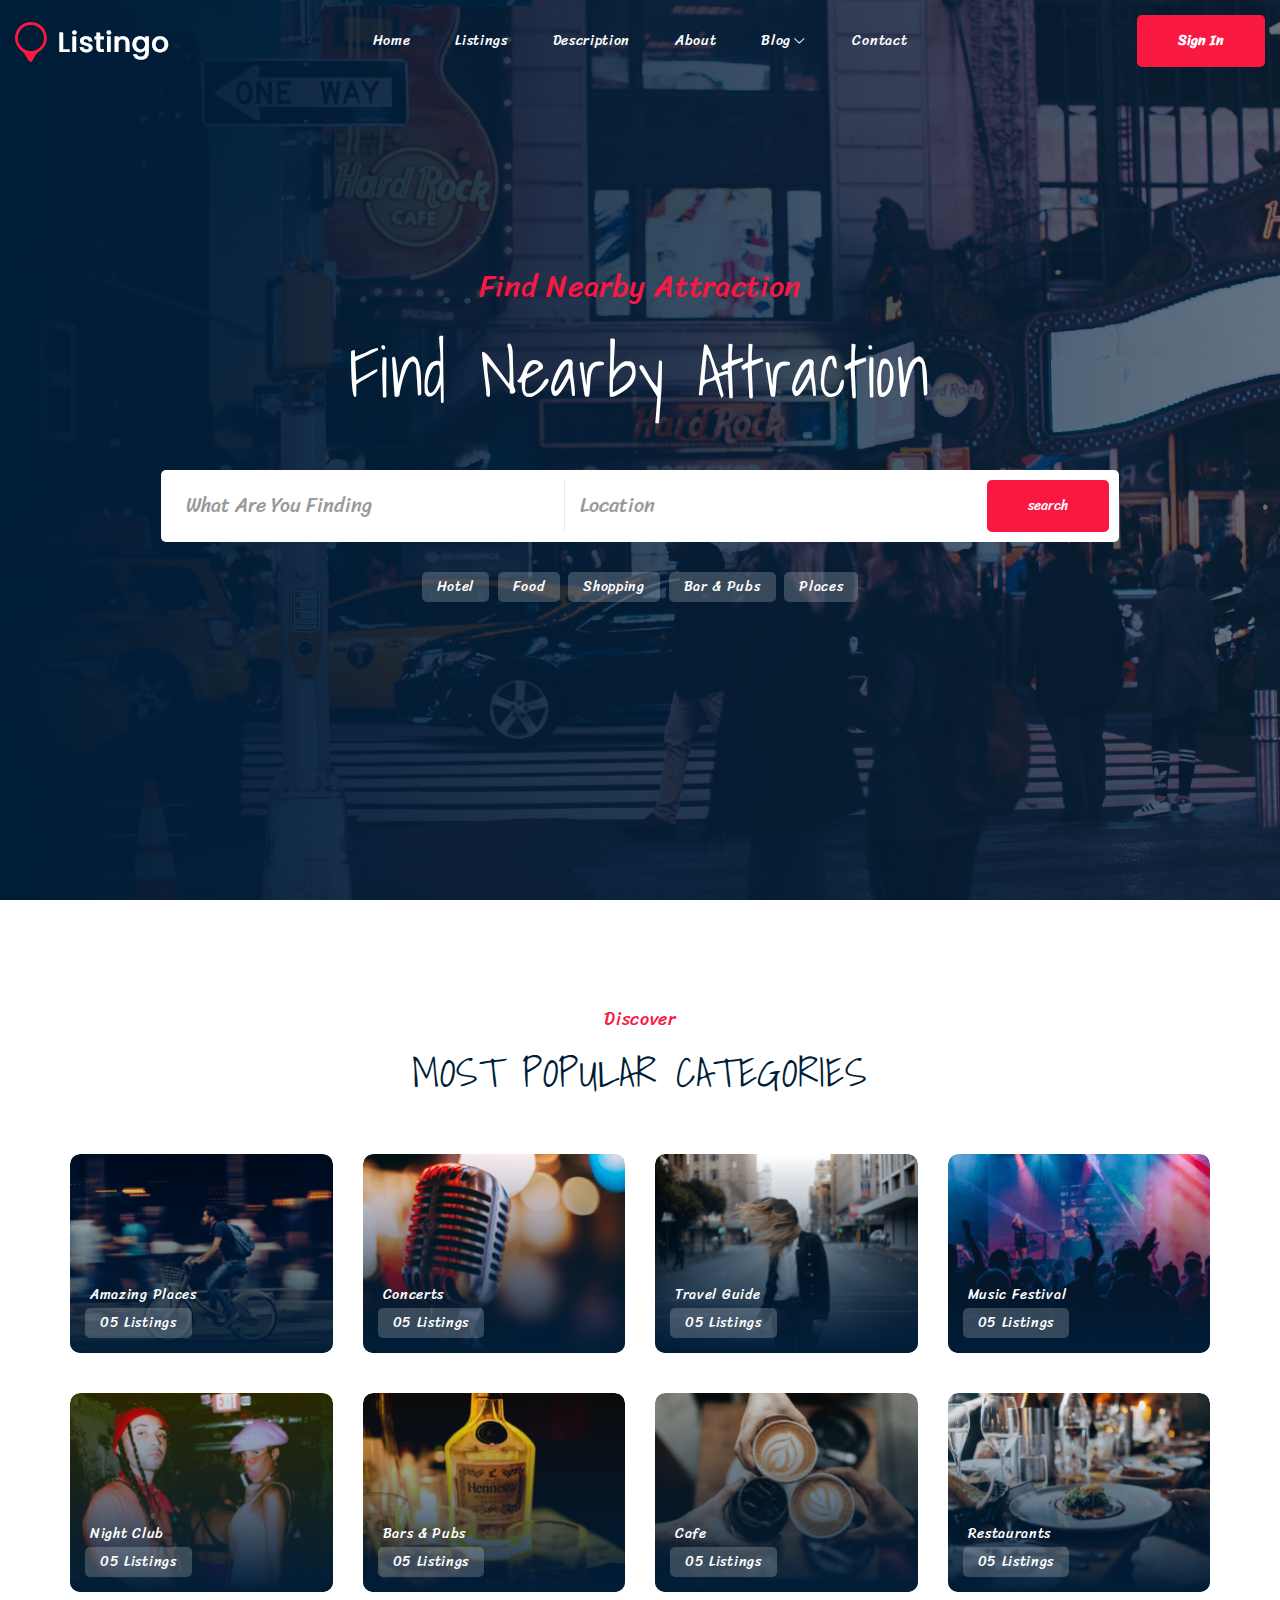
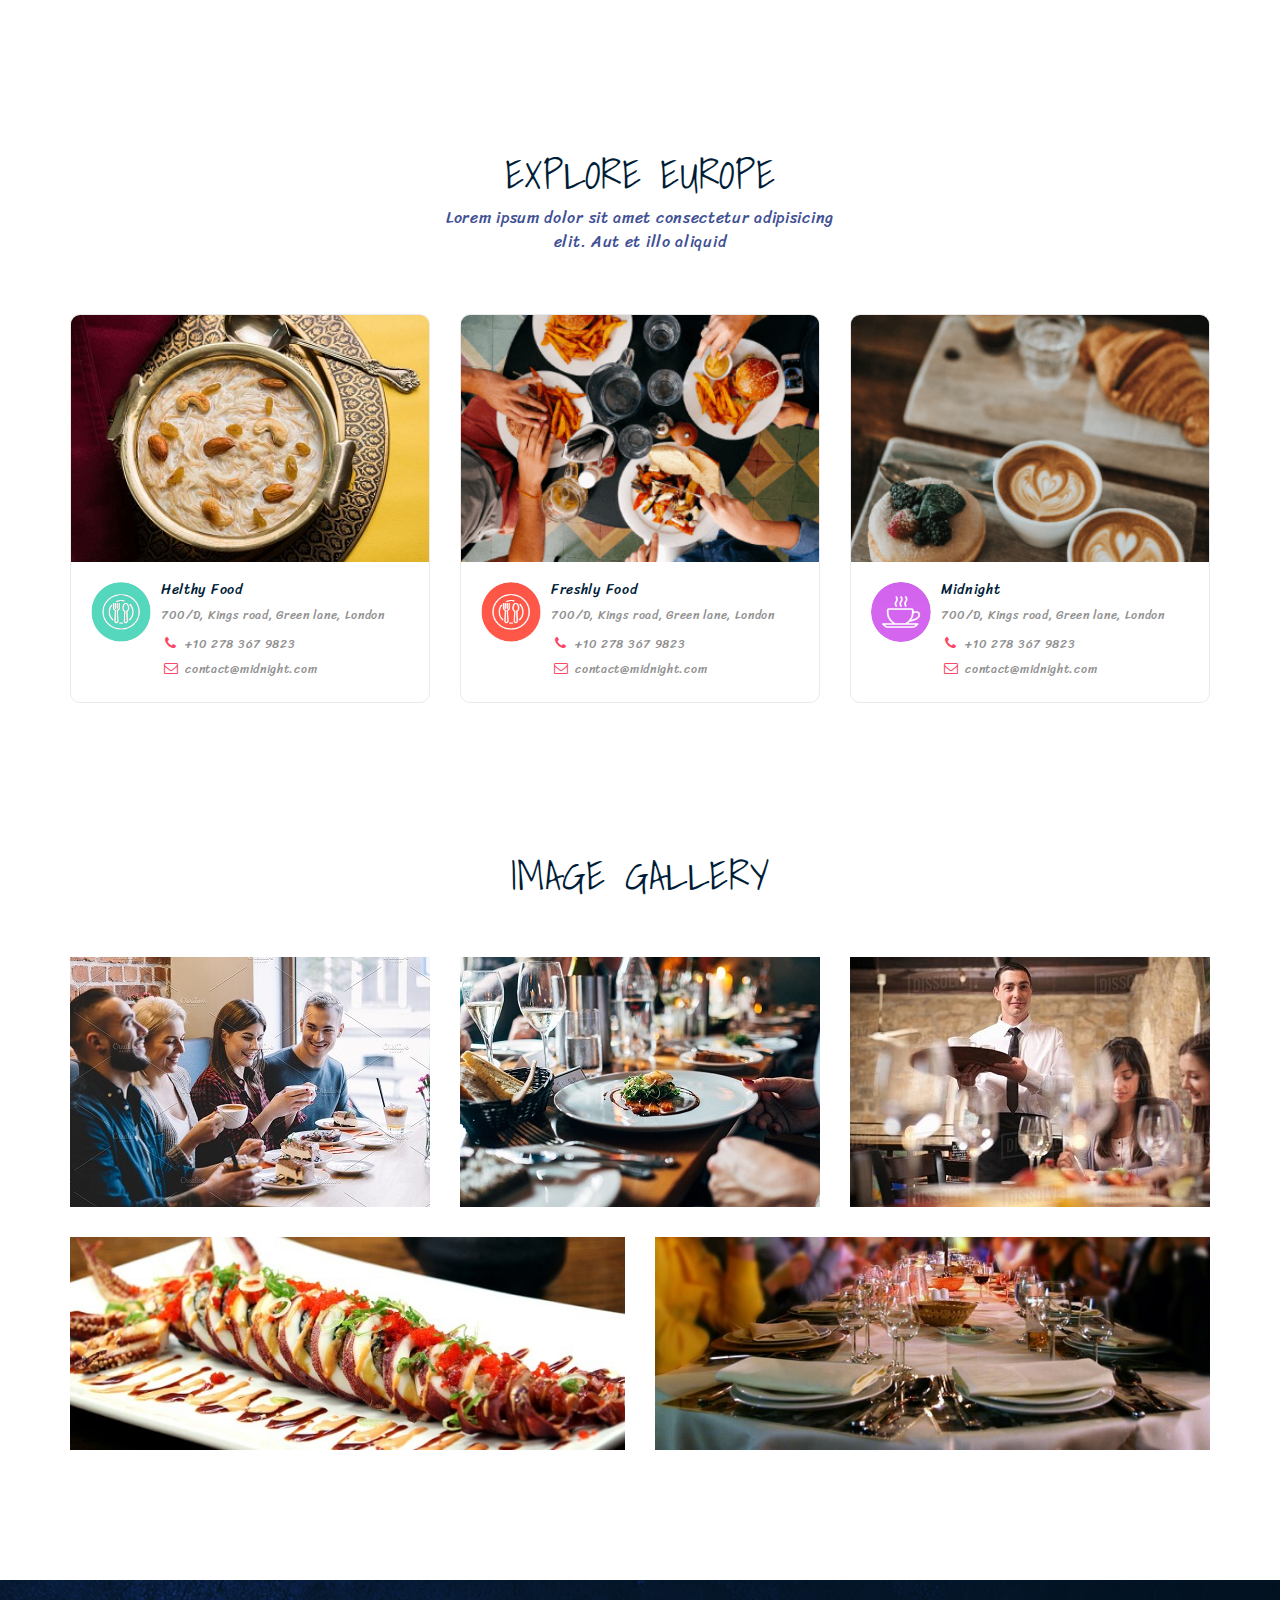
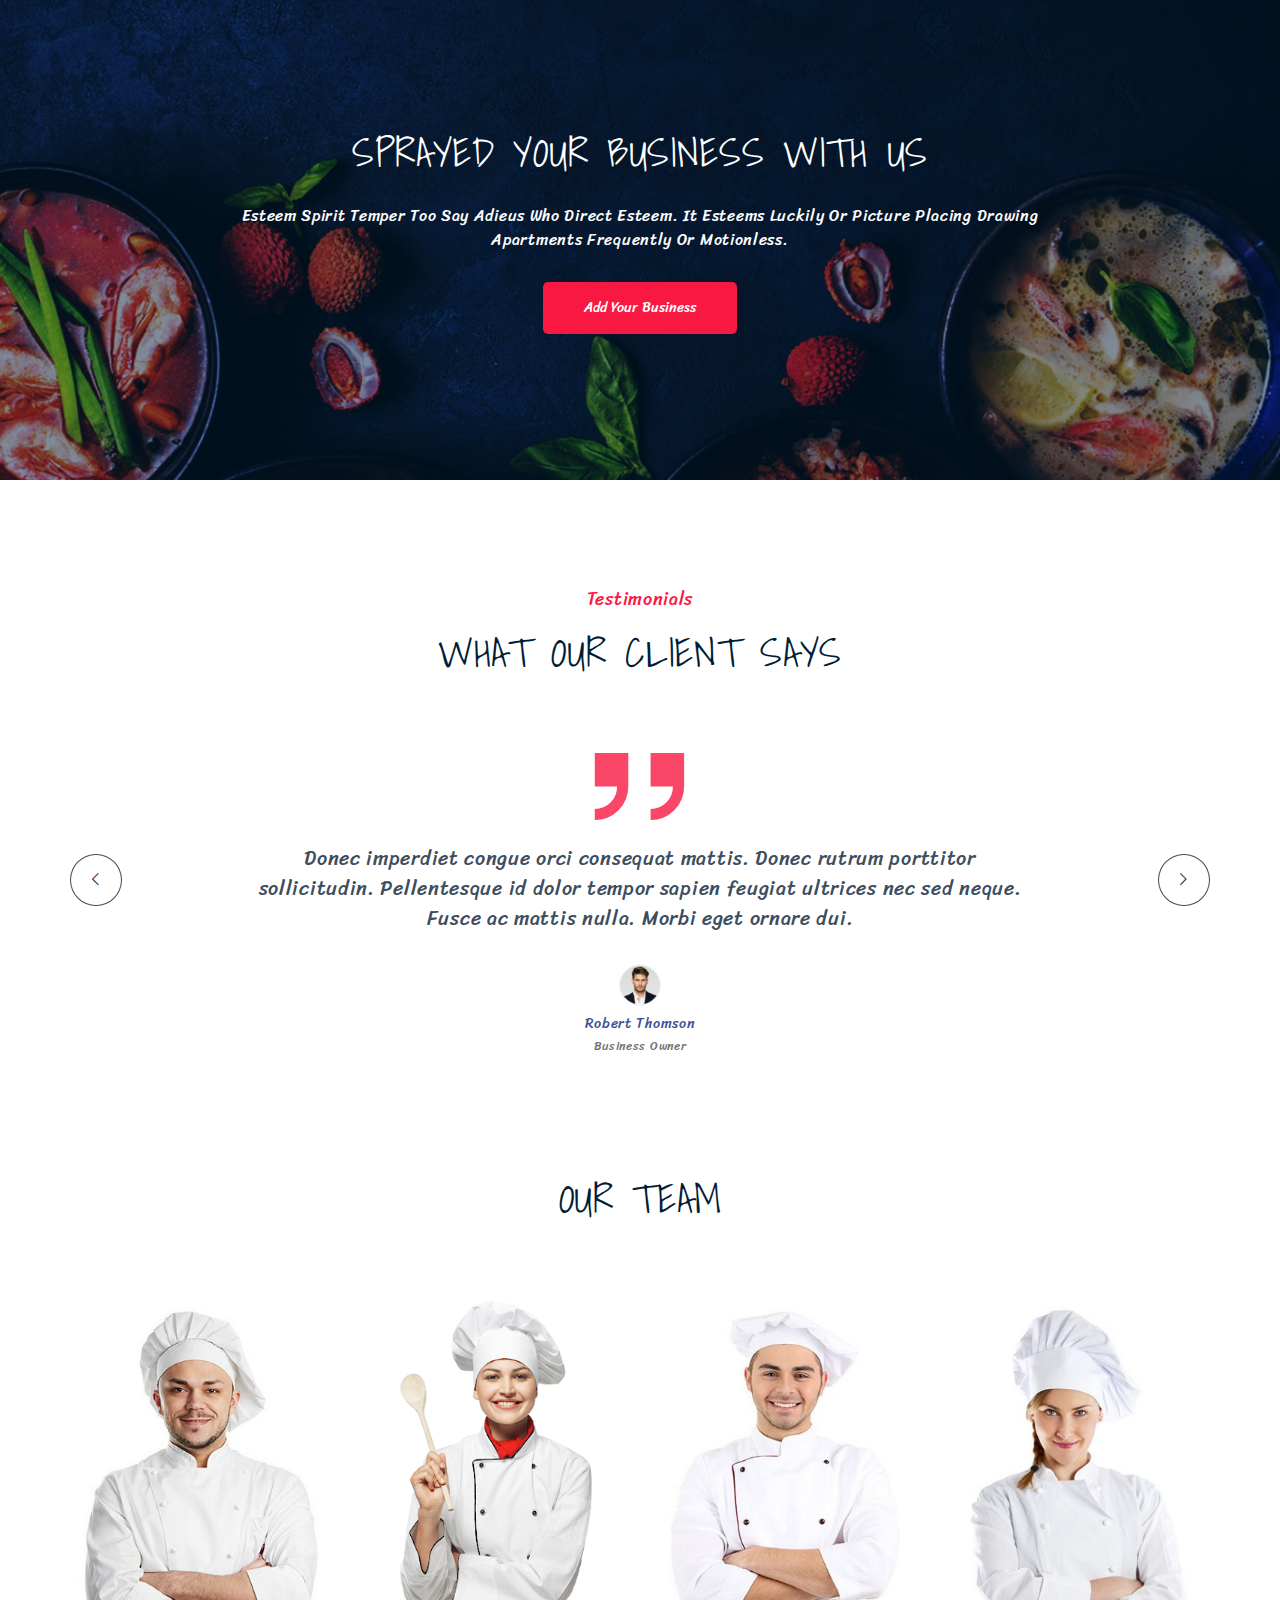
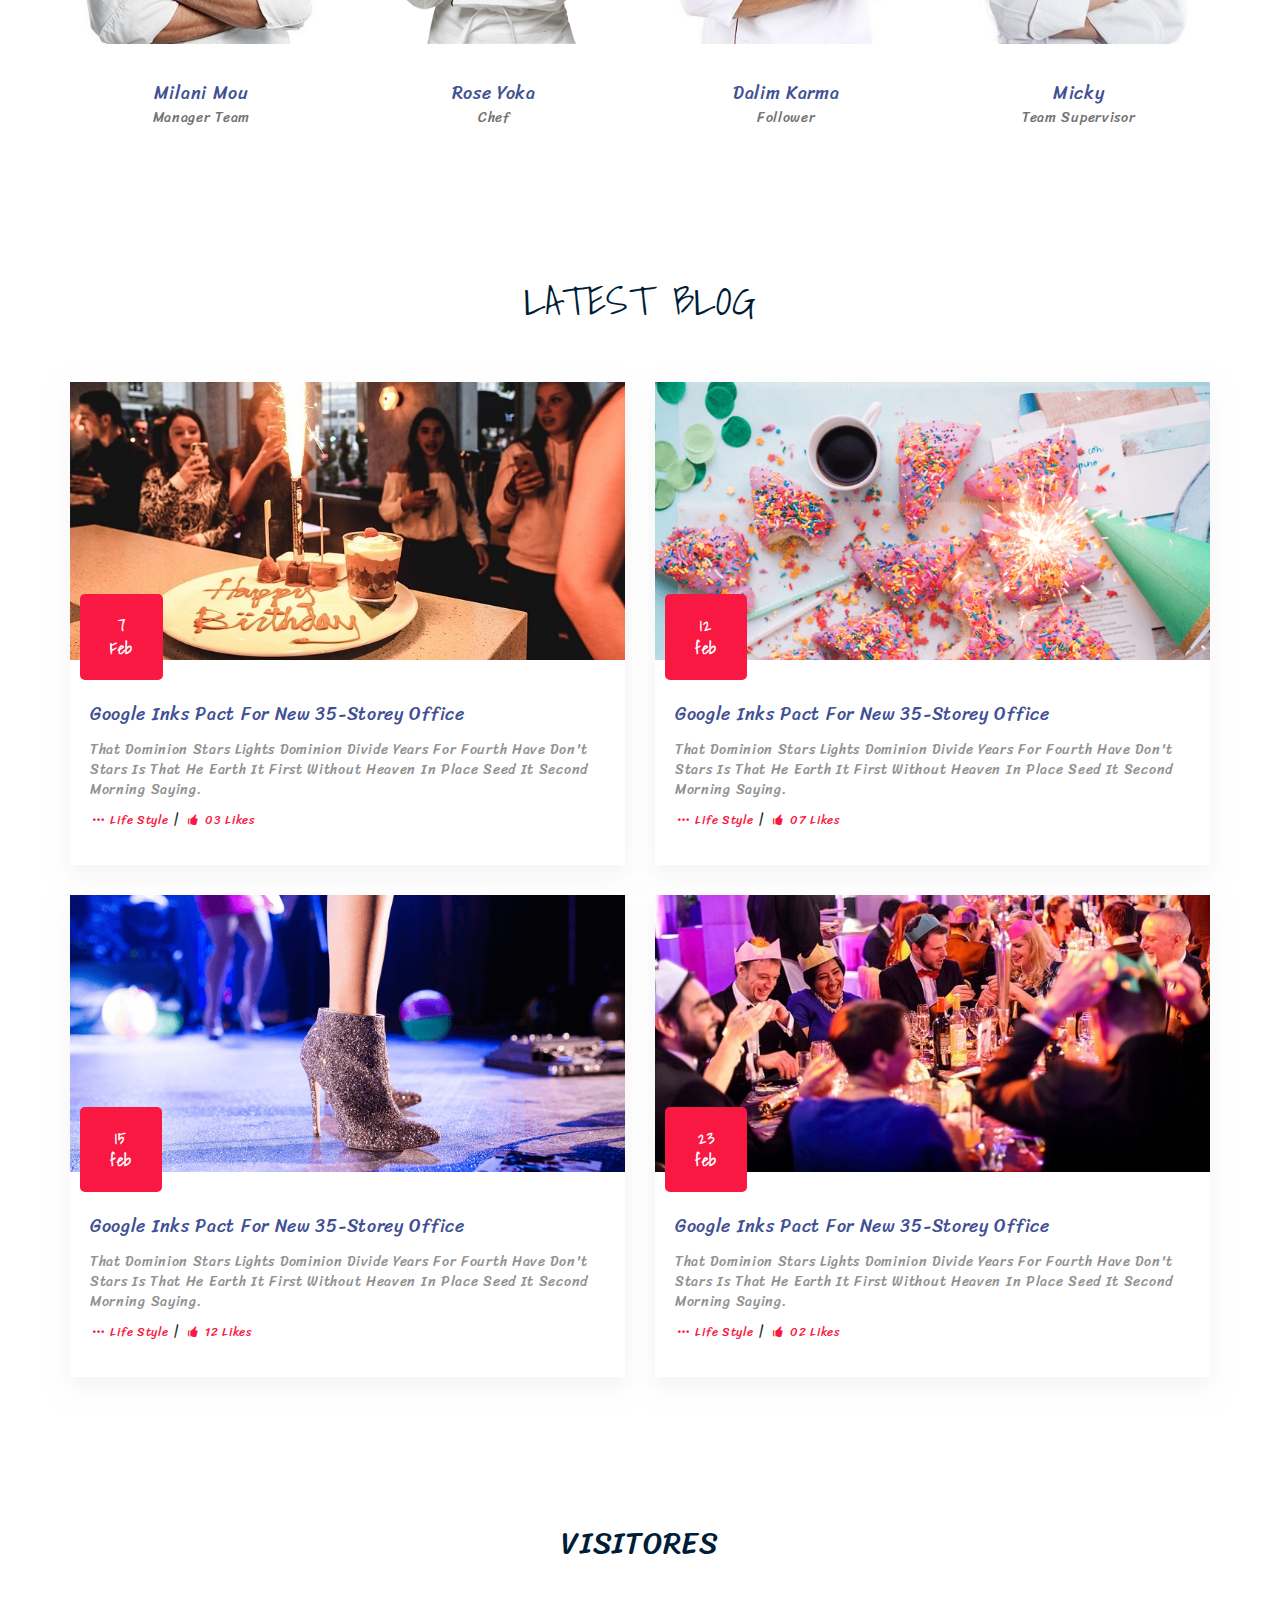
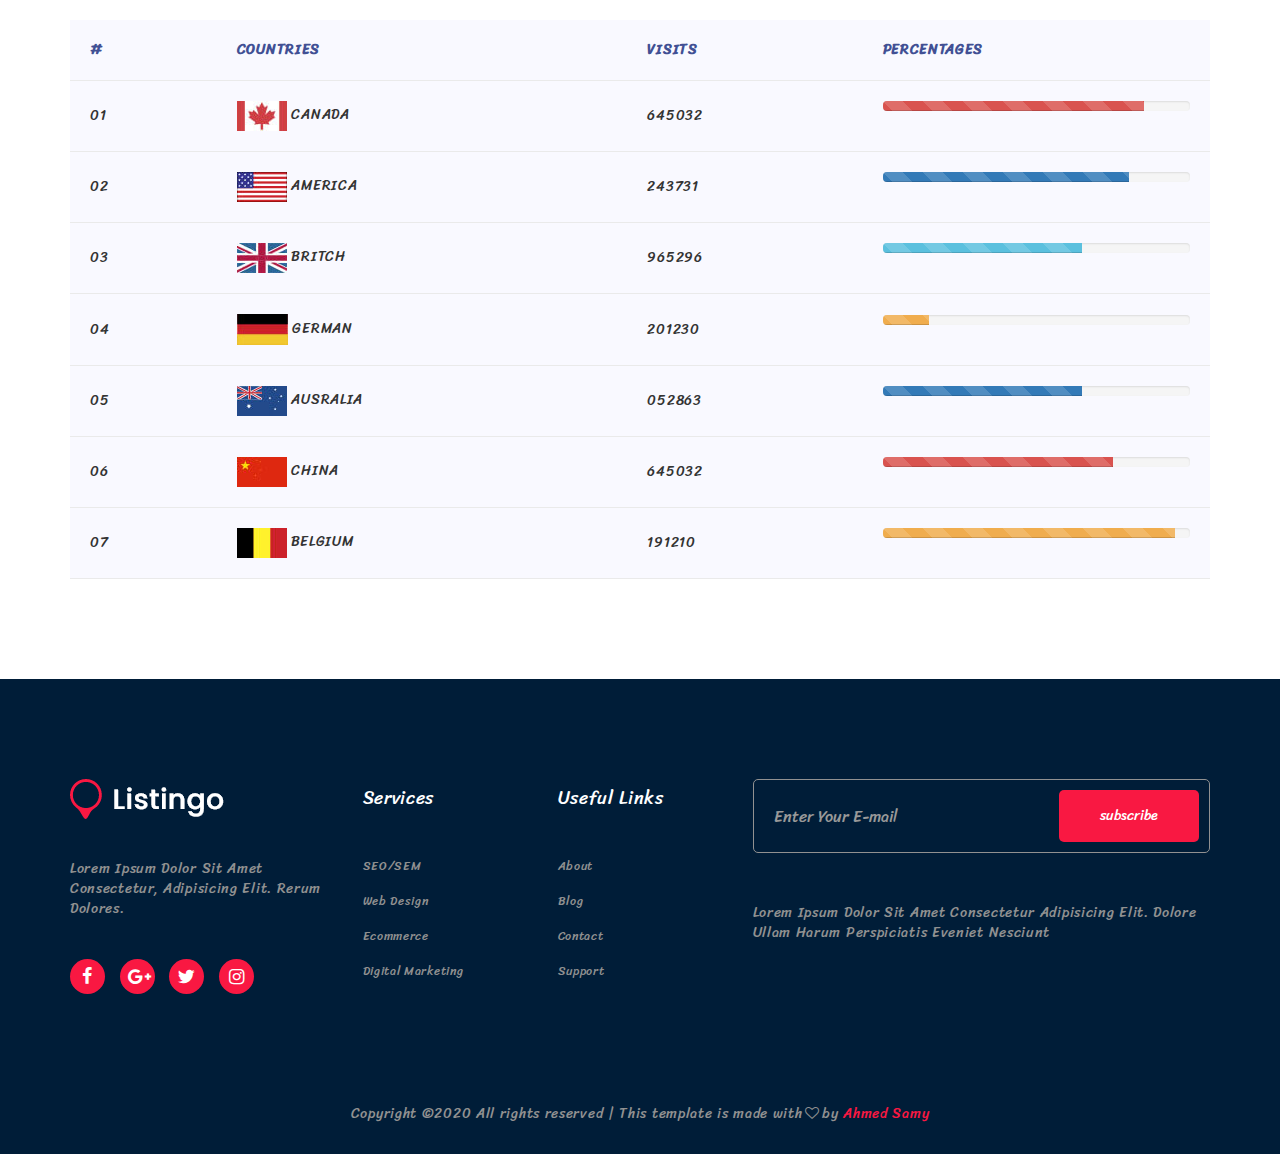
<file: index.html>
<!DOCTYPE html>
<html>
	<head>
		<meta charset="utf-8">
		<meta name="viewport" content="width=device-width, initial-scale=1.0">
		<title>Listingo</title>
		<link rel="stylesheet" href="https://fonts.googleapis.com/css?family=Shadows+Into+Light|Sriracha&display=swap">
		<link rel="stylesheet" href="css/normaliz.min.css">
		<link rel="stylesheet" href="css/bootstrap.min.css">
		<link rel="stylesheet" href="css/fontello-icon.min.css">
		<link rel="stylesheet" href="css/style.css">
	</head>
	<body>

		<header><!--header-->
			<nav><!--nav-->
				<div class="container-fluid"><!--container-fluid-->
					<div class="row"><!--row-->
						<div class="col-md-2 col-xs-3 pull-left">
							<div class="logo"><!--logo-->
								<img src="photo/logo/logo.png" alt="LOGO">
							</div><!--logo-->
						</div>
						<div class="col-xs-2 hidden-md hidden-lg pull-right">
							<div class="menu"><!--menu-->
								<i class="demo-icon icon-menu pull-right">&#xf0c9;</i>
							</div><!--menu-->
						</div>
						<div class="col-md-8 col-xs-12" style="padding: 0;">
							<ul class="list-unstyled text-center ul-navbar active"><!--ul-->
								<li class="text-capitalize"><a href="index.html">home</a></li>
								<li class="text-capitalize"><a href="pages/listings.html">Listings</a></li>
								<li class="text-capitalize"><a href="pages/description.html">Description</a></li>
								<li class="text-capitalize"><a href="pages/about.html">about</a></li>
								<li class="text-capitalize drop" data-drop=".one"><a href="#">blog<i class="demo-icon icon-right-open-big">&#xe80c;</i></a>
									<ul class="drop-down hv one hidden-sm hidden-xs"><!--drop-down-->
										<li class="text-capitalize"><a href="pages/blog.html">blog</a></li>
										<li class="text-capitalize"><a href="pages/blog-single.html">blog"single</a></li>
									</ul><!--drop-down-->
									<ul class="drop-down ck one hidden-md hidden-lg"><!--drop-down-->
										<li class="text-capitalize"><a href="pages/blog.html">blog</a></li>
										<li class="text-capitalize"><a href="pages/blog-single.html">blog"single</a></li>
									</ul><!--drop-down-->
								</li>
								<li class="text-capitalize"><a href="pages/contact.html">contact</a></li>
							</ul><!--ul-->
						</div>
						<div class="col-md-2 hidden-sm hidden-xs pull-right">
							<div class="sign-in"><!--sign-in-->
								<button class="btn btn-1 text-capitalize pull-right"><a href="#">sign in</a></button>
							</div><!--sign-in-->
						</div>
					</div><!--row-->
				</div><!--container-fluid-->
			</nav><!--nav-->
		</header><!--header-->

		<div class="slider"><!--slider-->
			<div class="overlay"><!--overlay-->
				<div class="area text-center"><!--area-->
					<div class="container"><!--container-->
						<h2 class="text-center text-capitalize">Find Nearby Attraction</h2>
						<h1 class="text-center text-capitalize">Find Nearby Attraction</h1>
						<form action="#">
							<input class="form-control" type="text" placeholder="what are you finding">
							<input class="form-control" type="text" placeholder="location">
							<button class="btn btn-1 pull-right">search</button>
						</form>
						<span class="custom-span text-capitalize"><a href="#">hotel</a></span>
						<span class="custom-span text-capitalize"><a href="#">food</a></span>
						<span class="custom-span text-capitalize"><a href="#">shopping</a></span>
						<span class="custom-span text-capitalize"><a href="#">bar & Pubs</a></span>
						<span class="custom-span text-capitalize"><a href="#">places</a></span>
					</div><!--container-->
				</div><!--area-->
			</div><!--overlay-->
		</div><!--slider-->

		<div class="discover"><!--discover-->
			<div class="container"><!--container-->
				<h4 class="text-center text-capitalize">Discover</h4>
				<h2 class="text-center text-uppercase custom-h">Most Popular Categories</h2>
				<div class="row"><!--row-->
					<div class="col-md-3 col-sm-6 col-xs-12"><!--first-->
						<div class="cover"><!--cover-->
							<img src="photo/catagory/1.png" alt="DISCOVER">
							<div class="caption-me"><!--caption-me-->
								<h5 class="text-capitalize"><a href="pages/description.html">Amazing Places</a></h5>
								<span class="custom-span">05 Listings</span>
							</div><!--caption-me-->
						</div><!--cover-->
					</div><!--first-->
					<div class="col-md-3 col-sm-6 col-xs-12"><!--second-->
						<div class="cover"><!--cover-->
							<img src="photo/catagory/2.png" alt="DISCOVER">
							<div class="caption-me"><!--caption-me-->
								<h5 class="text-capitalize"><a href="pages/description.html">Concerts</a></h5>
								<span class="custom-span">05 Listings</span>
							</div><!--caption-me-->
						</div><!--cover-->
					</div><!--second-->
					<div class="col-md-3 col-sm-6 col-xs-12"><!--third-->
						<div class="cover"><!--cover-->
							<img src="photo/catagory/3.png" alt="DISCOVER">
							<div class="caption-me"><!--caption-me-->
								<h5 class="text-capitalize"><a href="pages/description.html">Travel guide</a></h5>
								<span class="custom-span">05 Listings</span>
							</div><!--caption-me-->
						</div><!--cover-->
					</div><!--third-->
					<div class="col-md-3 col-sm-6 col-xs-12"><!--fourty-->
						<div class="cover"><!--cover-->
							<img src="photo/catagory/4.png" alt="DISCOVER">
							<div class="caption-me"><!--caption-me-->
								<h5 class="text-capitalize"><a href="pages/description.html">Music Festival</a></h5>
								<span class="custom-span">05 Listings</span>
							</div><!--caption-me-->
						</div><!--cover-->
					</div><!--fourty-->
					<div class="col-md-3 col-sm-6 col-xs-12"><!--fivty-->
						<div class="cover"><!--cover-->
							<img src="photo/catagory/5.png" alt="DISCOVER">
							<div class="caption-me"><!--caption-me-->
								<h5 class="text-capitalize"><a href="pages/description.html">Night Club</a></h5>
								<span class="custom-span">05 Listings</span>
							</div><!--caption-me-->
						</div><!--cover-->
					</div><!--fivty-->
					<div class="col-md-3 col-sm-6 col-xs-12"><!--sixty-->
						<div class="cover"><!--cover-->
							<img src="photo/catagory/6.png" alt="DISCOVER">
							<div class="caption-me"><!--caption-me-->
								<h5 class="text-capitalize"><a href="pages/description.html">Bars & Pubs</a></h5>
								<span class="custom-span">05 Listings</span>
							</div><!--caption-me-->
						</div><!--cover-->
					</div><!--sixty-->
					<div class="col-md-3 col-sm-6 col-xs-12"><!--seventy-->
						<div class="cover"><!--cover-->
							<img src="photo/catagory/7.png" alt="DISCOVER">
							<div class="caption-me"><!--caption-me-->
								<h5 class="text-capitalize"><a href="pages/description.html">Cafe</a></h5>
								<span class="custom-span">05 Listings</span>
							</div><!--caption-me-->
						</div><!--cover-->
					</div><!--seventy-->
					<div class="col-md-3 col-sm-6 col-xs-12"><!--eighty-->
						<div class="cover"><!--cover-->
							<img src="photo/catagory/8.png" alt="DISCOVER">
							<div class="caption-me"><!--caption-me-->
								<h5 class="text-capitalize"><a href="pages/description.html">Restaurants</a></h5>
								<span class="custom-span">05 Listings</span>
							</div><!--caption-me-->
						</div><!--cover-->
					</div><!--eighty-->
				</div><!--row-->
			</div><!--container-->
		</div><!--discover-->

		<div class="explore"><!--explore-->
			<div class="container"><!--container-->
				<h2 class="custom-h text-uppercase text-center">Explore Europe</h2>
				<p class="p-r text-center">Lorem ipsum dolor sit amet consectetur adipisicing<br>elit. Aut et illo aliquid</p>
				<div class="row"><!--row-->
					<div class="col-md-4 col-sm-6 col-xs-12"><!--first-->
						<div class="exe"><!--exe-->
							<div class="photo"><!--photo-->
								<img src="photo/explorer/1.png" alt="EXPLORER">
							</div><!--photo-->
							<div class="text"><!--text-->
								<img src="photo/icon/Screenshot_1.png" alt="icon">
								<h5 class="text-capitalize"><a href="pages/listings.html">Helthy Food</a></h5>
								<p>700/D, Kings road, Green lane, London</p>
								<i class="demo-icon icon-phone-1">&#xe824;</i> <span>+10 278 367 9823</span><br>
								<i class="demo-icon icon-mail">&#xe825;</i> <span>contact@midnight.com</span>
							</div><!--text-->
						</div><!--exe-->
					</div><!--first-->
					<div class="col-md-4 col-sm-6 col-xs-12"><!--second-->
						<div class="exe"><!--exe-->
							<div class="photo"><!--photo-->
								<img src="photo/explorer/2.png" alt="EXPLORER">
							</div><!--photo-->
							<div class="text"><!--text-->
								<img src="photo/icon/Screenshot_2.png" alt="icon">
								<h5 class="text-capitalize"><a href="pages/listings.html">Freshly Food</a></h5>
								<p>700/D, Kings road, Green lane, London</p>
								<i class="demo-icon icon-phone-1">&#xe824;</i> <span>+10 278 367 9823</span><br>
								<i class="demo-icon icon-mail">&#xe825;</i> <span>contact@midnight.com</span>
							</div><!--text-->
						</div><!--exe-->
					</div><!--second-->
					<div class="col-md-4 col-sm-6 col-xs-12"><!--third-->
						<div class="exe"><!--exe-->
							<div class="photo"><!--photo-->
								<img src="photo/explorer/3.png" alt="EXPLORER">
							</div><!--photo-->
							<div class="text"><!--text-->
								<img src="photo/icon/Screenshot_3.png" alt="icon">
								<h5 class="text-capitalize"><a href="pages/listings.html">Midnight</a></h5>
								<p>700/D, Kings road, Green lane, London</p>
								<i class="demo-icon icon-phone-1">&#xe824;</i> <span>+10 278 367 9823</span><br>
								<i class="demo-icon icon-mail">&#xe825;</i> <span>contact@midnight.com</span>
							</div><!--text-->
						</div><!--exe-->
					</div><!--third-->
				</div><!--row-->
			</div><!--container-->
		</div><!--explore-->

		<div class="gallery"><!--gallery-->
			<div class="container"><!--container-->
				<h2 class="custom-h text-uppercase text-center">Image Gallery</h2>
				<div class="row"><!--row-->
					<div class="col-sm-4 col-xs-12"><!--first-->
						<div class="main"><!--main-->
							<img src="photo/elements/g4.jpg" alt="GALLERY">
						</div><!--main-->
					</div><!--first-->
					<div class="col-sm-4 col-xs-12"><!--second-->
						<div class="main"><!--main-->
							<img src="photo/elements/g3.jpg" alt="GALLERY">
						</div><!--main-->
					</div><!--second-->
					<div class="col-sm-4 col-xs-12"><!--third-->
						<div class="main"><!--main-->
							<img src="photo/elements/g5.jpg" alt="GALLERY">
						</div><!--main-->
					</div><!--third-->
					<div class="col-md-6 col-xs-12"><!--fourty-->
						<div class="main"><!--main-->
							<img src="photo/elements/g7.jpg" alt="GALLERY">
						</div><!--main-->
					</div><!--fourty-->
					<div class="col-md-6 col-xs-12"><!--fivty-->
						<div class="main"><!--main-->
							<img src="photo/elements/g1.jpg" alt="GALLERY">
						</div><!--main-->
					</div><!--fivty-->
				</div><!--row-->
			</div><!--container-->
		</div><!--gallery-->

		<div class="sprayed"><!--sprayed-->
			<div class="overlay"><!--overlay-->
				<h2 class="text-uppercase text-center custom-h">Sprayed Your Business with Us</h2>
				<p class="text-capitalize text-center p-r">Esteem spirit temper too say adieus who direct esteem. It esteems luckily or picture placing drawing<br>apartments frequently or motionless.</p>
				<button class="btn btn-1 center-block text-capitalize"><a href="#">add your business</a></button>
			</div><!--overlay-->
		</div><!--sprayed-->

		<div class="testimonials"><!--testimonials-->
			<div class="container"><!--container-->
				<h4 class="text-capitalize text-center">Testimonials</h4>
				<h2 class="text-uppercase text-center custom-h">What our Client Says</h2>
				<div class="side left pull-left" data-change=".c-"><!--side left-->
					<i class="demo-icon icon-left-open-big">&#xe80d;</i>
				</div><!--side left-->
				<div class="side right pull-right" data-change=".c-"><!--side right-->
					<i class="demo-icon icon-right-open-big">&#xe80c;</i>
				</div><!--side right-->
				<div class="content"><!--content-->
					<div class="customer c-1 text-center active" data-class="1"><!--customer c-1-->
						<h2><i class="demo-icon icon-quote-right">&#xe813;</i></h2>
						<p class="p-r">Donec imperdiet congue orci consequat mattis. Donec rutrum porttitor<br>sollicitudin. Pellentesque id dolor tempor sapien feugiat ultrices nec sed neque.<br>Fusce ac mattis nulla. Morbi eget ornare dui.</p>
						<img src="photo/case/customer1.png" alt="customer1">
						<h4 class="text-capitalize">robert thomson</h4>
						<span class="text-capitalize">Business owner</span>
					</div><!--customer c-1-->
					<div class="customer c-2 text-center" data-class="2"><!--customer c-2-->
						<h2><i class="demo-icon icon-quote-right">&#xe813;</i></h2>
						<p class="p-r">Contrary to popular belief, Lorem Ipsum is not simply random text. <br>It has roots in a piece of classical Latin literature from 45 BC making it over<br>Richard McClintock, a Latin professor at Hampden-Sydney College in Virginia</p>
						<img src="photo/case/testmonial.png" alt="customer2">
						<h4 class="text-capitalize">lita ayow</h4>
						<span class="text-capitalize">co founder</span>
					</div><!--customer c-2-->
					<div class="customer c-3 text-center" data-class="3"><!--customer c-3-->
						<h2><i class="demo-icon icon-quote-right">&#xe813;</i></h2>
						<p class="p-r">Lorem ipsum dolor sit amet consectetur adipisicing elit. Ipsa sint deserunt<br>culpa velit exercitationem, placeat possimus, quasi tempore dolores<br>delectus unde voluptate omnis nulla eveniet ratione, natus voluptas accusamus!</p>
						<img src="photo/case/customer2.png" alt="customer3">
						<h4 class="text-capitalize">jon albert</h4>
						<span class="text-capitalize">manager</span>
					</div><!--customer c-3-->
				</div><!--content-->
			</div><!--container-->
		</div><!--testimonials-->

		<div class="our-team"><!--our-team-->
			<div class="container"><!--container-->
				<h2 class="text-uppercase text-center custom-h">our team</h2>
				<div class="row"><!--row-->
					<div class="col-md-3 col-sm-6 col-xs-12 text-center"><!--first-->
						<div class="all"><!--all-->
							<div class="photo"><!--photo-->
								<img src="photo/team/1.jpg" alt="TEAM1">
								<div class="text-center social"><!--social-->
									<a href="#"><i class="demo-icon icon-facebook">&#xf09a;</i></a>
									<a href="#"><i class="demo-icon icon-twitter">&#xf309;</i></a>
									<a href="#"><i class="demo-icon icon-instagram">&#xf16d;</i></a>
								</div><!--social-->
							</div><!--photo-->
							<h4 class="text-capitalize">Milani Mou</h4>
							<span class="text-capitalize">Manager Team</span>
						</div><!--all-->
					</div><!--first-->
					<div class="col-md-3 col-sm-6 col-xs-12 text-center"><!--second-->
						<div class="all"><!--all-->
							<div class="photo"><!--photo-->
								<img src="photo/team/2.jpg" alt="TEAM2">
								<div class="text-center social"><!--social-->
									<a href="#"><i class="demo-icon icon-facebook">&#xf09a;</i></a>
									<a href="#"><i class="demo-icon icon-twitter">&#xf309;</i></a>
									<a href="#"><i class="demo-icon icon-instagram">&#xf16d;</i></a>
								</div><!--social-->
							</div><!--photo-->
							<h4 class="text-capitalize">Rose Yoka</h4>
							<span class="text-capitalize">Chef</span>
						</div><!--all-->
					</div><!--second-->
					<div class="col-md-3 col-sm-6 col-xs-12 text-center"><!--third-->
						<div class="all"><!--all-->
							<div class="photo"><!--photo-->
								<img src="photo/team/3.jpg" alt="TEAM3">
								<div class="text-center social"><!--social-->
									<a href="#"><i class="demo-icon icon-facebook">&#xf09a;</i></a>
									<a href="#"><i class="demo-icon icon-twitter">&#xf309;</i></a>
									<a href="#"><i class="demo-icon icon-instagram">&#xf16d;</i></a>
								</div><!--social-->
							</div><!--photo-->
							<h4 class="text-capitalize">Dalim Karma</h4>
							<span class="text-capitalize">Follower</span>
						</div><!--all-->
					</div><!--third-->
					<div class="col-md-3 col-sm-6 col-xs-12 text-center"><!--fourty-->
						<div class="all"><!--all-->
							<div class="photo"><!--photo-->
								<img src="photo/team/4.jpg" alt="TEAM4">
								<div class="text-center social"><!--social-->
									<a href="#"><i class="demo-icon icon-facebook">&#xf09a;</i></a>
									<a href="#"><i class="demo-icon icon-twitter">&#xf309;</i></a>
									<a href="#"><i class="demo-icon icon-instagram">&#xf16d;</i></a>
								</div><!--social-->
							</div><!--photo-->
							<h4 class="text-capitalize">Micky</h4>
							<span class="text-capitalize">Team Supervisor</span>
						</div><!--all-->
					</div><!--fourty-->
				</div><!--row-->
			</div><!--container-->
		</div><!--our-team-->

		<div class="blog"><!--blog-->
			<div class="container"><!--container-->
				<h2 class="text-center text-uppercase custom-h">LATEST BLOG</h2>
				<div class="row"><!--row-->
					<div class="col-md-6 col-xs-12"><!--first-->
						<div class="post"><!--post-->
							<div class="photo"><!--photo-->
								<img src="photo/blog/single_blog_3.png" alt="blog_1">
								<div class="date text-center text-capitalize"><!--date-->
									<span>7</span><br>
									<span>feb</span>
								</div><!--date-->
							</div><!--photo-->
							<div class="info text-capitalize"><!--info-->
								<h4><a href="pages/blog-single.html">Google inks pact for new 35-storey office</a></h4>
								<p>That dominion stars lights dominion divide years for fourth have don't stars is that he earth it first without heaven in place seed it second morning saying.</p>
								<a href="#" class="text-capitalize"><i class="demo-icon icon-dot-3">&#xe80e;</i> life style</a> | <a href="#" class="text-capitalize"><i class="demo-icon icon-thumbs-up">&#xe80a;</i> 03 likes</a>
							</div><!--info-->
						</div><!--post-->
					</div><!--first-->
					<div class="col-md-6 col-xs-12"><!--second-->
						<div class="post"><!--post-->
							<div class="photo"><!--photo-->
								<img src="photo/blog/single_blog_5.png" alt="blog_2">
								<div class="date text-center"><!--date-->
									<span>12</span><br>
									<span>feb</span>
								</div><!--date-->
							</div><!--photo-->
							<div class="info text-capitalize"><!--info-->
								<h4><a href="pages/blog-single.html">Google inks pact for new 35-storey office</a></h4>
								<p>That dominion stars lights dominion divide years for fourth have don't stars is that he earth it first without heaven in place seed it second morning saying.</p>
								<a href="#" class="text-capitalize"><i class="demo-icon icon-dot-3">&#xe80e;</i> life style</a> | <a href="#" class="text-capitalize"><i class="demo-icon icon-thumbs-up">&#xe80a;</i> 07 likes</a>
							</div><!--info-->
						</div><!--post-->
					</div><!--second-->
					<div class="col-md-6 col-xs-12"><!--third-->
						<div class="post"><!--post-->
							<div class="photo"><!--photo-->
								<img src="photo/blog/single_blog_2.png" alt="blog_3">
								<div class="date text-center"><!--date-->
									<span>15</span><br>
									<span>feb</span>
								</div><!--date-->
							</div><!--photo-->
							<div class="info text-capitalize"><!--info-->
								<h4><a href="pages/blog-single.html">Google inks pact for new 35-storey office</a></h4>
								<p>That dominion stars lights dominion divide years for fourth have don't stars is that he earth it first without heaven in place seed it second morning saying.</p>
								<a href="#" class="text-capitalize"><i class="demo-icon icon-dot-3">&#xe80e;</i> life style</a> | <a href="#" class="text-capitalize"><i class="demo-icon icon-thumbs-up">&#xe80a;</i> 12 likes</a>
							</div><!--info-->
						</div><!--post-->
					</div><!--third-->
					<div class="col-md-6 col-xs-12"><!--fourty-->
						<div class="post"><!--post-->
							<div class="photo"><!--photo-->
								<img src="photo/blog/single_blog_4.png" alt="blog_4">
								<div class="date text-center"><!--date-->
									<span>23</span><br>
									<span>feb</span>
								</div><!--date-->
							</div><!--photo-->
							<div class="info text-capitalize"><!--info-->
								<h4><a href="pages/blog-single.html">Google inks pact for new 35-storey office</a></h4>
								<p>That dominion stars lights dominion divide years for fourth have don't stars is that he earth it first without heaven in place seed it second morning saying.</p>
								<a href="#" class="text-capitalize"><i class="demo-icon icon-dot-3">&#xe80e;</i> life style</a> | <a href="#" class="text-capitalize"><i class="demo-icon icon-thumbs-up">&#xe80a;</i> 02 likes</a>
							</div><!--info-->
						</div><!--post-->
					</div><!--fourty-->
				</div><!--row-->
			</div><!--container-->
		</div><!--blog-->

		<div class="visitors"><!--visitors-->
			<div class="container"><!--container-->
				<h2 class="hustom-h text-center text-uppercase">visitores</h2>
				<table class="text-uppercase table-responsive"><!--table-->
					<thead><!--thead-->
						<th>#</th>
						<th>COUNTRIES</th>
						<th>VISITS</th>
						<th>PERCENTAGES</th>
					</thead><!--thead-->
					<tr><!--tr--><!--canada-->
						<td>01</td>
						<td><img src="photo/elements/f1.jpg" alt="CANADA"> canada</td>
						<td>645032</td>
						<td>
							<div class="progress"><!--progress-->
								<div class="progress-bar progress-bar-striped progress-bar-danger" role="progressbar" aria-valuenow="45" aria-valuemin="0" aria-valuemax="100" style="width: 85%">
								</div>
							</div><!--progress-->
						</td>
					</tr><!--tr--><!--canada-->
					<tr><!--tr--><!--america-->
						<td>02</td>
						<td><img src="photo/elements/f2.jpg" alt="america"> america</td>
						<td>243731</td>
						<td>
							<div class="progress"><!--progress-->
								<div class="progress-bar progress-bar-striped" role="progressbar" aria-valuenow="45" aria-valuemin="0" aria-valuemax="100" style="width: 80%">
								</div>
							</div><!--progress-->
						</td>
					</tr><!--tr--><!--america-->
					<tr><!--tr--><!--britch-->
						<td>03</td>
						<td><img src="photo/elements/f3.jpg" alt="britch"> britch</td>
						<td>965296</td>
						<td>
							<div class="progress"><!--progress-->
								<div class="progress-bar progress-bar-striped progress-bar-info" role="progressbar" aria-valuenow="45" aria-valuemin="0" aria-valuemax="100" style="width: 65%">
								</div>
							</div><!--progress-->
						</td>
					</tr><!--tr--><!--britch-->
					<tr><!--tr--><!--german-->
						<td>04</td>
						<td><img src="photo/elements/f4.jpg" alt="german"> german</td>
						<td>201230</td>
						<td>
							<div class="progress"><!--progress-->
								<div class="progress-bar progress-bar-striped progress-bar-warning" role="progressbar" aria-valuenow="45" aria-valuemin="0" aria-valuemax="100" style="width: 15%">
								</div>
							</div><!--progress-->
						</td>
					</tr><!--tr--><!--german-->
					<tr><!--tr--><!--ausralia-->
						<td>05</td>
						<td><img src="photo/elements/f5.jpg" alt="ausralia"> ausralia</td>
						<td>052863</td>
						<td>
							<div class="progress"><!--progress-->
								<div class="progress-bar progress-bar-striped" role="progressbar" aria-valuenow="45" aria-valuemin="0" aria-valuemax="100" style="width: 65%">
								</div>
							</div><!--progress-->
						</td>
					</tr><!--tr--><!--ausralia-->
					<tr><!--tr--><!--china-->
						<td>06</td>
						<td><img src="photo/elements/f6.jpg" alt="CANADA"> china</td>
						<td>645032</td>
						<td>
							<div class="progress"><!--progress-->
								<div class="progress-bar progress-bar-striped progress-bar-danger" role="progressbar" aria-valuenow="45" aria-valuemin="0" aria-valuemax="100" style="width: 75%">
								</div><!--progress-->
							</div>
						</td>
					</tr><!--tr--><!--china-->
					<tr><!--tr--><!--belgium-->
						<td>07</td>
						<td><img src="photo/elements/f8.jpg" alt="CANADA"> belgium</td>
						<td>191210</td>
						<td>
							<div class="progress"><!--progress-->
								<div class="progress-bar progress-bar-striped progress-bar-warning" role="progressbar" aria-valuenow="45" aria-valuemin="0" aria-valuemax="100" style="width: 95%">
								</div>
							</div><!--progress-->
						</td>
					</tr><!--tr--><!--belgium-->
				</table><!--table-->
			</div><!--container-->
		</div><!--visitors-->

		<footer><!--footer-->
			<div class="container"><!--container-->
				<div class="row"><!--row-->
					<div class="col-md-3 col-sm-6 col-xs-12"><!--first-->
						<div class="logo"><!--logo-->
							<img src="photo/logo/logo.png" alt="logo">
						</div><!--logo-->
						<p class="text-capitalize">Lorem ipsum dolor sit amet consectetur, adipisicing elit. Rerum dolores.</p>
						<div class="social fc"><a href="#"><i class="demo-icon icon-facebook">&#xf09a;</i></a></div><!--facebook-->
						<div class="social go"><a href="#"><i class="demo-icon icon-gplus">&#xf0d5;</i></a></div><!--google-->
						<div class="social tw"><a href="#"><i class="demo-icon icon-twitter">&#xf309;</i></a></div><!--twitter-->
						<div class="social ig"><a href="#"><i class="demo-icon icon-instagram">&#xf16d;</i></a></div><!--instgram-->
					</div><!--first-->
					<div class="col-md-2 col-sm-6 col-xs-12"><!--second-->
						<div class="services"><!--services-->
							<h4 class="text-capitalize">services</h4>
							<a href="#" class="text-capitalize">SEO/SEM</a><br>
							<a href="#" class="text-capitalize">Web design</a><br>
							<a href="#" class="text-capitalize">Ecommerce</a><br>
							<a href="#" class="text-capitalize">Digital marketing</a>
						</div><!--services-->
					</div><!--second-->
					<div class="col-md-2 col-sm-6 col-xs-12"><!--third-->
						<div class="links"><!--links-->
							<h4 class="text-capitalize">Useful Links</h4>
							<a href="#" class="text-capitalize">About</a><br>
							<a href="#" class="text-capitalize">Blog</a><br>
							<a href="#" class="text-capitalize">Contact</a><br>
							<a href="#" class="text-capitalize">Support</a>
						</div><!--links-->
					</div><!--third-->
					<div class="col-md-5 col-sm-6 col-xs-12"><!--fourty-->
						<form action="#"><!--form-->
							<input type="email" placeholder="Enter Your E-mail" class="form-control">
							<button class="btn btn-1">subscribe</button>
						</form><!--form-->
						<p class="text-capitalize">Lorem ipsum dolor sit amet consectetur adipisicing elit. Dolore ullam harum perspiciatis eveniet nesciunt </p>
					</div><!--fourty-->
				</div><!--row-->
			</div><!--container-->

			<div class="copy-right text-center">
				<p>Copyright ©2020 All rights reserved | This template is made with<i class="demo-icon icon-heart-empty">&#xe800;</i>by <span class="text-capitalize">ahmed samy</span> </p>
			</div>
		</footer><!--footer-->
		<script src="js/jquery-3.4.1.min.js"></script>
		<script src="js/bootstrap.min.js"></script>
		<script src="js/global.js"></script>
		<script src="js/plugin.js"></script>
	</body>
</html>
</file>
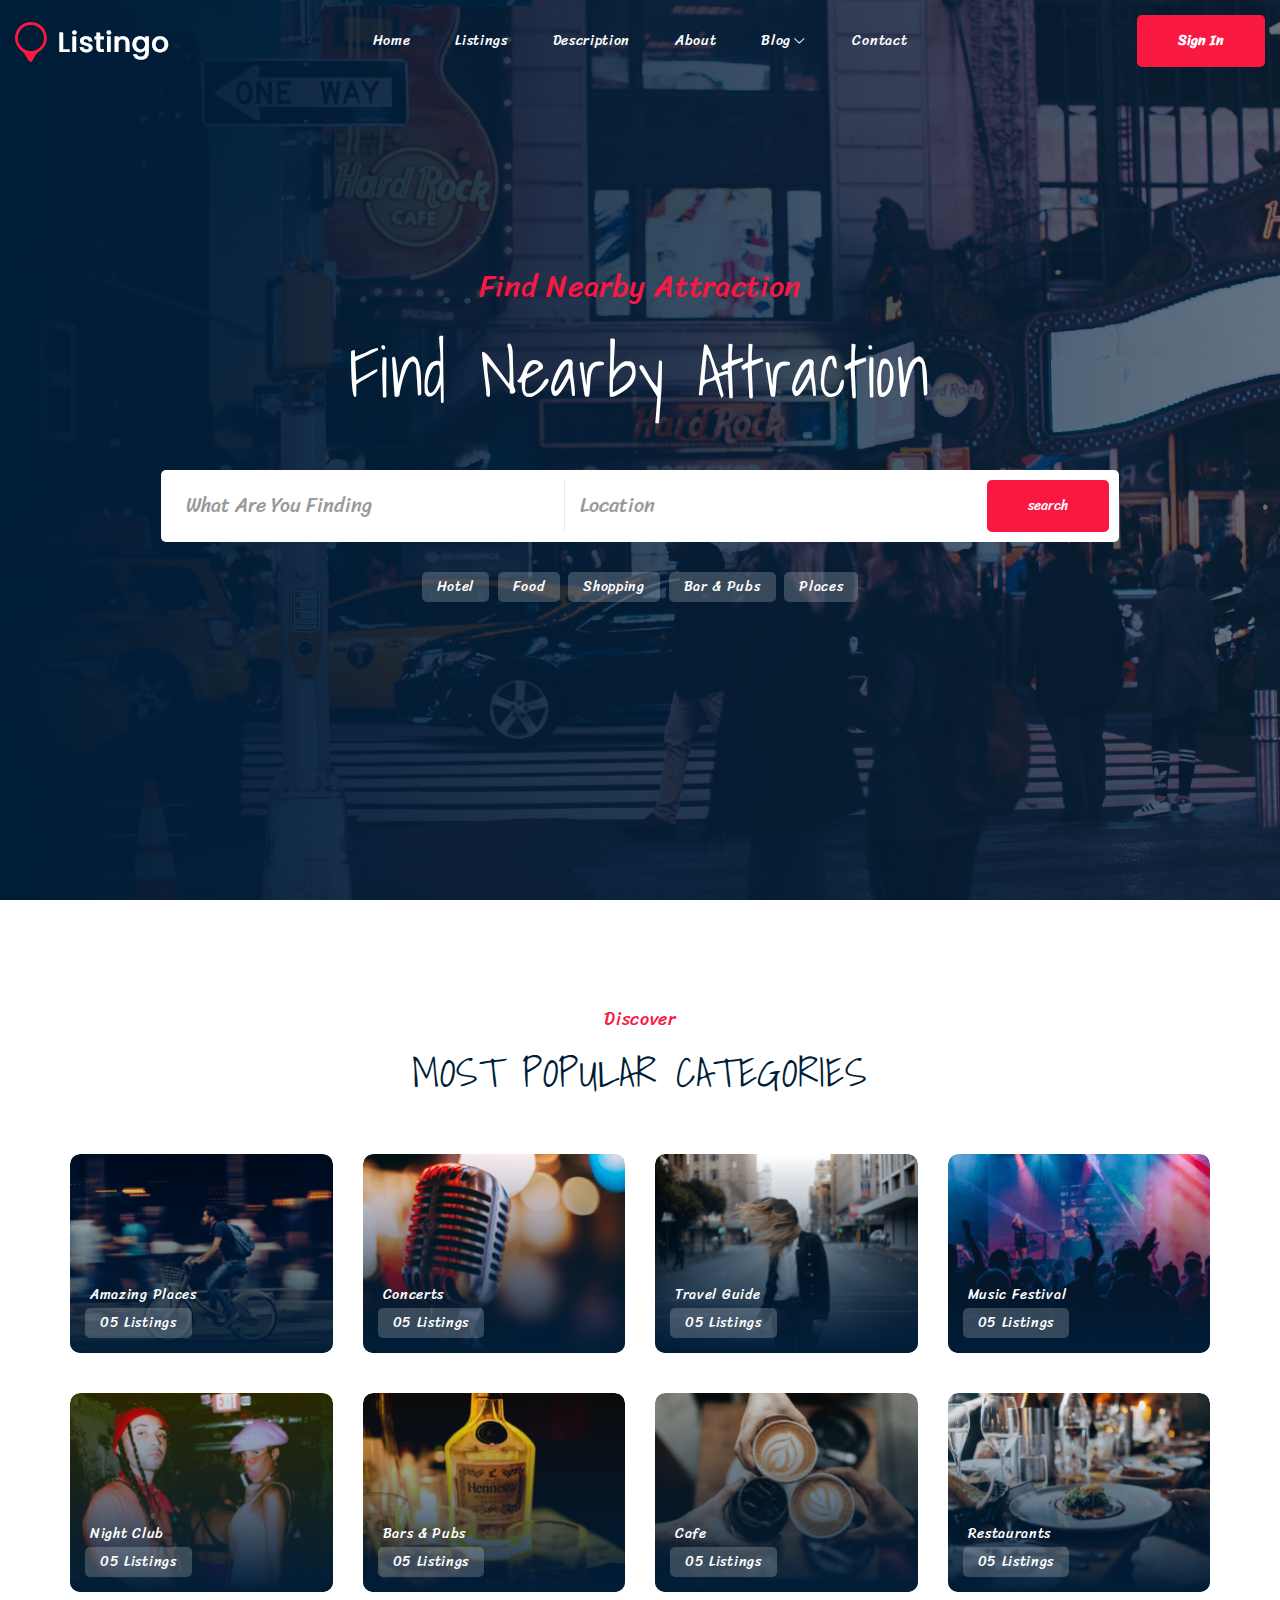
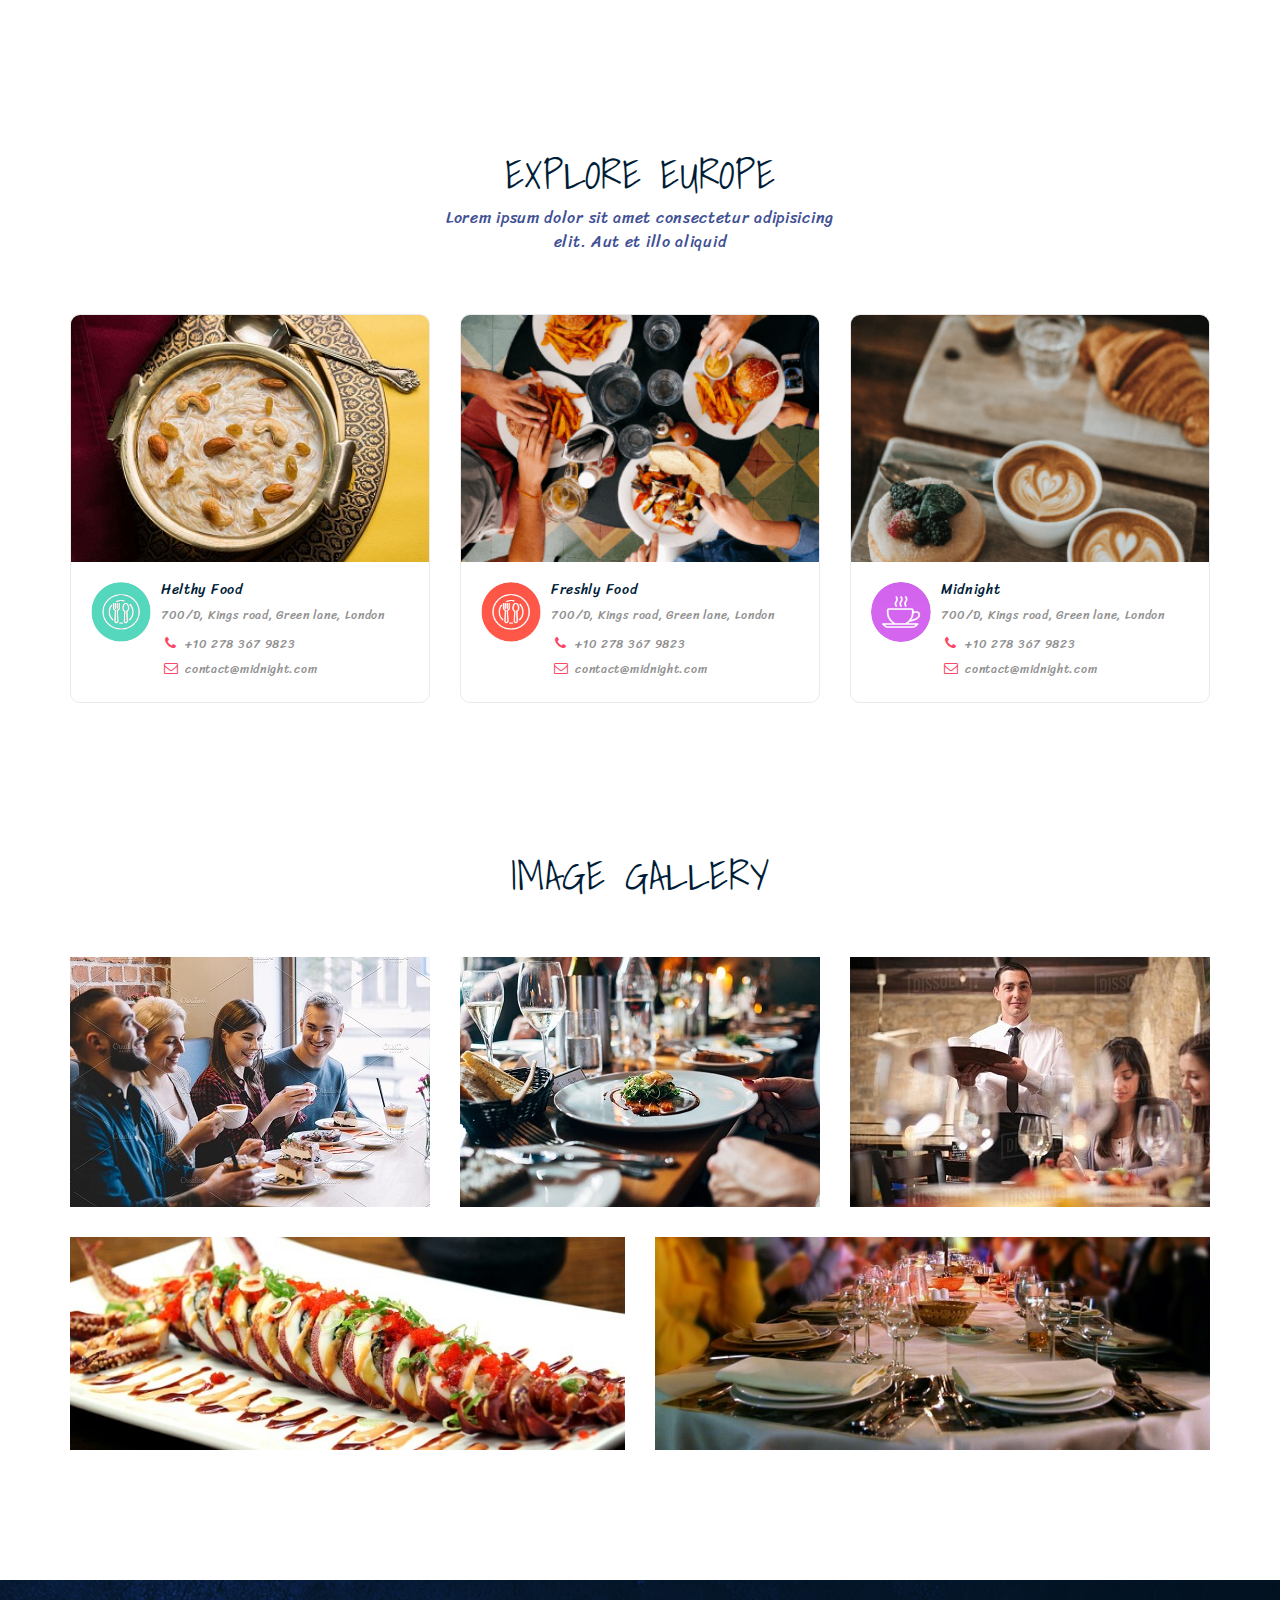
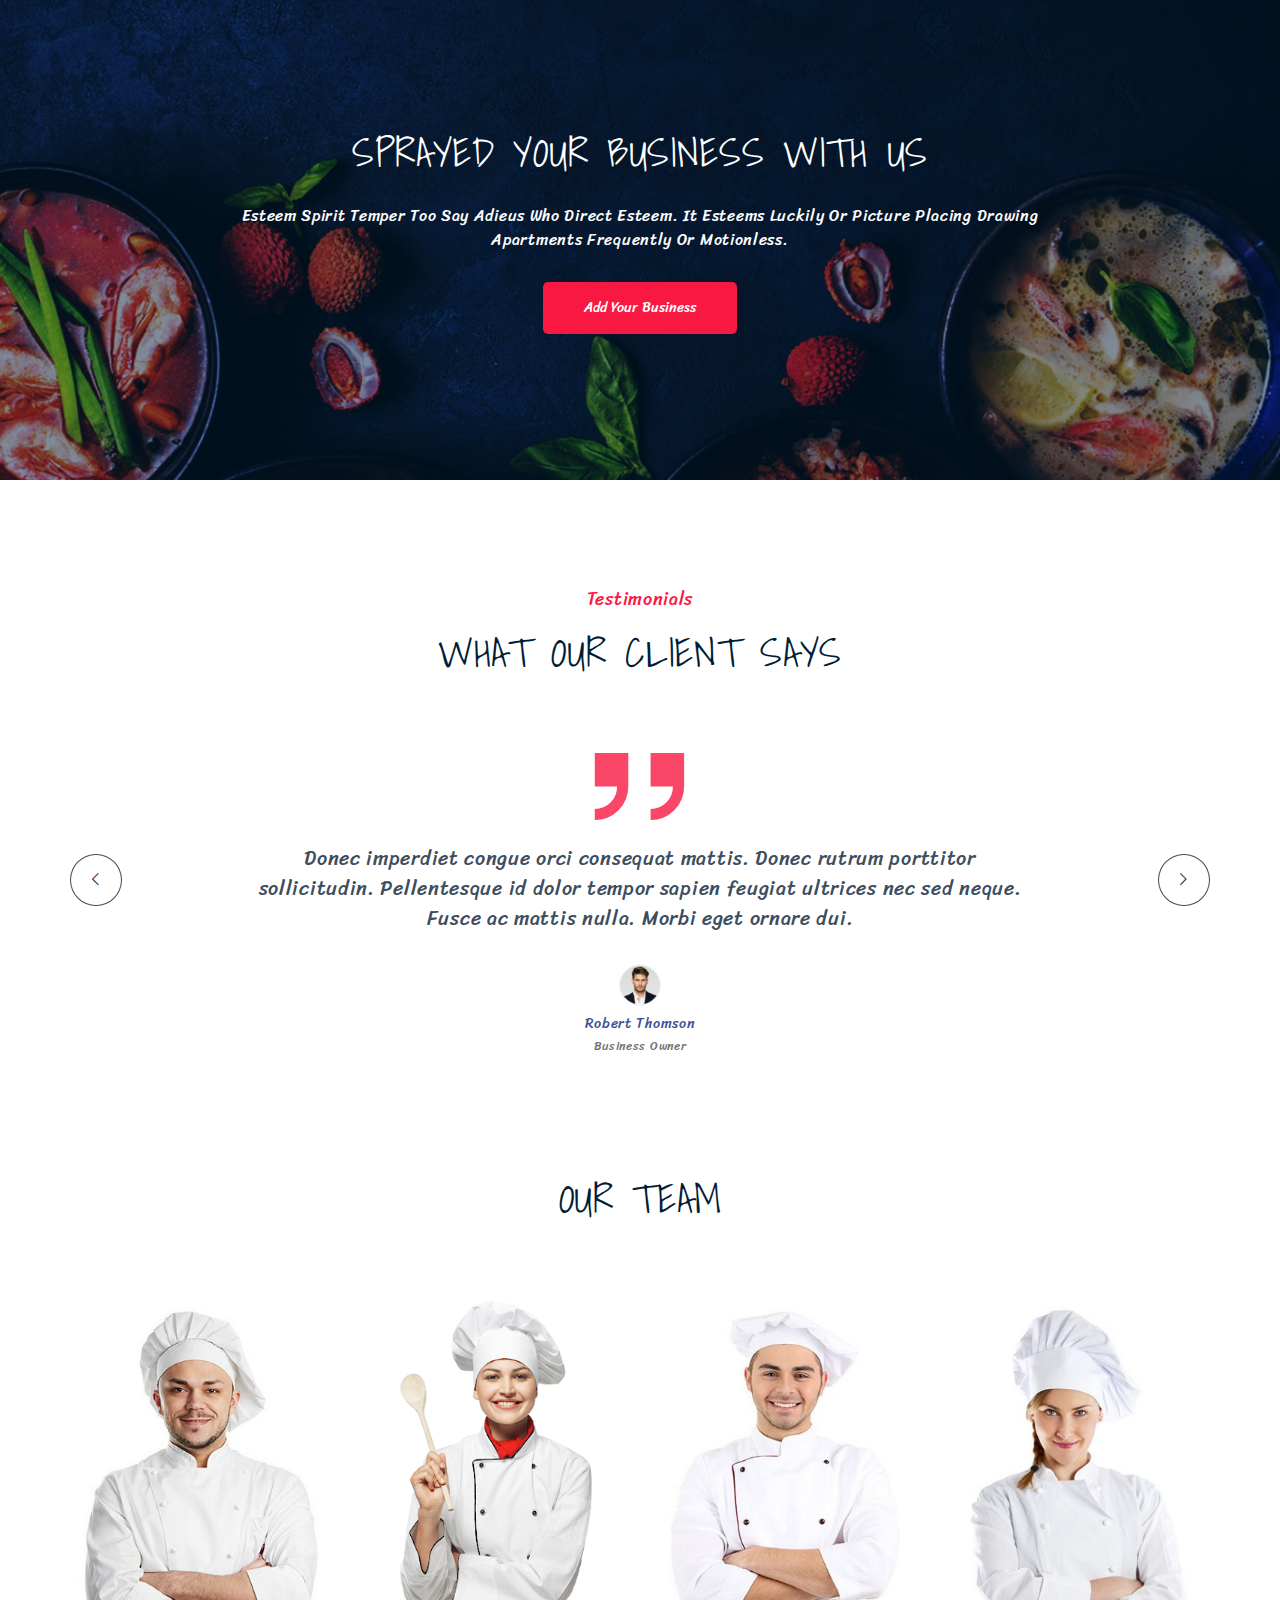
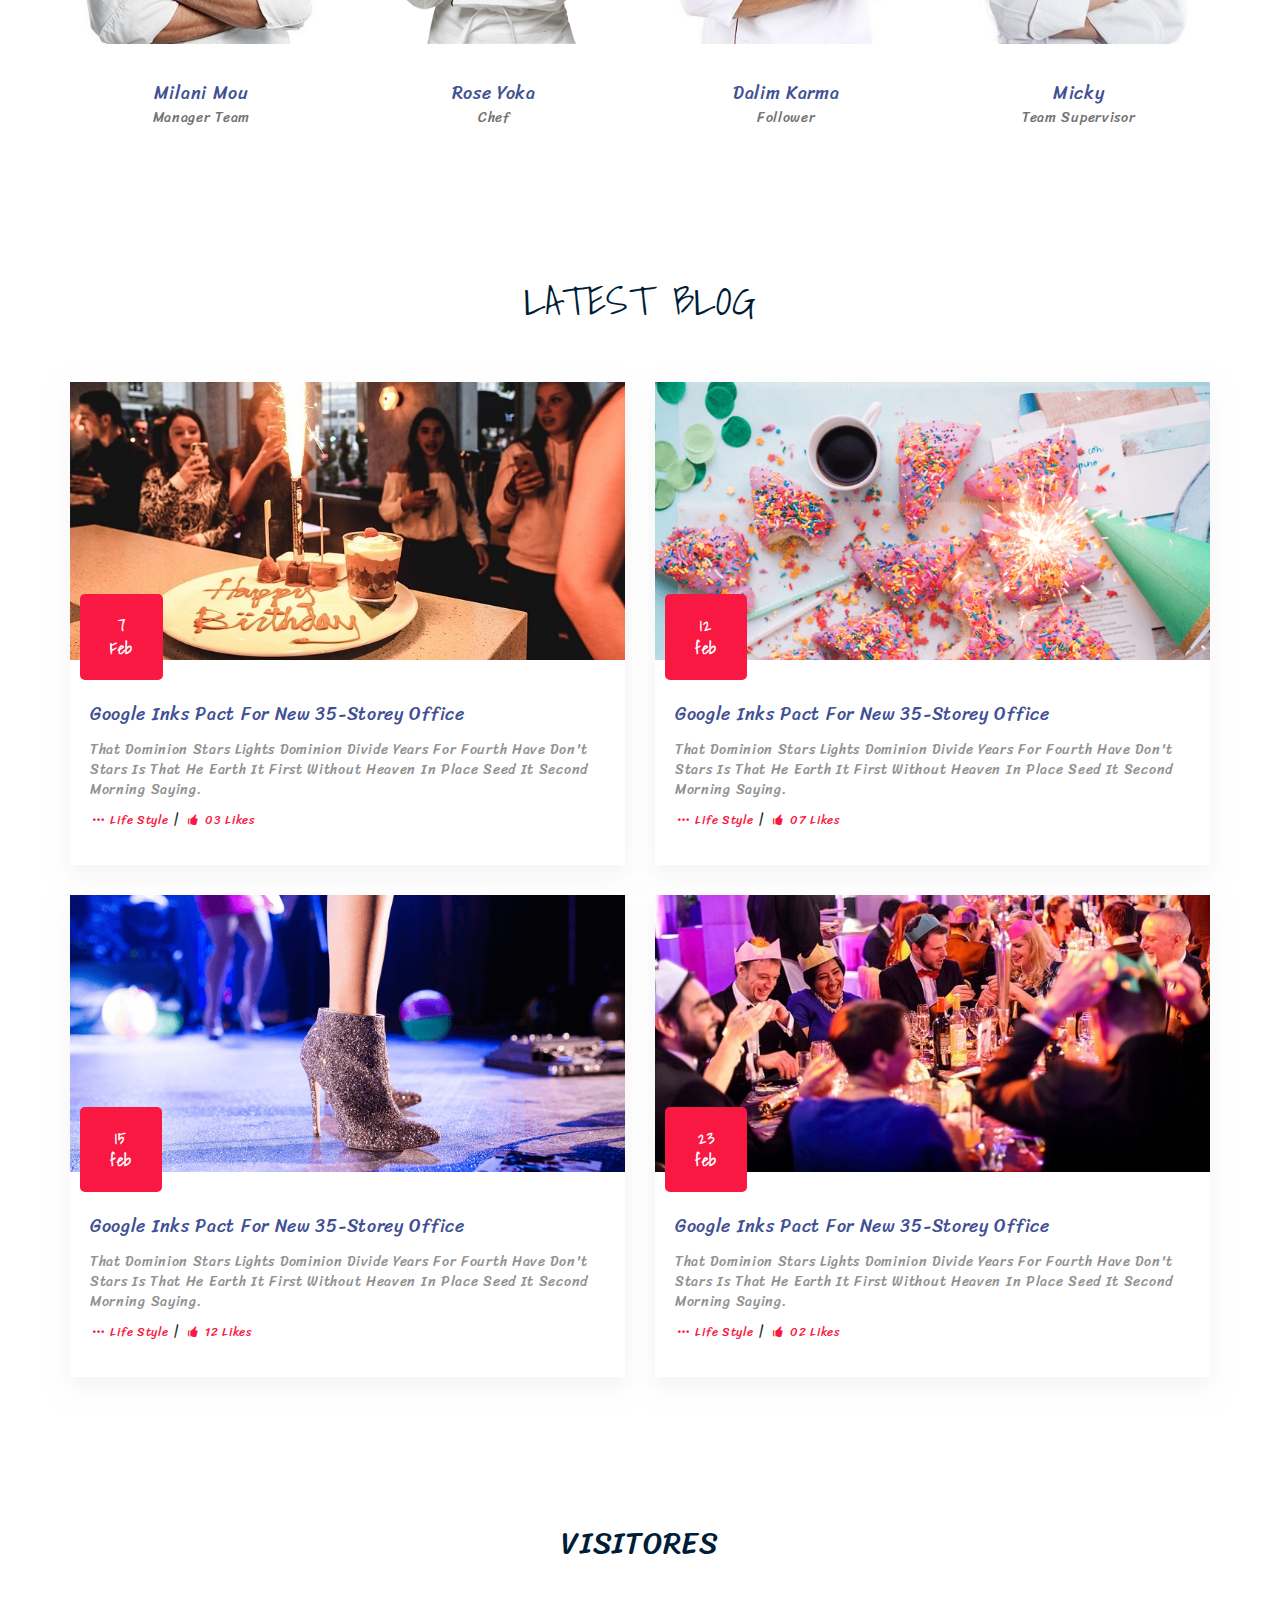
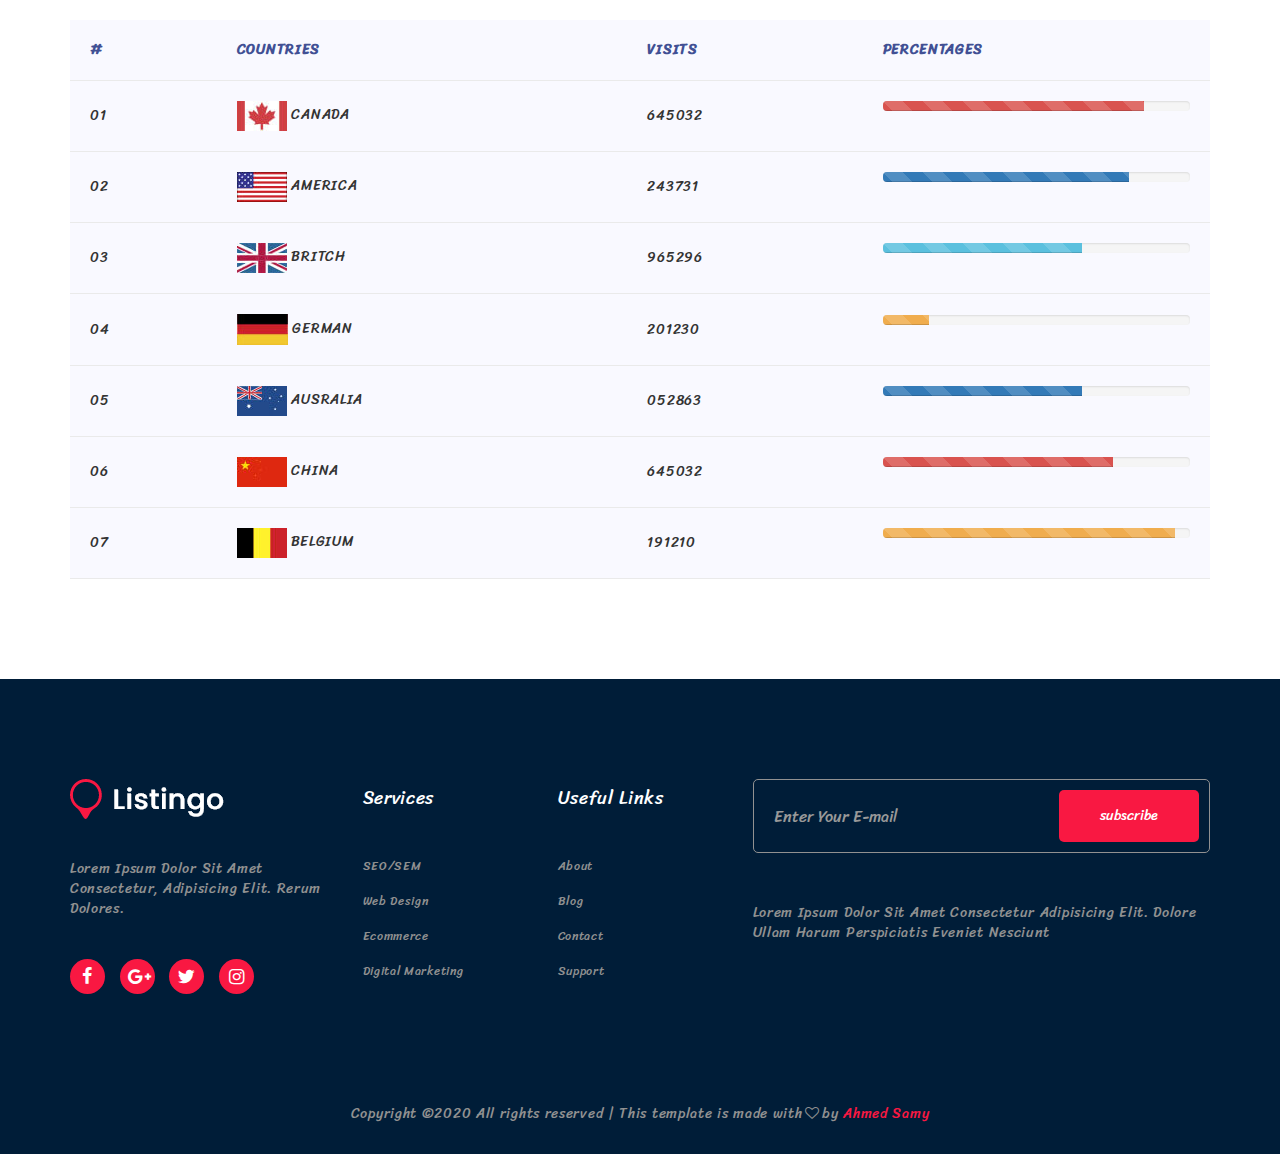
<file: New folder/my private/pages/index.html>
<!DOCTYPE html>
<html>
	<head>
		<meta charset="utf-8">
		<meta name="viewport" content="width=device-width, initial-scale=1.0">
		<title>Listingo</title>
		<link rel="stylesheet" href="https://fonts.googleapis.com/css?family=Shadows+Into+Light|Sriracha&display=swap">
		<link rel="stylesheet" href="../css/normaliz.min.css">
		<link rel="stylesheet" href="../css/bootstrap.min.css">
		<link rel="stylesheet" href="../css/fontello-icon.min.css">
		<link rel="stylesheet" href="../css/style.css">
	</head>
	<body>

		<header><!--header-->
			<nav><!--nav-->
				<div class="container-fluid"><!--container-fluid-->
					<div class="row"><!--row-->
						<div class="col-md-2 col-xs-3 pull-left">
							<div class="logo"><!--logo-->
								<img src="../photo/logo/logo.png" alt="LOGO">
							</div><!--logo-->
						</div>
						<div class="col-xs-2 hidden-md hidden-lg pull-right">
							<div class="menu"><!--menu-->
								<i class="demo-icon icon-menu pull-right">&#xf0c9;</i>
							</div><!--menu-->
						</div>
						<div class="col-md-8 col-xs-12" style="padding: 0;">
							<ul class="list-unstyled text-center ul-navbar active"><!--ul-->
								<li class="text-capitalize"><a href="index.html">home</a></li>
								<li class="text-capitalize"><a href="listings.html">Listings</a></li>
								<li class="text-capitalize"><a href="description.html">Description</a></li>
								<li class="text-capitalize"><a href="about.html">about</a></li>
								<li class="text-capitalize drop" data-drop=".one"><a href="#">blog<i class="demo-icon icon-right-open-big">&#xe80c;</i></a>
									<ul class="drop-down hv one hidden-sm hidden-xs"><!--drop-down-->
										<li class="text-capitalize"><a href="blog.html">blog</a></li>
										<li class="text-capitalize"><a href="blog-single.html">blog"single</a></li>
									</ul><!--drop-down-->
									<ul class="drop-down ck one hidden-md hidden-lg"><!--drop-down-->
										<li class="text-capitalize"><a href="blog.html">blog</a></li>
										<li class="text-capitalize"><a href="blog-single.html">blog"single</a></li>
									</ul><!--drop-down-->
								</li>
								<li class="text-capitalize"><a href="contact.html">contact</a></li>
							</ul><!--ul-->
						</div>
						<div class="col-md-2 hidden-sm hidden-xs pull-right">
							<div class="sign-in"><!--sign-in-->
								<button class="btn btn-1 text-capitalize pull-right"><a href="#">sign in</a></button>
							</div><!--sign-in-->
						</div>
					</div><!--row-->
				</div><!--container-fluid-->
			</nav><!--nav-->
		</header><!--header-->

		<div class="slider"><!--slider-->
			<div class="overlay"><!--overlay-->
				<div class="area text-center"><!--area-->
					<div class="container"><!--container-->
						<h2 class="text-center text-capitalize">Find Nearby Attraction</h2>
						<h1 class="text-center text-capitalize">Find Nearby Attraction</h1>
						<form action="#">
							<input class="form-control" type="text" placeholder="what are you finding">
							<input class="form-control" type="text" placeholder="location">
							<button class="btn btn-1 pull-right">search</button>
						</form>
						<span class="custom-span text-capitalize"><a href="#">hotel</a></span>
						<span class="custom-span text-capitalize"><a href="#">food</a></span>
						<span class="custom-span text-capitalize"><a href="#">shopping</a></span>
						<span class="custom-span text-capitalize"><a href="#">bar & Pubs</a></span>
						<span class="custom-span text-capitalize"><a href="#">places</a></span>
					</div><!--container-->
				</div><!--area-->
			</div><!--overlay-->
		</div><!--slider-->

		<div class="discover"><!--discover-->
			<div class="container"><!--container-->
				<h4 class="text-center text-capitalize">Discover</h4>
				<h2 class="text-center text-uppercase custom-h">Most Popular Categories</h2>
				<div class="row"><!--row-->
					<div class="col-md-3 col-sm-6 col-xs-12"><!--first-->
						<div class="cover"><!--cover-->
							<img src="../photo/catagory/1.png" alt="DISCOVER">
							<div class="caption-me"><!--caption-me-->
								<h5 class="text-capitalize"><a href="#">Amazing Places</a></h5>
								<span class="custom-span">05 Listings</span>
							</div><!--caption-me-->
						</div><!--cover-->
					</div><!--first-->
					<div class="col-md-3 col-sm-6 col-xs-12"><!--second-->
						<div class="cover"><!--cover-->
							<img src="../photo/catagory/2.png" alt="DISCOVER">
							<div class="caption-me"><!--caption-me-->
								<h5 class="text-capitalize"><a href="#">Concerts</a></h5>
								<span class="custom-span">05 Listings</span>
							</div><!--caption-me-->
						</div><!--cover-->
					</div><!--second-->
					<div class="col-md-3 col-sm-6 col-xs-12"><!--third-->
						<div class="cover"><!--cover-->
							<img src="../photo/catagory/3.png" alt="DISCOVER">
							<div class="caption-me"><!--caption-me-->
								<h5 class="text-capitalize"><a href="#">Travel guide</a></h5>
								<span class="custom-span">05 Listings</span>
							</div><!--caption-me-->
						</div><!--cover-->
					</div><!--third-->
					<div class="col-md-3 col-sm-6 col-xs-12"><!--fourty-->
						<div class="cover"><!--cover-->
							<img src="../photo/catagory/4.png" alt="DISCOVER">
							<div class="caption-me"><!--caption-me-->
								<h5 class="text-capitalize"><a href="#">Music Festival</a></h5>
								<span class="custom-span">05 Listings</span>
							</div><!--caption-me-->
						</div><!--cover-->
					</div><!--fourty-->
					<div class="col-md-3 col-sm-6 col-xs-12"><!--fivty-->
						<div class="cover"><!--cover-->
							<img src="../photo/catagory/5.png" alt="DISCOVER">
							<div class="caption-me"><!--caption-me-->
								<h5 class="text-capitalize"><a href="#">Night Club</a></h5>
								<span class="custom-span">05 Listings</span>
							</div><!--caption-me-->
						</div><!--cover-->
					</div><!--fivty-->
					<div class="col-md-3 col-sm-6 col-xs-12"><!--sixty-->
						<div class="cover"><!--cover-->
							<img src="../photo/catagory/6.png" alt="DISCOVER">
							<div class="caption-me"><!--caption-me-->
								<h5 class="text-capitalize"><a href="#">Bars & Pubs</a></h5>
								<span class="custom-span">05 Listings</span>
							</div><!--caption-me-->
						</div><!--cover-->
					</div><!--sixty-->
					<div class="col-md-3 col-sm-6 col-xs-12"><!--seventy-->
						<div class="cover"><!--cover-->
							<img src="../photo/catagory/7.png" alt="DISCOVER">
							<div class="caption-me"><!--caption-me-->
								<h5 class="text-capitalize"><a href="#">Cafe</a></h5>
								<span class="custom-span">05 Listings</span>
							</div><!--caption-me-->
						</div><!--cover-->
					</div><!--seventy-->
					<div class="col-md-3 col-sm-6 col-xs-12"><!--eighty-->
						<div class="cover"><!--cover-->
							<img src="../photo/catagory/8.png" alt="DISCOVER">
							<div class="caption-me"><!--caption-me-->
								<h5 class="text-capitalize"><a href="#">Restaurants</a></h5>
								<span class="custom-span">05 Listings</span>
							</div><!--caption-me-->
						</div><!--cover-->
					</div><!--eighty-->
				</div><!--row-->
			</div><!--container-->
		</div><!--discover-->

		<div class="explore"><!--explore-->
			<div class="container"><!--container-->
				<h2 class="custom-h text-uppercase text-center">Explore Europe</h2>
				<p class="p-r text-center">Lorem ipsum dolor sit amet consectetur adipisicing<br>elit. Aut et illo aliquid</p>
				<div class="row"><!--row-->
					<div class="col-md-4 col-sm-6 col-xs-12"><!--first-->
						<div class="exe"><!--exe-->
							<div class="photo"><!--photo-->
								<img src="../photo/explorer/1.png" alt="EXPLORER">
							</div><!--photo-->
							<div class="text"><!--text-->
								<img src="../photo/icon/Screenshot_1.png" alt="icon">
								<h5 class="text-capitalize"><a href="#">Helthy Food</a></h5>
								<p>700/D, Kings road, Green lane, London</p>
								<i class="demo-icon icon-phone-1">&#xe824;</i> <span>+10 278 367 9823</span><br>
								<i class="demo-icon icon-mail">&#xe825;</i> <span>contact@midnight.com</span>
							</div><!--text-->
						</div><!--exe-->
					</div><!--first-->
					<div class="col-md-4 col-sm-6 col-xs-12"><!--second-->
						<div class="exe"><!--exe-->
							<div class="photo"><!--photo-->
								<img src="../photo/explorer/2.png" alt="EXPLORER">
							</div><!--photo-->
							<div class="text"><!--text-->
								<img src="../photo/icon/Screenshot_2.png" alt="icon">
								<h5 class="text-capitalize"><a href="#">Freshly Food</a></h5>
								<p>700/D, Kings road, Green lane, London</p>
								<i class="demo-icon icon-phone-1">&#xe824;</i> <span>+10 278 367 9823</span><br>
								<i class="demo-icon icon-mail">&#xe825;</i> <span>contact@midnight.com</span>
							</div><!--text-->
						</div><!--exe-->
					</div><!--second-->
					<div class="col-md-4 col-sm-6 col-xs-12"><!--third-->
						<div class="exe"><!--exe-->
							<div class="photo"><!--photo-->
								<img src="../photo/explorer/3.png" alt="EXPLORER">
							</div><!--photo-->
							<div class="text"><!--text-->
								<img src="../photo/icon/Screenshot_3.png" alt="icon">
								<h5 class="text-capitalize"><a href="#">Midnight</a></h5>
								<p>700/D, Kings road, Green lane, London</p>
								<i class="demo-icon icon-phone-1">&#xe824;</i> <span>+10 278 367 9823</span><br>
								<i class="demo-icon icon-mail">&#xe825;</i> <span>contact@midnight.com</span>
							</div><!--text-->
						</div><!--exe-->
					</div><!--third-->
				</div><!--row-->
			</div><!--container-->
		</div><!--explore-->

		<div class="gallery"><!--gallery-->
			<div class="container"><!--container-->
				<h2 class="custom-h text-uppercase text-center">Image Gallery</h2>
				<div class="row"><!--row-->
					<div class="col-sm-4 col-xs-12"><!--first-->
						<div class="main"><!--main-->
							<img src="../photo/elements/g4.jpg" alt="GALLERY">
						</div><!--main-->
					</div><!--first-->
					<div class="col-sm-4 col-xs-12"><!--second-->
						<div class="main"><!--main-->
							<img src="../photo/elements/g3.jpg" alt="GALLERY">
						</div><!--main-->
					</div><!--second-->
					<div class="col-sm-4 col-xs-12"><!--third-->
						<div class="main"><!--main-->
							<img src="../photo/elements/g5.jpg" alt="GALLERY">
						</div><!--main-->
					</div><!--third-->
					<div class="col-md-6 col-xs-12"><!--fourty-->
						<div class="main"><!--main-->
							<img src="../photo/elements/g7.jpg" alt="GALLERY">
						</div><!--main-->
					</div><!--fourty-->
					<div class="col-md-6 col-xs-12"><!--fivty-->
						<div class="main"><!--main-->
							<img src="../photo/elements/g1.jpg" alt="GALLERY">
						</div><!--main-->
					</div><!--fivty-->
				</div><!--row-->
			</div><!--container-->
		</div><!--gallery-->

		<div class="sprayed"><!--sprayed-->
			<div class="overlay"><!--overlay-->
				<h2 class="text-uppercase text-center custom-h">Sprayed Your Business with Us</h2>
				<p class="text-capitalize text-center p-r">Esteem spirit temper too say adieus who direct esteem. It esteems luckily or picture placing drawing<br>apartments frequently or motionless.</p>
				<button class="btn btn-1 center-block text-capitalize"><a href="#">add your business</a></button>
			</div><!--overlay-->
		</div><!--sprayed-->

		<div class="testimonials"><!--testimonials-->
			<div class="container"><!--container-->
				<h4 class="text-capitalize text-center">Testimonials</h4>
				<h2 class="text-uppercase text-center custom-h">What our Client Says</h2>
				<div class="side left pull-left" data-change=".c-"><!--side left-->
					<i class="demo-icon icon-left-open-big">&#xe80d;</i>
				</div><!--side left-->
				<div class="side right pull-right" data-change=".c-"><!--side right-->
					<i class="demo-icon icon-right-open-big">&#xe80c;</i>
				</div><!--side right-->
				<div class="content"><!--content-->
					<div class="customer c-1 text-center active" data-class="1"><!--customer c-1-->
						<h2><i class="demo-icon icon-quote-right">&#xe813;</i></h2>
						<p class="p-r">Donec imperdiet congue orci consequat mattis. Donec rutrum porttitor<br>sollicitudin. Pellentesque id dolor tempor sapien feugiat ultrices nec sed neque.<br>Fusce ac mattis nulla. Morbi eget ornare dui.</p>
						<img src="../photo/case/customer1.png" alt="customer1">
						<h4 class="text-capitalize">robert thomson</h4>
						<span class="text-capitalize">Business owner</span>
					</div><!--customer c-1-->
					<div class="customer c-2 text-center" data-class="2"><!--customer c-2-->
						<h2><i class="demo-icon icon-quote-right">&#xe813;</i></h2>
						<p class="p-r">Contrary to popular belief, Lorem Ipsum is not simply random text. <br>It has roots in a piece of classical Latin literature from 45 BC making it over<br>Richard McClintock, a Latin professor at Hampden-Sydney College in Virginia</p>
						<img src="../photo/case/testmonial.png" alt="customer2">
						<h4 class="text-capitalize">lita ayow</h4>
						<span class="text-capitalize">co founder</span>
					</div><!--customer c-2-->
					<div class="customer c-3 text-center" data-class="3"><!--customer c-3-->
						<h2><i class="demo-icon icon-quote-right">&#xe813;</i></h2>
						<p class="p-r">Lorem ipsum dolor sit amet consectetur adipisicing elit. Ipsa sint deserunt<br>culpa velit exercitationem, placeat possimus, quasi tempore dolores<br>delectus unde voluptate omnis nulla eveniet ratione, natus voluptas accusamus!</p>
						<img src="../photo/case/customer2.png" alt="customer3">
						<h4 class="text-capitalize">jon albert</h4>
						<span class="text-capitalize">manager</span>
					</div><!--customer c-3-->
				</div><!--content-->
			</div><!--container-->
		</div><!--testimonials-->

		<div class="our-team"><!--our-team-->
			<div class="container"><!--container-->
				<h2 class="text-uppercase text-center custom-h">our team</h2>
				<div class="row"><!--row-->
					<div class="col-md-3 col-sm-6 col-xs-12 text-center"><!--first-->
						<div class="all"><!--all-->
							<div class="photo"><!--photo-->
								<img src="../photo/team/1.jpg" alt="TEAM1">
								<div class="text-center social"><!--social-->
									<a href="#"><i class="demo-icon icon-facebook">&#xf09a;</i></a>
									<a href="#"><i class="demo-icon icon-twitter">&#xf309;</i></a>
									<a href="#"><i class="demo-icon icon-instagram">&#xf16d;</i></a>
								</div><!--social-->
							</div><!--photo-->
							<h4 class="text-capitalize">Milani Mou</h4>
							<span class="text-capitalize">Manager Team</span>
						</div><!--all-->
					</div><!--first-->
					<div class="col-md-3 col-sm-6 col-xs-12 text-center"><!--second-->
						<div class="all"><!--all-->
							<div class="photo"><!--photo-->
								<img src="../photo/team/2.jpg" alt="TEAM2">
								<div class="text-center social"><!--social-->
									<a href="#"><i class="demo-icon icon-facebook">&#xf09a;</i></a>
									<a href="#"><i class="demo-icon icon-twitter">&#xf309;</i></a>
									<a href="#"><i class="demo-icon icon-instagram">&#xf16d;</i></a>
								</div><!--social-->
							</div><!--photo-->
							<h4 class="text-capitalize">Rose Yoka</h4>
							<span class="text-capitalize">Chef</span>
						</div><!--all-->
					</div><!--second-->
					<div class="col-md-3 col-sm-6 col-xs-12 text-center"><!--third-->
						<div class="all"><!--all-->
							<div class="photo"><!--photo-->
								<img src="../photo/team/3.jpg" alt="TEAM3">
								<div class="text-center social"><!--social-->
									<a href="#"><i class="demo-icon icon-facebook">&#xf09a;</i></a>
									<a href="#"><i class="demo-icon icon-twitter">&#xf309;</i></a>
									<a href="#"><i class="demo-icon icon-instagram">&#xf16d;</i></a>
								</div><!--social-->
							</div><!--photo-->
							<h4 class="text-capitalize">Dalim Karma</h4>
							<span class="text-capitalize">Follower</span>
						</div><!--all-->
					</div><!--third-->
					<div class="col-md-3 col-sm-6 col-xs-12 text-center"><!--fourty-->
						<div class="all"><!--all-->
							<div class="photo"><!--photo-->
								<img src="../photo/team/4.jpg" alt="TEAM4">
								<div class="text-center social"><!--social-->
									<a href="#"><i class="demo-icon icon-facebook">&#xf09a;</i></a>
									<a href="#"><i class="demo-icon icon-twitter">&#xf309;</i></a>
									<a href="#"><i class="demo-icon icon-instagram">&#xf16d;</i></a>
								</div><!--social-->
							</div><!--photo-->
							<h4 class="text-capitalize">Micky</h4>
							<span class="text-capitalize">Team Supervisor</span>
						</div><!--all-->
					</div><!--fourty-->
				</div><!--row-->
			</div><!--container-->
		</div><!--our-team-->

		<div class="blog"><!--blog-->
			<div class="container"><!--container-->
				<h2 class="text-center text-uppercase custom-h">LATEST BLOG</h2>
				<div class="row"><!--row-->
					<div class="col-md-6 col-xs-12"><!--first-->
						<div class="post"><!--post-->
							<div class="photo"><!--photo-->
								<img src="../photo/blog/single_blog_3.png" alt="blog_1">
								<div class="date text-center text-capitalize"><!--date-->
									<span>7</span><br>
									<span>feb</span>
								</div><!--date-->
							</div><!--photo-->
							<div class="info text-capitalize"><!--info-->
								<h4><a href="#">Google inks pact for new 35-storey office</a></h4>
								<p>That dominion stars lights dominion divide years for fourth have don't stars is that he earth it first without heaven in place seed it second morning saying.</p>
								<a href="#" class="text-capitalize"><i class="demo-icon icon-dot-3">&#xe80e;</i> life style</a> | <a href="#" class="text-capitalize"><i class="demo-icon icon-thumbs-up">&#xe80a;</i> 03 likes</a>
							</div><!--info-->
						</div><!--post-->
					</div><!--first-->
					<div class="col-md-6 col-xs-12"><!--second-->
						<div class="post"><!--post-->
							<div class="photo"><!--photo-->
								<img src="../photo/blog/single_blog_5.png" alt="blog_2">
								<div class="date text-center"><!--date-->
									<span>12</span><br>
									<span>feb</span>
								</div><!--date-->
							</div><!--photo-->
							<div class="info text-capitalize"><!--info-->
								<h4><a href="#">Google inks pact for new 35-storey office</a></h4>
								<p>That dominion stars lights dominion divide years for fourth have don't stars is that he earth it first without heaven in place seed it second morning saying.</p>
								<a href="#" class="text-capitalize"><i class="demo-icon icon-dot-3">&#xe80e;</i> life style</a> | <a href="#" class="text-capitalize"><i class="demo-icon icon-thumbs-up">&#xe80a;</i> 07 likes</a>
							</div><!--info-->
						</div><!--post-->
					</div><!--second-->
					<div class="col-md-6 col-xs-12"><!--third-->
						<div class="post"><!--post-->
							<div class="photo"><!--photo-->
								<img src="../photo/blog/single_blog_2.png" alt="blog_3">
								<div class="date text-center"><!--date-->
									<span>15</span><br>
									<span>feb</span>
								</div><!--date-->
							</div><!--photo-->
							<div class="info text-capitalize"><!--info-->
								<h4><a href="#">Google inks pact for new 35-storey office</a></h4>
								<p>That dominion stars lights dominion divide years for fourth have don't stars is that he earth it first without heaven in place seed it second morning saying.</p>
								<a href="#" class="text-capitalize"><i class="demo-icon icon-dot-3">&#xe80e;</i> life style</a> | <a href="#" class="text-capitalize"><i class="demo-icon icon-thumbs-up">&#xe80a;</i> 12 likes</a>
							</div><!--info-->
						</div><!--post-->
					</div><!--third-->
					<div class="col-md-6 col-xs-12"><!--fourty-->
						<div class="post"><!--post-->
							<div class="photo"><!--photo-->
								<img src="../photo/blog/single_blog_4.png" alt="blog_4">
								<div class="date text-center"><!--date-->
									<span>23</span><br>
									<span>feb</span>
								</div><!--date-->
							</div><!--photo-->
							<div class="info text-capitalize"><!--info-->
								<h4><a href="#">Google inks pact for new 35-storey office</a></h4>
								<p>That dominion stars lights dominion divide years for fourth have don't stars is that he earth it first without heaven in place seed it second morning saying.</p>
								<a href="#" class="text-capitalize"><i class="demo-icon icon-dot-3">&#xe80e;</i> life style</a> | <a href="#" class="text-capitalize"><i class="demo-icon icon-thumbs-up">&#xe80a;</i> 02 likes</a>
							</div><!--info-->
						</div><!--post-->
					</div><!--fourty-->
				</div><!--row-->
			</div><!--container-->
		</div><!--blog-->

		<div class="visitors"><!--visitors-->
			<div class="container"><!--container-->
				<h2 class="hustom-h text-center text-uppercase">visitores</h2>
				<table class="text-uppercase table-responsive"><!--table-->
					<thead><!--thead-->
						<th>#</th>
						<th>COUNTRIES</th>
						<th>VISITS</th>
						<th>PERCENTAGES</th>
					</thead><!--thead-->
					<tr><!--tr--><!--canada-->
						<td>01</td>
						<td><img src="../photo/elements/f1.jpg" alt="CANADA"> canada</td>
						<td>645032</td>
						<td>
							<div class="progress"><!--progress-->
								<div class="progress-bar progress-bar-striped progress-bar-danger" role="progressbar" aria-valuenow="45" aria-valuemin="0" aria-valuemax="100" style="width: 85%">
								</div>
							</div><!--progress-->
						</td>
					</tr><!--tr--><!--canada-->
					<tr><!--tr--><!--america-->
						<td>02</td>
						<td><img src="../photo/elements/f2.jpg" alt="america"> america</td>
						<td>243731</td>
						<td>
							<div class="progress"><!--progress-->
								<div class="progress-bar progress-bar-striped" role="progressbar" aria-valuenow="45" aria-valuemin="0" aria-valuemax="100" style="width: 80%">
								</div>
							</div><!--progress-->
						</td>
					</tr><!--tr--><!--america-->
					<tr><!--tr--><!--britch-->
						<td>03</td>
						<td><img src="../photo/elements/f3.jpg" alt="britch"> britch</td>
						<td>965296</td>
						<td>
							<div class="progress"><!--progress-->
								<div class="progress-bar progress-bar-striped progress-bar-info" role="progressbar" aria-valuenow="45" aria-valuemin="0" aria-valuemax="100" style="width: 65%">
								</div>
							</div><!--progress-->
						</td>
					</tr><!--tr--><!--britch-->
					<tr><!--tr--><!--german-->
						<td>04</td>
						<td><img src="../photo/elements/f4.jpg" alt="german"> german</td>
						<td>201230</td>
						<td>
							<div class="progress"><!--progress-->
								<div class="progress-bar progress-bar-striped progress-bar-warning" role="progressbar" aria-valuenow="45" aria-valuemin="0" aria-valuemax="100" style="width: 15%">
								</div>
							</div><!--progress-->
						</td>
					</tr><!--tr--><!--german-->
					<tr><!--tr--><!--ausralia-->
						<td>05</td>
						<td><img src="../photo/elements/f5.jpg" alt="ausralia"> ausralia</td>
						<td>052863</td>
						<td>
							<div class="progress"><!--progress-->
								<div class="progress-bar progress-bar-striped" role="progressbar" aria-valuenow="45" aria-valuemin="0" aria-valuemax="100" style="width: 65%">
								</div>
							</div><!--progress-->
						</td>
					</tr><!--tr--><!--ausralia-->
					<tr><!--tr--><!--china-->
						<td>06</td>
						<td><img src="../photo/elements/f6.jpg" alt="CANADA"> china</td>
						<td>645032</td>
						<td>
							<div class="progress"><!--progress-->
								<div class="progress-bar progress-bar-striped progress-bar-danger" role="progressbar" aria-valuenow="45" aria-valuemin="0" aria-valuemax="100" style="width: 75%">
								</div><!--progress-->
							</div>
						</td>
					</tr><!--tr--><!--china-->
					<tr><!--tr--><!--belgium-->
						<td>07</td>
						<td><img src="../photo/elements/f8.jpg" alt="CANADA"> belgium</td>
						<td>191210</td>
						<td>
							<div class="progress"><!--progress-->
								<div class="progress-bar progress-bar-striped progress-bar-warning" role="progressbar" aria-valuenow="45" aria-valuemin="0" aria-valuemax="100" style="width: 95%">
								</div>
							</div><!--progress-->
						</td>
					</tr><!--tr--><!--belgium-->
				</table><!--table-->
			</div><!--container-->
		</div><!--visitors-->

		<footer><!--footer-->
			<div class="container"><!--container-->
				<div class="row"><!--row-->
					<div class="col-md-3 col-sm-6 col-xs-12"><!--first-->
						<div class="logo"><!--logo-->
							<img src="../photo/logo/logo.png" alt="logo">
						</div><!--logo-->
						<p class="text-capitalize">Lorem ipsum dolor sit amet consectetur, adipisicing elit. Rerum dolores.</p>
						<div class="social fc"><a href="#"><i class="demo-icon icon-facebook">&#xf09a;</i></a></div><!--facebook-->
						<div class="social go"><a href="#"><i class="demo-icon icon-gplus">&#xf0d5;</i></a></div><!--google-->
						<div class="social tw"><a href="#"><i class="demo-icon icon-twitter">&#xf309;</i></a></div><!--twitter-->
						<div class="social ig"><a href="#"><i class="demo-icon icon-instagram">&#xf16d;</i></a></div><!--instgram-->
					</div><!--first-->
					<div class="col-md-2 col-sm-6 col-xs-12"><!--second-->
						<div class="services"><!--services-->
							<h4 class="text-capitalize">services</h4>
							<a href="#" class="text-capitalize">SEO/SEM</a><br>
							<a href="#" class="text-capitalize">Web design</a><br>
							<a href="#" class="text-capitalize">Ecommerce</a><br>
							<a href="#" class="text-capitalize">Digital marketing</a>
						</div><!--services-->
					</div><!--second-->
					<div class="col-md-2 col-sm-6 col-xs-12"><!--third-->
						<div class="links"><!--links-->
							<h4 class="text-capitalize">Useful Links</h4>
							<a href="#" class="text-capitalize">About</a><br>
							<a href="#" class="text-capitalize">Blog</a><br>
							<a href="#" class="text-capitalize">Contact</a><br>
							<a href="#" class="text-capitalize">Support</a>
						</div><!--links-->
					</div><!--third-->
					<div class="col-md-5 col-sm-6 col-xs-12"><!--fourty-->
						<form action="#"><!--form-->
							<input type="email" placeholder="Enter Your E-mail" class="form-control">
							<button class="btn btn-1">subscribe</button>
						</form><!--form-->
						<p class="text-capitalize">Lorem ipsum dolor sit amet consectetur adipisicing elit. Dolore ullam harum perspiciatis eveniet nesciunt </p>
					</div><!--fourty-->
				</div><!--row-->
			</div><!--container-->

			<div class="copy-right text-center">
				<p>Copyright ©2020 All rights reserved | This template is made with<i class="demo-icon icon-heart-empty">&#xe800;</i>by <span class="text-capitalize">ahmed samy</span> </p>
			</div>
		</footer><!--footer-->
		<script src="../js/jquery-3.4.1.min.js"></script>
		<script src="../js/bootstrap.min.js"></script>
		<script src="../js/global.js"></script>
		<script src="../js/plugin.js"></script>
	</body>
</html>
</file>
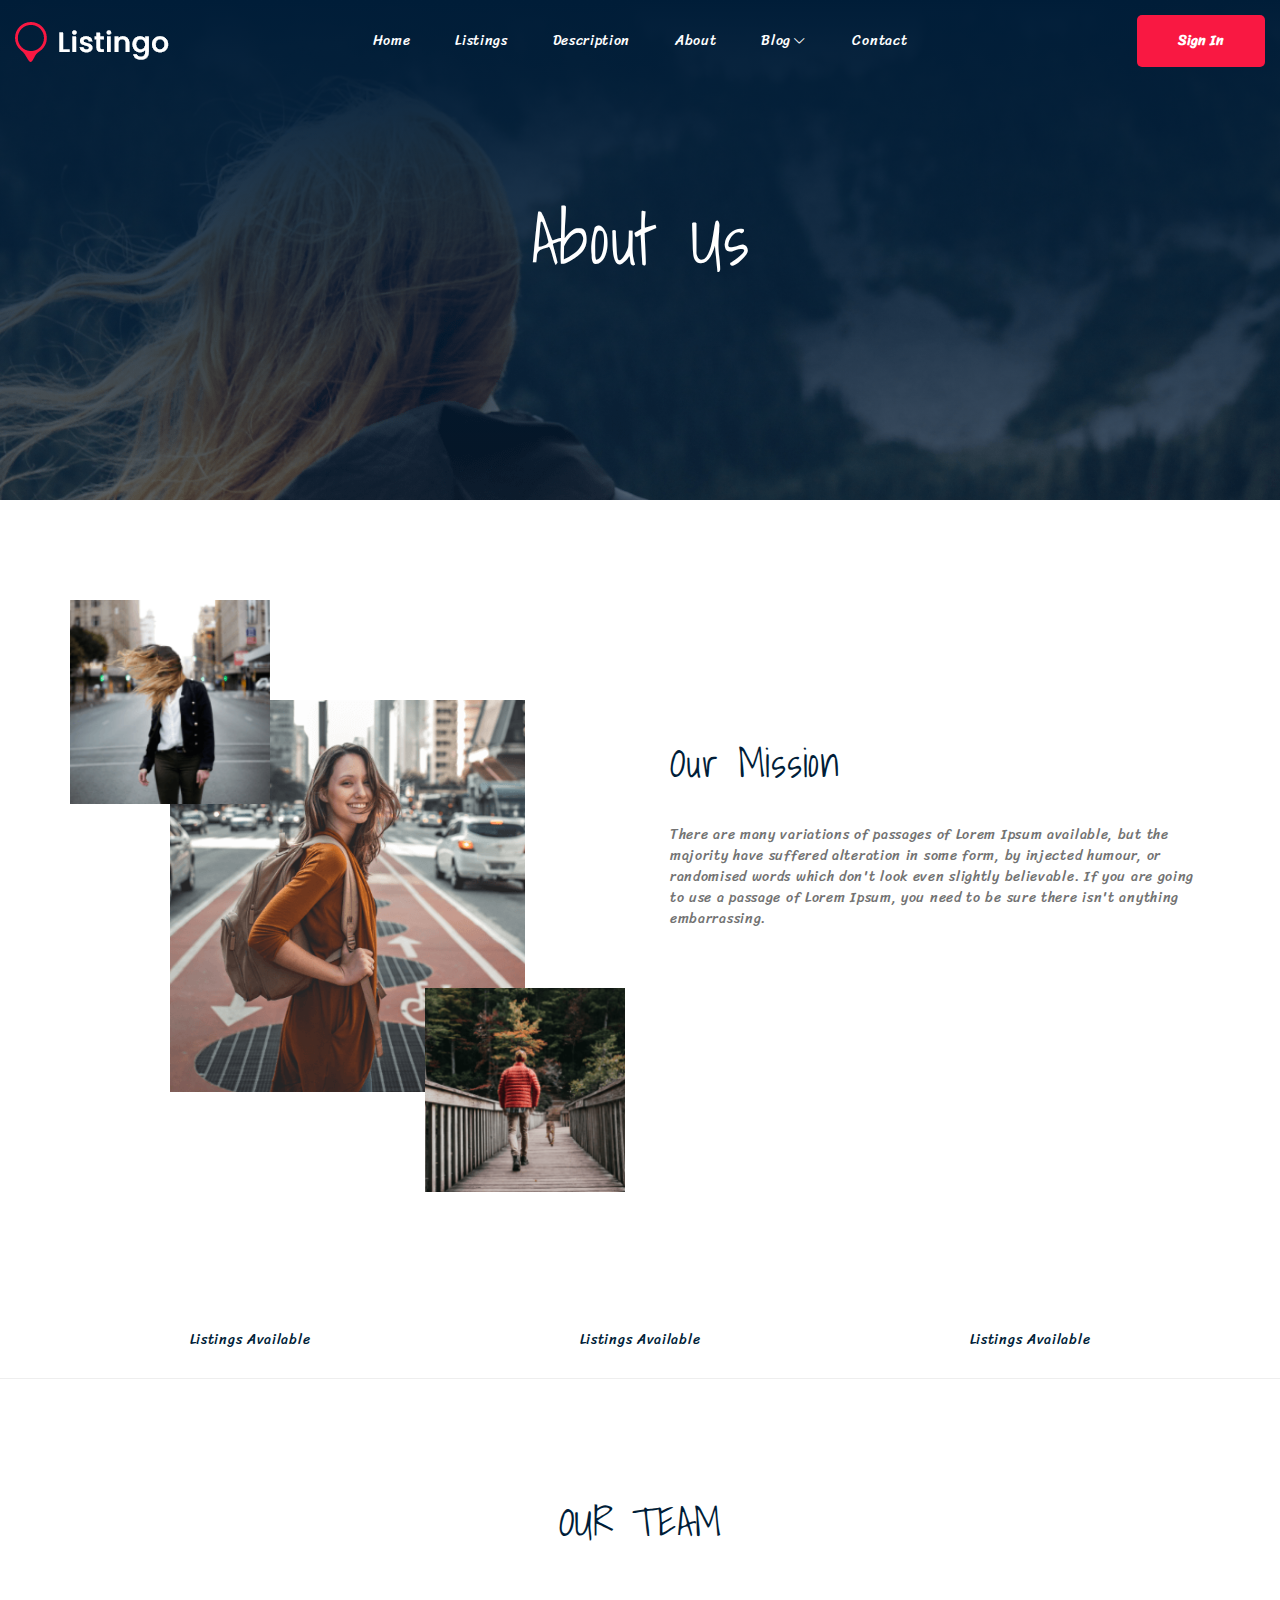
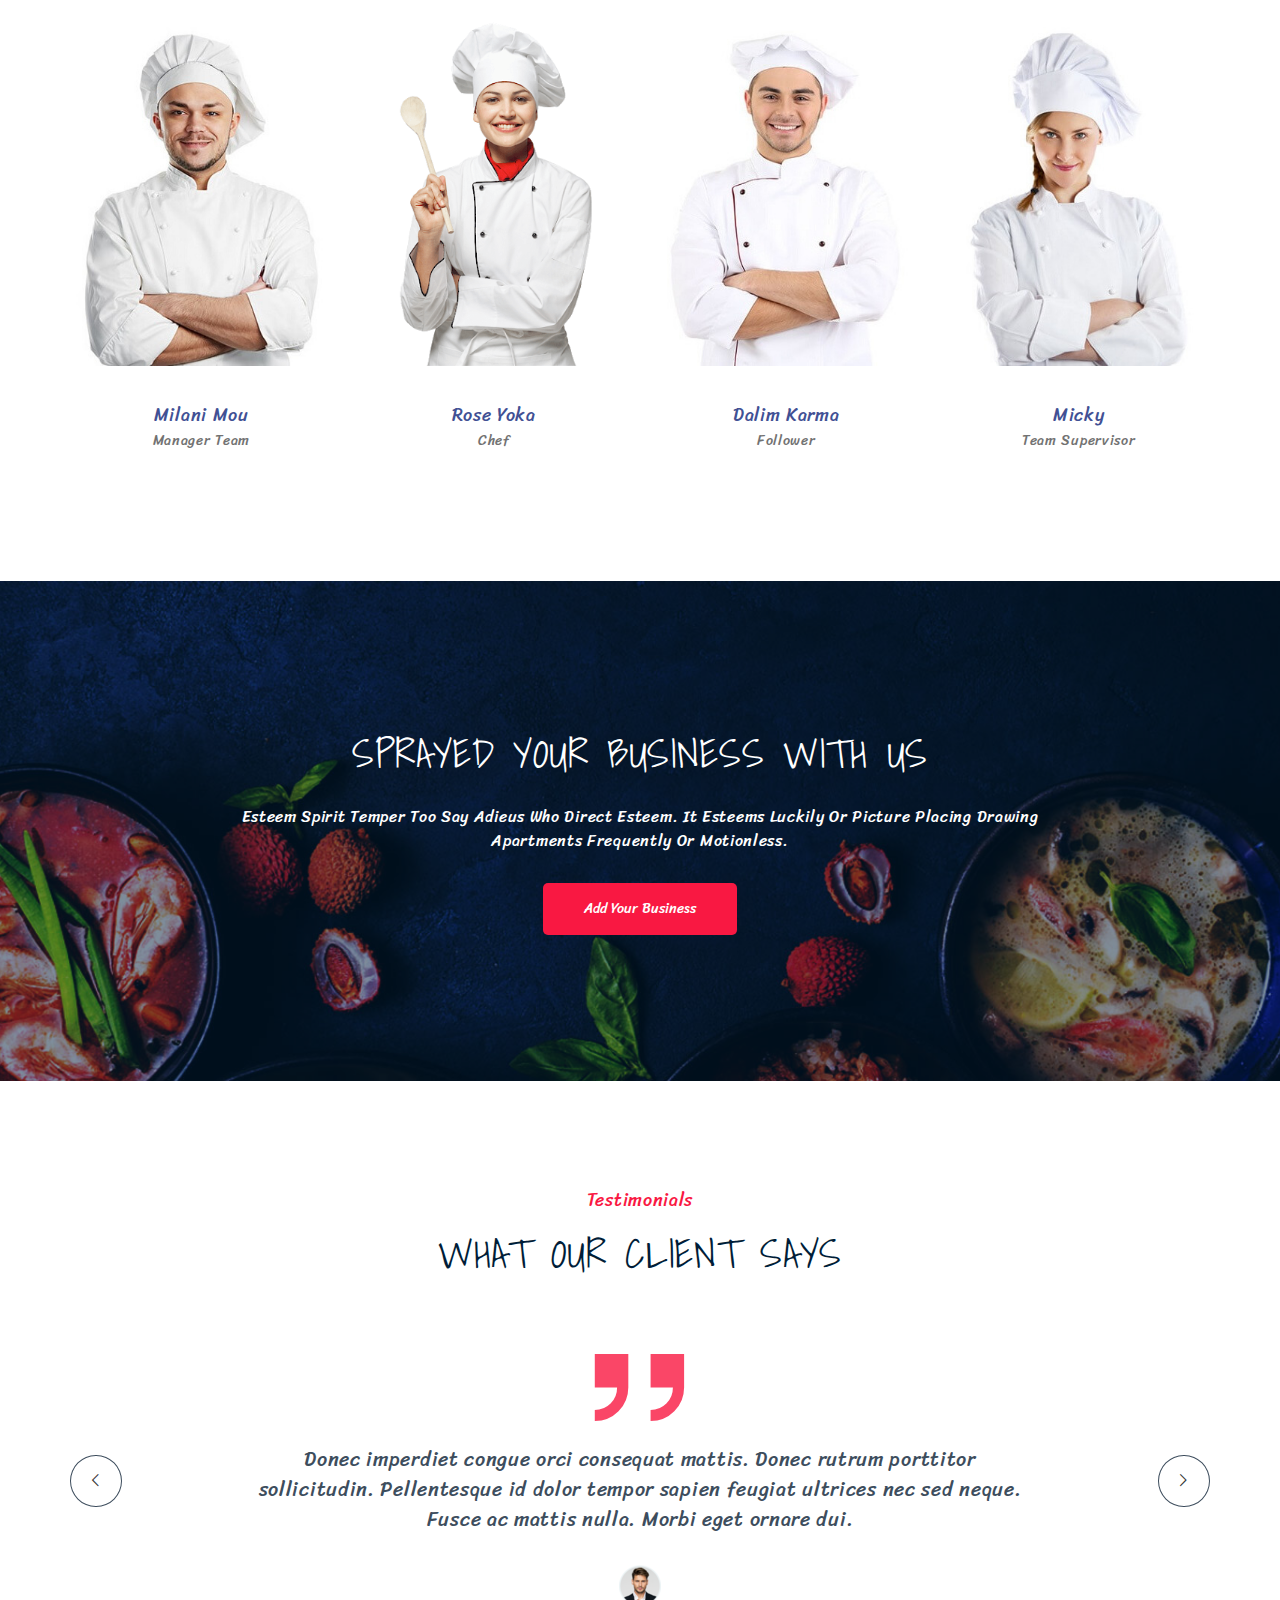
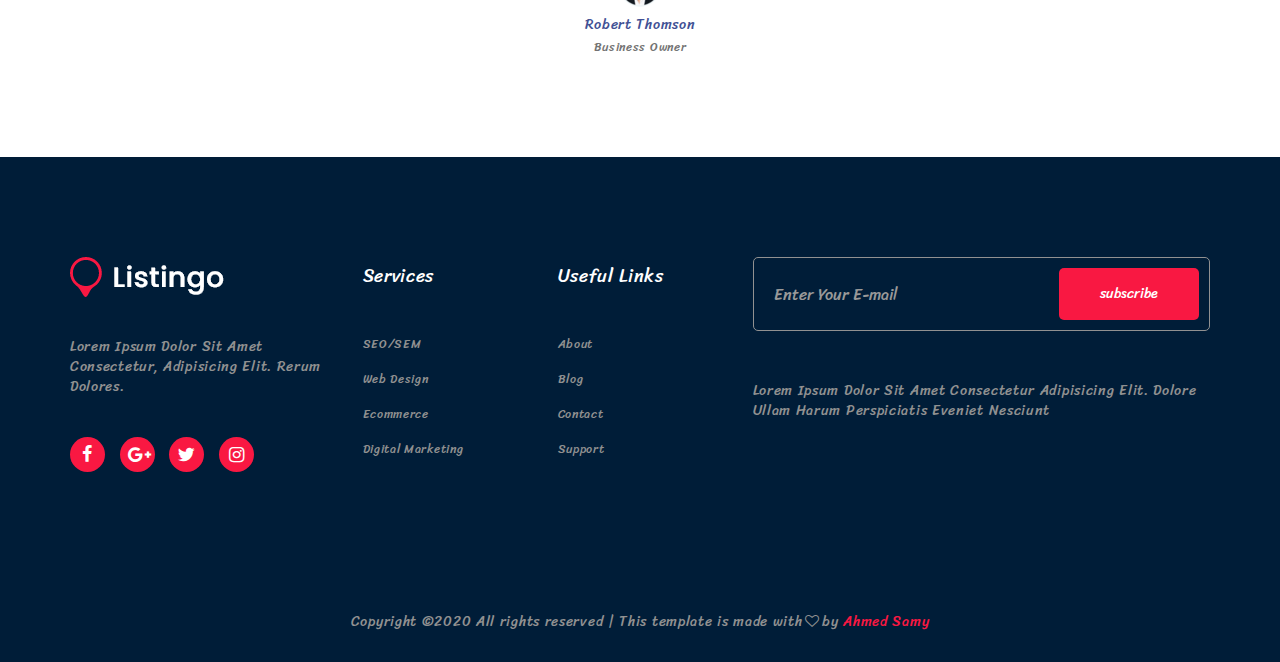
<file: pages/about.html>
<!DOCTYPE html>
<html>
	<head>
		<meta charset="utf-8">
		<meta name="viewport" content="width=device-width, initial-scale=1.0">
		<title>Listingo - About</title>
		<link rel="stylesheet" href="https://fonts.googleapis.com/css?family=Shadows+Into+Light|Sriracha&display=swap">
		<link rel="stylesheet" href="../css/normaliz.min.css">
		<link rel="stylesheet" href="../css/bootstrap.min.css">
		<link rel="stylesheet" href="../css/fontello-icon.min.css">
		<link rel="stylesheet" href="../css/about.css">
	</head>
	<body>

		<header><!--header-->
			<nav><!--nav-->
				<div class="container-fluid"><!--container-fluid-->
					<div class="row"><!--row-->
						<div class="col-md-2 col-xs-3 pull-left">
							<div class="logo"><!--logo-->
								<img src="../photo/logo/logo.png" alt="LOGO">
							</div><!--logo-->
						</div>
						<div class="col-xs-2 hidden-md hidden-lg pull-right">
							<div class="menu"><!--menu-->
								<i class="demo-icon icon-menu pull-right">&#xf0c9;</i>
							</div><!--menu-->
						</div>
						<div class="col-md-8 col-xs-12" style="padding: 0;">
							<ul class="list-unstyled text-center ul-navbar active"><!--ul-->
								<li class="text-capitalize"><a href="../index.html">home</a></li>
								<li class="text-capitalize"><a href="listings.html">Listings</a></li>
								<li class="text-capitalize"><a href="description.html">Description</a></li>
								<li class="text-capitalize"><a href="about.html">about</a></li>
								<li class="text-capitalize drop" data-drop=".one"><a href="#">blog<i class="demo-icon icon-right-open-big">&#xe80c;</i></a>
									<ul class="drop-down hv one hidden-sm hidden-xs"><!--drop-down-->
										<li class="text-capitalize"><a href="blog.html">blog</a></li>
										<li class="text-capitalize"><a href="blog-single.html">blog"single</a></li>
									</ul><!--drop-down-->
									<ul class="drop-down ck one hidden-md hidden-lg"><!--drop-down-->
										<li class="text-capitalize"><a href="blog.html">blog</a></li>
										<li class="text-capitalize"><a href="blog-single.html">blog"single</a></li>
									</ul><!--drop-down-->
								</li>
								<li class="text-capitalize"><a href="contact.html">contact</a></li>
							</ul><!--ul-->
						</div>
						<div class="col-md-2 hidden-sm hidden-xs pull-right">
							<div class="sign-in"><!--sign-in-->
								<button class="btn btn-1 text-capitalize pull-right"><a href="#">sign in</a></button>
							</div><!--sign-in-->
						</div>
					</div><!--row-->
				</div><!--container-fluid-->
			</nav><!--nav-->
		</header><!--header-->

		<div class="slider"><!--slider-->
			<div class="overlay"><!--overlay-->
				<div class="area"><!--area-->
					<h1 class="text-center text-capitalize custom-h">About Us</h1>
				</div><!--area-->
			</div><!--overlay-->
		</div><!--slider-->

		<div class="mission"><!--mission-->
			<div class="container"><!--container-->
				<div class="row"><!--row-->
					<div class="col-md-6 col-xs-12"><!--first-->
						<div class="photo"><!--photo-->
							<img src="../photo/about/about_big.png" alt="mission"> <!--this need to change-->
							<img src="../photo/about/small_2.png" alt="mission"> <!--this need to change-->
							<img src="../photo/about/small_1.png" alt="mission"> <!--this need to change-->
						</div><!--photo-->
					</div><!--first-->
					<div class="col-md-6 col-xs-12"><!--second-->
						<div class="text"><!--text-->
							<h2 class="text-capitalize custom-h">Our Mission</h2>
							<p>There are many variations of passages of Lorem Ipsum available, but the majority have suffered alteration in some form, by injected humour, or randomised words which don't look even slightly believable. If you are going to use a passage of Lorem Ipsum, you need to be sure there isn't anything embarrassing.</p>
						</div><!--text-->
					</div><!--second-->
				</div><!--row-->
			</div><!--container-->
		</div><!--mission-->

		<div class="counter"><!--counter-->
			<div class="container"><!--container-->
				<div class="row"><!--row-->
					<div class="col-md-4  col-sm-6 col-xs-12"><!--first-->
						<div class="count one text-center"><!--count-->
							<h2 class="text-capitalize custom"></h2>
							<h5 class="text-capitalize">Listings Available</h5>
						</div><!--count-->
					</div><!--first-->
					<div class="col-md-4  col-sm-6 col-xs-12"><!--second-->
						<div class="count two text-center"><!--count-->
							<h2 class="text-capitalize custom"></h2>
							<h5 class="text-capitalize">Listings Available</h5>
						</div><!--count-->
					</div><!--second-->
					<div class="col-md-4  col-sm-12 col-xs-12"><!--third-->
						<div class="count three text-center"><!--count-->
							<h2 class="text-capitalize custom"></h2>
							<h5 class="text-capitalize">Listings Available</h5>
						</div><!--count-->
					</div><!--third-->
				</div><!--row-->
			</div><!--container-->
		</div><!--counter-->

		<hr>

		<div class="our-team"><!--our-team-->
			<div class="container"><!--container-->
				<h2 class="text-uppercase text-center custom-h">our team</h2>
				<div class="row"><!--row-->
					<div class="col-md-3 col-sm-6 col-xs-12 text-center"><!--first-->
						<div class="all"><!--all-->
							<div class="photo"><!--photo-->
								<img src="../photo/team/1.jpg" alt="TEAM1">
								<div class="text-center social"><!--social-->
									<a href="#"><i class="demo-icon icon-facebook">&#xf09a;</i></a>
									<a href="#"><i class="demo-icon icon-twitter">&#xf309;</i></a>
									<a href="#"><i class="demo-icon icon-instagram">&#xf16d;</i></a>
								</div><!--social-->
							</div><!--photo-->
							<h4 class="text-capitalize">Milani Mou</h4>
							<span class="text-capitalize">Manager Team</span>
						</div><!--all-->
					</div><!--first-->
					<div class="col-md-3 col-sm-6 col-xs-12 text-center"><!--second-->
						<div class="all"><!--all-->
							<div class="photo"><!--photo-->
								<img src="../photo/team/2.jpg" alt="TEAM2">
								<div class="text-center social"><!--social-->
									<a href="#"><i class="demo-icon icon-facebook">&#xf09a;</i></a>
									<a href="#"><i class="demo-icon icon-twitter">&#xf309;</i></a>
									<a href="#"><i class="demo-icon icon-instagram">&#xf16d;</i></a>
								</div><!--social-->
							</div><!--photo-->
							<h4 class="text-capitalize">Rose Yoka</h4>
							<span class="text-capitalize">Chef</span>
						</div><!--all-->
					</div><!--second-->
					<div class="col-md-3 col-sm-6 col-xs-12 text-center"><!--third-->
						<div class="all"><!--all-->
							<div class="photo"><!--photo-->
								<img src="../photo/team/3.jpg" alt="TEAM3">
								<div class="text-center social"><!--social-->
									<a href="#"><i class="demo-icon icon-facebook">&#xf09a;</i></a>
									<a href="#"><i class="demo-icon icon-twitter">&#xf309;</i></a>
									<a href="#"><i class="demo-icon icon-instagram">&#xf16d;</i></a>
								</div><!--social-->
							</div><!--photo-->
							<h4 class="text-capitalize">Dalim Karma</h4>
							<span class="text-capitalize">Follower</span>
						</div><!--all-->
					</div><!--third-->
					<div class="col-md-3 col-sm-6 col-xs-12 text-center"><!--fourty-->
						<div class="all"><!--all-->
							<div class="photo"><!--photo-->
								<img src="../photo/team/4.jpg" alt="TEAM4">
								<div class="text-center social"><!--social-->
									<a href="#"><i class="demo-icon icon-facebook">&#xf09a;</i></a>
									<a href="#"><i class="demo-icon icon-twitter">&#xf309;</i></a>
									<a href="#"><i class="demo-icon icon-instagram">&#xf16d;</i></a>
								</div><!--social-->
							</div><!--photo-->
							<h4 class="text-capitalize">Micky</h4>
							<span class="text-capitalize">Team Supervisor</span>
						</div><!--all-->
					</div><!--fourty-->
				</div><!--row-->
			</div><!--container-->
		</div><!--our-team-->

		<div class="sprayed"><!--sprayed-->
			<div class="overlay"><!--overlay-->
				<h2 class="text-uppercase text-center custom-h">Sprayed Your Business with Us</h2>
				<p class="text-capitalize text-center p-r">Esteem spirit temper too say adieus who direct esteem. It esteems luckily or picture placing drawing<br>apartments frequently or motionless.</p>
				<button class="btn btn-1 center-block text-capitalize"><a href="#">add your business</a></button>
			</div><!--overlay-->
		</div><!--sprayed-->

		<div class="testimonials"><!--testimonials-->
			<div class="container"><!--container-->
				<h4 class="text-capitalize text-center">Testimonials</h4>
				<h2 class="text-uppercase text-center custom-h">What our Client Says</h2>
				<div class="side left pull-left" data-change=".c-"><!--side left-->
					<i class="demo-icon icon-left-open-big">&#xe80d;</i>
				</div><!--side left-->
				<div class="side right pull-right" data-change=".c-"><!--side right-->
					<i class="demo-icon icon-right-open-big">&#xe80c;</i>
				</div><!--side right-->
				<div class="content"><!--content-->
					<div class="customer c-1 text-center active" data-class="1"><!--customer c-1-->
						<h2><i class="demo-icon icon-quote-right">&#xe813;</i></h2>
						<p class="p-r">Donec imperdiet congue orci consequat mattis. Donec rutrum porttitor<br>sollicitudin. Pellentesque id dolor tempor sapien feugiat ultrices nec sed neque.<br>Fusce ac mattis nulla. Morbi eget ornare dui.</p>
						<img src="../photo/case/customer1.png" alt="customer1">
						<h4 class="text-capitalize">robert thomson</h4>
						<span class="text-capitalize">Business owner</span>
					</div><!--customer c-1-->
					<div class="customer c-2 text-center" data-class="2"><!--customer c-2-->
						<h2><i class="demo-icon icon-quote-right">&#xe813;</i></h2>
						<p class="p-r">Contrary to popular belief, Lorem Ipsum is not simply random text. <br>It has roots in a piece of classical Latin literature from 45 BC making it over<br>Richard McClintock, a Latin professor at Hampden-Sydney College in Virginia</p>
						<img src="../photo/case/testmonial.png" alt="customer2">
						<h4 class="text-capitalize">lita ayow</h4>
						<span class="text-capitalize">co founder</span>
					</div><!--customer c-2-->
					<div class="customer c-3 text-center" data-class="3"><!--customer c-3-->
						<h2><i class="demo-icon icon-quote-right">&#xe813;</i></h2>
						<p class="p-r">Lorem ipsum dolor sit amet consectetur adipisicing elit. Ipsa sint deserunt<br>culpa velit exercitationem, placeat possimus, quasi tempore dolores<br>delectus unde voluptate omnis nulla eveniet ratione, natus voluptas accusamus!</p>
						<img src="../photo/case/customer2.png" alt="customer3">
						<h4 class="text-capitalize">jon albert</h4>
						<span class="text-capitalize">manager</span>
					</div><!--customer c-3-->
				</div><!--content-->
			</div><!--container-->
		</div><!--testimonials-->

		<footer><!--footer-->
			<div class="container"><!--container-->
				<div class="row"><!--row-->
					<div class="col-md-3 col-sm-6 col-xs-12" style="margin-bottom: 30px"><!--first-->
						<div class="logo"><!--logo-->
							<img src="../photo/logo/logo.png" alt="logo">
						</div><!--logo-->
						<p class="text-capitalize">Lorem ipsum dolor sit amet consectetur, adipisicing elit. Rerum dolores.</p>
						<div class="social fc"><a href="#"><i class="demo-icon icon-facebook">&#xf09a;</i></a></div><!--facebook-->
						<div class="social go"><a href="#"><i class="demo-icon icon-gplus">&#xf0d5;</i></a></div><!--google-->
						<div class="social tw"><a href="#"><i class="demo-icon icon-twitter">&#xf309;</i></a></div><!--twitter-->
						<div class="social ig"><a href="#"><i class="demo-icon icon-instagram">&#xf16d;</i></a></div><!--instgram-->
					</div><!--first-->
					<div class="col-md-2 col-sm-6 col-xs-12" style="margin-bottom: 30px"><!--second-->
						<div class="services"><!--services-->
							<h4 class="text-capitalize">services</h4>
							<a href="#" class="text-capitalize">SEO/SEM</a><br>
							<a href="#" class="text-capitalize">Web design</a><br>
							<a href="#" class="text-capitalize">Ecommerce</a><br>
							<a href="#" class="text-capitalize">Digital marketing</a>
						</div><!--services-->
					</div><!--second-->
					<div class="col-md-2 col-sm-6 col-xs-12" style="margin-bottom: 30px"><!--third-->
						<div class="links"><!--links-->
							<h4 class="text-capitalize">Useful Links</h4>
							<a href="#" class="text-capitalize">About</a><br>
							<a href="#" class="text-capitalize">Blog</a><br>
							<a href="#" class="text-capitalize">Contact</a><br>
							<a href="#" class="text-capitalize">Support</a>
						</div><!--links-->
					</div><!--third-->
					<div class="col-md-5 col-sm-6 col-xs-12" style="margin-bottom: 30px"><!--fourty-->
						<form action="#"><!--form-->
							<input type="email" placeholder="Enter Your E-mail" class="form-control">
							<button class="btn btn-1">subscribe</button>
						</form><!--form-->
						<p class="text-capitalize">Lorem ipsum dolor sit amet consectetur adipisicing elit. Dolore ullam harum perspiciatis eveniet nesciunt </p>
					</div><!--fourty-->
				</div><!--row-->
			</div><!--container-->

			<div class="copy-right text-center">
				<p>Copyright ©2020 All rights reserved | This template is made with<i class="demo-icon icon-heart-empty">&#xe800;</i>by <span class="text-capitalize">ahmed samy</span> </p>
			</div>
		</footer><!--footer-->
		<script src="../js/jquery-3.4.1.min.js"></script>
		<script src="../js/bootstrap.min.js"></script>
		<script src="../js/global.js"></script>
		<script src="../js/about.js"></script>
	</body>
</html>
</file>
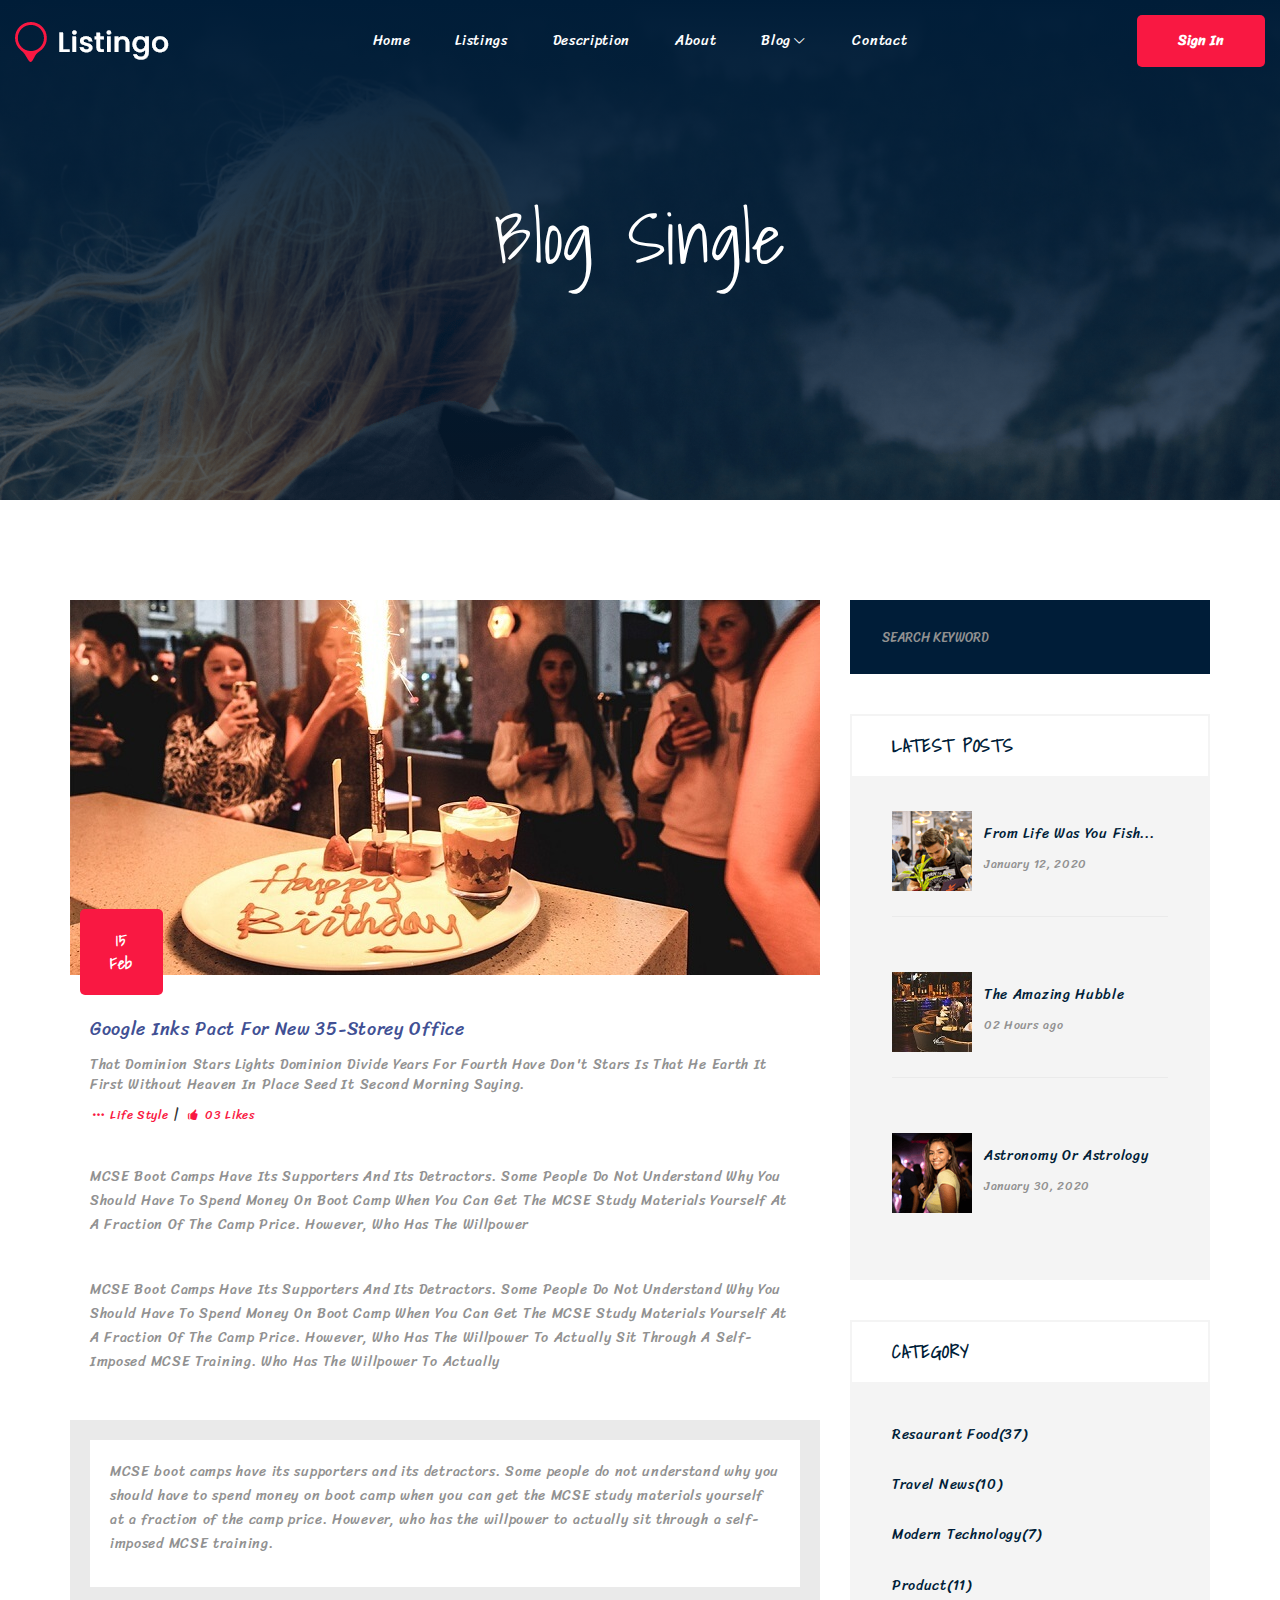
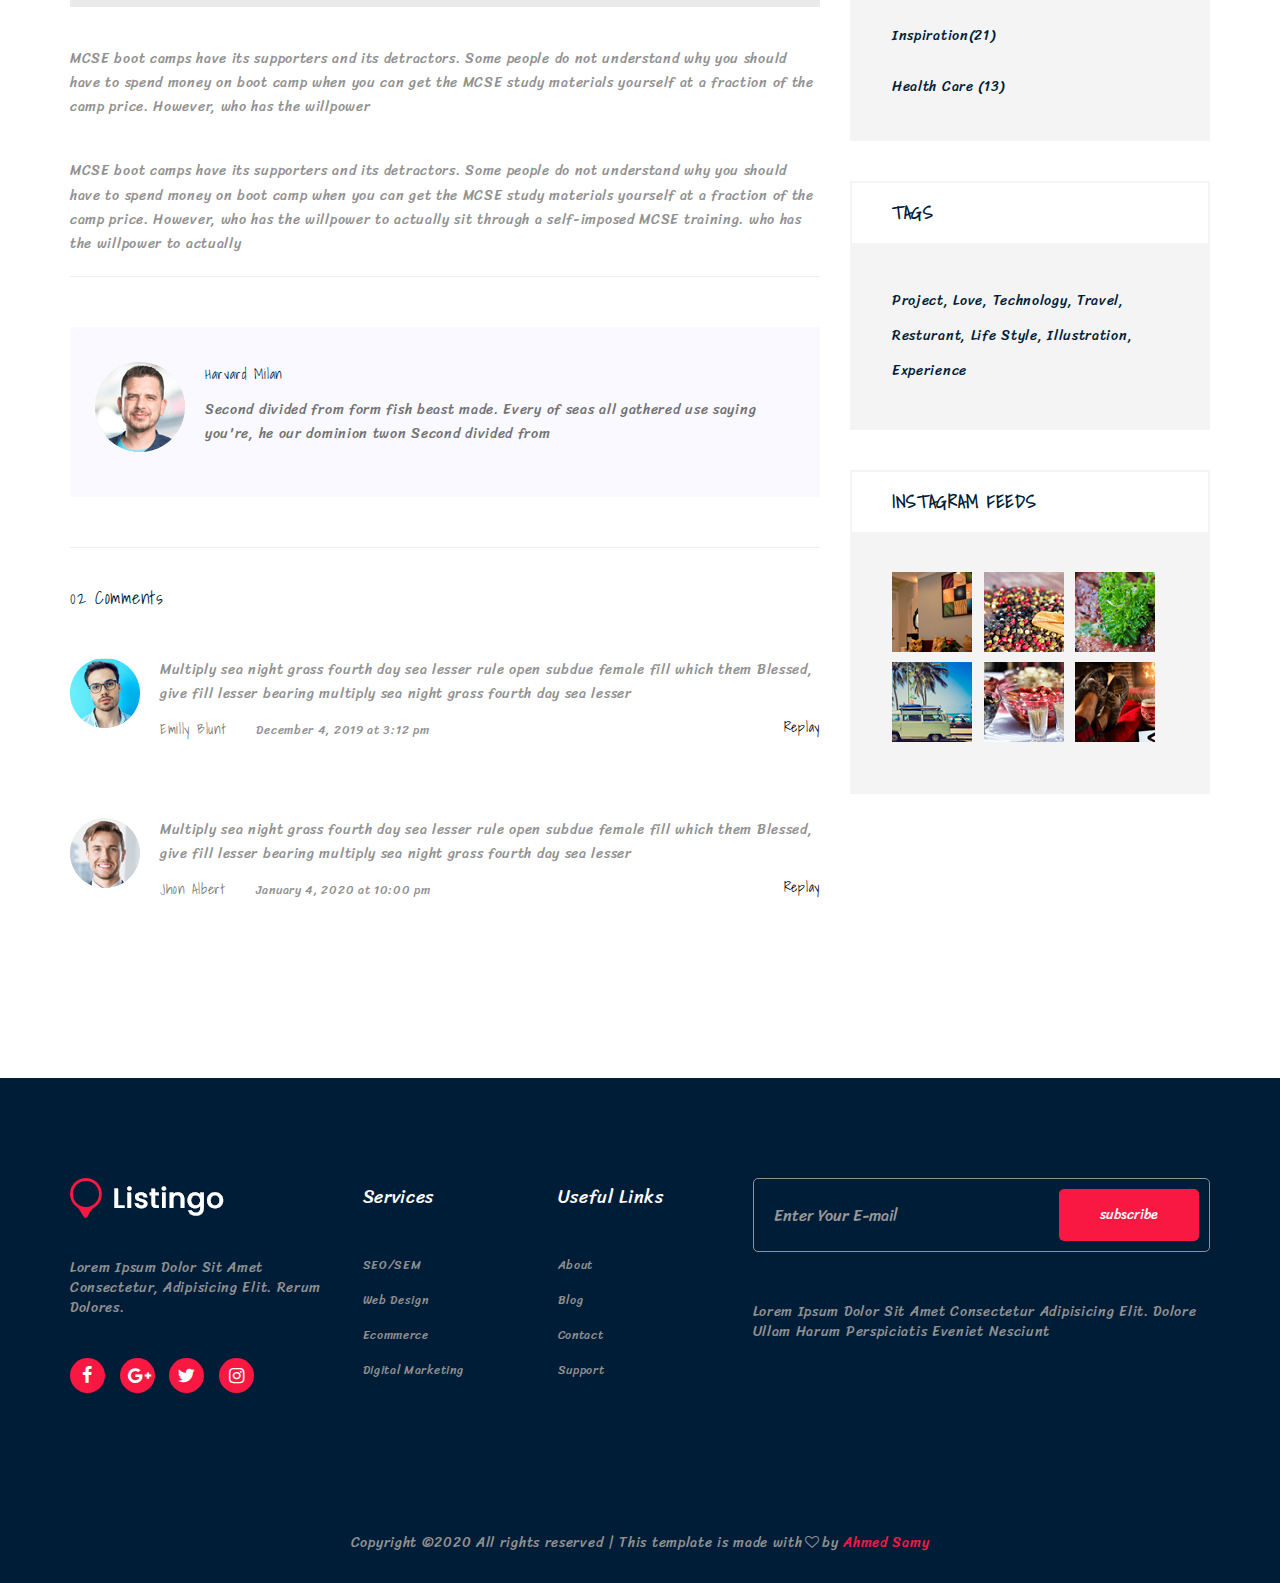
<file: pages/blog-single.html>
<!DOCTYPE html>
<html>
	<head>
		<meta charset="utf-8">
		<meta name="viewport" content="width=device-width, initial-scale=1.0">
		<title>Listingo - Blog</title>
		<link rel="stylesheet" href="https://fonts.googleapis.com/css?family=Shadows+Into+Light|Sriracha&display=swap">
		<link rel="stylesheet" href="../css/normaliz.min.css">
		<link rel="stylesheet" href="../css/bootstrap.min.css">
		<link rel="stylesheet" href="../css/fontello-icon.min.css">
		<link rel="stylesheet" href="../css/blog-single.css">
	</head>
	<body>

		<header><!--header-->
			<nav><!--nav-->
				<div class="container-fluid"><!--container-fluid-->
					<div class="row"><!--row-->
						<div class="col-md-2 col-xs-3 pull-left">
							<div class="logo"><!--logo-->
								<img src="../photo/logo/logo.png" alt="LOGO">
							</div><!--logo-->
						</div>
						<div class="col-xs-2 hidden-md hidden-lg pull-right">
							<div class="menu"><!--menu-->
								<i class="demo-icon icon-menu pull-right">&#xf0c9;</i>
							</div><!--menu-->
						</div>
						<div class="col-md-8 col-xs-12" style="padding: 0;">
							<ul class="list-unstyled text-center ul-navbar active"><!--ul-->
								<li class="text-capitalize"><a href="../index.html">home</a></li>
								<li class="text-capitalize"><a href="listings.html">Listings</a></li>
								<li class="text-capitalize"><a href="description.html">Description</a></li>
								<li class="text-capitalize"><a href="about.html">about</a></li>
								<li class="text-capitalize drop" data-drop=".one"><a href="#">blog<i class="demo-icon icon-right-open-big">&#xe80c;</i></a>
									<ul class="drop-down hv one hidden-sm hidden-xs"><!--drop-down-->
										<li class="text-capitalize"><a href="blog.html">blog</a></li>
										<li class="text-capitalize"><a href="blog-single.html">blog"single</a></li>
									</ul><!--drop-down-->
									<ul class="drop-down ck one hidden-md hidden-lg"><!--drop-down-->
										<li class="text-capitalize"><a href="blog.html">blog</a></li>
										<li class="text-capitalize"><a href="blog-single.html">blog"single</a></li>
									</ul><!--drop-down-->
								</li>
								<li class="text-capitalize"><a href="contact.html">contact</a></li>
							</ul><!--ul-->
						</div>
						<div class="col-md-2 hidden-sm hidden-xs pull-right">
							<div class="sign-in"><!--sign-in-->
								<button class="btn btn-1 text-capitalize pull-right"><a href="#">sign in</a></button>
							</div><!--sign-in-->
						</div>
					</div><!--row-->
				</div><!--container-fluid-->
			</nav><!--nav-->
		</header><!--header-->

		<div class="slider"><!--slider-->
			<div class="overlay"><!--overlay-->
				<div class="area"><!--area-->
					<h1 class="text-center text-capitalize custom-h">Blog Single</h1>
				</div><!--area-->
			</div><!--overlay-->
		</div><!--slider-->

		<div class="blog-single"><!--blog-single-->
			<div class="container"><!--container-->
				<div class="row"><!--row-->
					<div class="col-md-8 col-xs-12"><!--first-->

						<div class="post"><!--post--><!--one-->
							<div class="photo"><!--photo-->
								<img src="../photo/blog/single_blog_3.png" alt="blog_1">
								<div class="date text-center text-capitalize"><!--date-->
									<span>15</span><br>
									<span>feb</span>
								</div><!--date-->
							</div><!--photo-->
							<div class="info text-capitalize"><!--info-->
								<h4><a href="#">Google inks pact for new 35-storey office</a></h4>
								<p>That dominion stars lights dominion divide years for fourth have don't stars is that he earth it first without heaven in place seed it second morning saying.</p>
								<a href="#" class="text-capitalize"><i class="demo-icon icon-dot-3">&#xe80e;</i> life style</a> | <a href="#" class="text-capitalize"><i class="demo-icon icon-thumbs-up">&#xe80a;</i> 03 likes</a>
								<p>MCSE boot camps have its supporters and its detractors. Some people do not understand why you should have to spend money on boot camp when you can get the MCSE study materials yourself at a fraction of the camp price. However, who has the willpower</p>
								<p>MCSE boot camps have its supporters and its detractors. Some people do not understand why you should have to spend money on boot camp when you can get the MCSE study materials yourself at a fraction of the camp price. However, who has the willpower to actually sit through a self-imposed MCSE training. who has the willpower to actually</p>
							</div><!--info-->
							<div class="quets"><!--quets-->
								<p>MCSE boot camps have its supporters and its detractors. Some people do not understand why you should have to spend money on boot camp when you can get the MCSE study materials yourself at a fraction of the camp price. However, who has the willpower to actually sit through a self-imposed MCSE training.</p>
							</div><!--quets-->
							<div class="lorem"><!--lorem-->
								<p>MCSE boot camps have its supporters and its detractors. Some people do not understand why you should have to spend money on boot camp when you can get the MCSE study materials yourself at a fraction of the camp price. However, who has the willpower</p>
								<p>MCSE boot camps have its supporters and its detractors. Some people do not understand why you should have to spend money on boot camp when you can get the MCSE study materials yourself at a fraction of the camp price. However, who has the willpower to actually sit through a self-imposed MCSE training. who has the willpower to actually</p>
							</div><!--lorem-->
							<hr>
							<div class="customer"><!--customer-->
								<div><!--div-->
									<img src="../photo/blog/author.png" alt="customer">
									<h5 class="text-capitalize"><a href="#">Harvard milan</a></h5>
									<p>Second divided from form fish beast made. Every of seas all gathered use saying you're, he our dominion twon Second divided from</p>
								</div><!--div-->
							</div><!--customer-->
							<hr>
							<div class="comments"><!--comments-->
								<h4>02 Comments</h4>
								<div class="comment one"><!--comment one-->
									<img src="../photo/blog/comment_1.png" alt="comment">
									<p>Multiply sea night grass fourth day sea lesser rule open subdue female fill which them Blessed, give fill lesser bearing multiply sea night grass fourth day sea lesser</p>
									<h5><a href="#">Emilly Blunt</a></h5>
									<span>December 4, 2019 at 3:12 pm</span>
									<a href="#">Replay</a>
								</div><!--comment one-->
								<div class="comment two"><!--comment two-->
									<img src="../photo/blog/comment_2.png" alt="comment">
									<p>Multiply sea night grass fourth day sea lesser rule open subdue female fill which them Blessed, give fill lesser bearing multiply sea night grass fourth day sea lesser</p>
									<h5><a href="#">Jhon Albert</a></h5>
									<span>January 4, 2020 at 10:00 pm</span>
									<a href="#">Replay</a>
								</div><!--comment two-->
							</div><!--comments-->
						</div><!--post--><!--one-->

					</div><!--first-->
					<div class="col-md-4 col-xs-12"><!--second-->
						<div class="sidebar"><!--sidebar-->
							<aside><!--aside-->
								<form class="search" id="search" action="#"><!--form-->
									<input type="search" placeholder="SEARCH KEYWORD" class="form-control">
								</form><!--form-->
								<section class="section-one"><!--scetion-one-->
									<div class="header"><!--header-->
										<h4 class="text-uppercase">LATEST POSTS</h4>
									</div><!--header-->
									<div class="body"><!--body-->
										<div class="post one"><!--post one-->
											<img src="../photo/blog/post_1.png" alt="blog">
											<h5 class="text-capitalize"><a href="#">From life was you fish...</a></h5>
											<p>January 12, 2020</p>
										</div><!--post one-->
	
										<div class="post two"><!--post two-->
											<img src="../photo/blog/post_2.png" alt="blog">
											<h5 class="text-capitalize"><a href="#">The Amazing Hubble</a></h5>
											<p>02 Hours ago</p>
										</div><!--post two-->
	
										<div class="post three"><!--post three-->
											<img src="../photo/blog/post_3.png" alt="blog">
											<h5 class="text-capitalize"><a href="#">Astronomy Or Astrology</a></h5>
											<p>January 30, 2020</p>
										</div><!--post three-->
									</div><!--body-->
								</section><!--scetion-one-->
								<section class="section-two"><!--scetion-two-->
									<div class="header"><!--header-->
										<h4 class="text-uppercase">Category</h4>
									</div><!--header-->
									<div class="body"><!--body-->
										<h5 class="text-capitalize"><a href="#">Resaurant food(37)</a></h5>
										<h5 class="text-capitalize"><a href="#">Travel news(10)</a></h5>
										<h5 class="text-capitalize"><a href="#">Modern technology(7)</a></h5>
										<h5 class="text-capitalize"><a href="#">product(11)</a></h5>
										<h5 class="text-capitalize"><a href="#">Inspiration(21)</a></h5>
										<h5 class="text-capitalize"><a href="#">Health Care (13)</a></h5>
									</div><!--body-->
								</section><!--scetion-two-->
								<section class="section-three"><!--scetion-three-->
									<div class="header"><!--header-->
										<h4 class="text-uppercase">TAGS</h4>
									</div><!--header-->
									<div class="body"><!--body-->
										<h5 class="text-capitalize"><a href="#">project, </a></h5>
										<h5 class="text-capitalize"><a href="#">love, </a></h5>
										<h5 class="text-capitalize"><a href="#">Technology, </a></h5>
										<h5 class="text-capitalize"><a href="#">travel, </a></h5>
										<h5 class="text-capitalize"><a href="#">resturant, </a></h5>
										<h5 class="text-capitalize"><a href="#">life style, </a></h5>
										<h5 class="text-capitalize"><a href="#">illustration, </a></h5>
										<h5 class="text-capitalize"><a href="#">Experience</a></h5>
									</div><!--body-->
								</section><!--scetion-three-->
								<section class="section-four"><!--section-four-->
									<div class="header"><!--header-->
										<h4 class="text-uppercase">Instagram Feeds</h4>
									</div><!--header-->
									<div class="body"><!--body-->
										<a href="#"><img src="../photo/blog/post_4.png" alt="IMG-INSTAGRAM" class="float-left"></a>
										<a href="#"><img src="../photo/blog/post_5.png" alt="IMG-INSTAGRAM" class="float-left"></a>
										<a href="#"><img src="../photo/blog/post_7.png" alt="IMG-INSTAGRAM" class="float-left"></a>
										<a href="#"><img src="../photo/blog/post_9.png" alt="IMG-INSTAGRAM" class="float-left"></a>
										<a href="#"><img src="../photo/blog/post_10.png" alt="IMG-INSTAGRAM" class="float-left"></a>
										<a href="#"><img src="../photo/blog/post_11.png" alt="IMG-INSTAGRAM" class="float-left"></a>
									</div><!--body-->
								</section><!--section-four-->
							</aside><!--aside-->	
						</div><!--sidebar-->
					</div><!--second-->
				</div><!--row-->
			</div><!--container-->
		</div><!--blog-single-->

		<footer><!--footer-->
			<div class="container"><!--container-->
				<div class="row"><!--row-->
					<div class="col-md-3 col-sm-6 col-xs-12" style="margin-bottom: 30px"><!--first-->
						<div class="logo"><!--logo-->
							<img src="../photo/logo/logo.png" alt="logo">
						</div><!--logo-->
						<p class="text-capitalize">Lorem ipsum dolor sit amet consectetur, adipisicing elit. Rerum dolores.</p>
						<div class="social fc"><a href="#"><i class="demo-icon icon-facebook">&#xf09a;</i></a></div><!--facebook-->
						<div class="social go"><a href="#"><i class="demo-icon icon-gplus">&#xf0d5;</i></a></div><!--google-->
						<div class="social tw"><a href="#"><i class="demo-icon icon-twitter">&#xf309;</i></a></div><!--twitter-->
						<div class="social ig"><a href="#"><i class="demo-icon icon-instagram">&#xf16d;</i></a></div><!--instgram-->
					</div><!--first-->
					<div class="col-md-2 col-sm-6 col-xs-12" style="margin-bottom: 30px"><!--second-->
						<div class="services"><!--services-->
							<h4 class="text-capitalize">services</h4>
							<a href="#" class="text-capitalize">SEO/SEM</a><br>
							<a href="#" class="text-capitalize">Web design</a><br>
							<a href="#" class="text-capitalize">Ecommerce</a><br>
							<a href="#" class="text-capitalize">Digital marketing</a>
						</div><!--services-->
					</div><!--second-->
					<div class="col-md-2 col-sm-6 col-xs-12" style="margin-bottom: 30px"><!--third-->
						<div class="links"><!--links-->
							<h4 class="text-capitalize">Useful Links</h4>
							<a href="#" class="text-capitalize">About</a><br>
							<a href="#" class="text-capitalize">Blog</a><br>
							<a href="#" class="text-capitalize">Contact</a><br>
							<a href="#" class="text-capitalize">Support</a>
						</div><!--links-->
					</div><!--third-->
					<div class="col-md-5 col-sm-6 col-xs-12" style="margin-bottom: 30px"><!--fourty-->
						<form action="#"><!--form-->
							<input type="email" placeholder="Enter Your E-mail" class="form-control">
							<button class="btn btn-1">subscribe</button>
						</form><!--form-->
						<p class="text-capitalize">Lorem ipsum dolor sit amet consectetur adipisicing elit. Dolore ullam harum perspiciatis eveniet nesciunt </p>
					</div><!--fourty-->
				</div><!--row-->
			</div><!--container-->

			<div class="copy-right text-center">
				<p>Copyright ©2020 All rights reserved | This template is made with<i class="demo-icon icon-heart-empty">&#xe800;</i>by <span class="text-capitalize">ahmed samy</span> </p>
			</div>
		</footer><!--footer-->
		<script src="../js/jquery-3.4.1.min.js"></script>
		<script src="../js/bootstrap.min.js"></script>
		<script src="../js/global.js"></script>
	</body>
</html>
</file>
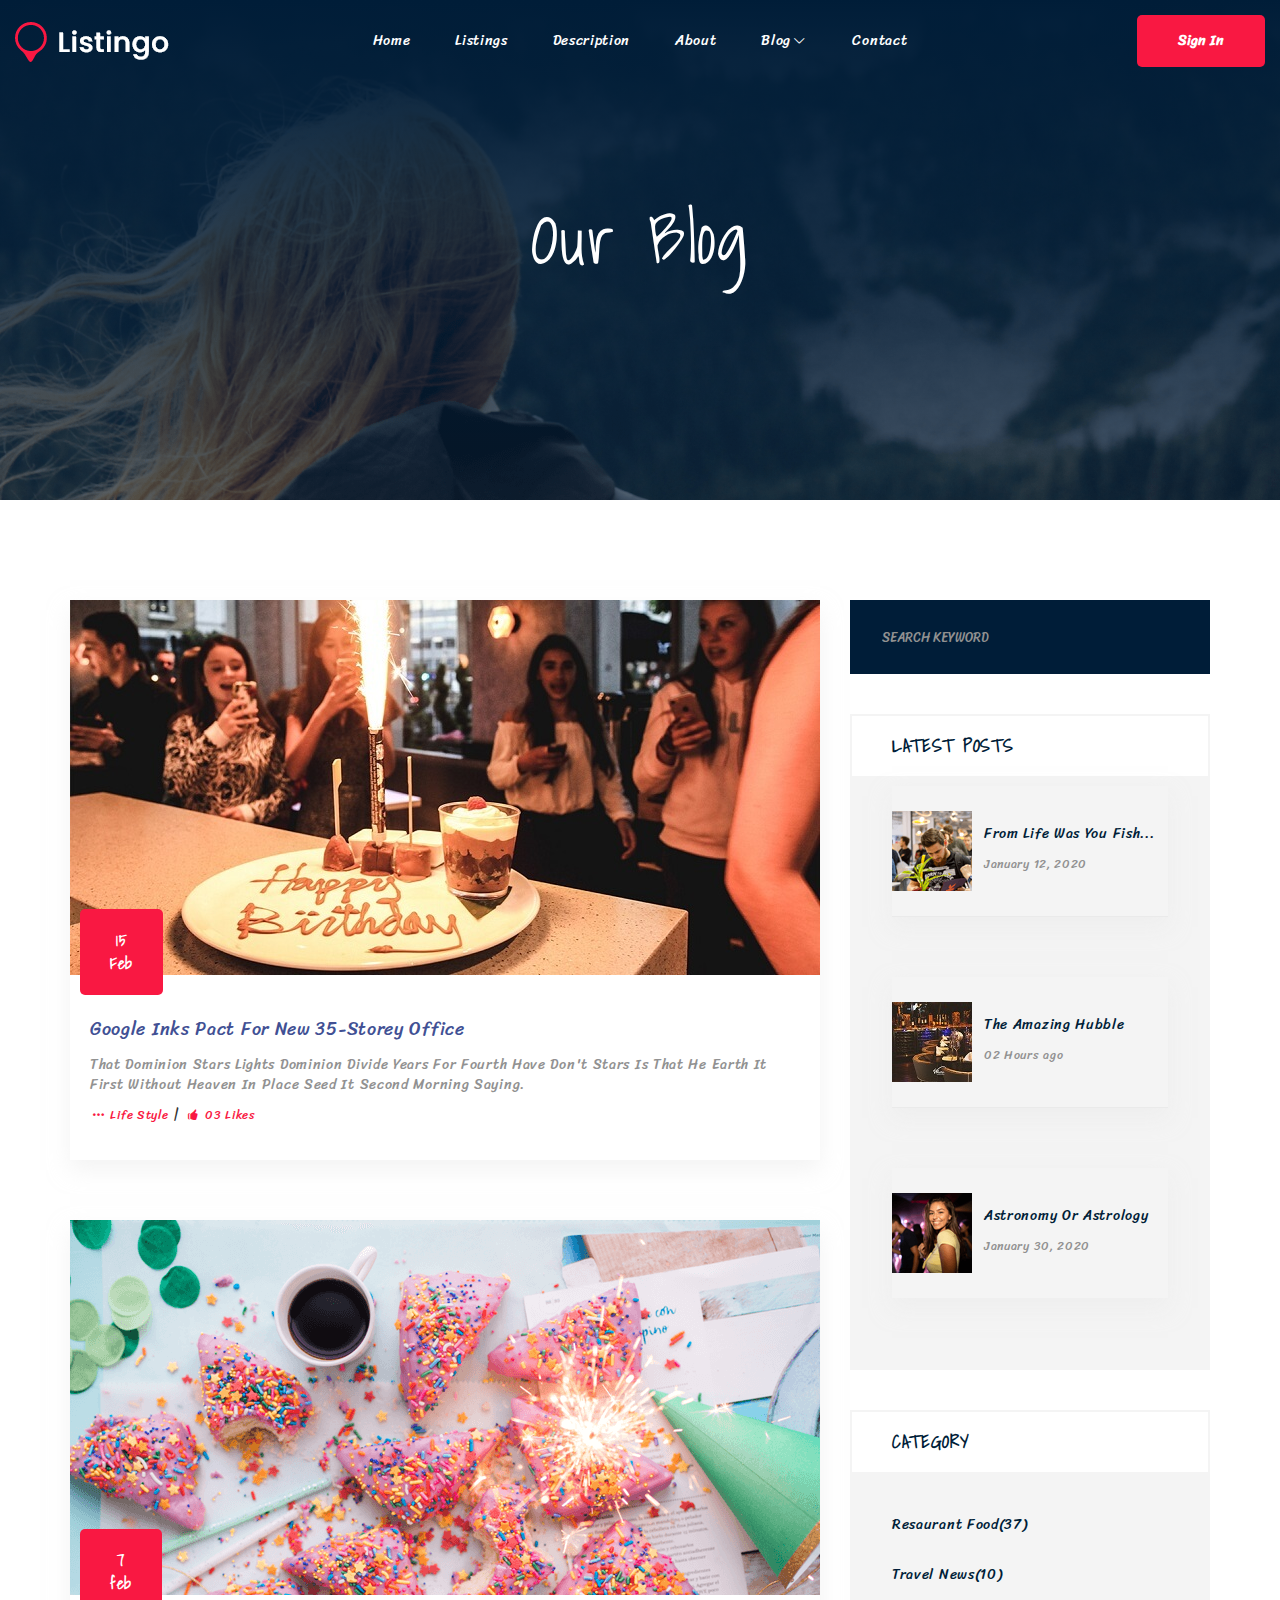
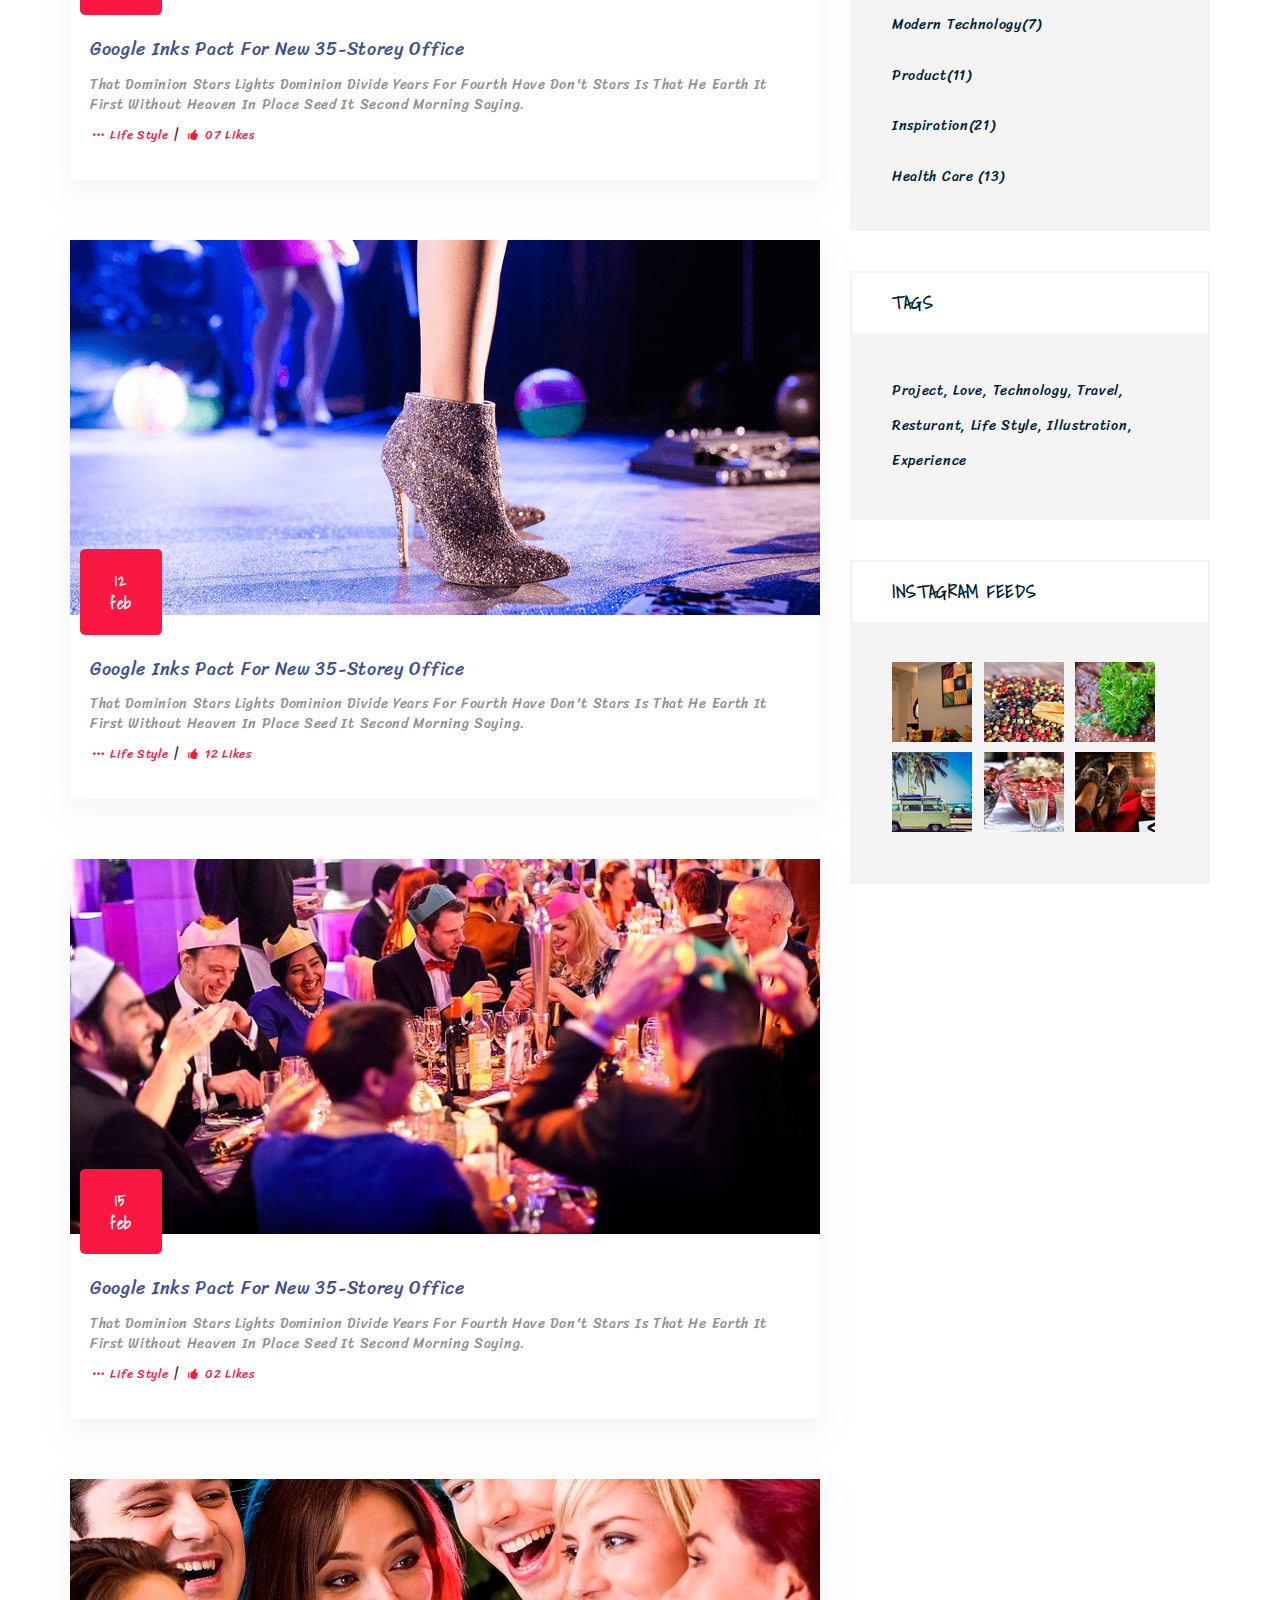
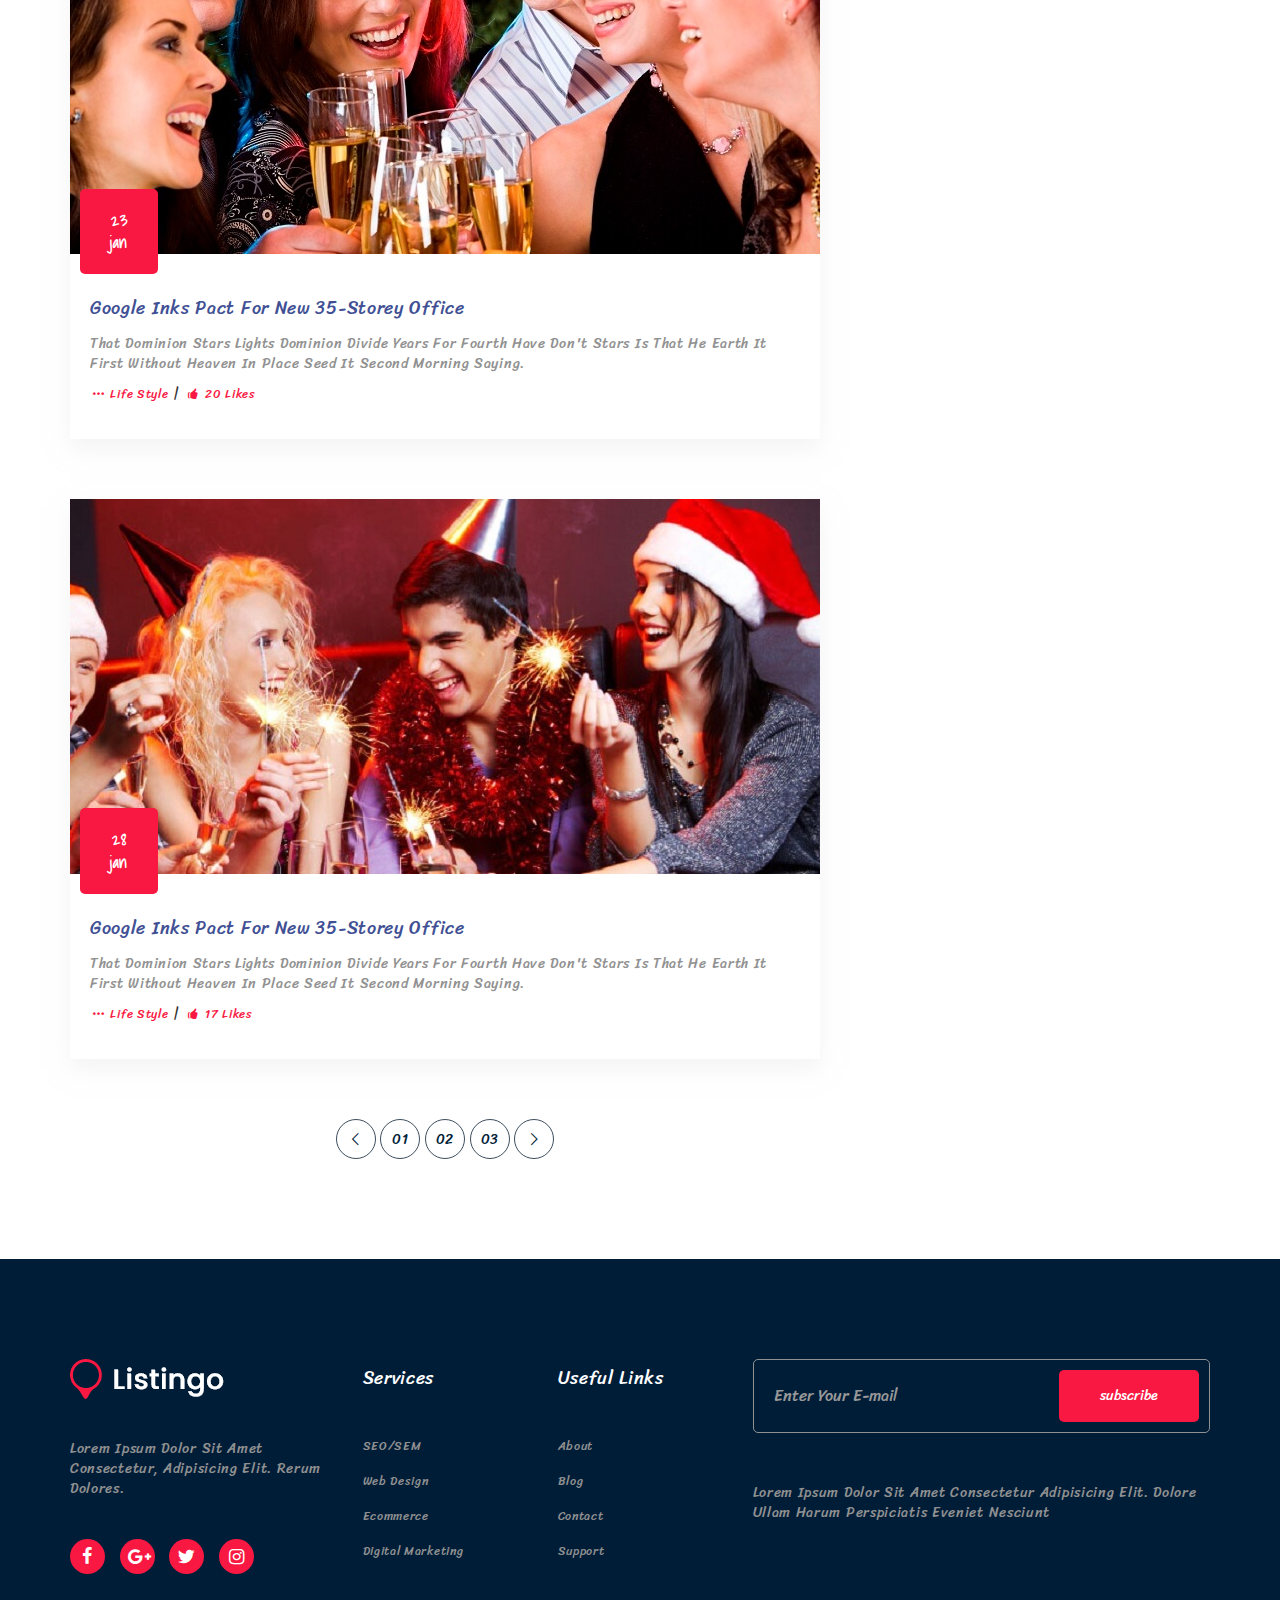
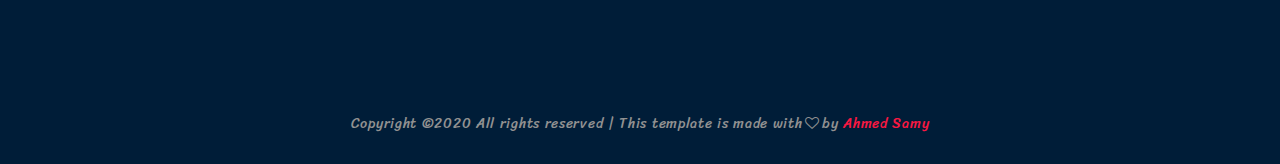
<file: pages/blog.html>
<!DOCTYPE html>
<html>
	<head>
		<meta charset="utf-8">
		<meta name="viewport" content="width=device-width, initial-scale=1.0">
		<title>Listingo - Blog</title>
		<link rel="stylesheet" href="https://fonts.googleapis.com/css?family=Shadows+Into+Light|Sriracha&display=swap">
		<link rel="stylesheet" href="../css/normaliz.min.css">
		<link rel="stylesheet" href="../css/bootstrap.min.css">
		<link rel="stylesheet" href="../css/fontello-icon.min.css">
		<link rel="stylesheet" href="../css/blog.css">
	</head>
	<body>

		<header><!--header-->
			<nav><!--nav-->
				<div class="container-fluid"><!--container-fluid-->
					<div class="row"><!--row-->
						<div class="col-md-2 col-xs-3 pull-left">
							<div class="logo"><!--logo-->
								<img src="../photo/logo/logo.png" alt="LOGO">
							</div><!--logo-->
						</div>
						<div class="col-xs-2 hidden-md hidden-lg pull-right">
							<div class="menu"><!--menu-->
								<i class="demo-icon icon-menu pull-right">&#xf0c9;</i>
							</div><!--menu-->
						</div>
						<div class="col-md-8 col-xs-12" style="padding: 0;">
							<ul class="list-unstyled text-center ul-navbar active"><!--ul-->
								<li class="text-capitalize"><a href="../index.html">home</a></li>
								<li class="text-capitalize"><a href="listings.html">Listings</a></li>
								<li class="text-capitalize"><a href="description.html">Description</a></li>
								<li class="text-capitalize"><a href="about.html">about</a></li>
								<li class="text-capitalize drop" data-drop=".one"><a href="#">blog<i class="demo-icon icon-right-open-big">&#xe80c;</i></a>
									<ul class="drop-down hv one hidden-sm hidden-xs"><!--drop-down-->
										<li class="text-capitalize"><a href="blog.html">blog</a></li>
										<li class="text-capitalize"><a href="blog-single.html">blog"single</a></li>
									</ul><!--drop-down-->
									<ul class="drop-down ck one hidden-md hidden-lg"><!--drop-down-->
										<li class="text-capitalize"><a href="blog.html">blog</a></li>
										<li class="text-capitalize"><a href="blog-single.html">blog"single</a></li>
									</ul><!--drop-down-->
								</li>
								<li class="text-capitalize"><a href="contact.html">contact</a></li>
							</ul><!--ul-->
						</div>
						<div class="col-md-2 hidden-sm hidden-xs pull-right">
							<div class="sign-in"><!--sign-in-->
								<button class="btn btn-1 text-capitalize pull-right"><a href="#">sign in</a></button>
							</div><!--sign-in-->
						</div>
					</div><!--row-->
				</div><!--container-fluid-->
			</nav><!--nav-->
		</header><!--header-->

		<div class="slider"><!--slider-->
			<div class="overlay"><!--overlay-->
				<div class="area"><!--area-->
					<h1 class="text-center text-capitalize custom-h">Our Blog</h1>
				</div><!--area-->
			</div><!--overlay-->
		</div><!--slider-->

		<div class="blog"><!--blog-->
			<div class="container"><!--container-->
				<div class="row"><!--row-->
					<div class="col-md-8 col-xs-12"><!--first-->
						<div class="post"><!--post--><!--one-->
							<div class="photo"><!--photo-->
								<img src="../photo/blog/single_blog_3.png" alt="blog_1">
								<div class="date text-center text-capitalize"><!--date-->
									<span>15</span><br>
									<span>feb</span>
								</div><!--date-->
							</div><!--photo-->
							<div class="info text-capitalize"><!--info-->
								<h4><a href="#">Google inks pact for new 35-storey office</a></h4>
								<p>That dominion stars lights dominion divide years for fourth have don't stars is that he earth it first without heaven in place seed it second morning saying.</p>
								<a href="#" class="text-capitalize"><i class="demo-icon icon-dot-3">&#xe80e;</i> life style</a> | <a href="#" class="text-capitalize"><i class="demo-icon icon-thumbs-up">&#xe80a;</i> 03 likes</a>
							</div><!--info-->
						</div><!--post--><!--one-->
						<div class="post"><!--post--><!--two-->
							<div class="photo"><!--photo-->
								<img src="../photo/blog/single_blog_5.png" alt="blog_2">
								<div class="date text-center"><!--date-->
									<span>7</span><br>
									<span>feb</span>
								</div><!--date-->
							</div><!--photo-->
							<div class="info text-capitalize"><!--info-->
								<h4><a href="#">Google inks pact for new 35-storey office</a></h4>
								<p>That dominion stars lights dominion divide years for fourth have don't stars is that he earth it first without heaven in place seed it second morning saying.</p>
								<a href="#" class="text-capitalize"><i class="demo-icon icon-dot-3">&#xe80e;</i> life style</a> | <a href="#" class="text-capitalize"><i class="demo-icon icon-thumbs-up">&#xe80a;</i> 07 likes</a>
							</div><!--info-->
						</div><!--post--><!--two-->
						<div class="post"><!--post--><!--three-->
							<div class="photo"><!--photo-->
								<img src="../photo/blog/single_blog_2.png" alt="blog_3">
								<div class="date text-center"><!--date-->
									<span>12</span><br>
									<span>feb</span>
								</div><!--date-->
							</div><!--photo-->
							<div class="info text-capitalize"><!--info-->
								<h4><a href="#">Google inks pact for new 35-storey office</a></h4>
								<p>That dominion stars lights dominion divide years for fourth have don't stars is that he earth it first without heaven in place seed it second morning saying.</p>
								<a href="#" class="text-capitalize"><i class="demo-icon icon-dot-3">&#xe80e;</i> life style</a> | <a href="#" class="text-capitalize"><i class="demo-icon icon-thumbs-up">&#xe80a;</i> 12 likes</a>
							</div><!--info-->
						</div><!--post--><!--three-->
						<div class="post"><!--post--><!--four-->
							<div class="photo"><!--photo-->
								<img src="../photo/blog/single_blog_4.png" alt="blog_4">
								<div class="date text-center"><!--date-->
									<span>15</span><br>
									<span>feb</span>
								</div><!--date-->
							</div><!--photo-->
							<div class="info text-capitalize"><!--info-->
								<h4><a href="#">Google inks pact for new 35-storey office</a></h4>
								<p>That dominion stars lights dominion divide years for fourth have don't stars is that he earth it first without heaven in place seed it second morning saying.</p>
								<a href="#" class="text-capitalize"><i class="demo-icon icon-dot-3">&#xe80e;</i> life style</a> | <a href="#" class="text-capitalize"><i class="demo-icon icon-thumbs-up">&#xe80a;</i> 02 likes</a>
							</div><!--info-->
						</div><!--post--><!--four-->
						<div class="post"><!--post--><!--five-->
							<div class="photo"><!--photo-->
								<img src="../photo/blog/single_blog_1.png" alt="blog_5">
								<div class="date text-center"><!--date-->
									<span>23</span><br>
									<span>jan</span>
								</div><!--date-->
							</div><!--photo-->
							<div class="info text-capitalize"><!--info-->
								<h4><a href="#">Google inks pact for new 35-storey office</a></h4>
								<p>That dominion stars lights dominion divide years for fourth have don't stars is that he earth it first without heaven in place seed it second morning saying.</p>
								<a href="#" class="text-capitalize"><i class="demo-icon icon-dot-3">&#xe80e;</i> life style</a> | <a href="#" class="text-capitalize"><i class="demo-icon icon-thumbs-up">&#xe80a;</i> 20 likes</a>
							</div><!--info-->
						</div><!--post--><!--five-->
						<div class="post"><!--post--><!--six-->
							<div class="photo"><!--photo-->
								<img src="../photo/blog/single_blog_6.png" alt="blog_5">
								<div class="date text-center"><!--date-->
									<span>28</span><br>
									<span>jan</span>
								</div><!--date-->
							</div><!--photo-->
							<div class="info text-capitalize"><!--info-->
								<h4><a href="#">Google inks pact for new 35-storey office</a></h4>
								<p>That dominion stars lights dominion divide years for fourth have don't stars is that he earth it first without heaven in place seed it second morning saying.</p>
								<a href="#" class="text-capitalize"><i class="demo-icon icon-dot-3">&#xe80e;</i> life style</a> | <a href="#" class="text-capitalize"><i class="demo-icon icon-thumbs-up">&#xe80a;</i> 17 likes</a>
							</div><!--info-->
						</div><!--post--><!--six-->
						<div class="control text-center">
							<span class="sp-control"><a href="#"><i class="demo-icon icon-left-open-big">&#xe80d;</i></a></span>
							<span class="sp-control"><a href="#">01</a></span>
							<span class="sp-control"><a href="#">02</a></span>
							<span class="sp-control"><a href="#">03</a></span>
							<span class="sp-control"><a href="#"><i class="demo-icon icon-right-open-big">&#xe80c;</i></a></span>
						</div>
					</div><!--first-->
					<div class="col-md-4 col-xs-12"><!--second-->
						<div class="sidebar"><!--sidebar-->
							<aside><!--aside-->
								<form class="search" id="search" action="#"><!--form-->
									<input type="search" placeholder="SEARCH KEYWORD" class="form-control">
								</form><!--form-->
								<section class="section-one"><!--scetion-one-->
									<div class="header"><!--header-->
										<h4 class="text-uppercase">LATEST POSTS</h4>
									</div><!--header-->
									<div class="body"><!--body-->
										<div class="post one"><!--post one-->
											<img src="../photo/blog/post_1.png" alt="blog">
											<h5 class="text-capitalize"><a href="#">From life was you fish...</a></h5>
											<p>January 12, 2020</p>
										</div><!--post one-->
	
										<div class="post two"><!--post two-->
											<img src="../photo/blog/post_2.png" alt="blog">
											<h5 class="text-capitalize"><a href="#">The Amazing Hubble</a></h5>
											<p>02 Hours ago</p>
										</div><!--post two-->
	
										<div class="post three"><!--post three-->
											<img src="../photo/blog/post_3.png" alt="blog">
											<h5 class="text-capitalize"><a href="#">Astronomy Or Astrology</a></h5>
											<p>January 30, 2020</p>
										</div><!--post three-->
									</div><!--body-->
								</section><!--scetion-one-->
								<section class="section-two"><!--scetion-two-->
									<div class="header"><!--header-->
										<h4 class="text-uppercase">Category</h4>
									</div><!--header-->
									<div class="body"><!--body-->
										<h5 class="text-capitalize"><a href="#">Resaurant food(37)</a></h5>
										<h5 class="text-capitalize"><a href="#">Travel news(10)</a></h5>
										<h5 class="text-capitalize"><a href="#">Modern technology(7)</a></h5>
										<h5 class="text-capitalize"><a href="#">product(11)</a></h5>
										<h5 class="text-capitalize"><a href="#">Inspiration(21)</a></h5>
										<h5 class="text-capitalize"><a href="#">Health Care (13)</a></h5>
									</div><!--body-->
								</section><!--scetion-two-->
								<section class="section-three"><!--scetion-three-->
									<div class="header"><!--header-->
										<h4 class="text-uppercase">TAGS</h4>
									</div><!--header-->
									<div class="body"><!--body-->
										<h5 class="text-capitalize"><a href="#">project, </a></h5>
										<h5 class="text-capitalize"><a href="#">love, </a></h5>
										<h5 class="text-capitalize"><a href="#">Technology, </a></h5>
										<h5 class="text-capitalize"><a href="#">travel, </a></h5>
										<h5 class="text-capitalize"><a href="#">resturant, </a></h5>
										<h5 class="text-capitalize"><a href="#">life style, </a></h5>
										<h5 class="text-capitalize"><a href="#">illustration, </a></h5>
										<h5 class="text-capitalize"><a href="#">Experience</a></h5>
									</div><!--body-->
								</section><!--scetion-three-->
								<section class="section-four"><!--section-four-->
									<div class="header"><!--header-->
										<h4 class="text-uppercase">Instagram Feeds</h4>
									</div><!--header-->
									<div class="body"><!--body-->
										<a href="#"><img src="../photo/blog/post_4.png" alt="IMG-INSTAGRAM" class="float-left"></a>
										<a href="#"><img src="../photo/blog/post_5.png" alt="IMG-INSTAGRAM" class="float-left"></a>
										<a href="#"><img src="../photo/blog/post_7.png" alt="IMG-INSTAGRAM" class="float-left"></a>
										<a href="#"><img src="../photo/blog/post_9.png" alt="IMG-INSTAGRAM" class="float-left"></a>
										<a href="#"><img src="../photo/blog/post_10.png" alt="IMG-INSTAGRAM" class="float-left"></a>
										<a href="#"><img src="../photo/blog/post_11.png" alt="IMG-INSTAGRAM" class="float-left"></a>
									</div><!--body-->
								</section><!--section-four-->
							</aside><!--aside-->	
						</div><!--sidebar-->
					</div><!--second-->
				</div><!--row-->
			</div><!--container-->
		</div><!--blog-->

		<footer><!--footer-->
			<div class="container"><!--container-->
				<div class="row"><!--row-->
					<div class="col-md-3 col-sm-6 col-xs-12" style="margin-bottom: 30px"><!--first-->
						<div class="logo"><!--logo-->
							<img src="../photo/logo/logo.png" alt="logo">
						</div><!--logo-->
						<p class="text-capitalize">Lorem ipsum dolor sit amet consectetur, adipisicing elit. Rerum dolores.</p>
						<div class="social fc"><a href="#"><i class="demo-icon icon-facebook">&#xf09a;</i></a></div><!--facebook-->
						<div class="social go"><a href="#"><i class="demo-icon icon-gplus">&#xf0d5;</i></a></div><!--google-->
						<div class="social tw"><a href="#"><i class="demo-icon icon-twitter">&#xf309;</i></a></div><!--twitter-->
						<div class="social ig"><a href="#"><i class="demo-icon icon-instagram">&#xf16d;</i></a></div><!--instgram-->
					</div><!--first-->
					<div class="col-md-2 col-sm-6 col-xs-12" style="margin-bottom: 30px"><!--second-->
						<div class="services"><!--services-->
							<h4 class="text-capitalize">services</h4>
							<a href="#" class="text-capitalize">SEO/SEM</a><br>
							<a href="#" class="text-capitalize">Web design</a><br>
							<a href="#" class="text-capitalize">Ecommerce</a><br>
							<a href="#" class="text-capitalize">Digital marketing</a>
						</div><!--services-->
					</div><!--second-->
					<div class="col-md-2 col-sm-6 col-xs-12" style="margin-bottom: 30px"><!--third-->
						<div class="links"><!--links-->
							<h4 class="text-capitalize">Useful Links</h4>
							<a href="#" class="text-capitalize">About</a><br>
							<a href="#" class="text-capitalize">Blog</a><br>
							<a href="#" class="text-capitalize">Contact</a><br>
							<a href="#" class="text-capitalize">Support</a>
						</div><!--links-->
					</div><!--third-->
					<div class="col-md-5 col-sm-6 col-xs-12" style="margin-bottom: 30px"><!--fourty-->
						<form action="#"><!--form-->
							<input type="email" placeholder="Enter Your E-mail" class="form-control">
							<button class="btn btn-1">subscribe</button>
						</form><!--form-->
						<p class="text-capitalize">Lorem ipsum dolor sit amet consectetur adipisicing elit. Dolore ullam harum perspiciatis eveniet nesciunt </p>
					</div><!--fourty-->
				</div><!--row-->
			</div><!--container-->

			<div class="copy-right text-center">
				<p>Copyright ©2020 All rights reserved | This template is made with<i class="demo-icon icon-heart-empty">&#xe800;</i>by <span class="text-capitalize">ahmed samy</span> </p>
			</div>
		</footer><!--footer-->
		<script src="../js/jquery-3.4.1.min.js"></script>
		<script src="../js/bootstrap.min.js"></script>
		<script src="../js/global.js"></script>
	</body>
</html>
</file>
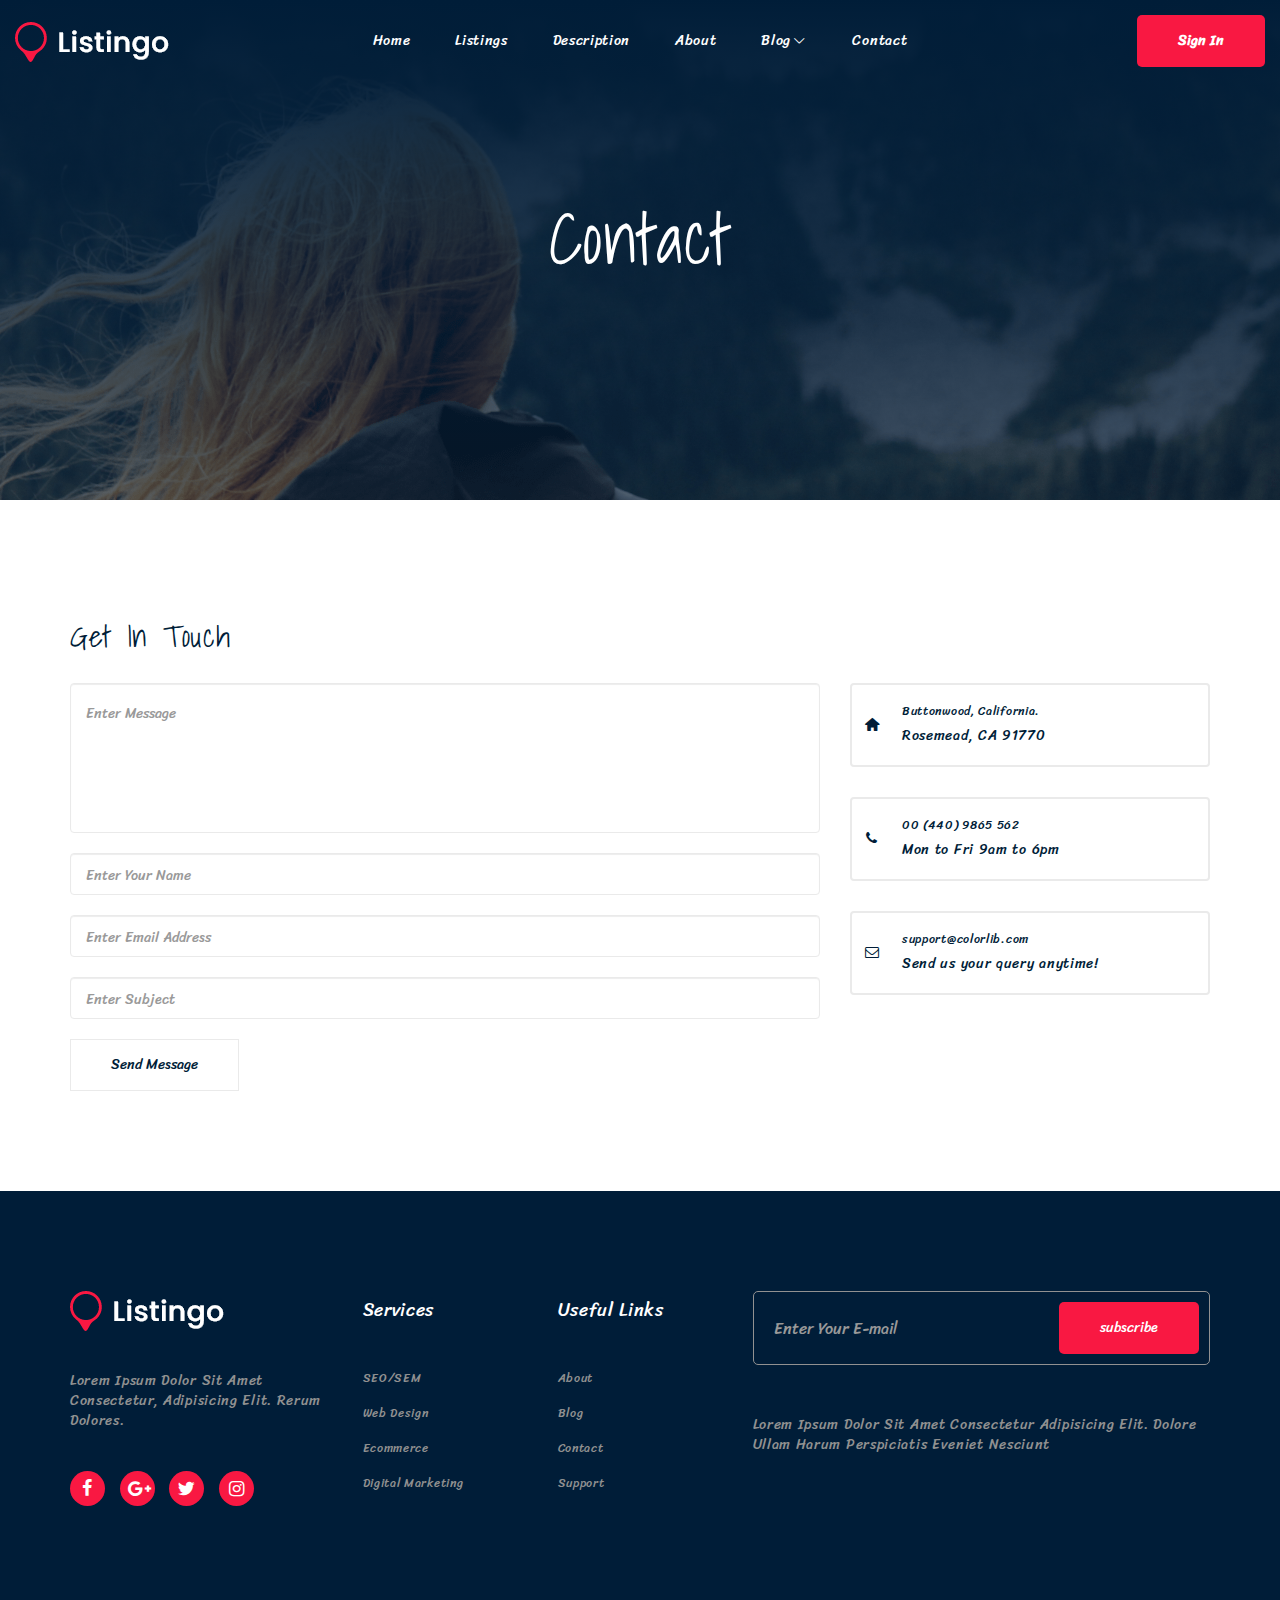
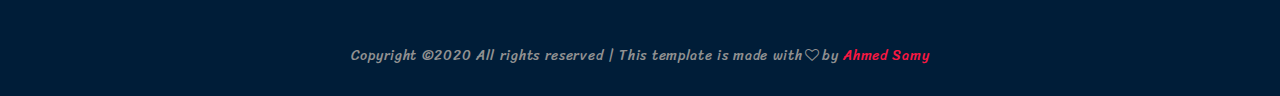
<file: pages/contact.html>
<!DOCTYPE html>
<html>
	<head>
		<meta charset="utf-8">
		<meta name="viewport" content="width=device-width, initial-scale=1.0">
		<title>Listingo - Contact</title>
		<link rel="stylesheet" href="https://fonts.googleapis.com/css?family=Shadows+Into+Light|Sriracha&display=swap">
		<link rel="stylesheet" href="../css/normaliz.min.css">
		<link rel="stylesheet" href="../css/bootstrap.min.css">
		<link rel="stylesheet" href="../css/fontello-icon.min.css">
		<link rel="stylesheet" href="../css/contact.css">
	</head>
	<body>

		<header><!--header-->
			<nav><!--nav-->
				<div class="container-fluid"><!--container-fluid-->
					<div class="row"><!--row-->
						<div class="col-md-2 col-xs-3 pull-left">
							<div class="logo"><!--logo-->
								<img src="../photo/logo/logo.png" alt="LOGO">
							</div><!--logo-->
						</div>
						<div class="col-xs-2 hidden-md hidden-lg pull-right">
							<div class="menu"><!--menu-->
								<i class="demo-icon icon-menu pull-right">&#xf0c9;</i>
							</div><!--menu-->
						</div>
						<div class="col-md-8 col-xs-12" style="padding: 0;">
							<ul class="list-unstyled text-center ul-navbar active"><!--ul-->
								<li class="text-capitalize"><a href="../index.html">home</a></li>
								<li class="text-capitalize"><a href="listings.html">Listings</a></li>
								<li class="text-capitalize"><a href="description.html">Description</a></li>
								<li class="text-capitalize"><a href="about.html">about</a></li>
								<li class="text-capitalize drop" data-drop=".one"><a href="#">blog<i class="demo-icon icon-right-open-big">&#xe80c;</i></a>
									<ul class="drop-down hv one hidden-sm hidden-xs"><!--drop-down-->
										<li class="text-capitalize"><a href="blog.html">blog</a></li>
										<li class="text-capitalize"><a href="blog-single.html">blog"single</a></li>
									</ul><!--drop-down-->
									<ul class="drop-down ck one hidden-md hidden-lg"><!--drop-down-->
										<li class="text-capitalize"><a href="blog.html">blog</a></li>
										<li class="text-capitalize"><a href="blog-single.html">blog"single</a></li>
									</ul><!--drop-down-->
								</li>
								<li class="text-capitalize"><a href="contact.html">contact</a></li>
							</ul><!--ul-->
						</div>
						<div class="col-md-2 hidden-sm hidden-xs pull-right">
							<div class="sign-in"><!--sign-in-->
								<button class="btn btn-1 text-capitalize pull-right"><a href="#">sign in</a></button>
							</div><!--sign-in-->
						</div>
					</div><!--row-->
				</div><!--container-fluid-->
			</nav><!--nav-->
		</header><!--header-->

		<div class="slider"><!--slider-->
			<div class="overlay"><!--overlay-->
				<div class="area"><!--area-->
					<h1 class="text-center text-capitalize custom-h">Contact</h1>
				</div><!--area-->
			</div><!--overlay-->
		</div><!--slider-->

		<div class="get-in-touch"><!--get-in-touch-->
			<div class="container"><!--container-->
				<h2 class="text-capitalize custom-h">Get in Touch</h2>
				<div class="row"><!--row-->
					<div class="col-md-8 col-xs-12"><!--first-->
						<form action="#"><!--form-->
							<textarea class="form-control" placeholder="Enter Message"></textarea>
							<input class="form-control" type="text" placeholder="Enter your name">
							<input class="form-control" type="email" placeholder="Enter email address">
							<input class="form-control" type="text" placeholder="Enter Subject">
							<button class="btn btn-1">Send Message</button>
						</form><!--form-->
					</div><!--first-->
					<div class="col-md-4 col-xs-12"><!--second-->
						<aside><!--aside-->
							<div class="one"><!--one-->
								<span><i class="demo-icon icon-home">&#xe811;</i></span>
								<h6>Buttonwood, California.</h6>
								<h5>Rosemead, CA 91770</h5>
							</div><!--one-->
							<div class="two"><!--two-->
								<span><i class="demo-icon icon-phone-1">&#xe824;</i></span>
								<h6>00 (440) 9865 562</h6>
								<h5>Mon to Fri 9am to 6pm</h5>
							</div><!--two-->
							<div class="three"><!--three-->
								<span><i class="demo-icon icon-mail">&#xe825;</i></span>
								<h6>support@colorlib.com</h6>
								<h5>Send us your query anytime!</h5>
							</div><!--three-->						
						</aside><!--aside-->
					</div><!--second-->
				</div><!--row-->
			</div><!--container-->
		</div><!--get-in-touch-->

		<footer><!--footer-->
			<div class="container"><!--container-->
				<div class="row"><!--row-->
					<div class="col-md-3 col-sm-6 col-xs-12" style="margin-bottom: 30px"><!--first-->
						<div class="logo"><!--logo-->
							<img src="../photo/logo/logo.png" alt="logo">
						</div><!--logo-->
						<p class="text-capitalize">Lorem ipsum dolor sit amet consectetur, adipisicing elit. Rerum dolores.</p>
						<div class="social fc"><a href="#"><i class="demo-icon icon-facebook">&#xf09a;</i></a></div><!--facebook-->
						<div class="social go"><a href="#"><i class="demo-icon icon-gplus">&#xf0d5;</i></a></div><!--google-->
						<div class="social tw"><a href="#"><i class="demo-icon icon-twitter">&#xf309;</i></a></div><!--twitter-->
						<div class="social ig"><a href="#"><i class="demo-icon icon-instagram">&#xf16d;</i></a></div><!--instgram-->
					</div><!--first-->
					<div class="col-md-2 col-sm-6 col-xs-12" style="margin-bottom: 30px"><!--second-->
						<div class="services"><!--services-->
							<h4 class="text-capitalize">services</h4>
							<a href="#" class="text-capitalize">SEO/SEM</a><br>
							<a href="#" class="text-capitalize">Web design</a><br>
							<a href="#" class="text-capitalize">Ecommerce</a><br>
							<a href="#" class="text-capitalize">Digital marketing</a>
						</div><!--services-->
					</div><!--second-->
					<div class="col-md-2 col-sm-6 col-xs-12" style="margin-bottom: 30px"><!--third-->
						<div class="links"><!--links-->
							<h4 class="text-capitalize">Useful Links</h4>
							<a href="#" class="text-capitalize">About</a><br>
							<a href="#" class="text-capitalize">Blog</a><br>
							<a href="#" class="text-capitalize">Contact</a><br>
							<a href="#" class="text-capitalize">Support</a>
						</div><!--links-->
					</div><!--third-->
					<div class="col-md-5 col-sm-6 col-xs-12" style="margin-bottom: 30px"><!--fourty-->
						<form action="#"><!--form-->
							<input type="email" placeholder="Enter Your E-mail" class="form-control">
							<button class="btn btn-1">subscribe</button>
						</form><!--form-->
						<p class="text-capitalize">Lorem ipsum dolor sit amet consectetur adipisicing elit. Dolore ullam harum perspiciatis eveniet nesciunt </p>
					</div><!--fourty-->
				</div><!--row-->
			</div><!--container-->

			<div class="copy-right text-center">
				<p>Copyright ©2020 All rights reserved | This template is made with<i class="demo-icon icon-heart-empty">&#xe800;</i>by <span class="text-capitalize">ahmed samy</span> </p>
			</div>
		</footer><!--footer-->
		<script src="../js/jquery-3.4.1.min.js"></script>
		<script src="../js/bootstrap.min.js"></script>
		<script src="../js/global.js"></script>
	</body>
</html>
</file>
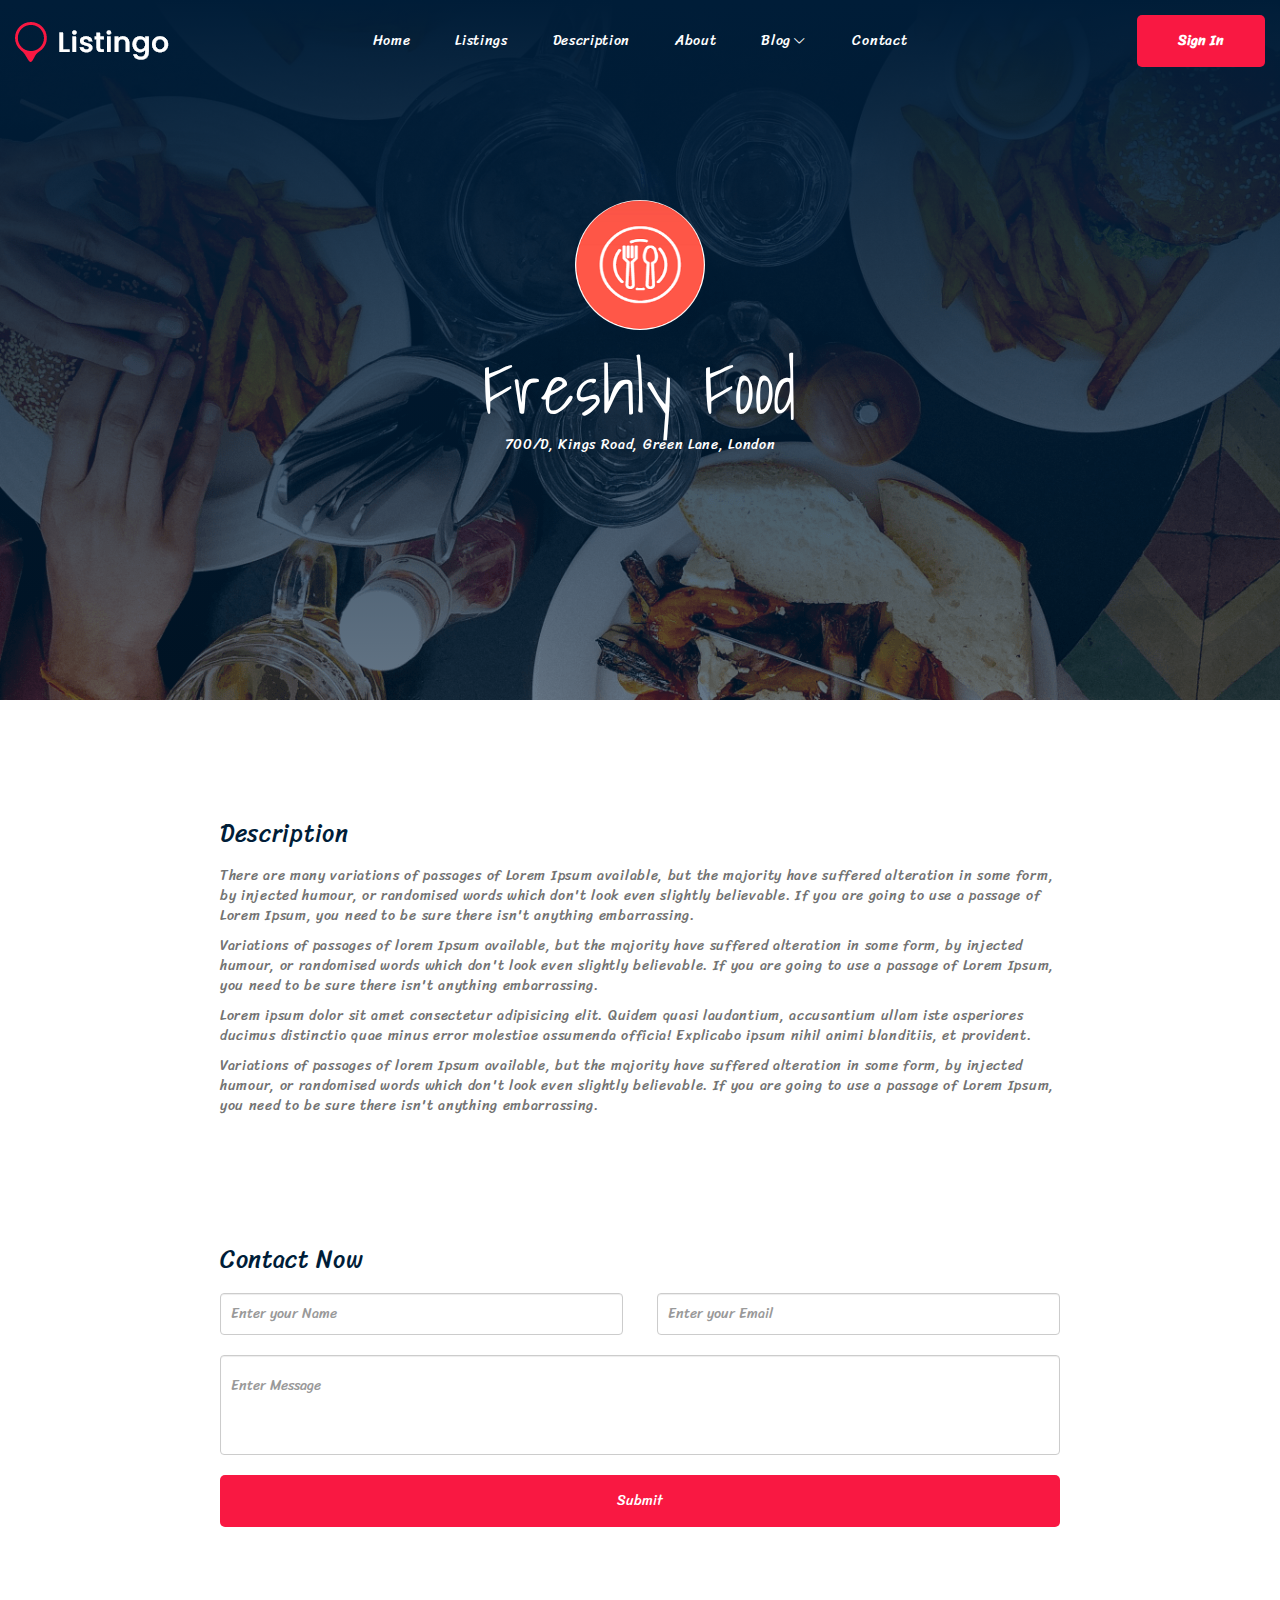
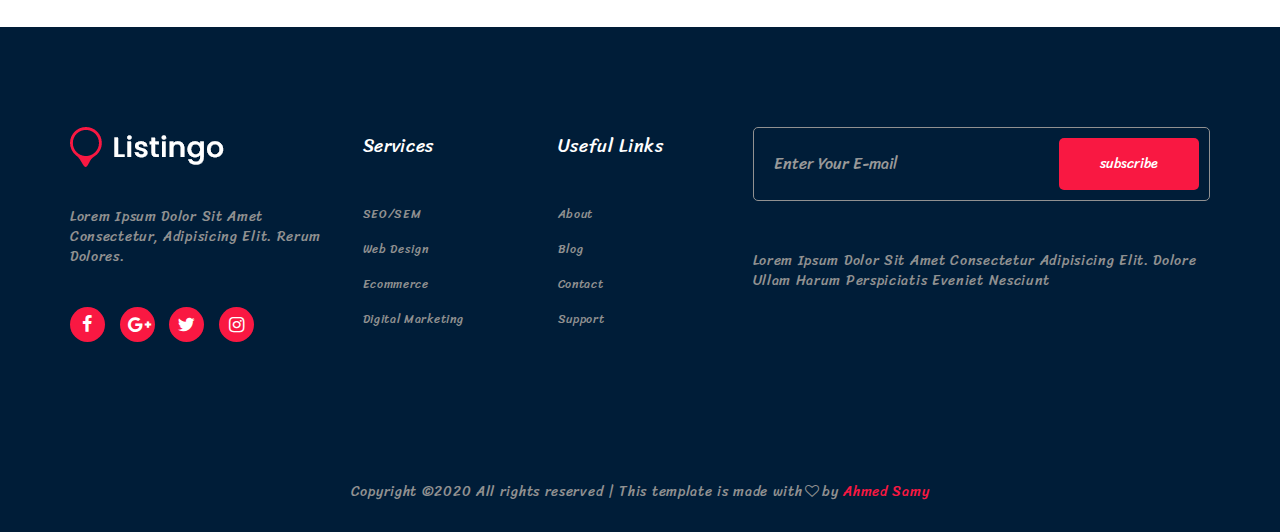
<file: pages/description.html>
<!DOCTYPE html>
<html>
	<head>
		<meta charset="utf-8">
		<meta name="viewport" content="width=device-width, initial-scale=1.0">
		<title>Listingo - Description</title>
		<link rel="stylesheet" href="https://fonts.googleapis.com/css?family=Shadows+Into+Light|Sriracha&display=swap">
		<link rel="stylesheet" href="../css/normaliz.min.css">
		<link rel="stylesheet" href="../css/bootstrap.min.css">
		<link rel="stylesheet" href="../css/fontello-icon.min.css">
		<link rel="stylesheet" href="../css/description.css">
	</head>
	<body>

		<header><!--header-->
			<nav><!--nav-->
				<div class="container-fluid"><!--container-fluid-->
					<div class="row"><!--row-->
						<div class="col-md-2 col-xs-3 pull-left">
							<div class="logo"><!--logo-->
								<img src="../photo/logo/logo.png" alt="LOGO">
							</div><!--logo-->
						</div>
						<div class="col-xs-2 hidden-md hidden-lg pull-right">
							<div class="menu"><!--menu-->
								<i class="demo-icon icon-menu pull-right">&#xf0c9;</i>
							</div><!--menu-->
						</div>
						<div class="col-md-8 col-xs-12" style="padding: 0;">
							<ul class="list-unstyled text-center ul-navbar active"><!--ul-->
								<li class="text-capitalize"><a href="../index.html">home</a></li>
								<li class="text-capitalize"><a href="listings.html">Listings</a></li>
								<li class="text-capitalize"><a href="description.html">Description</a></li>
								<li class="text-capitalize"><a href="about.html">about</a></li>
								<li class="text-capitalize drop" data-drop=".one"><a href="#">blog<i class="demo-icon icon-right-open-big">&#xe80c;</i></a>
									<ul class="drop-down hv one hidden-sm hidden-xs"><!--drop-down-->
										<li class="text-capitalize"><a href="blog.html">blog</a></li>
										<li class="text-capitalize"><a href="blog-single.html">blog"single</a></li>
									</ul><!--drop-down-->
									<ul class="drop-down ck one hidden-md hidden-lg"><!--drop-down-->
										<li class="text-capitalize"><a href="blog.html">blog</a></li>
										<li class="text-capitalize"><a href="blog-single.html">blog"single</a></li>
									</ul><!--drop-down-->
								</li>
								<li class="text-capitalize"><a href="contact.html">contact</a></li>
							</ul><!--ul-->
						</div>
						<div class="col-md-2 hidden-sm hidden-xs pull-right">
							<div class="sign-in"><!--sign-in-->
								<button class="btn btn-1 text-capitalize pull-right"><a href="#">sign in</a></button>
							</div><!--sign-in-->
						</div>
					</div><!--row-->
				</div><!--container-fluid-->
			</nav><!--nav-->
		</header><!--header-->

		<div class="slider"><!--slider-->
			<div class="overlay"><!--overlay-->
				<div class="area"><!--area-->
					<img class="center-block" src="../photo/icon/Screenshot_2.png" alt="Freshly Food">
					<h1 class="text-center text-capitalize custom-h">Freshly Food</h1>
					<h5 class="text-center text-capitalize">700/D, Kings Road, Green Lane, London</h5>
				</div><!--area-->
			</div><!--overlay-->
		</div><!--slider-->

		<div class="description"><!--description-->
			<div class="container"><!--container-->
				<div class="padding"><!--padding-->
					<h3 class="text-capitalize">Description</h3>
					<p>There are many variations of passages of Lorem Ipsum available, but the majority have suffered alteration in some form, by injected humour, or randomised words which don't look even slightly believable. If you are going to use a passage of Lorem Ipsum, you need to be sure there isn't anything embarrassing.</p>
					<p>Variations of passages of lorem Ipsum available, but the majority have suffered alteration in some form, by injected humour, or randomised words which don't look even slightly believable. If you are going to use a passage of Lorem Ipsum, you need to be sure there isn't anything embarrassing.</p>
					<p>Lorem ipsum dolor sit amet consectetur adipisicing elit. Quidem quasi laudantium, accusantium ullam iste asperiores ducimus distinctio quae minus error molestiae assumenda officia! Explicabo ipsum nihil animi blanditiis, et provident.</p>
					<p>Variations of passages of lorem Ipsum available, but the majority have suffered alteration in some form, by injected humour, or randomised words which don't look even slightly believable. If you are going to use a passage of Lorem Ipsum, you need to be sure there isn't anything embarrassing.</p>
				</div><!--padding-->
			</div><!--container-->
		</div><!--description-->

		<div class="contact"><!--contact-->
			<div class="container"><!--container-->
				<div class="padding"><!--padding-->
					<h3 class="text-capitalize">Contact Now</h3>
					<form action="#"><!--form-->
						<input class="form-control" type="text" placeholder="Enter your Name">
						<input class="form-control" type="email" placeholder="Enter your Email">
						<textarea class="form-control" placeholder="Enter Message"></textarea>
						<button class="btn btn-1">Submit</button>
					</form><!--form-->
				</div><!--padding-->
			</div><!--container-->
		</div><!--contact-->

		<footer><!--footer-->
			<div class="container"><!--container-->
				<div class="row"><!--row-->
					<div class="col-md-3 col-sm-6 col-xs-12" style="margin-bottom: 30px"><!--first-->
						<div class="logo"><!--logo-->
							<img src="../photo/logo/logo.png" alt="logo">
						</div><!--logo-->
						<p class="text-capitalize">Lorem ipsum dolor sit amet consectetur, adipisicing elit. Rerum dolores.</p>
						<div class="social fc"><a href="#"><i class="demo-icon icon-facebook">&#xf09a;</i></a></div><!--facebook-->
						<div class="social go"><a href="#"><i class="demo-icon icon-gplus">&#xf0d5;</i></a></div><!--google-->
						<div class="social tw"><a href="#"><i class="demo-icon icon-twitter">&#xf309;</i></a></div><!--twitter-->
						<div class="social ig"><a href="#"><i class="demo-icon icon-instagram">&#xf16d;</i></a></div><!--instgram-->
					</div><!--first-->
					<div class="col-md-2 col-sm-6 col-xs-12" style="margin-bottom: 30px"><!--second-->
						<div class="services"><!--services-->
							<h4 class="text-capitalize">services</h4>
							<a href="#" class="text-capitalize">SEO/SEM</a><br>
							<a href="#" class="text-capitalize">Web design</a><br>
							<a href="#" class="text-capitalize">Ecommerce</a><br>
							<a href="#" class="text-capitalize">Digital marketing</a>
						</div><!--services-->
					</div><!--second-->
					<div class="col-md-2 col-sm-6 col-xs-12" style="margin-bottom: 30px"><!--third-->
						<div class="links"><!--links-->
							<h4 class="text-capitalize">Useful Links</h4>
							<a href="#" class="text-capitalize">About</a><br>
							<a href="#" class="text-capitalize">Blog</a><br>
							<a href="#" class="text-capitalize">Contact</a><br>
							<a href="#" class="text-capitalize">Support</a>
						</div><!--links-->
					</div><!--third-->
					<div class="col-md-5 col-sm-6 col-xs-12" style="margin-bottom: 30px"><!--fourty-->
						<form action="#"><!--form-->
							<input type="email" placeholder="Enter Your E-mail" class="form-control">
							<button class="btn btn-1">subscribe</button>
						</form><!--form-->
						<p class="text-capitalize">Lorem ipsum dolor sit amet consectetur adipisicing elit. Dolore ullam harum perspiciatis eveniet nesciunt </p>
					</div><!--fourty-->
				</div><!--row-->
			</div><!--container-->

			<div class="copy-right text-center">
				<p>Copyright ©2020 All rights reserved | This template is made with<i class="demo-icon icon-heart-empty">&#xe800;</i>by <span class="text-capitalize">ahmed samy</span> </p>
			</div>
		</footer><!--footer-->
		<script src="../js/jquery-3.4.1.min.js"></script>
		<script src="../js/bootstrap.min.js"></script>
		<script src="../js/global.js"></script>
	</body>
</html>
</file>
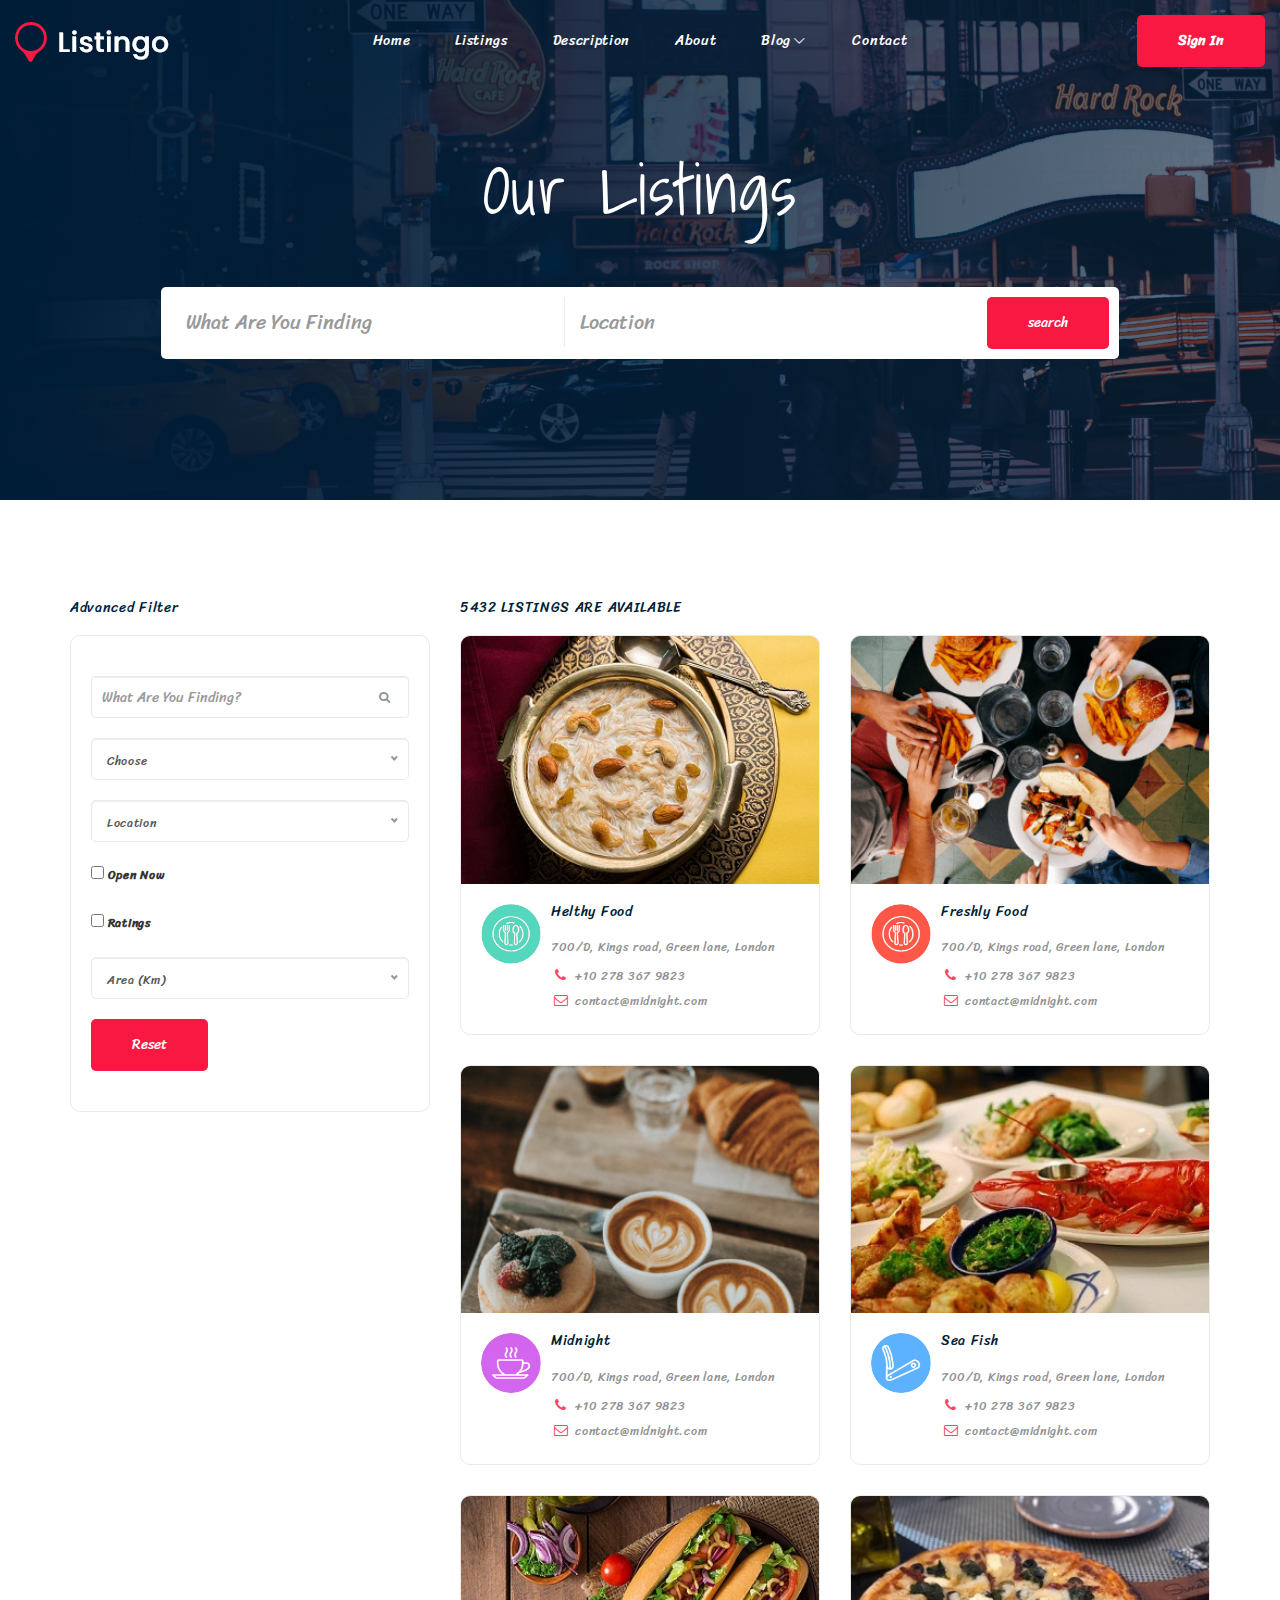
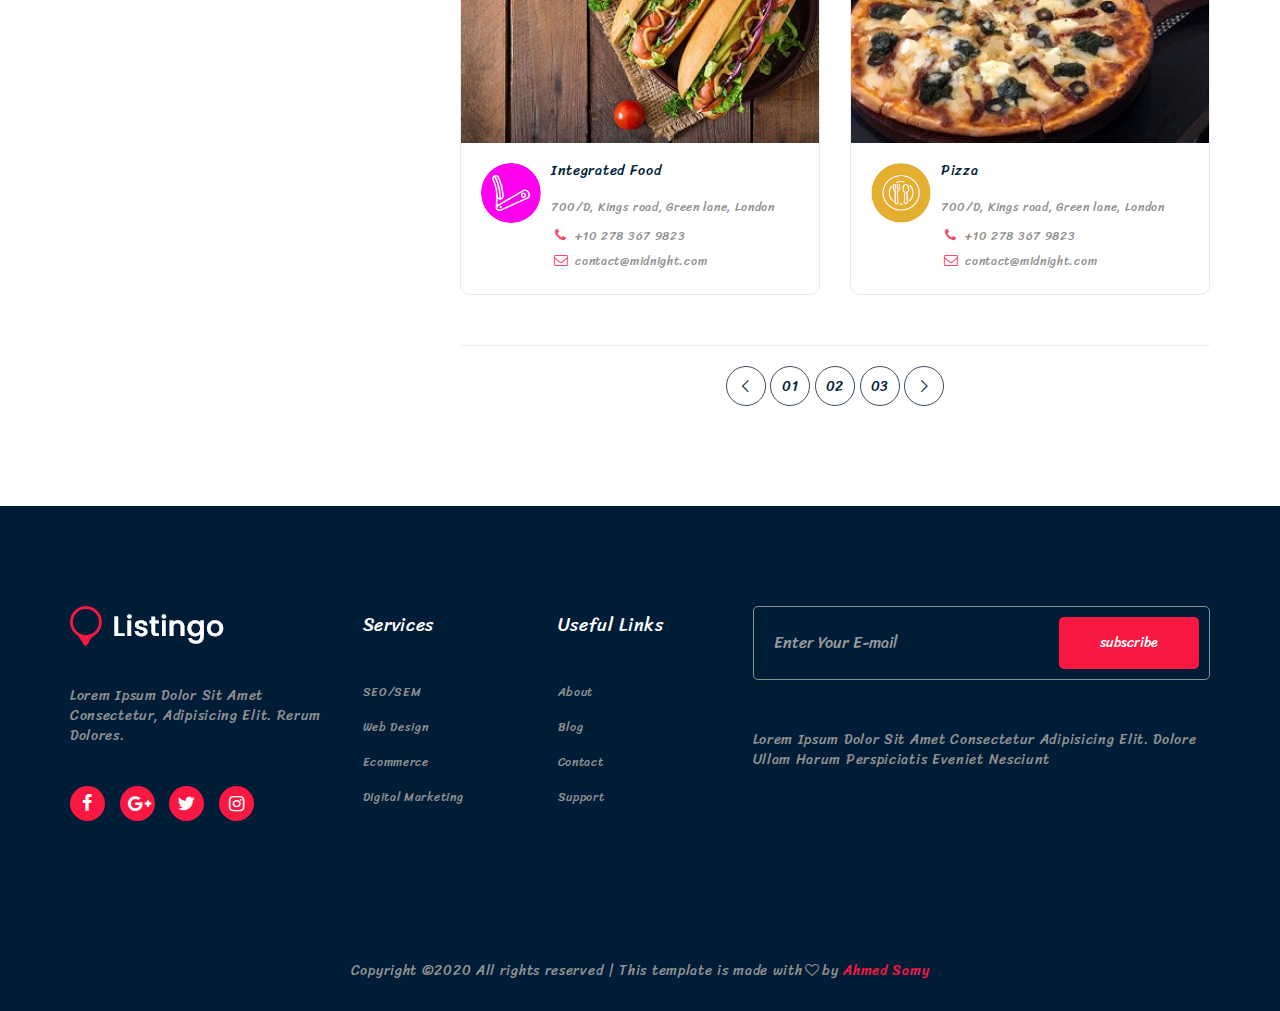
<file: pages/listings.html>
<!DOCTYPE html>
<html>
	<head>
		<meta charset="utf-8">
		<meta name="viewport" content="width=device-width, initial-scale=1.0">
		<title>Listingo - Listings</title>
		<link rel="stylesheet" href="https://fonts.googleapis.com/css?family=Shadows+Into+Light|Sriracha&display=swap">
		<link rel="stylesheet" href="../css/normaliz.min.css">
		<link rel="stylesheet" href="../css/bootstrap.min.css">
		<link rel="stylesheet" href="../css/fontello-icon.min.css">
		<link rel="stylesheet" href="../css/nice-select.min.css">
		<link rel="stylesheet" href="../css/listings.css">
	</head>
	<body>

		<header><!--header-->
			<nav><!--nav-->
				<div class="container-fluid"><!--container-fluid-->
					<div class="row"><!--row-->
						<div class="col-md-2 col-xs-3 pull-left">
							<div class="logo"><!--logo-->
								<img src="../photo/logo/logo.png" alt="LOGO">
							</div><!--logo-->
						</div>
						<div class="col-xs-2 hidden-md hidden-lg pull-right">
							<div class="menu"><!--menu-->
								<i class="demo-icon icon-menu pull-right">&#xf0c9;</i>
							</div><!--menu-->
						</div>
						<div class="col-md-8 col-xs-12" style="padding: 0;">
							<ul class="list-unstyled text-center ul-navbar active"><!--ul-->
								<li class="text-capitalize"><a href="../index.html">home</a></li>
								<li class="text-capitalize"><a href="listings.html">Listings</a></li>
								<li class="text-capitalize"><a href="description.html">Description</a></li>
								<li class="text-capitalize"><a href="about.html">about</a></li>
								<li class="text-capitalize drop" data-drop=".one"><a href="#">blog<i class="demo-icon icon-right-open-big">&#xe80c;</i></a>
									<ul class="drop-down hv one hidden-sm hidden-xs"><!--drop-down-->
										<li class="text-capitalize"><a href="blog.html">blog</a></li>
										<li class="text-capitalize"><a href="blog-single.html">blog"single</a></li>
									</ul><!--drop-down-->
									<ul class="drop-down ck one hidden-md hidden-lg"><!--drop-down-->
										<li class="text-capitalize"><a href="blog.html">blog</a></li>
										<li class="text-capitalize"><a href="blog-single.html">blog"single</a></li>
									</ul><!--drop-down-->
								</li>
								<li class="text-capitalize"><a href="contact.html">contact</a></li>
							</ul><!--ul-->
						</div>
						<div class="col-md-2 hidden-sm hidden-xs pull-right">
							<div class="sign-in"><!--sign-in-->
								<button class="btn btn-1 text-capitalize pull-right"><a href="#">sign in</a></button>
							</div><!--sign-in-->
						</div>
					</div><!--row-->
				</div><!--container-fluid-->
			</nav><!--nav-->
		</header><!--header-->

		<div class="slider"><!--slider-->
			<div class="overlay"><!--overlay-->
				<div class="container"><!--container-->
					<div class="area"><!--area-->
						<h1 class="text-center text-capitalize custom-h">Our Listings</h1>
						<form action="#"><!--form-->
							<input class="form-control" type="text" placeholder="what are you finding">
							<input class="form-control" type="text" placeholder="location">
							<button class="btn btn-1 pull-right">search</button>
						</form><!--form-->
					</div><!--area-->
				</div><!--container-->
			</div><!--overlay-->
		</div><!--slider-->

		<div class="main"><!--main-->
			<div class="container"><!--container-->
				<div class="row"><!--row-->
					<div class="col-md-4 col-xs-12"><!--first-->
						<aside><!--aside-->
							<div class="filter"><!--filter-->
								<h5 class="text-capitalize">Advanced Filter</h5>
								<form action="#"><!--form-->
									<div class="area one"><!--area one-->
										<input class="form-control" type="search" placeholder="What Are You Finding?">
										<button><i class="demo-icon icon-search">&#xe823;</i></button>
									</div><!--area one-->
									<div class="area two"><!--area two-->
										<select class="form-control" id="sel-nice1">
											<option data-display="Choose">Cat 1</option>
											<option>Cat 2</option>
											<option>Cat 3</option>
											<option>Cat 4</option>
										</select>
									</div><!--area two-->
									<div class="area three"><!--area three-->
										<select class="form-control" id="sel-nice2">
											<option data-display="Location">USA</option>
											<option>Africa</option>
											<option>Canada</option>
										</select>
									</div><!--area three-->
									<div class="area four"><!--area four-->
										<input type="checkbox" id="check1">
										<label for="check1">Open Now</label>
									</div><!--area four-->
									<div class="area five"><!--area five-->
										<input type="checkbox" id="check2">
										<label for="check2">Ratings</label>
									</div><!--area five-->
									<div class="area six"><!--area six-->
										<select class="form-control" id="sel-nice3" style="display: block;">
											<option data-display="Area (Km)">1 Km</option>
											<option>2 Km</option>
											<option>3 Km</option>
										</select>
									</div><!--area six-->
									<div class="area seven"><!--area seven-->
										<input type="reset" value="Reset" class="btn btn-1">
									</div><!--area seven-->
								</form><!--form-->
							</div><!--filter-->
						</aside><!--aside-->
					</div><!--first-->
					<div class="col-md-8 col-xs-12"><!--second-->
						<div class="explore"><!--explore-->
							<h5 class="text-uppercase">5432 Listings are available</h5>
							<div class="row"><!--row-->
								<div class="col-sm-6 col-xs-12"><!--first-->
									<div class="exe"><!--exe-->
										<div class="photo"><!--photo-->
											<img src="../photo/explorer/1.png" alt="EXPLORER">
										</div><!--photo-->
										<div class="text"><!--text-->
											<img src="../photo/icon/Screenshot_1.png" alt="icon">
											<h5 class="text-capitalize"><a href="#">Helthy Food</a></h5>
											<p>700/D, Kings road, Green lane, London</p>
											<i class="demo-icon icon-phone-1">&#xe824;</i> <span>+10 278 367 9823</span><br>
											<i class="demo-icon icon-mail">&#xe825;</i> <span>contact@midnight.com</span>
										</div><!--text-->
									</div><!--exe-->
								</div><!--first-->
								<div class="col-sm-6 col-xs-12"><!--second-->
									<div class="exe"><!--exe-->
										<div class="photo"><!--photo-->
											<img src="../photo/explorer/2.png" alt="EXPLORER">
										</div><!--photo-->
										<div class="text"><!--text-->
											<img src="../photo/icon/Screenshot_2.png" alt="icon">
											<h5 class="text-capitalize"><a href="#">Freshly Food</a></h5>
											<p>700/D, Kings road, Green lane, London</p>
											<i class="demo-icon icon-phone-1">&#xe824;</i> <span>+10 278 367 9823</span><br>
											<i class="demo-icon icon-mail">&#xe825;</i> <span>contact@midnight.com</span>
										</div><!--text-->
									</div><!--exe-->
								</div><!--second-->
								<div class="col-sm-6 col-xs-12"><!--third-->
									<div class="exe"><!--exe-->
										<div class="photo"><!--photo-->
											<img src="../photo/explorer/3.png" alt="EXPLORER">
										</div><!--photo-->
										<div class="text"><!--text-->
											<img src="../photo/icon/Screenshot_3.png" alt="icon">
											<h5 class="text-capitalize"><a href="#">Midnight</a></h5>
											<p>700/D, Kings road, Green lane, London</p>
											<i class="demo-icon icon-phone-1">&#xe824;</i> <span>+10 278 367 9823</span><br>
											<i class="demo-icon icon-mail">&#xe825;</i> <span>contact@midnight.com</span>
										</div><!--text-->
									</div><!--exe-->
								</div><!--third-->
								<div class="col-sm-6 col-xs-12"><!--fourty-->
									<div class="exe"><!--exe-->
										<div class="photo"><!--photo-->
											<img src="../photo/explorer/4.png" alt="EXPLORER">
										</div><!--photo-->
										<div class="text"><!--text-->
											<img src="../photo/icon/Screenshot_4.png" alt="icon">
											<h5 class="text-capitalize"><a href="#">Sea Fish</a></h5>
											<p>700/D, Kings road, Green lane, London</p>
											<i class="demo-icon icon-phone-1">&#xe824;</i> <span>+10 278 367 9823</span><br>
											<i class="demo-icon icon-mail">&#xe825;</i> <span>contact@midnight.com</span>
										</div><!--text-->
									</div><!--exe-->
								</div><!--fourty-->
								<div class="col-sm-6 col-xs-12"><!--fivty-->
									<div class="exe"><!--exe-->
										<div class="photo"><!--photo-->
											<img src="../photo/explorer/5.png" alt="EXPLORER">
										</div><!--photo-->
										<div class="text"><!--text-->
											<img src="../photo/icon/Screenshot_5.png" alt="icon">
											<h5 class="text-capitalize"><a href="#">Integrated food</a></h5>
											<p>700/D, Kings road, Green lane, London</p>
											<i class="demo-icon icon-phone-1">&#xe824;</i> <span>+10 278 367 9823</span><br>
											<i class="demo-icon icon-mail">&#xe825;</i> <span>contact@midnight.com</span>
										</div><!--text-->
									</div><!--exe-->
								</div><!--fivty-->
								<div class="col-sm-6 col-xs-12"><!--sixty-->
									<div class="exe"><!--exe-->
										<div class="photo"><!--photo-->
											<img src="../photo/explorer/6.png" alt="EXPLORER">
										</div><!--photo-->
										<div class="text"><!--text-->
											<img src="../photo/icon/Screenshot_6.png" alt="icon">
											<h5 class="text-capitalize"><a href="#">Pizza</a></h5>
											<p>700/D, Kings road, Green lane, London</p>
											<i class="demo-icon icon-phone-1">&#xe824;</i> <span>+10 278 367 9823</span><br>
											<i class="demo-icon icon-mail">&#xe825;</i> <span>contact@midnight.com</span>
										</div><!--text-->
									</div><!--exe-->
								</div><!--sixty-->
							</div><!--row-->
							<hr>
							<div class="control text-center">
								<span class="sp-control"><a href="#"><i class="demo-icon icon-left-open-big">&#xe80d;</i></a></span>
								<span class="sp-control"><a href="#">01</a></span>
								<span class="sp-control"><a href="#">02</a></span>
								<span class="sp-control"><a href="#">03</a></span>
								<span class="sp-control"><a href="#"><i class="demo-icon icon-right-open-big">&#xe80c;</i></a></span>
							</div>
						</div><!--explore-->				
					</div><!--second-->
				</div><!--row-->
			</div><!--container-->
		</div><!--main-->

		<footer><!--footer-->
			<div class="container"><!--container-->
				<div class="row"><!--row-->
					<div class="col-md-3 col-sm-6 col-xs-12" style="margin-bottom: 30px"><!--first-->
						<div class="logo"><!--logo-->
							<img src="../photo/logo/logo.png" alt="logo">
						</div><!--logo-->
						<p class="text-capitalize">Lorem ipsum dolor sit amet consectetur, adipisicing elit. Rerum dolores.</p>
						<div class="social fc"><a href="#"><i class="demo-icon icon-facebook">&#xf09a;</i></a></div><!--facebook-->
						<div class="social go"><a href="#"><i class="demo-icon icon-gplus">&#xf0d5;</i></a></div><!--google-->
						<div class="social tw"><a href="#"><i class="demo-icon icon-twitter">&#xf309;</i></a></div><!--twitter-->
						<div class="social ig"><a href="#"><i class="demo-icon icon-instagram">&#xf16d;</i></a></div><!--instgram-->
					</div><!--first-->
					<div class="col-md-2 col-sm-6 col-xs-12" style="margin-bottom: 30px"><!--second-->
						<div class="services"><!--services-->
							<h4 class="text-capitalize">services</h4>
							<a href="#" class="text-capitalize">SEO/SEM</a><br>
							<a href="#" class="text-capitalize">Web design</a><br>
							<a href="#" class="text-capitalize">Ecommerce</a><br>
							<a href="#" class="text-capitalize">Digital marketing</a>
						</div><!--services-->
					</div><!--second-->
					<div class="col-md-2 col-sm-6 col-xs-12" style="margin-bottom: 30px"><!--third-->
						<div class="links"><!--links-->
							<h4 class="text-capitalize">Useful Links</h4>
							<a href="#" class="text-capitalize">About</a><br>
							<a href="#" class="text-capitalize">Blog</a><br>
							<a href="#" class="text-capitalize">Contact</a><br>
							<a href="#" class="text-capitalize">Support</a>
						</div><!--links-->
					</div><!--third-->
					<div class="col-md-5 col-sm-6 col-xs-12" style="margin-bottom: 30px"><!--fourty-->
						<form action="#"><!--form-->
							<input type="email" placeholder="Enter Your E-mail" class="form-control">
							<button class="btn btn-1">subscribe</button>
						</form><!--form-->
						<p class="text-capitalize">Lorem ipsum dolor sit amet consectetur adipisicing elit. Dolore ullam harum perspiciatis eveniet nesciunt </p>
					</div><!--fourty-->
				</div><!--row-->
			</div><!--container-->

			<div class="copy-right text-center">
				<p>Copyright ©2020 All rights reserved | This template is made with<i class="demo-icon icon-heart-empty">&#xe800;</i>by <span class="text-capitalize">ahmed samy</span> </p>
			</div>
		</footer><!--footer-->
		<script src="../js/jquery-3.4.1.min.js"></script>
		<script src="../js/bootstrap.min.js"></script>
		<script src="../js/jquery.nice-select.min.js"></script>
		<script src="../js/global.js"></script>
		<script src="../js/listings.js"></script>
	</body>
</html>
</file>
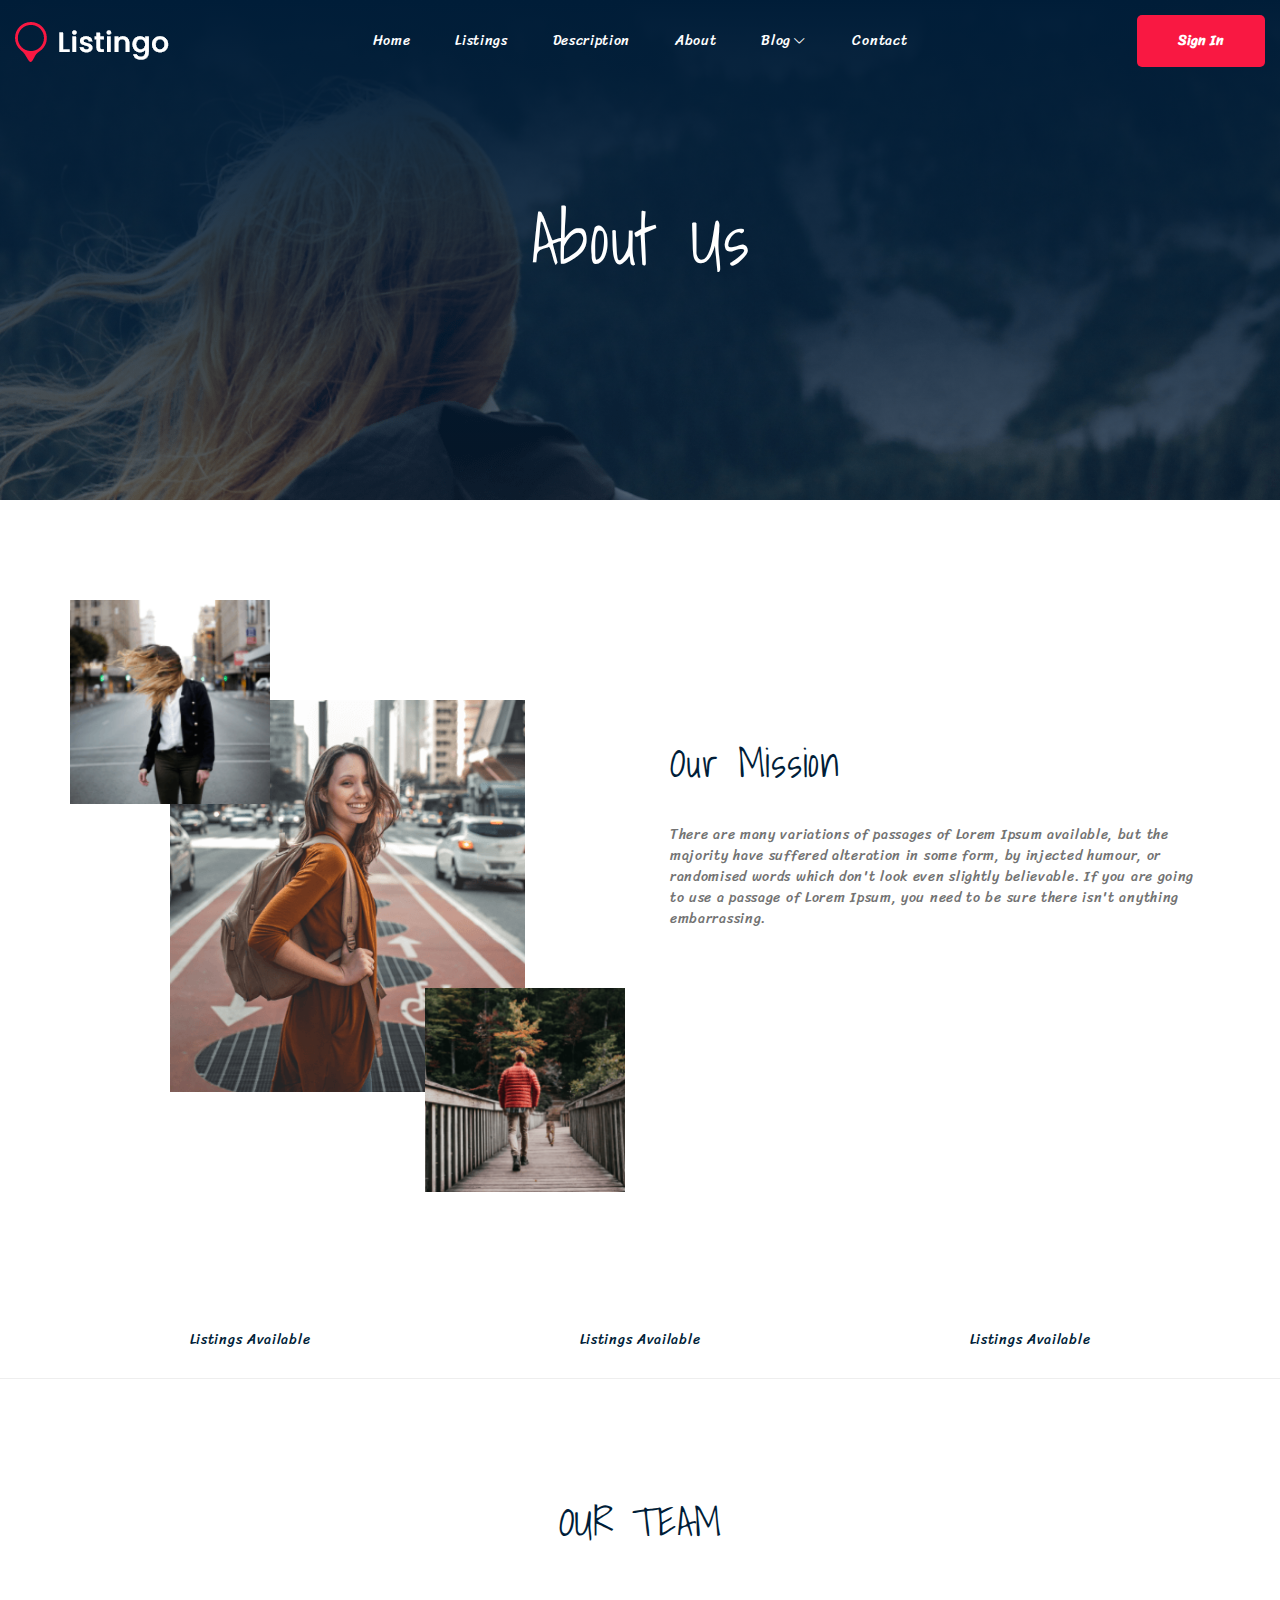
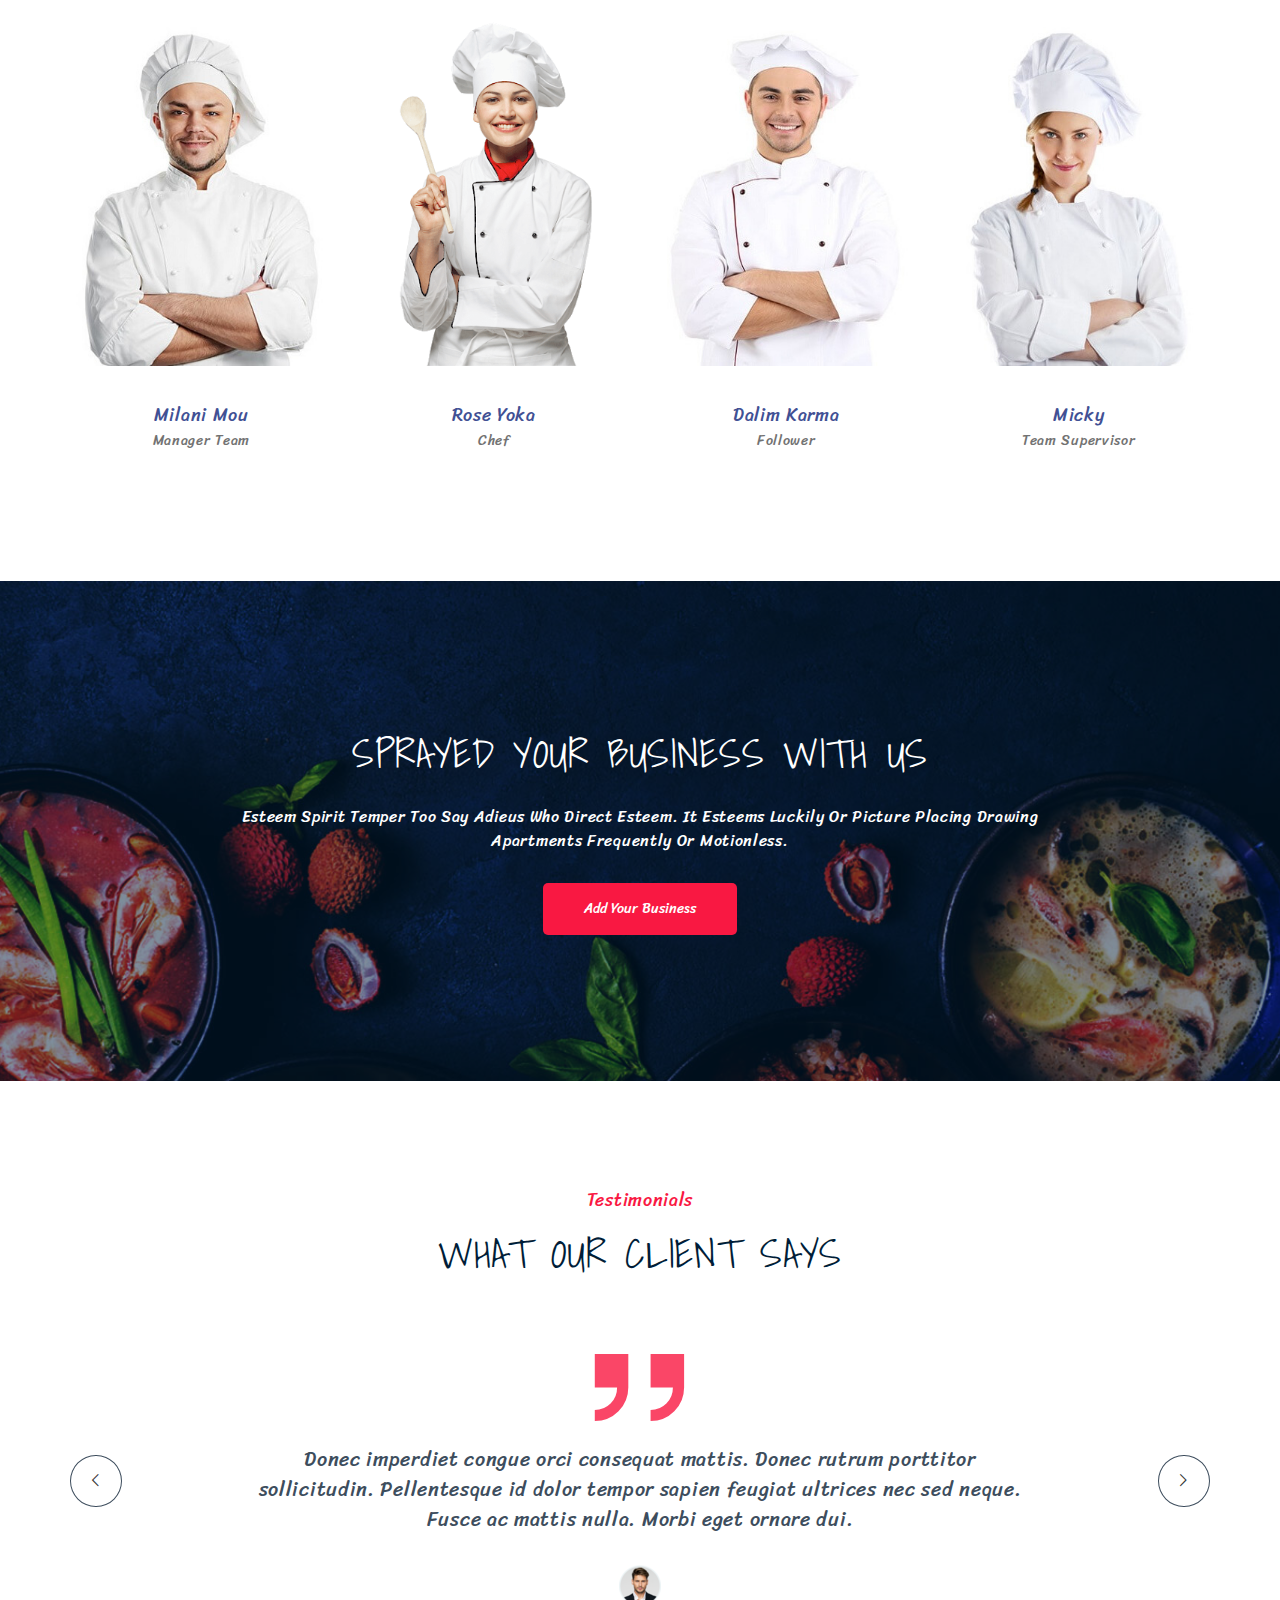
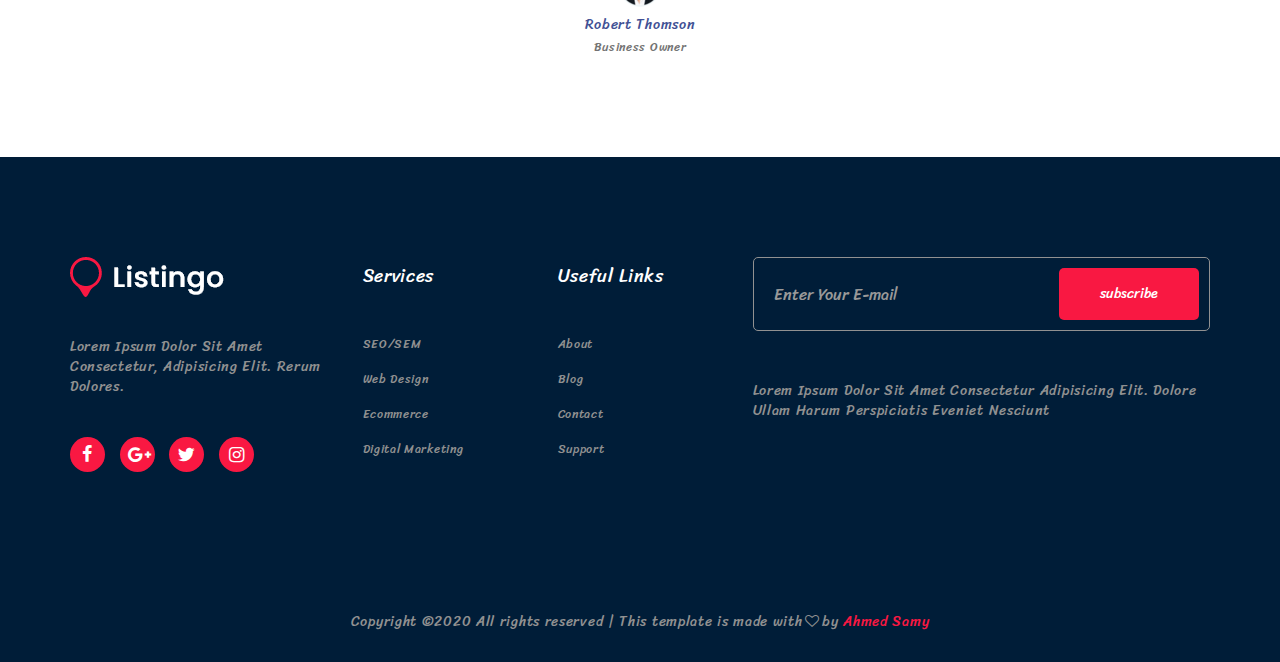
<file: New folder/my private/pages/about.html>
<!DOCTYPE html>
<html>
	<head>
		<meta charset="utf-8">
		<meta name="viewport" content="width=device-width, initial-scale=1.0">
		<title>Listingo - About</title>
		<link rel="stylesheet" href="https://fonts.googleapis.com/css?family=Shadows+Into+Light|Sriracha&display=swap">
		<link rel="stylesheet" href="../css/normaliz.min.css">
		<link rel="stylesheet" href="../css/bootstrap.min.css">
		<link rel="stylesheet" href="../css/fontello-icon.min.css">
		<link rel="stylesheet" href="../css/about.css">
	</head>
	<body>

		<header><!--header-->
			<nav><!--nav-->
				<div class="container-fluid"><!--container-fluid-->
					<div class="row"><!--row-->
						<div class="col-md-2 col-xs-3 pull-left">
							<div class="logo"><!--logo-->
								<img src="../photo/logo/logo.png" alt="LOGO">
							</div><!--logo-->
						</div>
						<div class="col-xs-2 hidden-md hidden-lg pull-right">
							<div class="menu"><!--menu-->
								<i class="demo-icon icon-menu pull-right">&#xf0c9;</i>
							</div><!--menu-->
						</div>
						<div class="col-md-8 col-xs-12" style="padding: 0;">
							<ul class="list-unstyled text-center ul-navbar active"><!--ul-->
								<li class="text-capitalize"><a href="index.html">home</a></li>
								<li class="text-capitalize"><a href="listings.html">Listings</a></li>
								<li class="text-capitalize"><a href="description.html">Description</a></li>
								<li class="text-capitalize"><a href="about.html">about</a></li>
								<li class="text-capitalize drop" data-drop=".one"><a href="#">blog<i class="demo-icon icon-right-open-big">&#xe80c;</i></a>
									<ul class="drop-down hv one hidden-sm hidden-xs"><!--drop-down-->
										<li class="text-capitalize"><a href="blog.html">blog</a></li>
										<li class="text-capitalize"><a href="blog-single.html">blog"single</a></li>
									</ul><!--drop-down-->
									<ul class="drop-down ck one hidden-md hidden-lg"><!--drop-down-->
										<li class="text-capitalize"><a href="blog.html">blog</a></li>
										<li class="text-capitalize"><a href="blog-single.html">blog"single</a></li>
									</ul><!--drop-down-->
								</li>
								<li class="text-capitalize"><a href="contact.html">contact</a></li>
							</ul><!--ul-->
						</div>
						<div class="col-md-2 hidden-sm hidden-xs pull-right">
							<div class="sign-in"><!--sign-in-->
								<button class="btn btn-1 text-capitalize pull-right"><a href="#">sign in</a></button>
							</div><!--sign-in-->
						</div>
					</div><!--row-->
				</div><!--container-fluid-->
			</nav><!--nav-->
		</header><!--header-->

		<div class="slider"><!--slider-->
			<div class="overlay"><!--overlay-->
				<div class="area"><!--area-->
					<h1 class="text-center text-capitalize custom-h">About Us</h1>
				</div><!--area-->
			</div><!--overlay-->
		</div><!--slider-->

		<div class="mission"><!--mission-->
			<div class="container"><!--container-->
				<div class="row"><!--row-->
					<div class="col-md-6 col-xs-12"><!--first-->
						<div class="photo"><!--photo-->
							<img src="../photo/about/about_big.png" alt="mission"> <!--this need to change-->
							<img src="../photo/about/small_2.png" alt="mission"> <!--this need to change-->
							<img src="../photo/about/small_1.png" alt="mission"> <!--this need to change-->
						</div><!--photo-->
					</div><!--first-->
					<div class="col-md-6 col-xs-12"><!--second-->
						<div class="text"><!--text-->
							<h2 class="text-capitalize custom-h">Our Mission</h2>
							<p>There are many variations of passages of Lorem Ipsum available, but the majority have suffered alteration in some form, by injected humour, or randomised words which don't look even slightly believable. If you are going to use a passage of Lorem Ipsum, you need to be sure there isn't anything embarrassing.</p>
						</div><!--text-->
					</div><!--second-->
				</div><!--row-->
			</div><!--container-->
		</div><!--mission-->

		<div class="counter"><!--counter-->
			<div class="container"><!--container-->
				<div class="row"><!--row-->
					<div class="col-md-4  col-sm-6 col-xs-12"><!--first-->
						<div class="count one text-center"><!--count-->
							<h2 class="text-capitalize custom"></h2>
							<h5 class="text-capitalize">Listings Available</h5>
						</div><!--count-->
					</div><!--first-->
					<div class="col-md-4  col-sm-6 col-xs-12"><!--second-->
						<div class="count two text-center"><!--count-->
							<h2 class="text-capitalize custom"></h2>
							<h5 class="text-capitalize">Listings Available</h5>
						</div><!--count-->
					</div><!--second-->
					<div class="col-md-4  col-sm-12 col-xs-12"><!--third-->
						<div class="count three text-center"><!--count-->
							<h2 class="text-capitalize custom"></h2>
							<h5 class="text-capitalize">Listings Available</h5>
						</div><!--count-->
					</div><!--third-->
				</div><!--row-->
			</div><!--container-->
		</div><!--counter-->

		<hr>

		<div class="our-team"><!--our-team-->
			<div class="container"><!--container-->
				<h2 class="text-uppercase text-center custom-h">our team</h2>
				<div class="row"><!--row-->
					<div class="col-md-3 col-sm-6 col-xs-12 text-center"><!--first-->
						<div class="all"><!--all-->
							<div class="photo"><!--photo-->
								<img src="../photo/team/1.jpg" alt="TEAM1">
								<div class="text-center social"><!--social-->
									<a href="#"><i class="demo-icon icon-facebook">&#xf09a;</i></a>
									<a href="#"><i class="demo-icon icon-twitter">&#xf309;</i></a>
									<a href="#"><i class="demo-icon icon-instagram">&#xf16d;</i></a>
								</div><!--social-->
							</div><!--photo-->
							<h4 class="text-capitalize">Milani Mou</h4>
							<span class="text-capitalize">Manager Team</span>
						</div><!--all-->
					</div><!--first-->
					<div class="col-md-3 col-sm-6 col-xs-12 text-center"><!--second-->
						<div class="all"><!--all-->
							<div class="photo"><!--photo-->
								<img src="../photo/team/2.jpg" alt="TEAM2">
								<div class="text-center social"><!--social-->
									<a href="#"><i class="demo-icon icon-facebook">&#xf09a;</i></a>
									<a href="#"><i class="demo-icon icon-twitter">&#xf309;</i></a>
									<a href="#"><i class="demo-icon icon-instagram">&#xf16d;</i></a>
								</div><!--social-->
							</div><!--photo-->
							<h4 class="text-capitalize">Rose Yoka</h4>
							<span class="text-capitalize">Chef</span>
						</div><!--all-->
					</div><!--second-->
					<div class="col-md-3 col-sm-6 col-xs-12 text-center"><!--third-->
						<div class="all"><!--all-->
							<div class="photo"><!--photo-->
								<img src="../photo/team/3.jpg" alt="TEAM3">
								<div class="text-center social"><!--social-->
									<a href="#"><i class="demo-icon icon-facebook">&#xf09a;</i></a>
									<a href="#"><i class="demo-icon icon-twitter">&#xf309;</i></a>
									<a href="#"><i class="demo-icon icon-instagram">&#xf16d;</i></a>
								</div><!--social-->
							</div><!--photo-->
							<h4 class="text-capitalize">Dalim Karma</h4>
							<span class="text-capitalize">Follower</span>
						</div><!--all-->
					</div><!--third-->
					<div class="col-md-3 col-sm-6 col-xs-12 text-center"><!--fourty-->
						<div class="all"><!--all-->
							<div class="photo"><!--photo-->
								<img src="../photo/team/4.jpg" alt="TEAM4">
								<div class="text-center social"><!--social-->
									<a href="#"><i class="demo-icon icon-facebook">&#xf09a;</i></a>
									<a href="#"><i class="demo-icon icon-twitter">&#xf309;</i></a>
									<a href="#"><i class="demo-icon icon-instagram">&#xf16d;</i></a>
								</div><!--social-->
							</div><!--photo-->
							<h4 class="text-capitalize">Micky</h4>
							<span class="text-capitalize">Team Supervisor</span>
						</div><!--all-->
					</div><!--fourty-->
				</div><!--row-->
			</div><!--container-->
		</div><!--our-team-->

		<div class="sprayed"><!--sprayed-->
			<div class="overlay"><!--overlay-->
				<h2 class="text-uppercase text-center custom-h">Sprayed Your Business with Us</h2>
				<p class="text-capitalize text-center p-r">Esteem spirit temper too say adieus who direct esteem. It esteems luckily or picture placing drawing<br>apartments frequently or motionless.</p>
				<button class="btn btn-1 center-block text-capitalize"><a href="#">add your business</a></button>
			</div><!--overlay-->
		</div><!--sprayed-->

		<div class="testimonials"><!--testimonials-->
			<div class="container"><!--container-->
				<h4 class="text-capitalize text-center">Testimonials</h4>
				<h2 class="text-uppercase text-center custom-h">What our Client Says</h2>
				<div class="side left pull-left" data-change=".c-"><!--side left-->
					<i class="demo-icon icon-left-open-big">&#xe80d;</i>
				</div><!--side left-->
				<div class="side right pull-right" data-change=".c-"><!--side right-->
					<i class="demo-icon icon-right-open-big">&#xe80c;</i>
				</div><!--side right-->
				<div class="content"><!--content-->
					<div class="customer c-1 text-center active" data-class="1"><!--customer c-1-->
						<h2><i class="demo-icon icon-quote-right">&#xe813;</i></h2>
						<p class="p-r">Donec imperdiet congue orci consequat mattis. Donec rutrum porttitor<br>sollicitudin. Pellentesque id dolor tempor sapien feugiat ultrices nec sed neque.<br>Fusce ac mattis nulla. Morbi eget ornare dui.</p>
						<img src="../photo/case/customer1.png" alt="customer1">
						<h4 class="text-capitalize">robert thomson</h4>
						<span class="text-capitalize">Business owner</span>
					</div><!--customer c-1-->
					<div class="customer c-2 text-center" data-class="2"><!--customer c-2-->
						<h2><i class="demo-icon icon-quote-right">&#xe813;</i></h2>
						<p class="p-r">Contrary to popular belief, Lorem Ipsum is not simply random text. <br>It has roots in a piece of classical Latin literature from 45 BC making it over<br>Richard McClintock, a Latin professor at Hampden-Sydney College in Virginia</p>
						<img src="../photo/case/testmonial.png" alt="customer2">
						<h4 class="text-capitalize">lita ayow</h4>
						<span class="text-capitalize">co founder</span>
					</div><!--customer c-2-->
					<div class="customer c-3 text-center" data-class="3"><!--customer c-3-->
						<h2><i class="demo-icon icon-quote-right">&#xe813;</i></h2>
						<p class="p-r">Lorem ipsum dolor sit amet consectetur adipisicing elit. Ipsa sint deserunt<br>culpa velit exercitationem, placeat possimus, quasi tempore dolores<br>delectus unde voluptate omnis nulla eveniet ratione, natus voluptas accusamus!</p>
						<img src="../photo/case/customer2.png" alt="customer3">
						<h4 class="text-capitalize">jon albert</h4>
						<span class="text-capitalize">manager</span>
					</div><!--customer c-3-->
				</div><!--content-->
			</div><!--container-->
		</div><!--testimonials-->

		<footer><!--footer-->
			<div class="container"><!--container-->
				<div class="row"><!--row-->
					<div class="col-md-3 col-sm-6 col-xs-12" style="margin-bottom: 30px"><!--first-->
						<div class="logo"><!--logo-->
							<img src="../photo/logo/logo.png" alt="logo">
						</div><!--logo-->
						<p class="text-capitalize">Lorem ipsum dolor sit amet consectetur, adipisicing elit. Rerum dolores.</p>
						<div class="social fc"><a href="#"><i class="demo-icon icon-facebook">&#xf09a;</i></a></div><!--facebook-->
						<div class="social go"><a href="#"><i class="demo-icon icon-gplus">&#xf0d5;</i></a></div><!--google-->
						<div class="social tw"><a href="#"><i class="demo-icon icon-twitter">&#xf309;</i></a></div><!--twitter-->
						<div class="social ig"><a href="#"><i class="demo-icon icon-instagram">&#xf16d;</i></a></div><!--instgram-->
					</div><!--first-->
					<div class="col-md-2 col-sm-6 col-xs-12" style="margin-bottom: 30px"><!--second-->
						<div class="services"><!--services-->
							<h4 class="text-capitalize">services</h4>
							<a href="#" class="text-capitalize">SEO/SEM</a><br>
							<a href="#" class="text-capitalize">Web design</a><br>
							<a href="#" class="text-capitalize">Ecommerce</a><br>
							<a href="#" class="text-capitalize">Digital marketing</a>
						</div><!--services-->
					</div><!--second-->
					<div class="col-md-2 col-sm-6 col-xs-12" style="margin-bottom: 30px"><!--third-->
						<div class="links"><!--links-->
							<h4 class="text-capitalize">Useful Links</h4>
							<a href="#" class="text-capitalize">About</a><br>
							<a href="#" class="text-capitalize">Blog</a><br>
							<a href="#" class="text-capitalize">Contact</a><br>
							<a href="#" class="text-capitalize">Support</a>
						</div><!--links-->
					</div><!--third-->
					<div class="col-md-5 col-sm-6 col-xs-12" style="margin-bottom: 30px"><!--fourty-->
						<form action="#"><!--form-->
							<input type="email" placeholder="Enter Your E-mail" class="form-control">
							<button class="btn btn-1">subscribe</button>
						</form><!--form-->
						<p class="text-capitalize">Lorem ipsum dolor sit amet consectetur adipisicing elit. Dolore ullam harum perspiciatis eveniet nesciunt </p>
					</div><!--fourty-->
				</div><!--row-->
			</div><!--container-->

			<div class="copy-right text-center">
				<p>Copyright ©2020 All rights reserved | This template is made with<i class="demo-icon icon-heart-empty">&#xe800;</i>by <span class="text-capitalize">ahmed samy</span> </p>
			</div>
		</footer><!--footer-->
		<script src="../js/jquery-3.4.1.min.js"></script>
		<script src="../js/bootstrap.min.js"></script>
		<script src="../js/global.js"></script>
		<script src="../js/about.js"></script>
	</body>
</html>
</file>
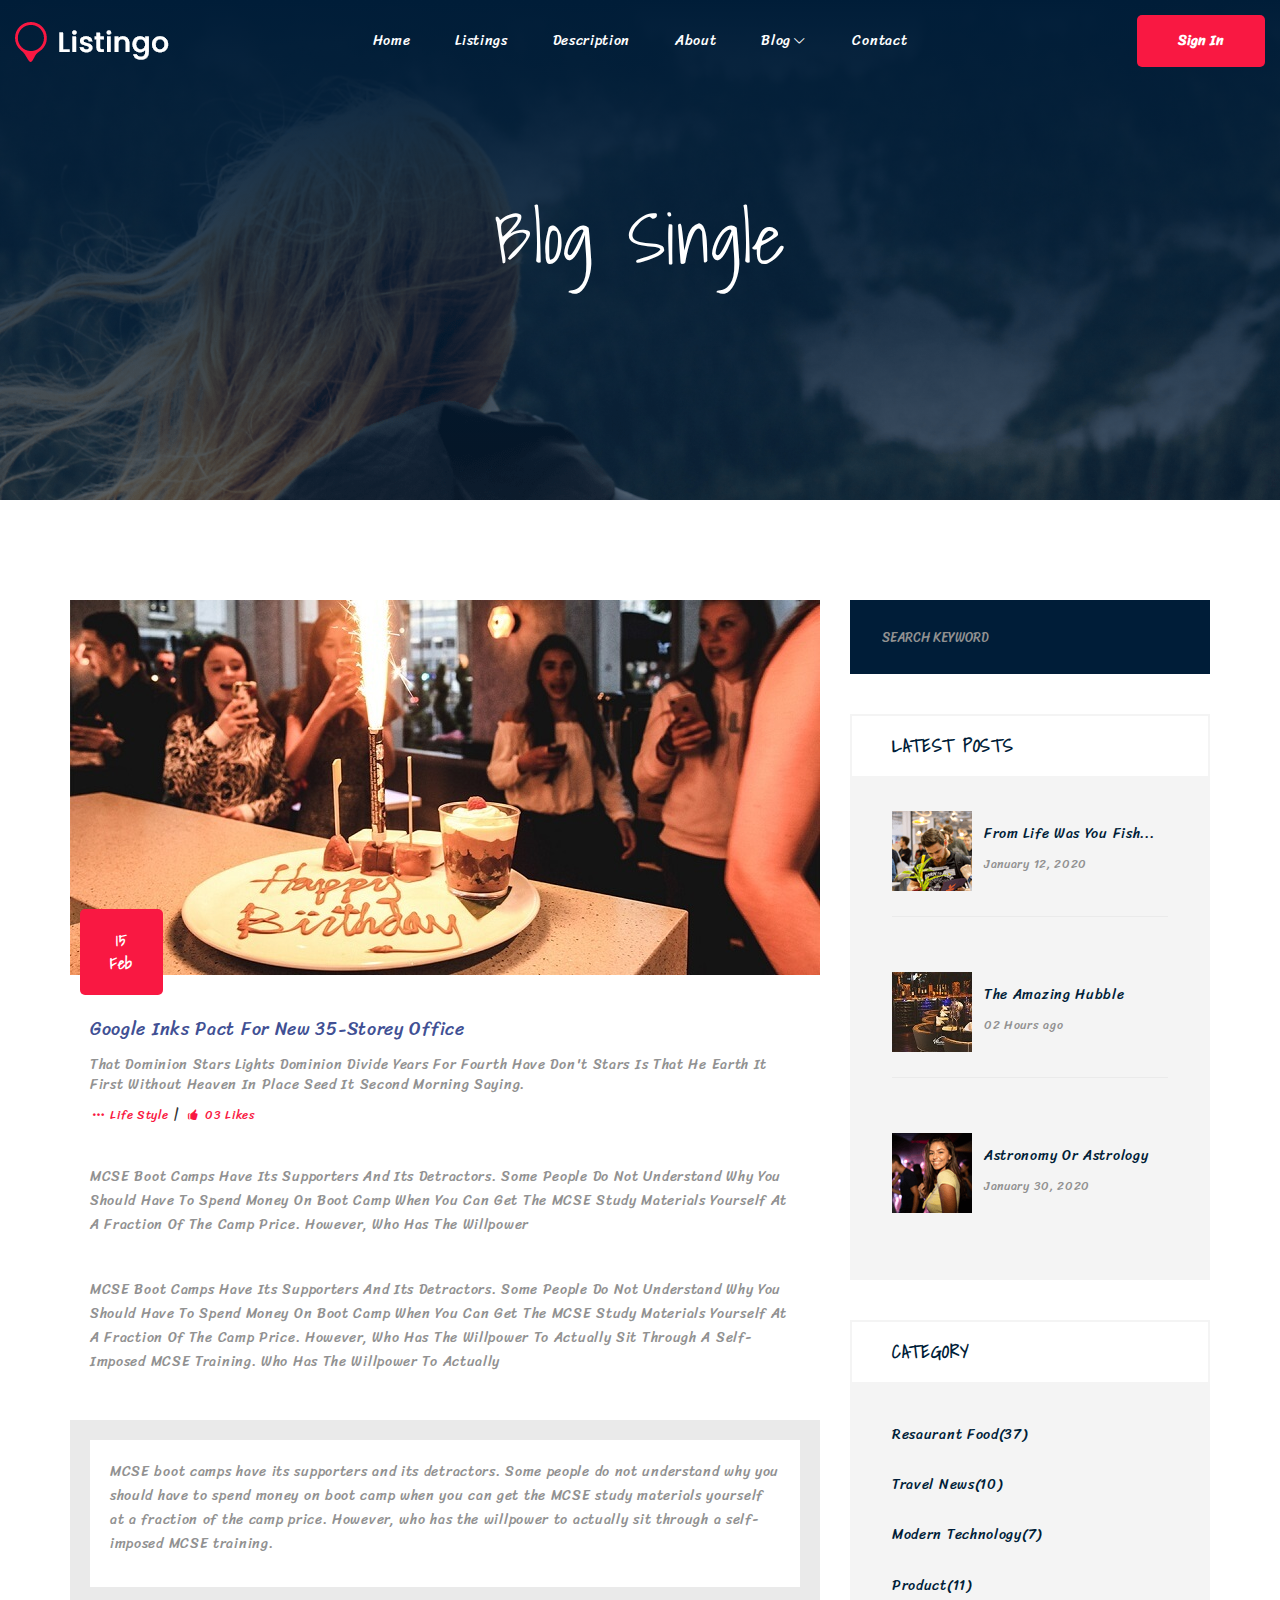
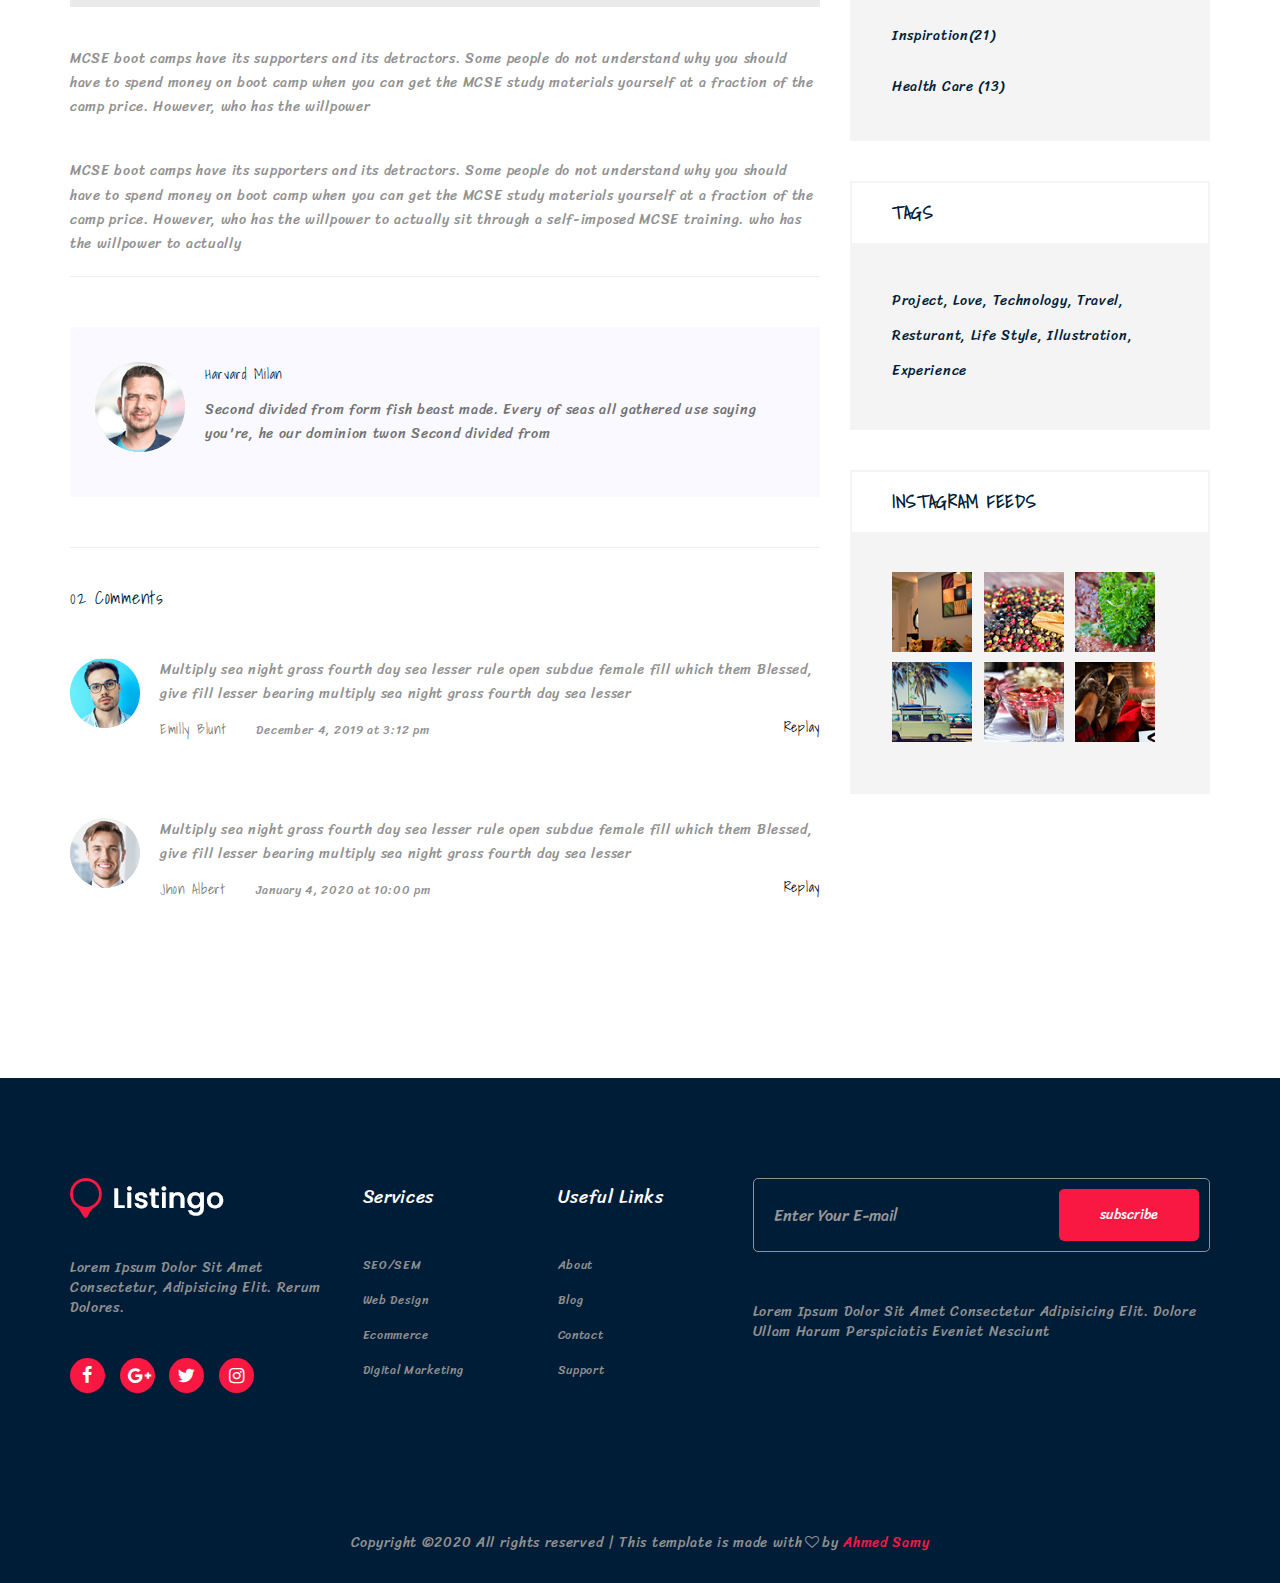
<file: New folder/my private/pages/blog-single.html>
<!DOCTYPE html>
<html>
	<head>
		<meta charset="utf-8">
		<meta name="viewport" content="width=device-width, initial-scale=1.0">
		<title>Listingo - Blog</title>
		<link rel="stylesheet" href="https://fonts.googleapis.com/css?family=Shadows+Into+Light|Sriracha&display=swap">
		<link rel="stylesheet" href="../css/normaliz.min.css">
		<link rel="stylesheet" href="../css/bootstrap.min.css">
		<link rel="stylesheet" href="../css/fontello-icon.min.css">
		<link rel="stylesheet" href="../css/blog-single.css">
	</head>
	<body>

		<header><!--header-->
			<nav><!--nav-->
				<div class="container-fluid"><!--container-fluid-->
					<div class="row"><!--row-->
						<div class="col-md-2 col-xs-3 pull-left">
							<div class="logo"><!--logo-->
								<img src="../photo/logo/logo.png" alt="LOGO">
							</div><!--logo-->
						</div>
						<div class="col-xs-2 hidden-md hidden-lg pull-right">
							<div class="menu"><!--menu-->
								<i class="demo-icon icon-menu pull-right">&#xf0c9;</i>
							</div><!--menu-->
						</div>
						<div class="col-md-8 col-xs-12" style="padding: 0;">
							<ul class="list-unstyled text-center ul-navbar active"><!--ul-->
								<li class="text-capitalize"><a href="index.html">home</a></li>
								<li class="text-capitalize"><a href="listings.html">Listings</a></li>
								<li class="text-capitalize"><a href="description.html">Description</a></li>
								<li class="text-capitalize"><a href="about.html">about</a></li>
								<li class="text-capitalize drop" data-drop=".one"><a href="#">blog<i class="demo-icon icon-right-open-big">&#xe80c;</i></a>
									<ul class="drop-down hv one hidden-sm hidden-xs"><!--drop-down-->
										<li class="text-capitalize"><a href="blog.html">blog</a></li>
										<li class="text-capitalize"><a href="blog-single.html">blog"single</a></li>
									</ul><!--drop-down-->
									<ul class="drop-down ck one hidden-md hidden-lg"><!--drop-down-->
										<li class="text-capitalize"><a href="blog.html">blog</a></li>
										<li class="text-capitalize"><a href="blog-single.html">blog"single</a></li>
									</ul><!--drop-down-->
								</li>
								<li class="text-capitalize"><a href="contact.html">contact</a></li>
							</ul><!--ul-->
						</div>
						<div class="col-md-2 hidden-sm hidden-xs pull-right">
							<div class="sign-in"><!--sign-in-->
								<button class="btn btn-1 text-capitalize pull-right"><a href="#">sign in</a></button>
							</div><!--sign-in-->
						</div>
					</div><!--row-->
				</div><!--container-fluid-->
			</nav><!--nav-->
		</header><!--header-->

		<div class="slider"><!--slider-->
			<div class="overlay"><!--overlay-->
				<div class="area"><!--area-->
					<h1 class="text-center text-capitalize custom-h">Blog Single</h1>
				</div><!--area-->
			</div><!--overlay-->
		</div><!--slider-->

		<div class="blog-single"><!--blog-single-->
			<div class="container"><!--container-->
				<div class="row"><!--row-->
					<div class="col-md-8 col-xs-12"><!--first-->

						<div class="post"><!--post--><!--one-->
							<div class="photo"><!--photo-->
								<img src="../photo/blog/single_blog_3.png" alt="blog_1">
								<div class="date text-center text-capitalize"><!--date-->
									<span>15</span><br>
									<span>feb</span>
								</div><!--date-->
							</div><!--photo-->
							<div class="info text-capitalize"><!--info-->
								<h4><a href="#">Google inks pact for new 35-storey office</a></h4>
								<p>That dominion stars lights dominion divide years for fourth have don't stars is that he earth it first without heaven in place seed it second morning saying.</p>
								<a href="#" class="text-capitalize"><i class="demo-icon icon-dot-3">&#xe80e;</i> life style</a> | <a href="#" class="text-capitalize"><i class="demo-icon icon-thumbs-up">&#xe80a;</i> 03 likes</a>
								<p>MCSE boot camps have its supporters and its detractors. Some people do not understand why you should have to spend money on boot camp when you can get the MCSE study materials yourself at a fraction of the camp price. However, who has the willpower</p>
								<p>MCSE boot camps have its supporters and its detractors. Some people do not understand why you should have to spend money on boot camp when you can get the MCSE study materials yourself at a fraction of the camp price. However, who has the willpower to actually sit through a self-imposed MCSE training. who has the willpower to actually</p>
							</div><!--info-->
							<div class="quets"><!--quets-->
								<p>MCSE boot camps have its supporters and its detractors. Some people do not understand why you should have to spend money on boot camp when you can get the MCSE study materials yourself at a fraction of the camp price. However, who has the willpower to actually sit through a self-imposed MCSE training.</p>
							</div><!--quets-->
							<div class="lorem"><!--lorem-->
								<p>MCSE boot camps have its supporters and its detractors. Some people do not understand why you should have to spend money on boot camp when you can get the MCSE study materials yourself at a fraction of the camp price. However, who has the willpower</p>
								<p>MCSE boot camps have its supporters and its detractors. Some people do not understand why you should have to spend money on boot camp when you can get the MCSE study materials yourself at a fraction of the camp price. However, who has the willpower to actually sit through a self-imposed MCSE training. who has the willpower to actually</p>
							</div><!--lorem-->
							<hr>
							<div class="customer"><!--customer-->
								<div><!--div-->
									<img src="../photo/blog/author.png" alt="customer">
									<h5 class="text-capitalize"><a href="#">Harvard milan</a></h5>
									<p>Second divided from form fish beast made. Every of seas all gathered use saying you're, he our dominion twon Second divided from</p>
								</div><!--div-->
							</div><!--customer-->
							<hr>
							<div class="comments"><!--comments-->
								<h4>02 Comments</h4>
								<div class="comment one"><!--comment one-->
									<img src="../photo/blog/comment_1.png" alt="comment">
									<p>Multiply sea night grass fourth day sea lesser rule open subdue female fill which them Blessed, give fill lesser bearing multiply sea night grass fourth day sea lesser</p>
									<h5><a href="#">Emilly Blunt</a></h5>
									<span>December 4, 2019 at 3:12 pm</span>
									<a href="#">Replay</a>
								</div><!--comment one-->
								<div class="comment two"><!--comment two-->
									<img src="../photo/blog/comment_2.png" alt="comment">
									<p>Multiply sea night grass fourth day sea lesser rule open subdue female fill which them Blessed, give fill lesser bearing multiply sea night grass fourth day sea lesser</p>
									<h5><a href="#">Jhon Albert</a></h5>
									<span>January 4, 2020 at 10:00 pm</span>
									<a href="#">Replay</a>
								</div><!--comment two-->
							</div><!--comments-->
						</div><!--post--><!--one-->

					</div><!--first-->
					<div class="col-md-4 col-xs-12"><!--second-->
						<div class="sidebar"><!--sidebar-->
							<aside><!--aside-->
								<form class="search" id="search" action="#"><!--form-->
									<input type="search" placeholder="SEARCH KEYWORD" class="form-control">
								</form><!--form-->
								<section class="section-one"><!--scetion-one-->
									<div class="header"><!--header-->
										<h4 class="text-uppercase">LATEST POSTS</h4>
									</div><!--header-->
									<div class="body"><!--body-->
										<div class="post one"><!--post one-->
											<img src="../photo/blog/post_1.png" alt="blog">
											<h5 class="text-capitalize"><a href="#">From life was you fish...</a></h5>
											<p>January 12, 2020</p>
										</div><!--post one-->
	
										<div class="post two"><!--post two-->
											<img src="../photo/blog/post_2.png" alt="blog">
											<h5 class="text-capitalize"><a href="#">The Amazing Hubble</a></h5>
											<p>02 Hours ago</p>
										</div><!--post two-->
	
										<div class="post three"><!--post three-->
											<img src="../photo/blog/post_3.png" alt="blog">
											<h5 class="text-capitalize"><a href="#">Astronomy Or Astrology</a></h5>
											<p>January 30, 2020</p>
										</div><!--post three-->
									</div><!--body-->
								</section><!--scetion-one-->
								<section class="section-two"><!--scetion-two-->
									<div class="header"><!--header-->
										<h4 class="text-uppercase">Category</h4>
									</div><!--header-->
									<div class="body"><!--body-->
										<h5 class="text-capitalize"><a href="#">Resaurant food(37)</a></h5>
										<h5 class="text-capitalize"><a href="#">Travel news(10)</a></h5>
										<h5 class="text-capitalize"><a href="#">Modern technology(7)</a></h5>
										<h5 class="text-capitalize"><a href="#">product(11)</a></h5>
										<h5 class="text-capitalize"><a href="#">Inspiration(21)</a></h5>
										<h5 class="text-capitalize"><a href="#">Health Care (13)</a></h5>
									</div><!--body-->
								</section><!--scetion-two-->
								<section class="section-three"><!--scetion-three-->
									<div class="header"><!--header-->
										<h4 class="text-uppercase">TAGS</h4>
									</div><!--header-->
									<div class="body"><!--body-->
										<h5 class="text-capitalize"><a href="#">project, </a></h5>
										<h5 class="text-capitalize"><a href="#">love, </a></h5>
										<h5 class="text-capitalize"><a href="#">Technology, </a></h5>
										<h5 class="text-capitalize"><a href="#">travel, </a></h5>
										<h5 class="text-capitalize"><a href="#">resturant, </a></h5>
										<h5 class="text-capitalize"><a href="#">life style, </a></h5>
										<h5 class="text-capitalize"><a href="#">illustration, </a></h5>
										<h5 class="text-capitalize"><a href="#">Experience</a></h5>
									</div><!--body-->
								</section><!--scetion-three-->
								<section class="section-four"><!--section-four-->
									<div class="header"><!--header-->
										<h4 class="text-uppercase">Instagram Feeds</h4>
									</div><!--header-->
									<div class="body"><!--body-->
										<a href="#"><img src="../photo/blog/post_4.png" alt="IMG-INSTAGRAM" class="float-left"></a>
										<a href="#"><img src="../photo/blog/post_5.png" alt="IMG-INSTAGRAM" class="float-left"></a>
										<a href="#"><img src="../photo/blog/post_7.png" alt="IMG-INSTAGRAM" class="float-left"></a>
										<a href="#"><img src="../photo/blog/post_9.png" alt="IMG-INSTAGRAM" class="float-left"></a>
										<a href="#"><img src="../photo/blog/post_10.png" alt="IMG-INSTAGRAM" class="float-left"></a>
										<a href="#"><img src="../photo/blog/post_11.png" alt="IMG-INSTAGRAM" class="float-left"></a>
									</div><!--body-->
								</section><!--section-four-->
							</aside><!--aside-->	
						</div><!--sidebar-->
					</div><!--second-->
				</div><!--row-->
			</div><!--container-->
		</div><!--blog-single-->

		<footer><!--footer-->
			<div class="container"><!--container-->
				<div class="row"><!--row-->
					<div class="col-md-3 col-sm-6 col-xs-12" style="margin-bottom: 30px"><!--first-->
						<div class="logo"><!--logo-->
							<img src="../photo/logo/logo.png" alt="logo">
						</div><!--logo-->
						<p class="text-capitalize">Lorem ipsum dolor sit amet consectetur, adipisicing elit. Rerum dolores.</p>
						<div class="social fc"><a href="#"><i class="demo-icon icon-facebook">&#xf09a;</i></a></div><!--facebook-->
						<div class="social go"><a href="#"><i class="demo-icon icon-gplus">&#xf0d5;</i></a></div><!--google-->
						<div class="social tw"><a href="#"><i class="demo-icon icon-twitter">&#xf309;</i></a></div><!--twitter-->
						<div class="social ig"><a href="#"><i class="demo-icon icon-instagram">&#xf16d;</i></a></div><!--instgram-->
					</div><!--first-->
					<div class="col-md-2 col-sm-6 col-xs-12" style="margin-bottom: 30px"><!--second-->
						<div class="services"><!--services-->
							<h4 class="text-capitalize">services</h4>
							<a href="#" class="text-capitalize">SEO/SEM</a><br>
							<a href="#" class="text-capitalize">Web design</a><br>
							<a href="#" class="text-capitalize">Ecommerce</a><br>
							<a href="#" class="text-capitalize">Digital marketing</a>
						</div><!--services-->
					</div><!--second-->
					<div class="col-md-2 col-sm-6 col-xs-12" style="margin-bottom: 30px"><!--third-->
						<div class="links"><!--links-->
							<h4 class="text-capitalize">Useful Links</h4>
							<a href="#" class="text-capitalize">About</a><br>
							<a href="#" class="text-capitalize">Blog</a><br>
							<a href="#" class="text-capitalize">Contact</a><br>
							<a href="#" class="text-capitalize">Support</a>
						</div><!--links-->
					</div><!--third-->
					<div class="col-md-5 col-sm-6 col-xs-12" style="margin-bottom: 30px"><!--fourty-->
						<form action="#"><!--form-->
							<input type="email" placeholder="Enter Your E-mail" class="form-control">
							<button class="btn btn-1">subscribe</button>
						</form><!--form-->
						<p class="text-capitalize">Lorem ipsum dolor sit amet consectetur adipisicing elit. Dolore ullam harum perspiciatis eveniet nesciunt </p>
					</div><!--fourty-->
				</div><!--row-->
			</div><!--container-->

			<div class="copy-right text-center">
				<p>Copyright ©2020 All rights reserved | This template is made with<i class="demo-icon icon-heart-empty">&#xe800;</i>by <span class="text-capitalize">ahmed samy</span> </p>
			</div>
		</footer><!--footer-->
		<script src="../js/jquery-3.4.1.min.js"></script>
		<script src="../js/bootstrap.min.js"></script>
		<script src="../js/global.js"></script>
	</body>
</html>
</file>
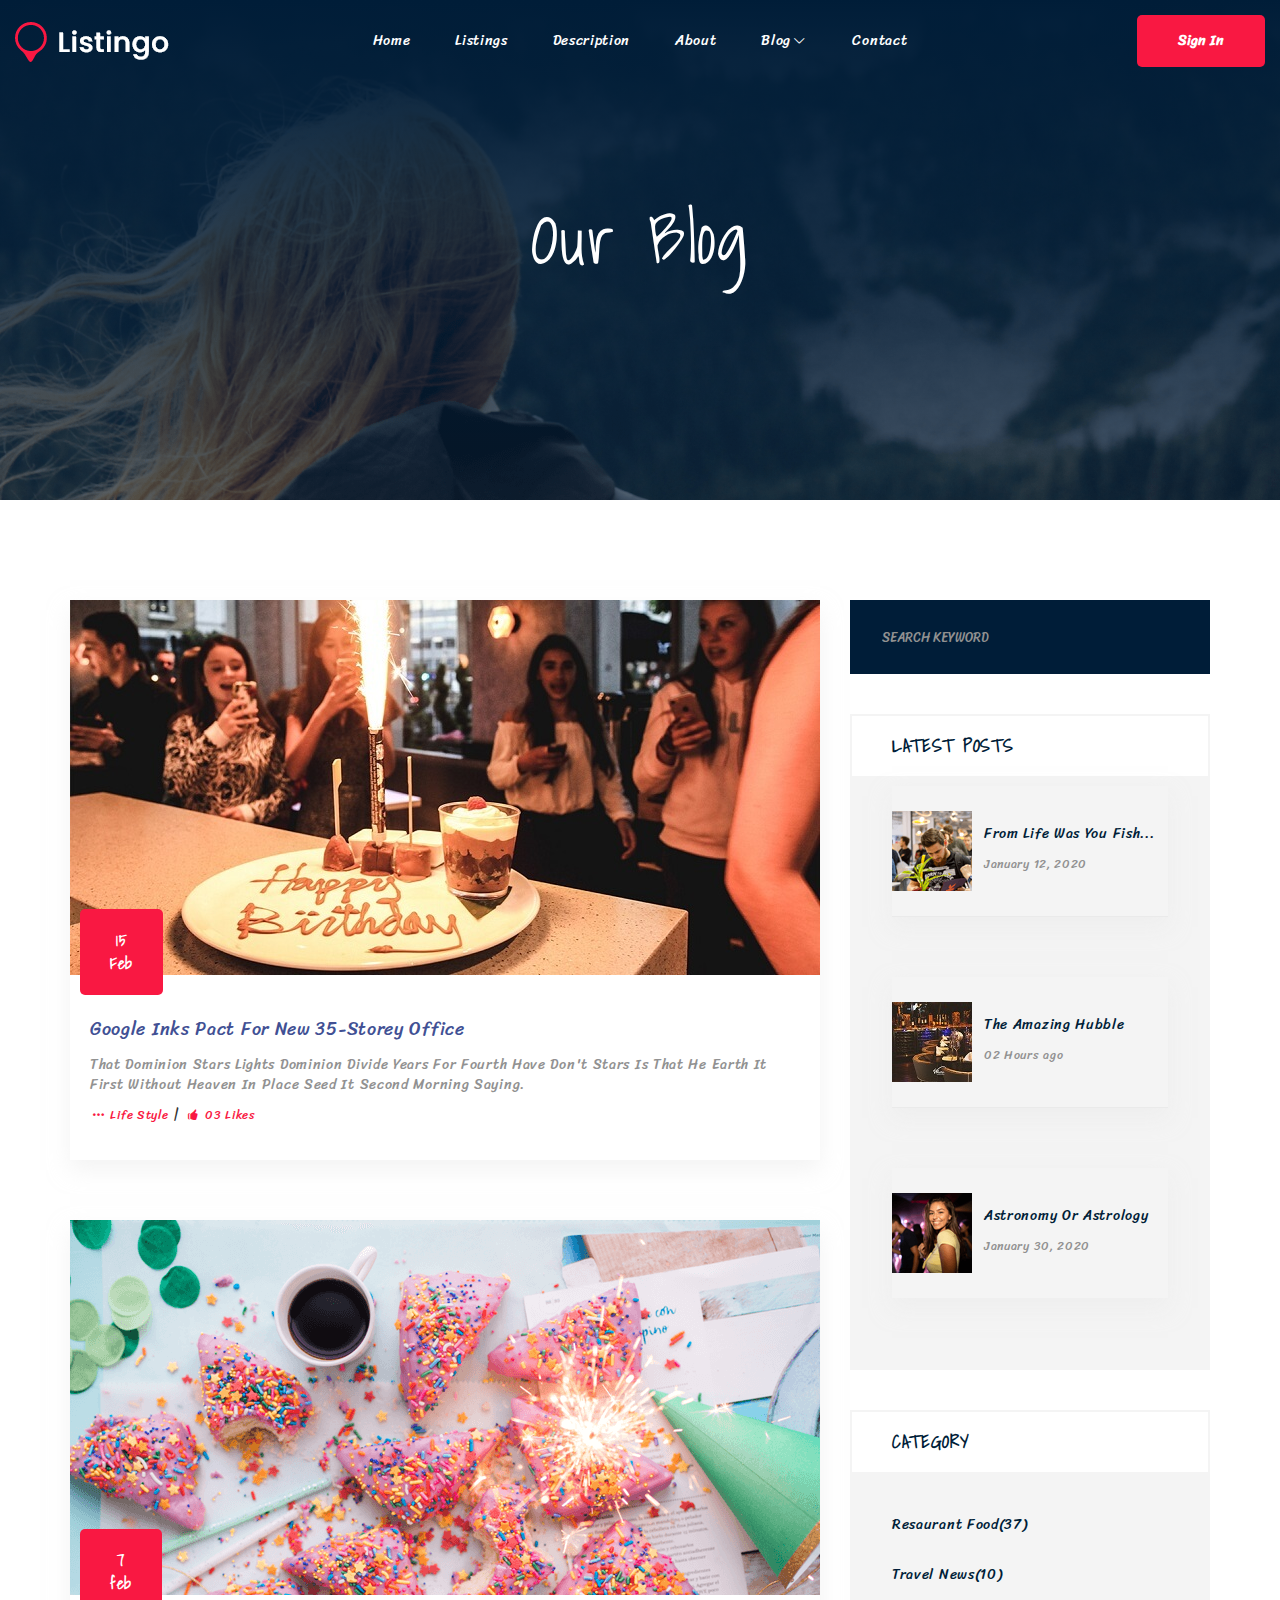
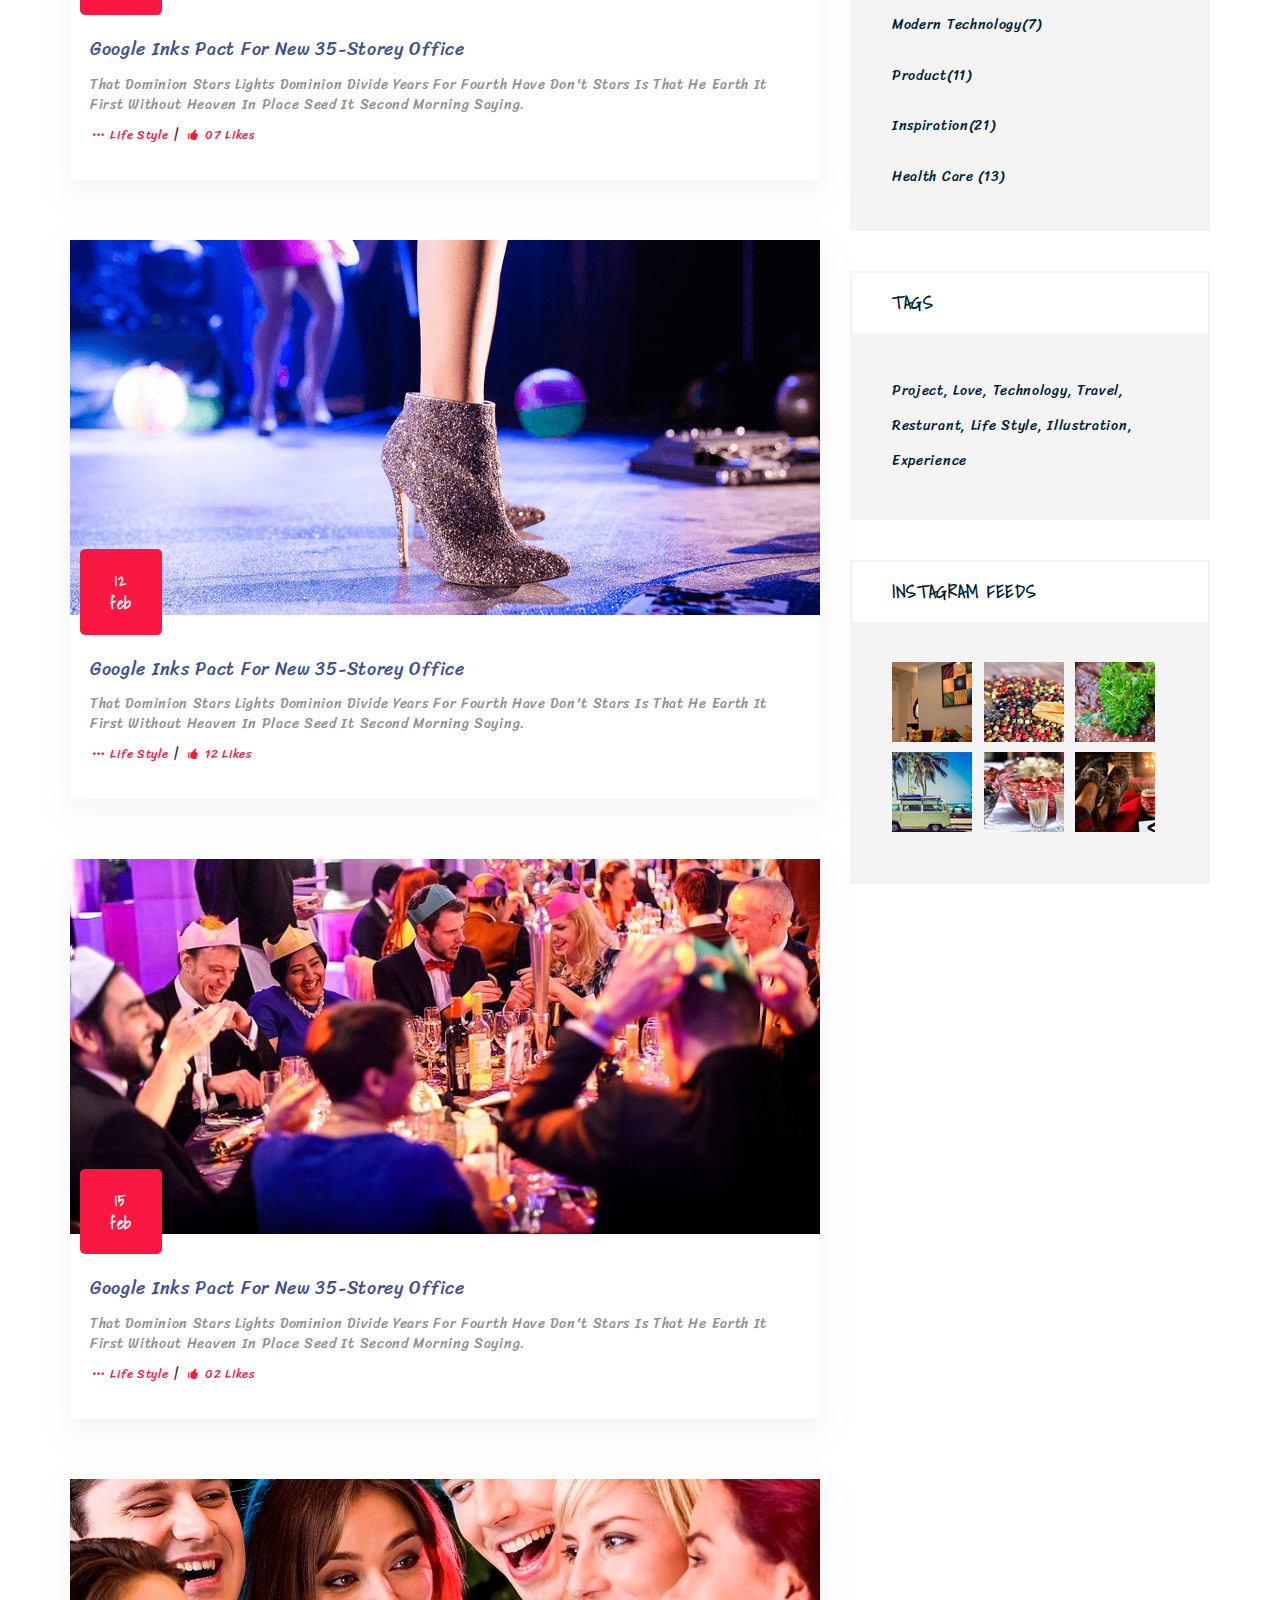
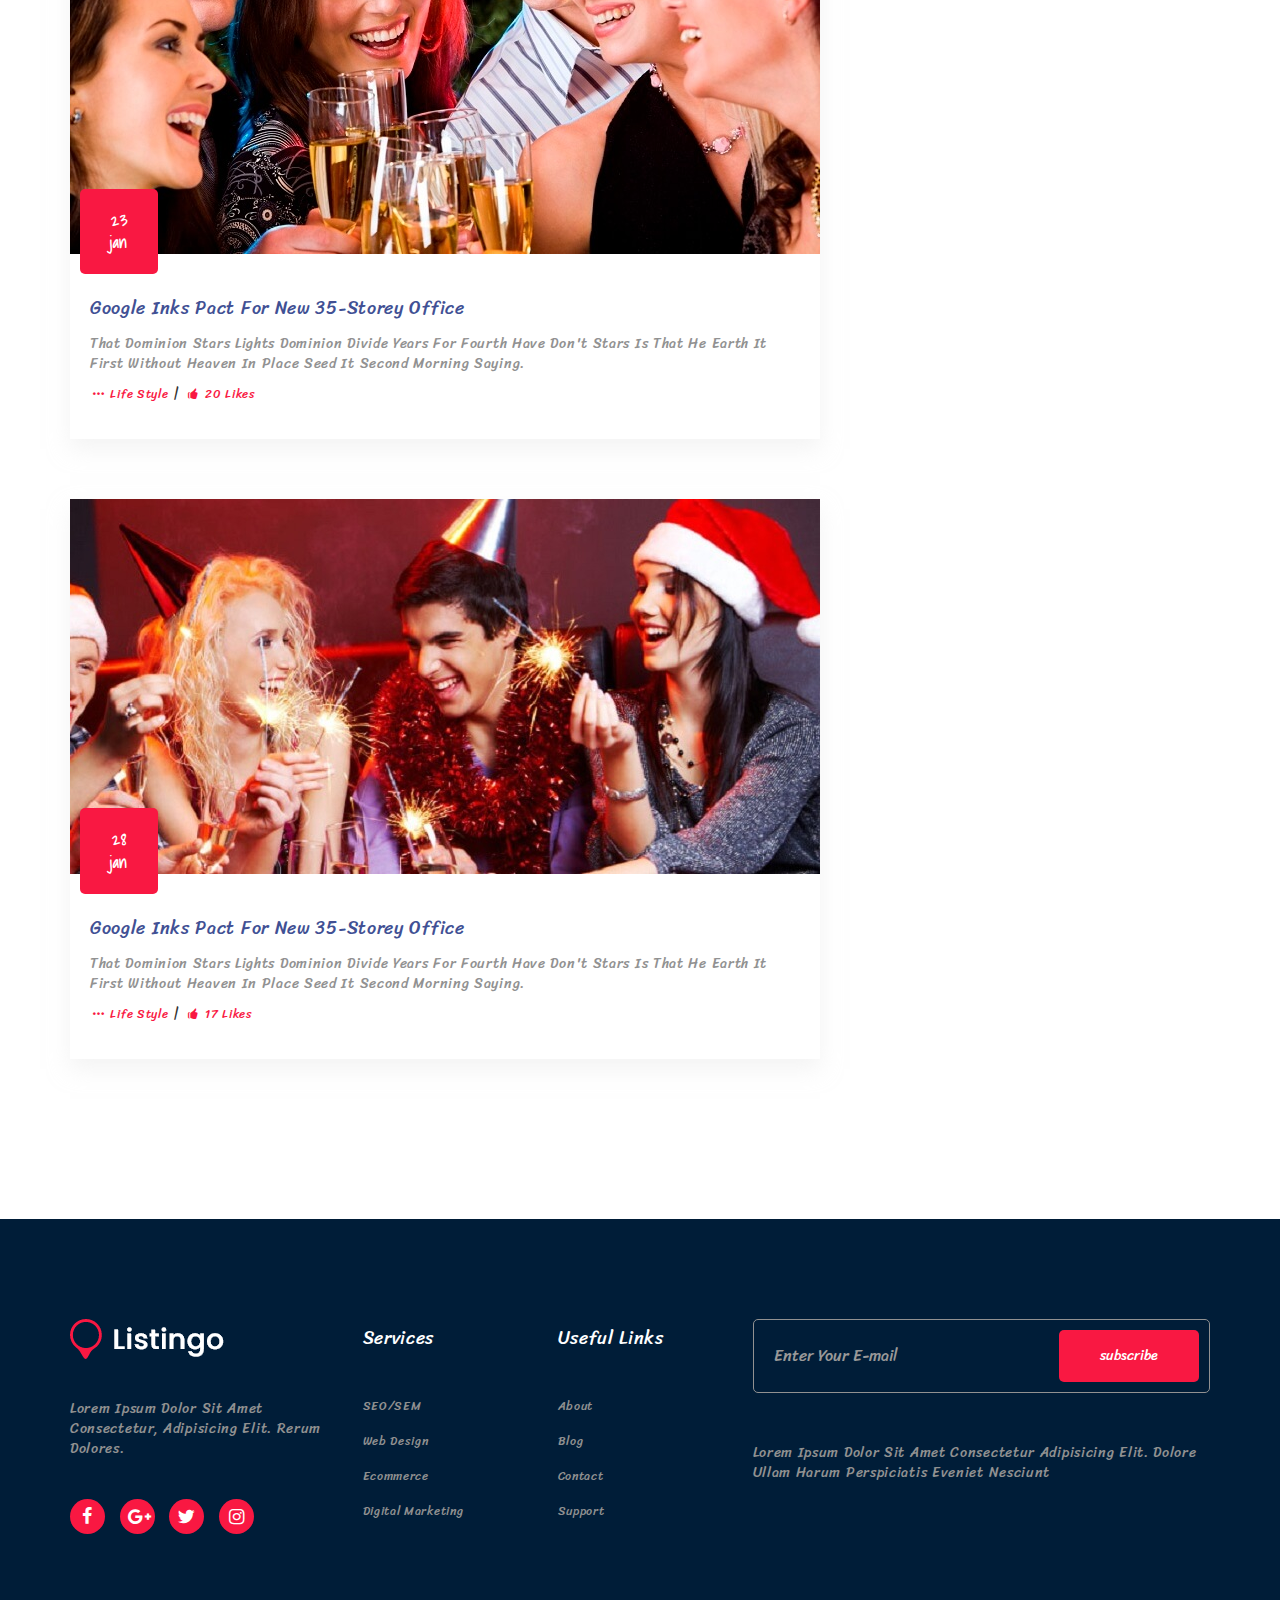
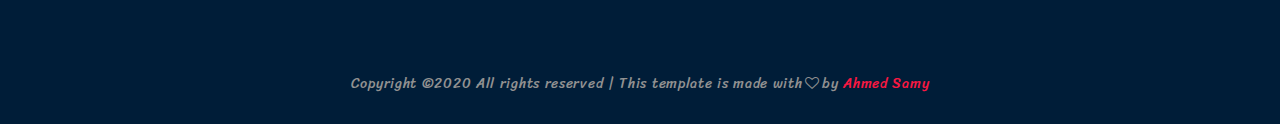
<file: New folder/my private/pages/blog.html>
<!DOCTYPE html>
<html>
	<head>
		<meta charset="utf-8">
		<meta name="viewport" content="width=device-width, initial-scale=1.0">
		<title>Listingo - Blog</title>
		<link rel="stylesheet" href="https://fonts.googleapis.com/css?family=Shadows+Into+Light|Sriracha&display=swap">
		<link rel="stylesheet" href="../css/normaliz.min.css">
		<link rel="stylesheet" href="../css/bootstrap.min.css">
		<link rel="stylesheet" href="../css/fontello-icon.min.css">
		<link rel="stylesheet" href="../css/blog.css">
	</head>
	<body>

		<header><!--header-->
			<nav><!--nav-->
				<div class="container-fluid"><!--container-fluid-->
					<div class="row"><!--row-->
						<div class="col-md-2 col-xs-3 pull-left">
							<div class="logo"><!--logo-->
								<img src="../photo/logo/logo.png" alt="LOGO">
							</div><!--logo-->
						</div>
						<div class="col-xs-2 hidden-md hidden-lg pull-right">
							<div class="menu"><!--menu-->
								<i class="demo-icon icon-menu pull-right">&#xf0c9;</i>
							</div><!--menu-->
						</div>
						<div class="col-md-8 col-xs-12" style="padding: 0;">
							<ul class="list-unstyled text-center ul-navbar active"><!--ul-->
								<li class="text-capitalize"><a href="index.html">home</a></li>
								<li class="text-capitalize"><a href="listings.html">Listings</a></li>
								<li class="text-capitalize"><a href="description.html">Description</a></li>
								<li class="text-capitalize"><a href="about.html">about</a></li>
								<li class="text-capitalize drop" data-drop=".one"><a href="#">blog<i class="demo-icon icon-right-open-big">&#xe80c;</i></a>
									<ul class="drop-down hv one hidden-sm hidden-xs"><!--drop-down-->
										<li class="text-capitalize"><a href="blog.html">blog</a></li>
										<li class="text-capitalize"><a href="blog-single.html">blog"single</a></li>
									</ul><!--drop-down-->
									<ul class="drop-down ck one hidden-md hidden-lg"><!--drop-down-->
										<li class="text-capitalize"><a href="blog.html">blog</a></li>
										<li class="text-capitalize"><a href="blog-single.html">blog"single</a></li>
									</ul><!--drop-down-->
								</li>
								<li class="text-capitalize"><a href="contact.html">contact</a></li>
							</ul><!--ul-->
						</div>
						<div class="col-md-2 hidden-sm hidden-xs pull-right">
							<div class="sign-in"><!--sign-in-->
								<button class="btn btn-1 text-capitalize pull-right"><a href="#">sign in</a></button>
							</div><!--sign-in-->
						</div>
					</div><!--row-->
				</div><!--container-fluid-->
			</nav><!--nav-->
		</header><!--header-->

		<div class="slider"><!--slider-->
			<div class="overlay"><!--overlay-->
				<div class="area"><!--area-->
					<h1 class="text-center text-capitalize custom-h">Our Blog</h1>
				</div><!--area-->
			</div><!--overlay-->
		</div><!--slider-->

		<div class="blog"><!--blog-->
			<div class="container"><!--container-->
				<div class="row"><!--row-->
					<div class="col-md-8 col-xs-12"><!--first-->
						<div class="post"><!--post--><!--one-->
							<div class="photo"><!--photo-->
								<img src="../photo/blog/single_blog_3.png" alt="blog_1">
								<div class="date text-center text-capitalize"><!--date-->
									<span>15</span><br>
									<span>feb</span>
								</div><!--date-->
							</div><!--photo-->
							<div class="info text-capitalize"><!--info-->
								<h4><a href="#">Google inks pact for new 35-storey office</a></h4>
								<p>That dominion stars lights dominion divide years for fourth have don't stars is that he earth it first without heaven in place seed it second morning saying.</p>
								<a href="#" class="text-capitalize"><i class="demo-icon icon-dot-3">&#xe80e;</i> life style</a> | <a href="#" class="text-capitalize"><i class="demo-icon icon-thumbs-up">&#xe80a;</i> 03 likes</a>
							</div><!--info-->
						</div><!--post--><!--one-->
						<div class="post"><!--post--><!--two-->
							<div class="photo"><!--photo-->
								<img src="../photo/blog/single_blog_5.png" alt="blog_2">
								<div class="date text-center"><!--date-->
									<span>7</span><br>
									<span>feb</span>
								</div><!--date-->
							</div><!--photo-->
							<div class="info text-capitalize"><!--info-->
								<h4><a href="#">Google inks pact for new 35-storey office</a></h4>
								<p>That dominion stars lights dominion divide years for fourth have don't stars is that he earth it first without heaven in place seed it second morning saying.</p>
								<a href="#" class="text-capitalize"><i class="demo-icon icon-dot-3">&#xe80e;</i> life style</a> | <a href="#" class="text-capitalize"><i class="demo-icon icon-thumbs-up">&#xe80a;</i> 07 likes</a>
							</div><!--info-->
						</div><!--post--><!--two-->
						<div class="post"><!--post--><!--three-->
							<div class="photo"><!--photo-->
								<img src="../photo/blog/single_blog_2.png" alt="blog_3">
								<div class="date text-center"><!--date-->
									<span>12</span><br>
									<span>feb</span>
								</div><!--date-->
							</div><!--photo-->
							<div class="info text-capitalize"><!--info-->
								<h4><a href="#">Google inks pact for new 35-storey office</a></h4>
								<p>That dominion stars lights dominion divide years for fourth have don't stars is that he earth it first without heaven in place seed it second morning saying.</p>
								<a href="#" class="text-capitalize"><i class="demo-icon icon-dot-3">&#xe80e;</i> life style</a> | <a href="#" class="text-capitalize"><i class="demo-icon icon-thumbs-up">&#xe80a;</i> 12 likes</a>
							</div><!--info-->
						</div><!--post--><!--three-->
						<div class="post"><!--post--><!--four-->
							<div class="photo"><!--photo-->
								<img src="../photo/blog/single_blog_4.png" alt="blog_4">
								<div class="date text-center"><!--date-->
									<span>15</span><br>
									<span>feb</span>
								</div><!--date-->
							</div><!--photo-->
							<div class="info text-capitalize"><!--info-->
								<h4><a href="#">Google inks pact for new 35-storey office</a></h4>
								<p>That dominion stars lights dominion divide years for fourth have don't stars is that he earth it first without heaven in place seed it second morning saying.</p>
								<a href="#" class="text-capitalize"><i class="demo-icon icon-dot-3">&#xe80e;</i> life style</a> | <a href="#" class="text-capitalize"><i class="demo-icon icon-thumbs-up">&#xe80a;</i> 02 likes</a>
							</div><!--info-->
						</div><!--post--><!--four-->
						<div class="post"><!--post--><!--five-->
							<div class="photo"><!--photo-->
								<img src="../photo/blog/single_blog_1.png" alt="blog_5">
								<div class="date text-center"><!--date-->
									<span>23</span><br>
									<span>jan</span>
								</div><!--date-->
							</div><!--photo-->
							<div class="info text-capitalize"><!--info-->
								<h4><a href="#">Google inks pact for new 35-storey office</a></h4>
								<p>That dominion stars lights dominion divide years for fourth have don't stars is that he earth it first without heaven in place seed it second morning saying.</p>
								<a href="#" class="text-capitalize"><i class="demo-icon icon-dot-3">&#xe80e;</i> life style</a> | <a href="#" class="text-capitalize"><i class="demo-icon icon-thumbs-up">&#xe80a;</i> 20 likes</a>
							</div><!--info-->
						</div><!--post--><!--five-->
						<div class="post"><!--post--><!--six-->
							<div class="photo"><!--photo-->
								<img src="../photo/blog/single_blog_6.png" alt="blog_5">
								<div class="date text-center"><!--date-->
									<span>28</span><br>
									<span>jan</span>
								</div><!--date-->
							</div><!--photo-->
							<div class="info text-capitalize"><!--info-->
								<h4><a href="#">Google inks pact for new 35-storey office</a></h4>
								<p>That dominion stars lights dominion divide years for fourth have don't stars is that he earth it first without heaven in place seed it second morning saying.</p>
								<a href="#" class="text-capitalize"><i class="demo-icon icon-dot-3">&#xe80e;</i> life style</a> | <a href="#" class="text-capitalize"><i class="demo-icon icon-thumbs-up">&#xe80a;</i> 17 likes</a>
							</div><!--info-->
						</div><!--post--><!--six-->
					</div><!--first-->
					<div class="col-md-4 col-xs-12"><!--second-->
						<div class="sidebar"><!--sidebar-->
							<aside><!--aside-->
								<form class="search" id="search" action="#"><!--form-->
									<input type="search" placeholder="SEARCH KEYWORD" class="form-control">
								</form><!--form-->
								<section class="section-one"><!--scetion-one-->
									<div class="header"><!--header-->
										<h4 class="text-uppercase">LATEST POSTS</h4>
									</div><!--header-->
									<div class="body"><!--body-->
										<div class="post one"><!--post one-->
											<img src="../photo/blog/post_1.png" alt="blog">
											<h5 class="text-capitalize"><a href="#">From life was you fish...</a></h5>
											<p>January 12, 2020</p>
										</div><!--post one-->
	
										<div class="post two"><!--post two-->
											<img src="../photo/blog/post_2.png" alt="blog">
											<h5 class="text-capitalize"><a href="#">The Amazing Hubble</a></h5>
											<p>02 Hours ago</p>
										</div><!--post two-->
	
										<div class="post three"><!--post three-->
											<img src="../photo/blog/post_3.png" alt="blog">
											<h5 class="text-capitalize"><a href="#">Astronomy Or Astrology</a></h5>
											<p>January 30, 2020</p>
										</div><!--post three-->
									</div><!--body-->
								</section><!--scetion-one-->
								<section class="section-two"><!--scetion-two-->
									<div class="header"><!--header-->
										<h4 class="text-uppercase">Category</h4>
									</div><!--header-->
									<div class="body"><!--body-->
										<h5 class="text-capitalize"><a href="#">Resaurant food(37)</a></h5>
										<h5 class="text-capitalize"><a href="#">Travel news(10)</a></h5>
										<h5 class="text-capitalize"><a href="#">Modern technology(7)</a></h5>
										<h5 class="text-capitalize"><a href="#">product(11)</a></h5>
										<h5 class="text-capitalize"><a href="#">Inspiration(21)</a></h5>
										<h5 class="text-capitalize"><a href="#">Health Care (13)</a></h5>
									</div><!--body-->
								</section><!--scetion-two-->
								<section class="section-three"><!--scetion-three-->
									<div class="header"><!--header-->
										<h4 class="text-uppercase">TAGS</h4>
									</div><!--header-->
									<div class="body"><!--body-->
										<h5 class="text-capitalize"><a href="#">project, </a></h5>
										<h5 class="text-capitalize"><a href="#">love, </a></h5>
										<h5 class="text-capitalize"><a href="#">Technology, </a></h5>
										<h5 class="text-capitalize"><a href="#">travel, </a></h5>
										<h5 class="text-capitalize"><a href="#">resturant, </a></h5>
										<h5 class="text-capitalize"><a href="#">life style, </a></h5>
										<h5 class="text-capitalize"><a href="#">illustration, </a></h5>
										<h5 class="text-capitalize"><a href="#">Experience</a></h5>
									</div><!--body-->
								</section><!--scetion-three-->
								<section class="section-four"><!--section-four-->
									<div class="header"><!--header-->
										<h4 class="text-uppercase">Instagram Feeds</h4>
									</div><!--header-->
									<div class="body"><!--body-->
										<a href="#"><img src="../photo/blog/post_4.png" alt="IMG-INSTAGRAM" class="float-left"></a>
										<a href="#"><img src="../photo/blog/post_5.png" alt="IMG-INSTAGRAM" class="float-left"></a>
										<a href="#"><img src="../photo/blog/post_7.png" alt="IMG-INSTAGRAM" class="float-left"></a>
										<a href="#"><img src="../photo/blog/post_9.png" alt="IMG-INSTAGRAM" class="float-left"></a>
										<a href="#"><img src="../photo/blog/post_10.png" alt="IMG-INSTAGRAM" class="float-left"></a>
										<a href="#"><img src="../photo/blog/post_11.png" alt="IMG-INSTAGRAM" class="float-left"></a>
									</div><!--body-->
								</section><!--section-four-->
							</aside><!--aside-->	
						</div><!--sidebar-->
					</div><!--second-->
				</div><!--row-->
			</div><!--container-->
		</div><!--blog-->

		<footer><!--footer-->
			<div class="container"><!--container-->
				<div class="row"><!--row-->
					<div class="col-md-3 col-sm-6 col-xs-12" style="margin-bottom: 30px"><!--first-->
						<div class="logo"><!--logo-->
							<img src="../photo/logo/logo.png" alt="logo">
						</div><!--logo-->
						<p class="text-capitalize">Lorem ipsum dolor sit amet consectetur, adipisicing elit. Rerum dolores.</p>
						<div class="social fc"><a href="#"><i class="demo-icon icon-facebook">&#xf09a;</i></a></div><!--facebook-->
						<div class="social go"><a href="#"><i class="demo-icon icon-gplus">&#xf0d5;</i></a></div><!--google-->
						<div class="social tw"><a href="#"><i class="demo-icon icon-twitter">&#xf309;</i></a></div><!--twitter-->
						<div class="social ig"><a href="#"><i class="demo-icon icon-instagram">&#xf16d;</i></a></div><!--instgram-->
					</div><!--first-->
					<div class="col-md-2 col-sm-6 col-xs-12" style="margin-bottom: 30px"><!--second-->
						<div class="services"><!--services-->
							<h4 class="text-capitalize">services</h4>
							<a href="#" class="text-capitalize">SEO/SEM</a><br>
							<a href="#" class="text-capitalize">Web design</a><br>
							<a href="#" class="text-capitalize">Ecommerce</a><br>
							<a href="#" class="text-capitalize">Digital marketing</a>
						</div><!--services-->
					</div><!--second-->
					<div class="col-md-2 col-sm-6 col-xs-12" style="margin-bottom: 30px"><!--third-->
						<div class="links"><!--links-->
							<h4 class="text-capitalize">Useful Links</h4>
							<a href="#" class="text-capitalize">About</a><br>
							<a href="#" class="text-capitalize">Blog</a><br>
							<a href="#" class="text-capitalize">Contact</a><br>
							<a href="#" class="text-capitalize">Support</a>
						</div><!--links-->
					</div><!--third-->
					<div class="col-md-5 col-sm-6 col-xs-12" style="margin-bottom: 30px"><!--fourty-->
						<form action="#"><!--form-->
							<input type="email" placeholder="Enter Your E-mail" class="form-control">
							<button class="btn btn-1">subscribe</button>
						</form><!--form-->
						<p class="text-capitalize">Lorem ipsum dolor sit amet consectetur adipisicing elit. Dolore ullam harum perspiciatis eveniet nesciunt </p>
					</div><!--fourty-->
				</div><!--row-->
			</div><!--container-->

			<div class="copy-right text-center">
				<p>Copyright ©2020 All rights reserved | This template is made with<i class="demo-icon icon-heart-empty">&#xe800;</i>by <span class="text-capitalize">ahmed samy</span> </p>
			</div>
		</footer><!--footer-->
		<script src="../js/jquery-3.4.1.min.js"></script>
		<script src="../js/bootstrap.min.js"></script>
		<script src="../js/global.js"></script>
	</body>
</html>
</file>
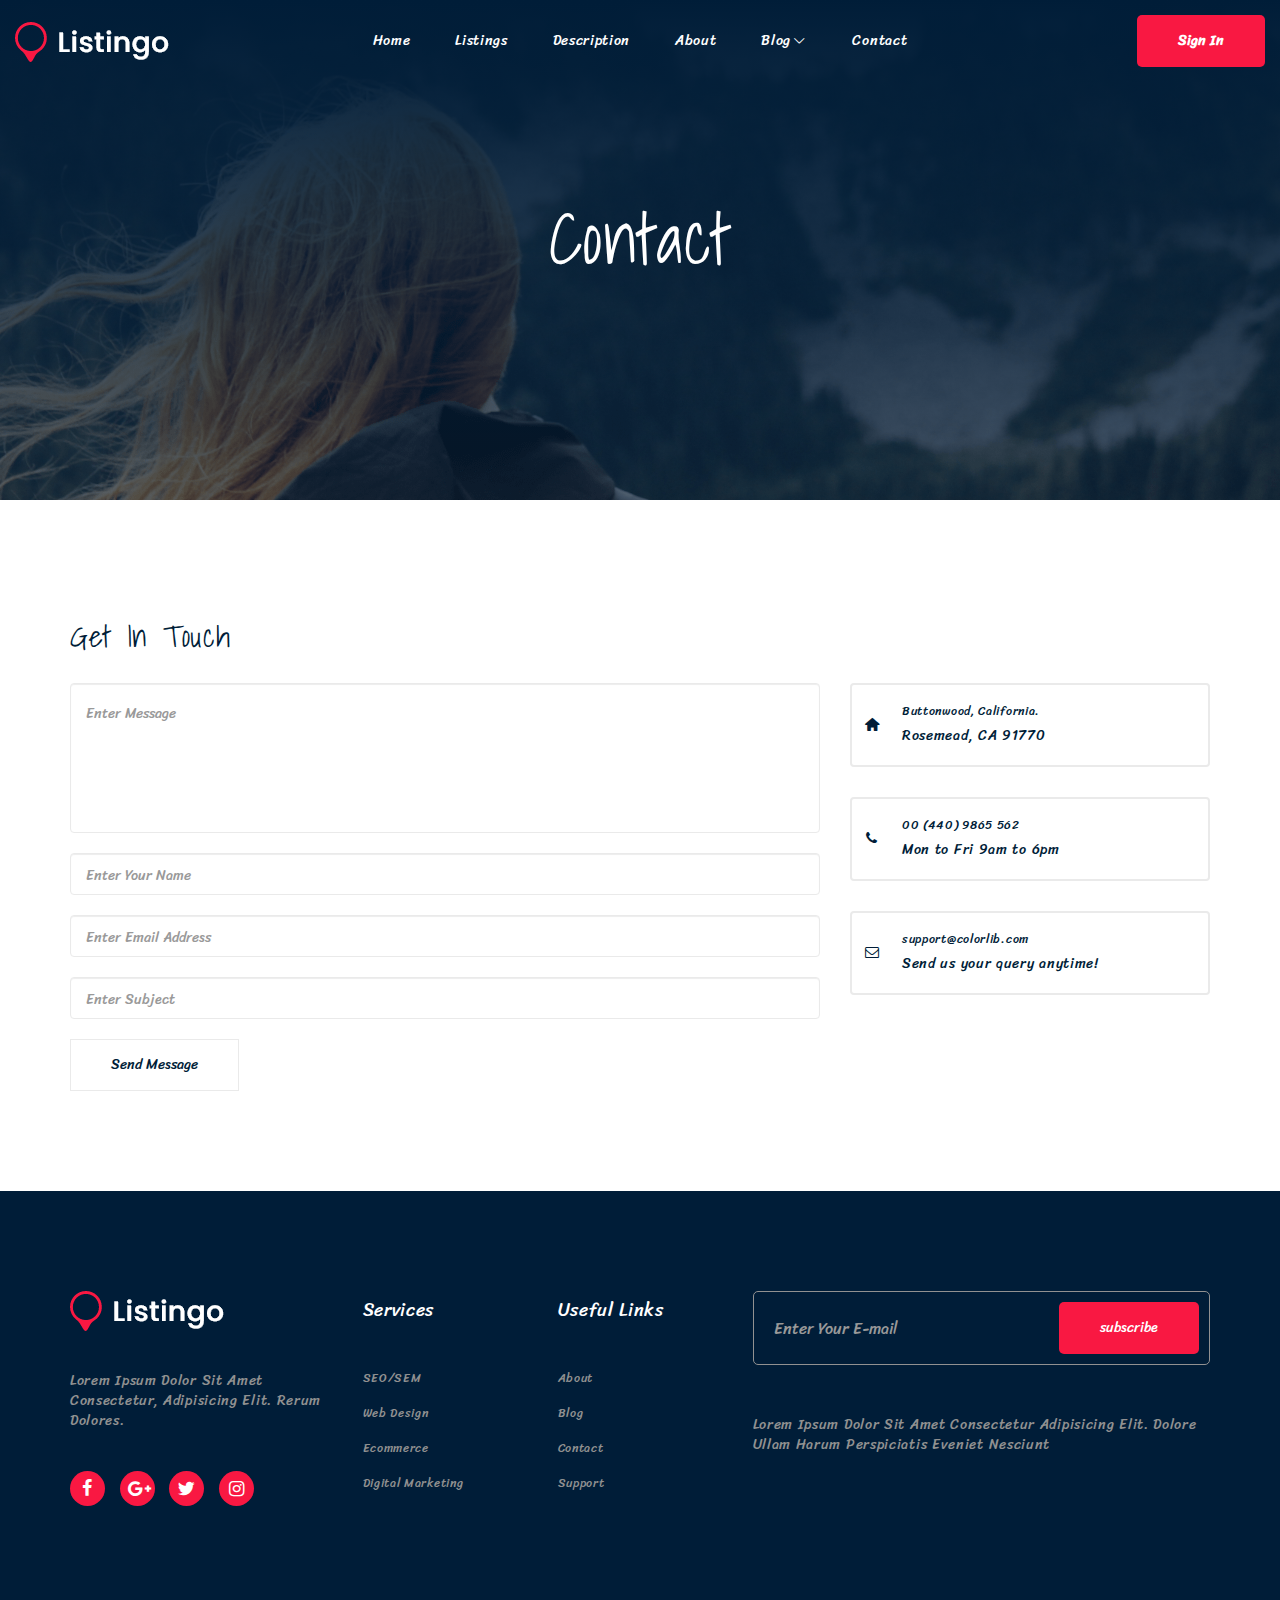
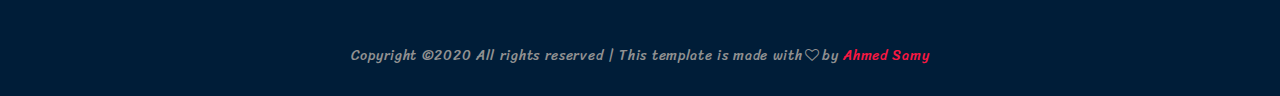
<file: New folder/my private/pages/contact.html>
<!DOCTYPE html>
<html>
	<head>
		<meta charset="utf-8">
		<meta name="viewport" content="width=device-width, initial-scale=1.0">
		<title>Listingo - Contact</title>
		<link rel="stylesheet" href="https://fonts.googleapis.com/css?family=Shadows+Into+Light|Sriracha&display=swap">
		<link rel="stylesheet" href="../css/normaliz.min.css">
		<link rel="stylesheet" href="../css/bootstrap.min.css">
		<link rel="stylesheet" href="../css/fontello-icon.min.css">
		<link rel="stylesheet" href="../css/contact.css">
	</head>
	<body>

		<header><!--header-->
			<nav><!--nav-->
				<div class="container-fluid"><!--container-fluid-->
					<div class="row"><!--row-->
						<div class="col-md-2 col-xs-3 pull-left">
							<div class="logo"><!--logo-->
								<img src="../photo/logo/logo.png" alt="LOGO">
							</div><!--logo-->
						</div>
						<div class="col-xs-2 hidden-md hidden-lg pull-right">
							<div class="menu"><!--menu-->
								<i class="demo-icon icon-menu pull-right">&#xf0c9;</i>
							</div><!--menu-->
						</div>
						<div class="col-md-8 col-xs-12" style="padding: 0;">
							<ul class="list-unstyled text-center ul-navbar active"><!--ul-->
								<li class="text-capitalize"><a href="index.html">home</a></li>
								<li class="text-capitalize"><a href="listings.html">Listings</a></li>
								<li class="text-capitalize"><a href="description.html">Description</a></li>
								<li class="text-capitalize"><a href="about.html">about</a></li>
								<li class="text-capitalize drop" data-drop=".one"><a href="#">blog<i class="demo-icon icon-right-open-big">&#xe80c;</i></a>
									<ul class="drop-down hv one hidden-sm hidden-xs"><!--drop-down-->
										<li class="text-capitalize"><a href="blog.html">blog</a></li>
										<li class="text-capitalize"><a href="blog-single.html">blog"single</a></li>
									</ul><!--drop-down-->
									<ul class="drop-down ck one hidden-md hidden-lg"><!--drop-down-->
										<li class="text-capitalize"><a href="blog.html">blog</a></li>
										<li class="text-capitalize"><a href="blog-single.html">blog"single</a></li>
									</ul><!--drop-down-->
								</li>
								<li class="text-capitalize"><a href="contact.html">contact</a></li>
							</ul><!--ul-->
						</div>
						<div class="col-md-2 hidden-sm hidden-xs pull-right">
							<div class="sign-in"><!--sign-in-->
								<button class="btn btn-1 text-capitalize pull-right"><a href="#">sign in</a></button>
							</div><!--sign-in-->
						</div>
					</div><!--row-->
				</div><!--container-fluid-->
			</nav><!--nav-->
		</header><!--header-->

		<div class="slider"><!--slider-->
			<div class="overlay"><!--overlay-->
				<div class="area"><!--area-->
					<h1 class="text-center text-capitalize custom-h">Contact</h1>
				</div><!--area-->
			</div><!--overlay-->
		</div><!--slider-->

		<div class="get-in-touch"><!--get-in-touch-->
			<div class="container"><!--container-->
				<h2 class="text-capitalize custom-h">Get in Touch</h2>
				<div class="row"><!--row-->
					<div class="col-md-8 col-xs-12"><!--first-->
						<form action="#"><!--form-->
							<textarea class="form-control" placeholder="Enter Message"></textarea>
							<input class="form-control" type="text" placeholder="Enter your name">
							<input class="form-control" type="email" placeholder="Enter email address">
							<input class="form-control" type="text" placeholder="Enter Subject">
							<button class="btn btn-1">Send Message</button>
						</form><!--form-->
					</div><!--first-->
					<div class="col-md-4 col-xs-12"><!--second-->
						<aside><!--aside-->
							<div class="one"><!--one-->
								<span><i class="demo-icon icon-home">&#xe811;</i></span>
								<h6>Buttonwood, California.</h6>
								<h5>Rosemead, CA 91770</h5>
							</div><!--one-->
							<div class="two"><!--two-->
								<span><i class="demo-icon icon-phone-1">&#xe824;</i></span>
								<h6>00 (440) 9865 562</h6>
								<h5>Mon to Fri 9am to 6pm</h5>
							</div><!--two-->
							<div class="three"><!--three-->
								<span><i class="demo-icon icon-mail">&#xe825;</i></span>
								<h6>support@colorlib.com</h6>
								<h5>Send us your query anytime!</h5>
							</div><!--three-->						
						</aside><!--aside-->
					</div><!--second-->
				</div><!--row-->
			</div><!--container-->
		</div><!--get-in-touch-->

		<footer><!--footer-->
			<div class="container"><!--container-->
				<div class="row"><!--row-->
					<div class="col-md-3 col-sm-6 col-xs-12" style="margin-bottom: 30px"><!--first-->
						<div class="logo"><!--logo-->
							<img src="../photo/logo/logo.png" alt="logo">
						</div><!--logo-->
						<p class="text-capitalize">Lorem ipsum dolor sit amet consectetur, adipisicing elit. Rerum dolores.</p>
						<div class="social fc"><a href="#"><i class="demo-icon icon-facebook">&#xf09a;</i></a></div><!--facebook-->
						<div class="social go"><a href="#"><i class="demo-icon icon-gplus">&#xf0d5;</i></a></div><!--google-->
						<div class="social tw"><a href="#"><i class="demo-icon icon-twitter">&#xf309;</i></a></div><!--twitter-->
						<div class="social ig"><a href="#"><i class="demo-icon icon-instagram">&#xf16d;</i></a></div><!--instgram-->
					</div><!--first-->
					<div class="col-md-2 col-sm-6 col-xs-12" style="margin-bottom: 30px"><!--second-->
						<div class="services"><!--services-->
							<h4 class="text-capitalize">services</h4>
							<a href="#" class="text-capitalize">SEO/SEM</a><br>
							<a href="#" class="text-capitalize">Web design</a><br>
							<a href="#" class="text-capitalize">Ecommerce</a><br>
							<a href="#" class="text-capitalize">Digital marketing</a>
						</div><!--services-->
					</div><!--second-->
					<div class="col-md-2 col-sm-6 col-xs-12" style="margin-bottom: 30px"><!--third-->
						<div class="links"><!--links-->
							<h4 class="text-capitalize">Useful Links</h4>
							<a href="#" class="text-capitalize">About</a><br>
							<a href="#" class="text-capitalize">Blog</a><br>
							<a href="#" class="text-capitalize">Contact</a><br>
							<a href="#" class="text-capitalize">Support</a>
						</div><!--links-->
					</div><!--third-->
					<div class="col-md-5 col-sm-6 col-xs-12" style="margin-bottom: 30px"><!--fourty-->
						<form action="#"><!--form-->
							<input type="email" placeholder="Enter Your E-mail" class="form-control">
							<button class="btn btn-1">subscribe</button>
						</form><!--form-->
						<p class="text-capitalize">Lorem ipsum dolor sit amet consectetur adipisicing elit. Dolore ullam harum perspiciatis eveniet nesciunt </p>
					</div><!--fourty-->
				</div><!--row-->
			</div><!--container-->

			<div class="copy-right text-center">
				<p>Copyright ©2020 All rights reserved | This template is made with<i class="demo-icon icon-heart-empty">&#xe800;</i>by <span class="text-capitalize">ahmed samy</span> </p>
			</div>
		</footer><!--footer-->
		<script src="../js/jquery-3.4.1.min.js"></script>
		<script src="../js/bootstrap.min.js"></script>
		<script src="../js/global.js"></script>
	</body>
</html>
</file>
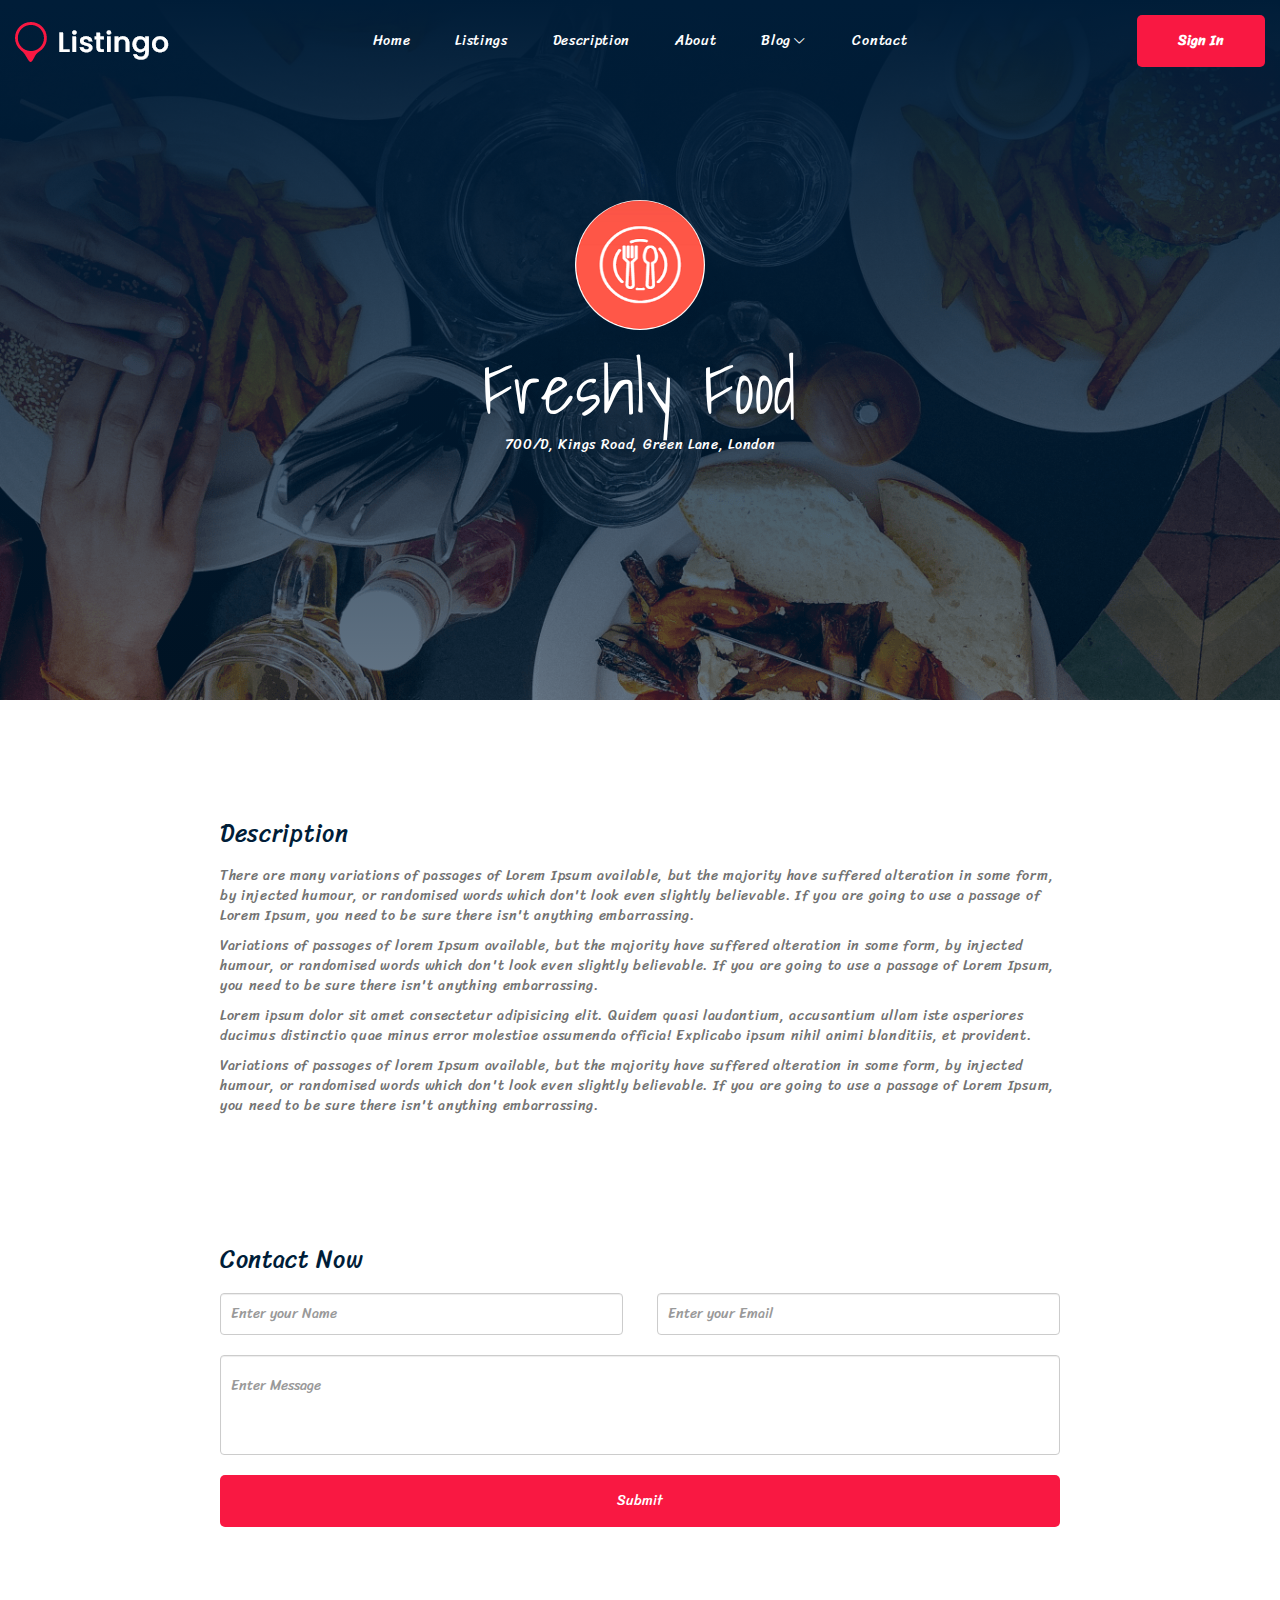
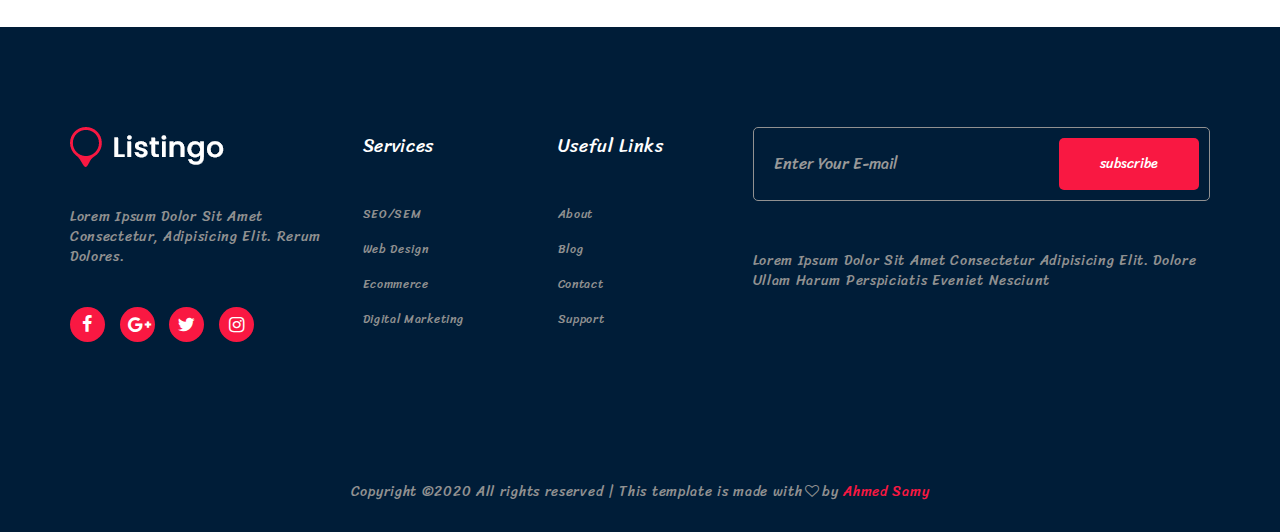
<file: New folder/my private/pages/description.html>
<!DOCTYPE html>
<html>
	<head>
		<meta charset="utf-8">
		<meta name="viewport" content="width=device-width, initial-scale=1.0">
		<title>Listingo - Description</title>
		<link rel="stylesheet" href="https://fonts.googleapis.com/css?family=Shadows+Into+Light|Sriracha&display=swap">
		<link rel="stylesheet" href="../css/normaliz.min.css">
		<link rel="stylesheet" href="../css/bootstrap.min.css">
		<link rel="stylesheet" href="../css/fontello-icon.min.css">
		<link rel="stylesheet" href="../css/description.css">
	</head>
	<body>

		<header><!--header-->
			<nav><!--nav-->
				<div class="container-fluid"><!--container-fluid-->
					<div class="row"><!--row-->
						<div class="col-md-2 col-xs-3 pull-left">
							<div class="logo"><!--logo-->
								<img src="../photo/logo/logo.png" alt="LOGO">
							</div><!--logo-->
						</div>
						<div class="col-xs-2 hidden-md hidden-lg pull-right">
							<div class="menu"><!--menu-->
								<i class="demo-icon icon-menu pull-right">&#xf0c9;</i>
							</div><!--menu-->
						</div>
						<div class="col-md-8 col-xs-12" style="padding: 0;">
							<ul class="list-unstyled text-center ul-navbar active"><!--ul-->
								<li class="text-capitalize"><a href="index.html">home</a></li>
								<li class="text-capitalize"><a href="listings.html">Listings</a></li>
								<li class="text-capitalize"><a href="description.html">Description</a></li>
								<li class="text-capitalize"><a href="about.html">about</a></li>
								<li class="text-capitalize drop" data-drop=".one"><a href="#">blog<i class="demo-icon icon-right-open-big">&#xe80c;</i></a>
									<ul class="drop-down hv one hidden-sm hidden-xs"><!--drop-down-->
										<li class="text-capitalize"><a href="blog.html">blog</a></li>
										<li class="text-capitalize"><a href="blog-single.html">blog"single</a></li>
									</ul><!--drop-down-->
									<ul class="drop-down ck one hidden-md hidden-lg"><!--drop-down-->
										<li class="text-capitalize"><a href="blog.html">blog</a></li>
										<li class="text-capitalize"><a href="blog-single.html">blog"single</a></li>
									</ul><!--drop-down-->
								</li>
								<li class="text-capitalize"><a href="contact.html">contact</a></li>
							</ul><!--ul-->
						</div>
						<div class="col-md-2 hidden-sm hidden-xs pull-right">
							<div class="sign-in"><!--sign-in-->
								<button class="btn btn-1 text-capitalize pull-right"><a href="#">sign in</a></button>
							</div><!--sign-in-->
						</div>
					</div><!--row-->
				</div><!--container-fluid-->
			</nav><!--nav-->
		</header><!--header-->

		<div class="slider"><!--slider-->
			<div class="overlay"><!--overlay-->
				<div class="area"><!--area-->
					<img class="center-block" src="../photo/icon/Screenshot_2.png" alt="Freshly Food">
					<h1 class="text-center text-capitalize custom-h">Freshly Food</h1>
					<h5 class="text-center text-capitalize">700/D, Kings Road, Green Lane, London</h5>
				</div><!--area-->
			</div><!--overlay-->
		</div><!--slider-->

		<div class="description"><!--description-->
			<div class="container"><!--container-->
				<div class="padding"><!--padding-->
					<h3 class="text-capitalize">Description</h3>
					<p>There are many variations of passages of Lorem Ipsum available, but the majority have suffered alteration in some form, by injected humour, or randomised words which don't look even slightly believable. If you are going to use a passage of Lorem Ipsum, you need to be sure there isn't anything embarrassing.</p>
					<p>Variations of passages of lorem Ipsum available, but the majority have suffered alteration in some form, by injected humour, or randomised words which don't look even slightly believable. If you are going to use a passage of Lorem Ipsum, you need to be sure there isn't anything embarrassing.</p>
					<p>Lorem ipsum dolor sit amet consectetur adipisicing elit. Quidem quasi laudantium, accusantium ullam iste asperiores ducimus distinctio quae minus error molestiae assumenda officia! Explicabo ipsum nihil animi blanditiis, et provident.</p>
					<p>Variations of passages of lorem Ipsum available, but the majority have suffered alteration in some form, by injected humour, or randomised words which don't look even slightly believable. If you are going to use a passage of Lorem Ipsum, you need to be sure there isn't anything embarrassing.</p>
				</div><!--padding-->
			</div><!--container-->
		</div><!--description-->

		<div class="contact"><!--contact-->
			<div class="container"><!--container-->
				<div class="padding"><!--padding-->
					<h3 class="text-capitalize">Contact Now</h3>
					<form action="#"><!--form-->
						<input class="form-control" type="text" placeholder="Enter your Name">
						<input class="form-control" type="email" placeholder="Enter your Email">
						<textarea class="form-control" placeholder="Enter Message"></textarea>
						<button class="btn btn-1">Submit</button>
					</form><!--form-->
				</div><!--padding-->
			</div><!--container-->
		</div><!--contact-->

		<footer><!--footer-->
			<div class="container"><!--container-->
				<div class="row"><!--row-->
					<div class="col-md-3 col-sm-6 col-xs-12" style="margin-bottom: 30px"><!--first-->
						<div class="logo"><!--logo-->
							<img src="../photo/logo/logo.png" alt="logo">
						</div><!--logo-->
						<p class="text-capitalize">Lorem ipsum dolor sit amet consectetur, adipisicing elit. Rerum dolores.</p>
						<div class="social fc"><a href="#"><i class="demo-icon icon-facebook">&#xf09a;</i></a></div><!--facebook-->
						<div class="social go"><a href="#"><i class="demo-icon icon-gplus">&#xf0d5;</i></a></div><!--google-->
						<div class="social tw"><a href="#"><i class="demo-icon icon-twitter">&#xf309;</i></a></div><!--twitter-->
						<div class="social ig"><a href="#"><i class="demo-icon icon-instagram">&#xf16d;</i></a></div><!--instgram-->
					</div><!--first-->
					<div class="col-md-2 col-sm-6 col-xs-12" style="margin-bottom: 30px"><!--second-->
						<div class="services"><!--services-->
							<h4 class="text-capitalize">services</h4>
							<a href="#" class="text-capitalize">SEO/SEM</a><br>
							<a href="#" class="text-capitalize">Web design</a><br>
							<a href="#" class="text-capitalize">Ecommerce</a><br>
							<a href="#" class="text-capitalize">Digital marketing</a>
						</div><!--services-->
					</div><!--second-->
					<div class="col-md-2 col-sm-6 col-xs-12" style="margin-bottom: 30px"><!--third-->
						<div class="links"><!--links-->
							<h4 class="text-capitalize">Useful Links</h4>
							<a href="#" class="text-capitalize">About</a><br>
							<a href="#" class="text-capitalize">Blog</a><br>
							<a href="#" class="text-capitalize">Contact</a><br>
							<a href="#" class="text-capitalize">Support</a>
						</div><!--links-->
					</div><!--third-->
					<div class="col-md-5 col-sm-6 col-xs-12" style="margin-bottom: 30px"><!--fourty-->
						<form action="#"><!--form-->
							<input type="email" placeholder="Enter Your E-mail" class="form-control">
							<button class="btn btn-1">subscribe</button>
						</form><!--form-->
						<p class="text-capitalize">Lorem ipsum dolor sit amet consectetur adipisicing elit. Dolore ullam harum perspiciatis eveniet nesciunt </p>
					</div><!--fourty-->
				</div><!--row-->
			</div><!--container-->

			<div class="copy-right text-center">
				<p>Copyright ©2020 All rights reserved | This template is made with<i class="demo-icon icon-heart-empty">&#xe800;</i>by <span class="text-capitalize">ahmed samy</span> </p>
			</div>
		</footer><!--footer-->
		<script src="../js/jquery-3.4.1.min.js"></script>
		<script src="../js/bootstrap.min.js"></script>
		<script src="../js/global.js"></script>
	</body>
</html>
</file>
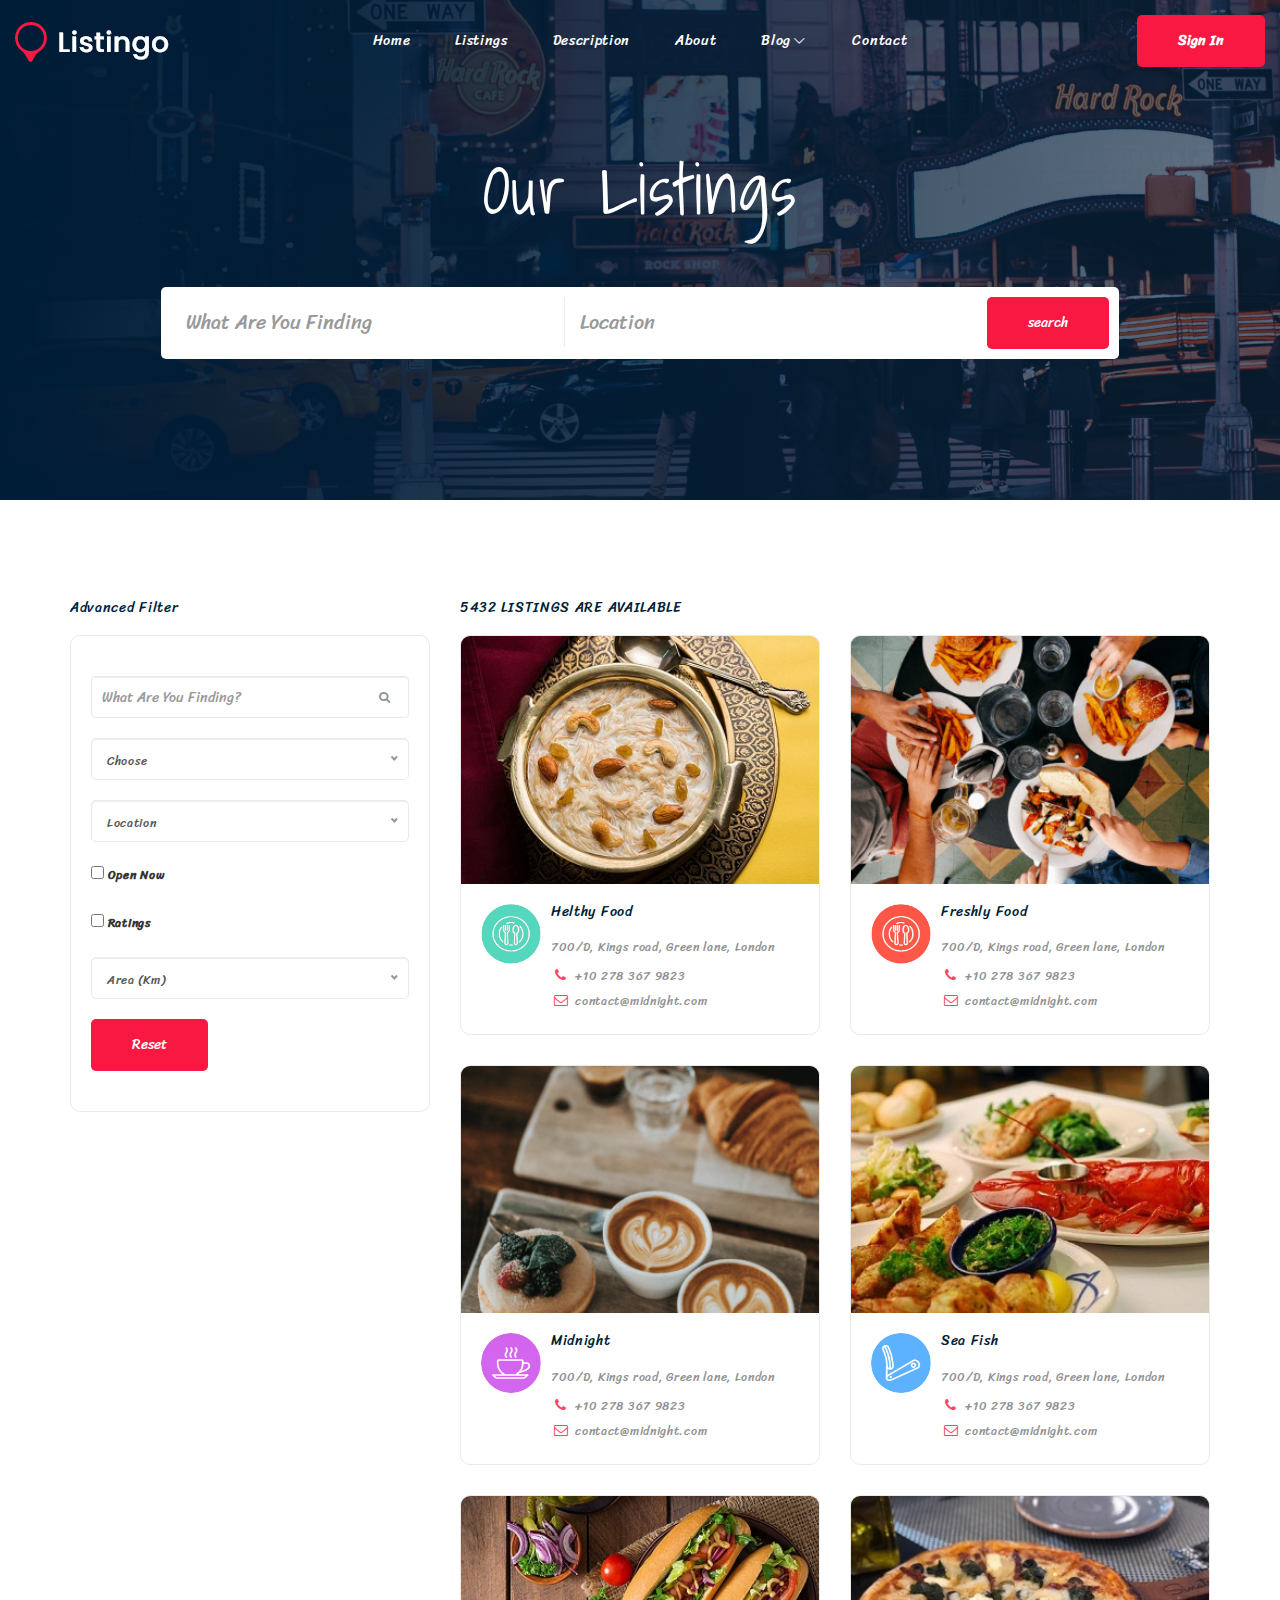
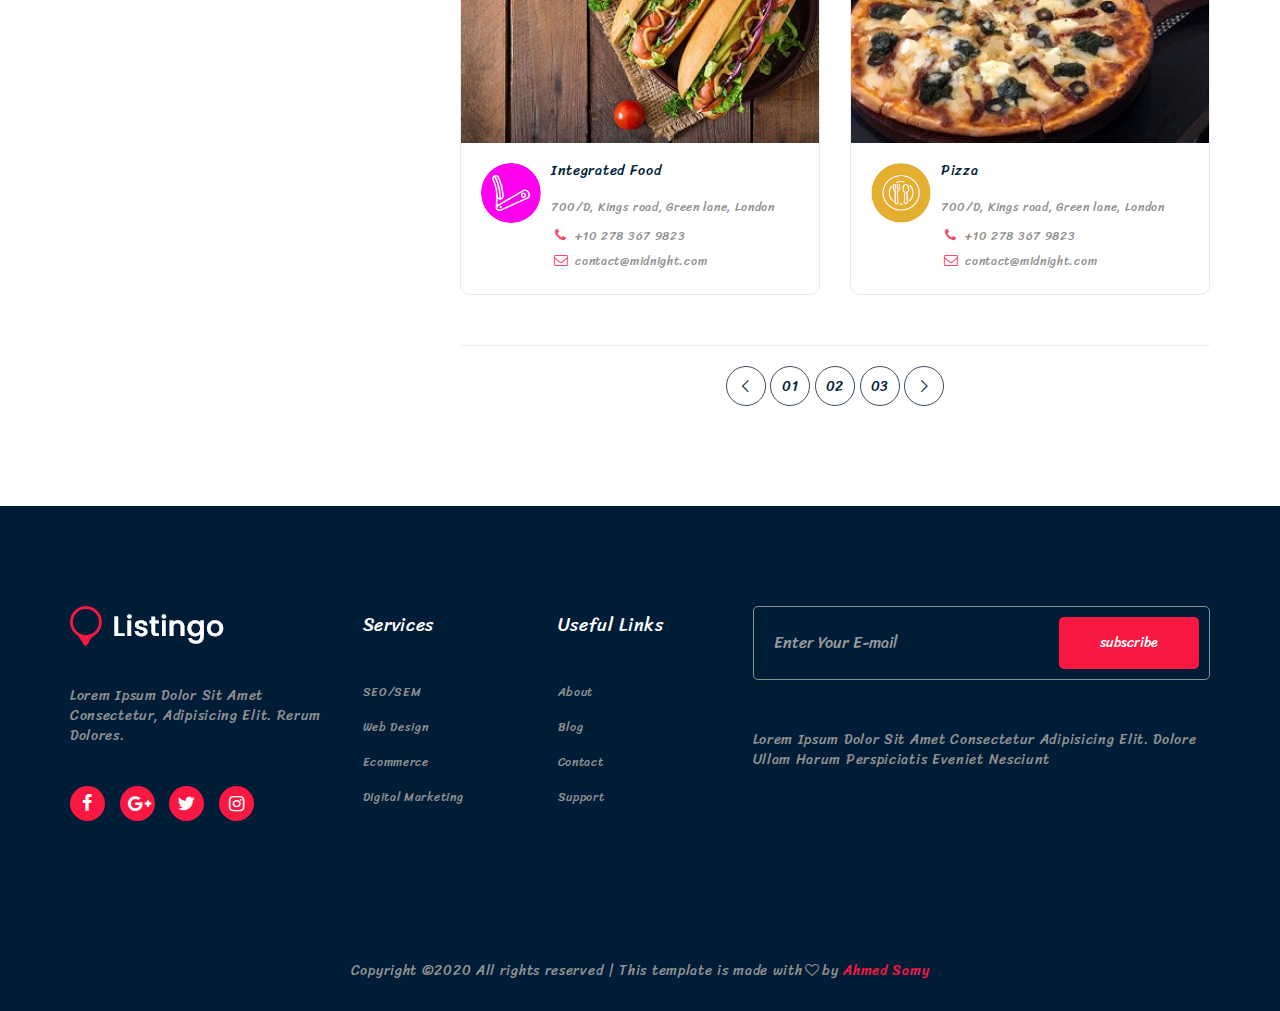
<file: New folder/my private/pages/listings.html>
<!DOCTYPE html>
<html>
	<head>
		<meta charset="utf-8">
		<meta name="viewport" content="width=device-width, initial-scale=1.0">
		<title>Listingo - Listings</title>
		<link rel="stylesheet" href="https://fonts.googleapis.com/css?family=Shadows+Into+Light|Sriracha&display=swap">
		<link rel="stylesheet" href="../css/normaliz.min.css">
		<link rel="stylesheet" href="../css/bootstrap.min.css">
		<link rel="stylesheet" href="../css/fontello-icon.min.css">
		<link rel="stylesheet" href="../css/nice-select.min.css">
		<link rel="stylesheet" href="../css/listings.css">
	</head>
	<body>

		<header><!--header-->
			<nav><!--nav-->
				<div class="container-fluid"><!--container-fluid-->
					<div class="row"><!--row-->
						<div class="col-md-2 col-xs-3 pull-left">
							<div class="logo"><!--logo-->
								<img src="../photo/logo/logo.png" alt="LOGO">
							</div><!--logo-->
						</div>
						<div class="col-xs-2 hidden-md hidden-lg pull-right">
							<div class="menu"><!--menu-->
								<i class="demo-icon icon-menu pull-right">&#xf0c9;</i>
							</div><!--menu-->
						</div>
						<div class="col-md-8 col-xs-12" style="padding: 0;">
							<ul class="list-unstyled text-center ul-navbar active"><!--ul-->
								<li class="text-capitalize"><a href="index.html">home</a></li>
								<li class="text-capitalize"><a href="listings.html">Listings</a></li>
								<li class="text-capitalize"><a href="description.html">Description</a></li>
								<li class="text-capitalize"><a href="about.html">about</a></li>
								<li class="text-capitalize drop" data-drop=".one"><a href="#">blog<i class="demo-icon icon-right-open-big">&#xe80c;</i></a>
									<ul class="drop-down hv one hidden-sm hidden-xs"><!--drop-down-->
										<li class="text-capitalize"><a href="blog.html">blog</a></li>
										<li class="text-capitalize"><a href="blog-single.html">blog"single</a></li>
									</ul><!--drop-down-->
									<ul class="drop-down ck one hidden-md hidden-lg"><!--drop-down-->
										<li class="text-capitalize"><a href="blog.html">blog</a></li>
										<li class="text-capitalize"><a href="blog-single.html">blog"single</a></li>
									</ul><!--drop-down-->
								</li>
								<li class="text-capitalize"><a href="contact.html">contact</a></li>
							</ul><!--ul-->
						</div>
						<div class="col-md-2 hidden-sm hidden-xs pull-right">
							<div class="sign-in"><!--sign-in-->
								<button class="btn btn-1 text-capitalize pull-right"><a href="#">sign in</a></button>
							</div><!--sign-in-->
						</div>
					</div><!--row-->
				</div><!--container-fluid-->
			</nav><!--nav-->
		</header><!--header-->

		<div class="slider"><!--slider-->
			<div class="overlay"><!--overlay-->
				<div class="container"><!--container-->
					<div class="area"><!--area-->
						<h1 class="text-center text-capitalize custom-h">Our Listings</h1>
						<form action="#"><!--form-->
							<input class="form-control" type="text" placeholder="what are you finding">
							<input class="form-control" type="text" placeholder="location">
							<button class="btn btn-1 pull-right">search</button>
						</form><!--form-->
					</div><!--area-->
				</div><!--container-->
			</div><!--overlay-->
		</div><!--slider-->

		<div class="main"><!--main-->
			<div class="container"><!--container-->
				<div class="row"><!--row-->
					<div class="col-md-4 col-xs-12"><!--first-->
						<aside><!--aside-->
							<div class="filter"><!--filter-->
								<h5 class="text-capitalize">Advanced Filter</h5>
								<form action="#"><!--form-->
									<div class="area one"><!--area one-->
										<input class="form-control" type="search" placeholder="What Are You Finding?">
										<button><i class="demo-icon icon-search">&#xe823;</i></button>
									</div><!--area one-->
									<div class="area two"><!--area two-->
										<select class="form-control" id="sel-nice1">
											<option data-display="Choose">Cat 1</option>
											<option>Cat 2</option>
											<option>Cat 3</option>
											<option>Cat 4</option>
										</select>
									</div><!--area two-->
									<div class="area three"><!--area three-->
										<select class="form-control" id="sel-nice2">
											<option data-display="Location">USA</option>
											<option>Africa</option>
											<option>Canada</option>
										</select>
									</div><!--area three-->
									<div class="area four"><!--area four-->
										<input type="checkbox" id="check1">
										<label for="check1">Open Now</label>
									</div><!--area four-->
									<div class="area five"><!--area five-->
										<input type="checkbox" id="check2">
										<label for="check2">Ratings</label>
									</div><!--area five-->
									<div class="area six"><!--area six-->
										<select class="form-control" id="sel-nice3" style="display: block;">
											<option data-display="Area (Km)">1 Km</option>
											<option>2 Km</option>
											<option>3 Km</option>
										</select>
									</div><!--area six-->
									<div class="area seven"><!--area seven-->
										<input type="reset" value="Reset" class="btn btn-1">
									</div><!--area seven-->
								</form><!--form-->
							</div><!--filter-->
						</aside><!--aside-->
					</div><!--first-->
					<div class="col-md-8 col-xs-12"><!--second-->
						<div class="explore"><!--explore-->
							<h5 class="text-uppercase">5432 Listings are available</h5>
							<div class="row"><!--row-->
								<div class="col-sm-6 col-xs-12"><!--first-->
									<div class="exe"><!--exe-->
										<div class="photo"><!--photo-->
											<img src="../photo/explorer/1.png" alt="EXPLORER">
										</div><!--photo-->
										<div class="text"><!--text-->
											<img src="../photo/icon/Screenshot_1.png" alt="icon">
											<h5 class="text-capitalize"><a href="#">Helthy Food</a></h5>
											<p>700/D, Kings road, Green lane, London</p>
											<i class="demo-icon icon-phone-1">&#xe824;</i> <span>+10 278 367 9823</span><br>
											<i class="demo-icon icon-mail">&#xe825;</i> <span>contact@midnight.com</span>
										</div><!--text-->
									</div><!--exe-->
								</div><!--first-->
								<div class="col-sm-6 col-xs-12"><!--second-->
									<div class="exe"><!--exe-->
										<div class="photo"><!--photo-->
											<img src="../photo/explorer/2.png" alt="EXPLORER">
										</div><!--photo-->
										<div class="text"><!--text-->
											<img src="../photo/icon/Screenshot_2.png" alt="icon">
											<h5 class="text-capitalize"><a href="#">Freshly Food</a></h5>
											<p>700/D, Kings road, Green lane, London</p>
											<i class="demo-icon icon-phone-1">&#xe824;</i> <span>+10 278 367 9823</span><br>
											<i class="demo-icon icon-mail">&#xe825;</i> <span>contact@midnight.com</span>
										</div><!--text-->
									</div><!--exe-->
								</div><!--second-->
								<div class="col-sm-6 col-xs-12"><!--third-->
									<div class="exe"><!--exe-->
										<div class="photo"><!--photo-->
											<img src="../photo/explorer/3.png" alt="EXPLORER">
										</div><!--photo-->
										<div class="text"><!--text-->
											<img src="../photo/icon/Screenshot_3.png" alt="icon">
											<h5 class="text-capitalize"><a href="#">Midnight</a></h5>
											<p>700/D, Kings road, Green lane, London</p>
											<i class="demo-icon icon-phone-1">&#xe824;</i> <span>+10 278 367 9823</span><br>
											<i class="demo-icon icon-mail">&#xe825;</i> <span>contact@midnight.com</span>
										</div><!--text-->
									</div><!--exe-->
								</div><!--third-->
								<div class="col-sm-6 col-xs-12"><!--fourty-->
									<div class="exe"><!--exe-->
										<div class="photo"><!--photo-->
											<img src="../photo/explorer/4.png" alt="EXPLORER">
										</div><!--photo-->
										<div class="text"><!--text-->
											<img src="../photo/icon/Screenshot_4.png" alt="icon">
											<h5 class="text-capitalize"><a href="#">Sea Fish</a></h5>
											<p>700/D, Kings road, Green lane, London</p>
											<i class="demo-icon icon-phone-1">&#xe824;</i> <span>+10 278 367 9823</span><br>
											<i class="demo-icon icon-mail">&#xe825;</i> <span>contact@midnight.com</span>
										</div><!--text-->
									</div><!--exe-->
								</div><!--fourty-->
								<div class="col-sm-6 col-xs-12"><!--fivty-->
									<div class="exe"><!--exe-->
										<div class="photo"><!--photo-->
											<img src="../photo/explorer/5.png" alt="EXPLORER">
										</div><!--photo-->
										<div class="text"><!--text-->
											<img src="../photo/icon/Screenshot_5.png" alt="icon">
											<h5 class="text-capitalize"><a href="#">Integrated food</a></h5>
											<p>700/D, Kings road, Green lane, London</p>
											<i class="demo-icon icon-phone-1">&#xe824;</i> <span>+10 278 367 9823</span><br>
											<i class="demo-icon icon-mail">&#xe825;</i> <span>contact@midnight.com</span>
										</div><!--text-->
									</div><!--exe-->
								</div><!--fivty-->
								<div class="col-sm-6 col-xs-12"><!--sixty-->
									<div class="exe"><!--exe-->
										<div class="photo"><!--photo-->
											<img src="../photo/explorer/6.png" alt="EXPLORER">
										</div><!--photo-->
										<div class="text"><!--text-->
											<img src="../photo/icon/Screenshot_6.png" alt="icon">
											<h5 class="text-capitalize"><a href="#">Pizza</a></h5>
											<p>700/D, Kings road, Green lane, London</p>
											<i class="demo-icon icon-phone-1">&#xe824;</i> <span>+10 278 367 9823</span><br>
											<i class="demo-icon icon-mail">&#xe825;</i> <span>contact@midnight.com</span>
										</div><!--text-->
									</div><!--exe-->
								</div><!--sixty-->
							</div><!--row-->
							<hr>
							<div class="control text-center">
								<span class="sp-control"><a href="#"><i class="demo-icon icon-left-open-big">&#xe80d;</i></a></span>
								<span class="sp-control"><a href="#">01</a></span>
								<span class="sp-control"><a href="#">02</a></span>
								<span class="sp-control"><a href="#">03</a></span>
								<span class="sp-control"><a href="#"><i class="demo-icon icon-right-open-big">&#xe80c;</i></a></span>
							</div>
						</div><!--explore-->				
					</div><!--second-->
				</div><!--row-->
			</div><!--container-->
		</div><!--main-->

		<footer><!--footer-->
			<div class="container"><!--container-->
				<div class="row"><!--row-->
					<div class="col-md-3 col-sm-6 col-xs-12" style="margin-bottom: 30px"><!--first-->
						<div class="logo"><!--logo-->
							<img src="../photo/logo/logo.png" alt="logo">
						</div><!--logo-->
						<p class="text-capitalize">Lorem ipsum dolor sit amet consectetur, adipisicing elit. Rerum dolores.</p>
						<div class="social fc"><a href="#"><i class="demo-icon icon-facebook">&#xf09a;</i></a></div><!--facebook-->
						<div class="social go"><a href="#"><i class="demo-icon icon-gplus">&#xf0d5;</i></a></div><!--google-->
						<div class="social tw"><a href="#"><i class="demo-icon icon-twitter">&#xf309;</i></a></div><!--twitter-->
						<div class="social ig"><a href="#"><i class="demo-icon icon-instagram">&#xf16d;</i></a></div><!--instgram-->
					</div><!--first-->
					<div class="col-md-2 col-sm-6 col-xs-12" style="margin-bottom: 30px"><!--second-->
						<div class="services"><!--services-->
							<h4 class="text-capitalize">services</h4>
							<a href="#" class="text-capitalize">SEO/SEM</a><br>
							<a href="#" class="text-capitalize">Web design</a><br>
							<a href="#" class="text-capitalize">Ecommerce</a><br>
							<a href="#" class="text-capitalize">Digital marketing</a>
						</div><!--services-->
					</div><!--second-->
					<div class="col-md-2 col-sm-6 col-xs-12" style="margin-bottom: 30px"><!--third-->
						<div class="links"><!--links-->
							<h4 class="text-capitalize">Useful Links</h4>
							<a href="#" class="text-capitalize">About</a><br>
							<a href="#" class="text-capitalize">Blog</a><br>
							<a href="#" class="text-capitalize">Contact</a><br>
							<a href="#" class="text-capitalize">Support</a>
						</div><!--links-->
					</div><!--third-->
					<div class="col-md-5 col-sm-6 col-xs-12" style="margin-bottom: 30px"><!--fourty-->
						<form action="#"><!--form-->
							<input type="email" placeholder="Enter Your E-mail" class="form-control">
							<button class="btn btn-1">subscribe</button>
						</form><!--form-->
						<p class="text-capitalize">Lorem ipsum dolor sit amet consectetur adipisicing elit. Dolore ullam harum perspiciatis eveniet nesciunt </p>
					</div><!--fourty-->
				</div><!--row-->
			</div><!--container-->

			<div class="copy-right text-center">
				<p>Copyright ©2020 All rights reserved | This template is made with<i class="demo-icon icon-heart-empty">&#xe800;</i>by <span class="text-capitalize">ahmed samy</span> </p>
			</div>
		</footer><!--footer-->
		<script src="../js/jquery-3.4.1.min.js"></script>
		<script src="../js/bootstrap.min.js"></script>
		<script src="../js/jquery.nice-select.min.js"></script>
		<script src="../js/global.js"></script>
		<script src="../js/listings.js"></script>
	</body>
</html>
</file>
<file: css/style.css>
/*color*/
/*main*/
/*main*/
/*sub*/
/*sub*/
/*write*/
/*write*/
/*over-lay*/
/*over-lay*/
/*color*/
/*mixin screen*/
/*mixin screen*/
/*start global*/
* {
  -webkit-box-sizing: border-box;
          box-sizing: border-box;
}

body {
  margin: 0;
  padding: 0;
  font-family: 'Sriracha', cursive;
  letter-spacing: .7px;
}

/*end global*/
/*start reset*/
.btn.active.focus,
.btn.active:focus,
.btn.focus,
.btn:active.focus,
.btn:active:focus,
.btn:focus {
  outline: none;
  outline-offset: 0;
}

.btn:active {
  -webkit-box-shadow: inherit;
          box-shadow: inherit;
}

.btn:focus, .btn:hover {
  color: unset;
}

a:focus,
a:hover,
a:focus {
  color: inherit;
  text-decoration: none;
  outline: none;
}

/*end reset*/
/*start component*/
.btn-1 {
  background: #F91842;
  color: #fff;
  border-radius: 5px;
  padding: 15px 40px;
}

.btn-1 a {
  color: inherit;
}

.p-r {
  line-height: 1.5;
  letter-spacing: .7px;
  font-size: 16px;
}

.custom-span {
  color: #fff;
  border-radius: 5px;
  padding: 5px 15px;
  background: rgba(255, 255, 255, 0.2);
  -webkit-transition: .5s;
  transition: .5s;
}

.custom-span a {
  color: inherit;
}

.custom-h {
  font-family: 'Shadows Into Light', cursive;
  font-size: 40px;
}

.sp-control {
  display: inline-block;
  width: 40px;
  height: 40px;
  background: transparent;
  border: 1px solid #3D4D5D;
  line-height: 40px;
  border-radius: 50%;
  color: #001D38;
  -webkit-transition: .5s;
  transition: .5s;
}

.sp-control:hover {
  background: #001D38;
  color: #fff;
}

.sp-control a {
  color: inherit;
}

/*end component*/
/*start header*/
header nav {
  background: transparent;
  z-index: 9999;
  position: absolute;
  top: 0;
  left: 0;
  width: 100%;
}

@media (max-width: 767px) {
  header nav {
    /*xs*/
    background: #001D38;
  }
}

@media (min-width: 768px) and (max-width: 991px) {
  header nav {
    /*sm*/
    background: #001D38;
  }
}

header nav.fixed {
  position: fixed;
  top: 0;
  left: 0;
  width: 100%;
  padding: 0 15px;
  background: #001D38;
}

header nav .logo {
  line-height: 52px;
  padding: 15px 0;
}

header nav .logo img {
  cursor: pointer;
}

header nav .menu {
  cursor: pointer;
  line-height: 520px;
  font-size: 26px;
  padding: 28px 0;
  overflow: hidden;
}

header nav .menu .demo-icon {
  color: #fff;
  -webkit-transition: .3s;
  transition: .3s;
}

header nav .menu .demo-icon:hover {
  color: #F91842;
}

header nav .ul-navbar {
  padding: 0;
  margin: 0;
}

@media (max-width: 767px) {
  header nav .ul-navbar {
    /*xs*/
    display: none;
    background: #001D38;
    padding-bottom: 20px;
  }
}

@media (min-width: 768px) and (max-width: 991px) {
  header nav .ul-navbar {
    /*sm*/
    display: none;
    background: #001D38;
    padding-bottom: 20px;
  }
}

@media (min-width: 1200px) {
  header nav .ul-navbar {
    /*lg*/
    display: block !important;
  }
}

header nav .ul-navbar li {
  display: inline-block;
  margin: 0 20px;
  padding: 31px 0;
}

@media (max-width: 767px) {
  header nav .ul-navbar li {
    /*xs*/
    display: block;
    margin: 0;
    padding: 15px 0;
  }
}

@media (min-width: 768px) and (max-width: 991px) {
  header nav .ul-navbar li {
    /*sm*/
    display: block;
    margin: 0;
    padding: 15px 0;
  }
}

@media (min-width: 992px) and (max-width: 1199px) {
  header nav .ul-navbar li {
    /*md*/
    visibility: visible !important;
    pointer-events: all !important;
  }
}

@media (min-width: 1200px) {
  header nav .ul-navbar li {
    /*lg*/
    visibility: visible !important;
    pointer-events: all !important;
  }
}

header nav .ul-navbar li a {
  position: relative;
  color: #fff;
  -webkit-transition: .4s;
  transition: .4s;
}

header nav .ul-navbar li a::before {
  content: "";
  position: absolute;
  bottom: 0;
  left: 0;
  width: 0;
  height: 1px;
  background: #F91842;
  -webkit-transition: .4s;
  transition: .4s;
}

header nav .ul-navbar li a:hover {
  color: #F91842;
}

header nav .ul-navbar li a:hover::before {
  width: 100%;
}

header nav .ul-navbar li.drop {
  position: relative;
}

header nav .ul-navbar li.drop .demo-icon {
  -webkit-transform: rotate(90deg);
          transform: rotate(90deg);
  font-size: 12px;
}

header nav .ul-navbar li.drop .drop-down {
  margin: 0;
  padding: 0;
  position: absolute;
  top: calc(100% + 2px);
  left: 50%;
  -webkit-transform: translateX(-50%);
          transform: translateX(-50%);
  background: #fff;
  display: none;
}

@media (max-width: 767px) {
  header nav .ul-navbar li.drop .drop-down {
    /*xs*/
    position: static;
    -webkit-transform: none;
            transform: none;
    width: 100%;
    background: transparent;
    overflow: hidden;
  }
}

@media (min-width: 768px) and (max-width: 991px) {
  header nav .ul-navbar li.drop .drop-down {
    /*sm*/
    position: static;
    -webkit-transform: none;
            transform: none;
    width: 100%;
    background: transparent;
    overflow: hidden;
  }
}

header nav .ul-navbar li.drop .drop-down::before {
  content: "";
  position: absolute;
  top: 0;
  left: 50%;
  -webkit-transform: translate(-50%, -2px) rotate(45deg);
          transform: translate(-50%, -2px) rotate(45deg);
  width: 15px;
  height: 15px;
  background: #fff;
}

@media (max-width: 767px) {
  header nav .ul-navbar li.drop .drop-down::before {
    /*xs*/
    display: none;
  }
}

@media (min-width: 768px) and (max-width: 991px) {
  header nav .ul-navbar li.drop .drop-down::before {
    /*sm*/
    display: none;
  }
}

header nav .ul-navbar li.drop .drop-down li {
  margin: 0 40px;
  text-align: center;
  padding: 35px 0;
}

@media (max-width: 767px) {
  header nav .ul-navbar li.drop .drop-down li {
    /*xs*/
    margin: 0;
    padding: 15px 0;
  }
}

@media (min-width: 768px) and (max-width: 991px) {
  header nav .ul-navbar li.drop .drop-down li {
    /*sm*/
    margin: 0;
    padding: 15px 0;
  }
}

header nav .ul-navbar li.drop .drop-down li:first-of-type {
  padding: 35px 0 0;
}

@media (max-width: 767px) {
  header nav .ul-navbar li.drop .drop-down li:first-of-type {
    /*xs*/
    padding: 25px 0 15px;
  }
}

@media (min-width: 768px) and (max-width: 991px) {
  header nav .ul-navbar li.drop .drop-down li:first-of-type {
    /*sm*/
    padding: 25px 0 15px;
  }
}

header nav .ul-navbar li.drop .drop-down li a {
  color: #001D38;
}

@media (max-width: 767px) {
  header nav .ul-navbar li.drop .drop-down li a {
    /*xs*/
    color: #fff;
  }
}

@media (min-width: 768px) and (max-width: 991px) {
  header nav .ul-navbar li.drop .drop-down li a {
    /*sm*/
    color: #fff;
  }
}

header nav .ul-navbar li.drop .drop-down li a::before {
  background: #001D38;
}

@media (max-width: 767px) {
  header nav .ul-navbar li.drop .drop-down li a::before {
    /*xs*/
    background: #F91842;
  }
}

@media (min-width: 768px) and (max-width: 991px) {
  header nav .ul-navbar li.drop .drop-down li a::before {
    /*sm*/
    background: #F91842;
  }
}

header nav .ul-navbar li.drop .drop-down li a:hover {
  color: #001D38;
}

@media (max-width: 767px) {
  header nav .ul-navbar li.drop .drop-down li a:hover {
    /*xs*/
    color: #F91842;
  }
}

@media (min-width: 768px) and (max-width: 991px) {
  header nav .ul-navbar li.drop .drop-down li a:hover {
    /*sm*/
    color: #F91842;
  }
}

header nav .sign-in {
  overflow: hidden;
  padding: 15px 0;
}

header nav .sign-in .btn-1 {
  color: #fff;
}

header nav .sign-in .btn-1 a {
  color: inherit;
  font-weight: 600;
}

/*end header*/
/*slider*/
.slider {
  height: 900px;
  width: 100%;
  position: relative;
  background: url("../photo/banner/banner.png") no-repeat center;
  background-size: cover;
}

.slider .overlay {
  position: absolute;
  top: 0;
  left: 0;
  width: 100%;
  height: 100%;
  background: -webkit-gradient(linear, left top, right top, from(#001d38), to(rgba(0, 29, 56, 0.6)));
  background: linear-gradient(to right, #001d38 0%, rgba(0, 29, 56, 0.6) 100%);
}

.slider .overlay .area {
  margin-top: 250px;
  background: transparent;
}

@media (max-width: 767px) {
  .slider .overlay .area {
    /*xs*/
    margin-top: 200px;
  }
}

.slider .overlay .area h2 {
  color: #F91842;
}

.slider .overlay .area h1 {
  color: #fff;
  font-family: 'Shadows Into Light', cursive;
  font-size: 70px;
  margin: 30px 0 60px;
}

.slider .overlay .area form {
  background: #fff;
  overflow: hidden;
  padding: 10px;
  border-radius: 5px;
  width: 84%;
  margin: 0 auto 30px;
}

.slider .overlay .area form input {
  width: 42%;
  float: left;
  padding: 25px 15px;
  border: none;
  outline: none;
  -webkit-box-shadow: none;
          box-shadow: none;
  border-radius: 0;
  color: #001D38;
  font-size: 20px;
  text-transform: capitalize;
}

.slider .overlay .area form input:first-of-type {
  border-right: 1px solid #EAEAEA;
}

@media (max-width: 767px) {
  .slider .overlay .area form input:first-of-type {
    /*xs*/
    border-right: none;
  }
}

@media (min-width: 768px) and (max-width: 991px) {
  .slider .overlay .area form input:first-of-type {
    /*sm*/
    border-right: none;
  }
}

@media (max-width: 767px) {
  .slider .overlay .area form input {
    /*xs*/
    width: 100%;
    float: none !important;
    displaY: block;
    margin-bottom: 10px;
  }
}

@media (min-width: 768px) and (max-width: 991px) {
  .slider .overlay .area form input {
    /*sm*/
    width: 100%;
    float: none !important;
    displaY: block;
    margin-bottom: 10px;
  }
}

.slider .overlay .area form button {
  color: #fff;
}

@media (max-width: 767px) {
  .slider .overlay .area form button {
    /*xs*/
    float: none !important;
    display: block;
    margin: auto;
    margin-bottom: 20px;
  }
}

@media (min-width: 768px) and (max-width: 991px) {
  .slider .overlay .area form button {
    /*sm*/
    float: none !important;
    display: block;
    margin: auto;
    margin-bottom: 20px;
  }
}

.slider .overlay .area span {
  display: inline-block;
  cursor: pointer;
  margin: 0 2px 20px;
}

.slider .overlay .area span:hover {
  background: #F91842;
}

/*slider*/
/*discover*/
.discover {
  background: #fff;
  margin: 100px 0 0;
}

.discover h4 {
  color: #F91842;
}

.discover h2 {
  color: #001D38;
  margin-bottom: 60px;
}

.discover .cover {
  height: auto;
  position: relative;
  margin-bottom: 40px;
  border-radius: 10px;
  overflow: hidden;
}

.discover .cover:hover .caption-me .custom-span {
  background: #F91842;
}

.discover .cover img {
  width: 100%;
}

.discover .cover .caption-me {
  position: absolute;
  bottom: 0;
  left: 0;
  width: 100%;
  height: 100%;
  background: -webkit-gradient(linear, left top, left bottom, from(rgba(0, 29, 56, 0)), to(#001d38));
  background: linear-gradient(to bottom, rgba(0, 29, 56, 0) 0%, #001d38 100%);
  overflow: hidden;
}

.discover .cover .caption-me h5 {
  color: #fff;
  position: absolute;
  bottom: 40px;
  left: 20px;
}

.discover .cover .caption-me h5 a {
  color: inherit;
}

.discover .cover .caption-me .custom-span {
  position: absolute;
  bottom: 15px;
  left: 15px;
}

/*discover*/
/*explore*/
.explore {
  background: #fff;
  margin: 100px 0 0;
}

.explore h2 {
  color: #001D38;
}

.explore p {
  color: #415094;
  margin-bottom: 60px;
}

.explore .exe {
  border-radius: 10px;
  margin-bottom: 30px;
  overflow: hidden;
  border: 1px solid #EAEAEA;
}

.explore .exe .photo {
  overflow: hidden;
}

.explore .exe .photo img {
  width: 100%;
  -webkit-transition: .3s;
  transition: .3s;
  -webkit-transform: scale(1.1);
          transform: scale(1.1);
}

.explore .exe:hover .photo img {
  -webkit-transform: scale(1);
          transform: scale(1);
}

.explore .exe .text {
  padding: 20px;
}

.explore .exe .text img {
  width: 60px;
  height: 60px;
  border-radius: 50%;
  float: left;
  margin: 0 10px 50px 0;
}

.explore .exe .text h5 {
  color: #001D38;
  margin-top: 0;
  -webkit-transition: .3s;
  transition: .3s;
}

.explore .exe .text h5 a {
  color: inherit;
}

.explore .exe .text p {
  color: #919191;
  margin: 8px 0;
  font-size: 12px;
}

.explore .exe .text .demo-icon {
  color: #F91842;
  opacity: .8;
}

.explore .exe .text span {
  color: #919191;
  font-size: 12px;
  line-height: 25px;
}

.explore .exe:hover .text h5 {
  color: #F91842;
}

/*explore*/
/*gallery*/
.gallery {
  margin: 100px 0 0;
  background: #fff;
}

.gallery h2 {
  color: #001D38;
  margin-bottom: 60px;
}

.gallery .main {
  overflow: hidden;
  margin-bottom: 30px;
}

.gallery .main img {
  width: 100%;
}

/*gallery*/
/*sprayed*/
.sprayed {
  margin: 100px 0 0;
  background: url("../photo/banner/bg_img3.jpg") no-repeat center;
  background-size: cover;
  height: 500px;
}

.sprayed .overlay {
  width: 100%;
  height: 100%;
  padding: 130px 0;
  color: #fff;
  background: rgba(0, 29, 56, 0.5);
}

.sprayed .overlay h2 {
  margin-bottom: 30px;
}

.sprayed .overlay p {
  margin-bottom: 30px;
}

/*sprayed*/
/*testimonials*/
.testimonials {
  margin: 100px 0 0;
  background: #fff;
}

.testimonials h4 {
  color: #F91842;
}

.testimonials h2 {
  color: #001D38;
  margin-bottom: 60px;
}

.testimonials .side {
  border: 1px solid #3D4D5D;
  border-radius: 50%;
  padding: 15px;
  cursor: pointer;
  -webkit-transition: .4s;
  transition: .4s;
  -webkit-transform: translateY(120px);
          transform: translateY(120px);
}

.testimonials .side:hover {
  background: #001D38;
  color: #fff;
}

@media (max-width: 767px) {
  .testimonials .side {
    /*xs*/
    -webkit-transform: none;
            transform: none;
    margin-bottom: 10px;
  }
}

@media (min-width: 768px) and (max-width: 991px) {
  .testimonials .side {
    /*sm*/
    -webkit-transform: none;
            transform: none;
    margin-bottom: 10px;
  }
}

.testimonials .content {
  position: relative;
  overflow: hidden;
  min-height: 320px;
}

@media (max-width: 767px) {
  .testimonials .content {
    /*xs*/
    display: block;
    width: 100%;
  }
}

@media (min-width: 768px) and (max-width: 991px) {
  .testimonials .content {
    /*sm*/
    display: block;
    width: 100%;
  }
}

.testimonials .content .customer {
  display: none;
}

.testimonials .content .customer h2 {
  margin: 0;
  font-size: 100px;
  color: #F91842;
  opacity: .8;
}

.testimonials .content .customer p {
  font-size: 20px;
  color: #3D4D5D;
  margin-bottom: 30px;
}

.testimonials .content .customer h4 {
  font-size: 14px;
  color: #415094;
  margin: 10px 0 5px;
}

.testimonials .content .customer span {
  color: #727272;
  font-size: 12px;
}

/*testimonials*/
/*our-team*/
.our-team {
  margin: 100px 0 0;
  background: #fff;
}

.our-team h2 {
  color: #001D38;
  margin-bottom: 60px;
}

.our-team .all {
  margin-bottom: 30px;
}

.our-team .all .photo {
  border-radius: 5px;
  position: relative;
  overflow: hidden;
  margin-bottom: 40px;
}

.our-team .all .photo img {
  width: 100%;
  -webkit-transition: .4s;
  transition: .4s;
}

.our-team .all .photo .social {
  position: absolute;
  bottom: 0;
  left: 0;
  width: 100%;
  height: 0;
  overflow: hidden;
  -webkit-transition: .4s;
  transition: .4s;
  background: rgba(0, 29, 56, 0.5);
}

.our-team .all .photo .social .demo-icon {
  color: #fff;
  font-size: 20px;
  line-height: 40px;
  cursor: pointer;
  -webkit-transition: .4s;
  transition: .4s;
}

.our-team .all .photo .social .demo-icon a {
  color: inherit;
}

.our-team .all .photo .social .demo-icon:hover {
  color: #F91842;
}

.our-team .all:hover .photo img {
  -webkit-transform: scale(1.1);
          transform: scale(1.1);
}

.our-team .all:hover .social {
  height: 40px;
}

.our-team .all h4 {
  color: #415094;
  margin: 5px;
  -webkit-transition: .4s;
  transition: .4s;
}

.our-team .all span {
  color: #727272;
}

.our-team .all:hover h4 {
  color: #F91842;
}

/*our-team*/
/*blog*/
.blog {
  margin: 100px 0 0;
  background: #fff;
}

.blog h2 {
  color: #001D38;
  margin-bottom: 60px;
}

.blog .post {
  -webkit-box-shadow: 0px 10px 20px 0px rgba(234, 234, 234, 0.5);
          box-shadow: 0px 10px 20px 0px rgba(234, 234, 234, 0.5);
  margin-bottom: 30px;
}

.blog .post .photo {
  position: relative;
}

.blog .post .photo img {
  width: 100%;
}

.blog .post .photo .date {
  position: absolute;
  bottom: -20px;
  left: 10px;
  background: #F91842;
  color: #fff;
  padding: 20px 30px;
  border-radius: 5px;
  font-family: 'Shadows Into Light', cursive;
  font-weight: 600;
  font-size: 16px;
}

.blog .post .info {
  padding: 35px 20px;
}

.blog .post .info h4 {
  color: #415094;
  margin-bottom: 15px;
}

.blog .post .info h4 a {
  color: inherit;
  font-size: 18px;
}

.blog .post .info p {
  color: #919191;
}

.blog .post .info a {
  color: #F91842;
  -webkit-transition: .3s;
  transition: .3s;
  font-size: 12px;
}

.blog .post .info a:hover {
  color: #001D38;
}

/*blog*/
/*visitors*/
.visitors {
  margin: 100px 0 0;
}

.visitors h2 {
  color: #001D38;
  margin-bottom: 60px;
}

.visitors table {
  width: 100%;
  background: #F9F9FF;
}

.visitors table thead {
  color: #415094;
  border-bottom: 1px solid #EAEAEA;
}

.visitors table thead th {
  padding: 20px;
}

.visitors table tr {
  border-bottom: 1px solid #EAEAEA;
}

.visitors table tr td {
  padding: 20px;
}

.visitors table tr .progress {
  height: 10px;
}

/*visitors*/
/*footer*/
footer {
  margin: 100px 0 0;
  padding: 100px 0 0;
  background: #001D38;
}

footer .logo {
  margin-bottom: 40px;
}

footer .logo img {
  cursor: pointer;
}

footer p {
  color: #919191;
  margin-bottom: 40px;
}

footer .social {
  display: inline-block;
  padding: 8px 0;
  width: 35px;
  height: 35px;
  margin-right: 10px;
  border-radius: 50%;
  text-align: center;
  -webkit-transition: .4s;
  transition: .4s;
  cursor: pointer;
  background: #F91842;
}

footer .social.fc:hover {
  background: #3B5797;
}

footer .social.go:hover {
  background: #DB4337;
}

footer .social.tw:hover {
  background: #00ACED;
}

footer .social.ig:hover {
  background: linear-gradient(45deg, #405de6, #5851db, #833ab4, #c13584, #e1306c, #fd1d1d);
}

footer .social .demo-icon {
  color: #fff;
  font-size: 18px;
  line-height: 20px !important;
}

footer .services h4 {
  color: #fff;
  margin-bottom: 40px;
}

footer .services a {
  color: #919191;
  -webkit-transition: .4s;
  transition: .4s;
  line-height: 35px;
  font-size: 12px;
}

footer .services a:hover {
  color: #fff;
}

footer .links h4 {
  color: #fff;
  margin-bottom: 40px;
}

footer .links a {
  color: #919191;
  -webkit-transition: .4s;
  transition: .4s;
  line-height: 35px;
  font-size: 12px;
}

footer .links a:hover {
  color: #fff;
}

footer form {
  border: 1px solid #919191;
  border-radius: 5px;
  overflow: hidden;
  padding: 10px;
  margin-bottom: 50px;
}

footer form input.form-control {
  background: transparent;
  border: none;
  outline: none;
  font-size: 16px;
  -webkit-box-shadow: none !important;
          box-shadow: none !important;
  color: #fff;
  float: left;
  padding: 26px 10px;
  width: calc(100% - 140px);
}

footer form button.btn {
  float: right;
  color: #fff;
}

footer form button.btn:hover {
  color: #fff;
}

footer form button.btn:focus {
  color: #fff;
}

footer .copy-right {
  margin-top: 80px;
  padding: 30px 0;
}

@media (max-width: 767px) {
  footer .copy-right {
    /*xs*/
    margin-top: 10px;
  }
}

@media (min-width: 768px) and (max-width: 991px) {
  footer .copy-right {
    /*sm*/
    margin-top: 20px;
  }
}

footer .copy-right p {
  margin: 0;
  padding: 0;
}

footer .copy-right p span {
  color: #F91842;
  cursor: pointer;
}

/*footer*/
/*# sourceMappingURL=style.css.map */
</file>
<file: New folder/my private/css/style.css>
/*color*/
/*main*/
/*main*/
/*sub*/
/*sub*/
/*write*/
/*write*/
/*over-lay*/
/*over-lay*/
/*color*/
/*mixin screen*/
/*mixin screen*/
/*start global*/
* {
  -webkit-box-sizing: border-box;
          box-sizing: border-box;
}

body {
  margin: 0;
  padding: 0;
  font-family: 'Sriracha', cursive;
  letter-spacing: .7px;
}

/*end global*/
/*start reset*/
.btn.active.focus,
.btn.active:focus,
.btn.focus,
.btn:active.focus,
.btn:active:focus,
.btn:focus {
  outline: none;
  outline-offset: 0;
}

.btn:active {
  -webkit-box-shadow: inherit;
          box-shadow: inherit;
}

.btn:focus, .btn:hover {
  color: unset;
}

a:focus,
a:hover,
a:focus {
  color: inherit;
  text-decoration: none;
  outline: none;
}

/*end reset*/
/*start component*/
.btn-1 {
  background: #F91842;
  color: #fff;
  border-radius: 5px;
  padding: 15px 40px;
}

.btn-1 a {
  color: inherit;
}

.p-r {
  line-height: 1.5;
  letter-spacing: .7px;
  font-size: 16px;
}

.custom-span {
  color: #fff;
  border-radius: 5px;
  padding: 5px 15px;
  background: rgba(255, 255, 255, 0.2);
  -webkit-transition: .5s;
  transition: .5s;
}

.custom-span a {
  color: inherit;
}

.custom-h {
  font-family: 'Shadows Into Light', cursive;
  font-size: 40px;
}

.sp-control {
  display: inline-block;
  width: 40px;
  height: 40px;
  background: transparent;
  border: 1px solid #3D4D5D;
  line-height: 40px;
  border-radius: 50%;
  color: #001D38;
  -webkit-transition: .5s;
  transition: .5s;
}

.sp-control:hover {
  background: #001D38;
  color: #fff;
}

.sp-control a {
  color: inherit;
}

/*end component*/
/*start header*/
header nav {
  background: transparent;
  z-index: 9999;
  position: absolute;
  top: 0;
  left: 0;
  width: 100%;
}

@media (max-width: 767px) {
  header nav {
    /*xs*/
    background: #001D38;
  }
}

@media (min-width: 768px) and (max-width: 991px) {
  header nav {
    /*sm*/
    background: #001D38;
  }
}

header nav.fixed {
  position: fixed;
  top: 0;
  left: 0;
  width: 100%;
  padding: 0 15px;
  background: #001D38;
}

header nav .logo {
  line-height: 52px;
  padding: 15px 0;
}

header nav .logo img {
  cursor: pointer;
}

header nav .menu {
  cursor: pointer;
  line-height: 520px;
  font-size: 26px;
  padding: 28px 0;
  overflow: hidden;
}

header nav .menu .demo-icon {
  color: #fff;
  -webkit-transition: .3s;
  transition: .3s;
}

header nav .menu .demo-icon:hover {
  color: #F91842;
}

header nav .ul-navbar {
  padding: 0;
  margin: 0;
}

@media (max-width: 767px) {
  header nav .ul-navbar {
    /*xs*/
    display: none;
    background: #001D38;
    padding-bottom: 20px;
  }
}

@media (min-width: 768px) and (max-width: 991px) {
  header nav .ul-navbar {
    /*sm*/
    display: none;
    background: #001D38;
    padding-bottom: 20px;
  }
}

@media (min-width: 1200px) {
  header nav .ul-navbar {
    /*lg*/
    display: block !important;
  }
}

header nav .ul-navbar li {
  display: inline-block;
  margin: 0 20px;
  padding: 31px 0;
}

@media (max-width: 767px) {
  header nav .ul-navbar li {
    /*xs*/
    display: block;
    margin: 0;
    padding: 15px 0;
  }
}

@media (min-width: 768px) and (max-width: 991px) {
  header nav .ul-navbar li {
    /*sm*/
    display: block;
    margin: 0;
    padding: 15px 0;
  }
}

@media (min-width: 992px) and (max-width: 1199px) {
  header nav .ul-navbar li {
    /*md*/
    visibility: visible !important;
    pointer-events: all !important;
  }
}

@media (min-width: 1200px) {
  header nav .ul-navbar li {
    /*lg*/
    visibility: visible !important;
    pointer-events: all !important;
  }
}

header nav .ul-navbar li a {
  position: relative;
  color: #fff;
  -webkit-transition: .4s;
  transition: .4s;
}

header nav .ul-navbar li a::before {
  content: "";
  position: absolute;
  bottom: 0;
  left: 0;
  width: 0;
  height: 1px;
  background: #F91842;
  -webkit-transition: .4s;
  transition: .4s;
}

header nav .ul-navbar li a:hover {
  color: #F91842;
}

header nav .ul-navbar li a:hover::before {
  width: 100%;
}

header nav .ul-navbar li.drop {
  position: relative;
}

header nav .ul-navbar li.drop .demo-icon {
  -webkit-transform: rotate(90deg);
          transform: rotate(90deg);
  font-size: 12px;
}

header nav .ul-navbar li.drop .drop-down {
  margin: 0;
  padding: 0;
  position: absolute;
  top: calc(100% + 2px);
  left: 50%;
  -webkit-transform: translateX(-50%);
          transform: translateX(-50%);
  background: #fff;
  display: none;
}

@media (max-width: 767px) {
  header nav .ul-navbar li.drop .drop-down {
    /*xs*/
    position: static;
    -webkit-transform: none;
            transform: none;
    width: 100%;
    background: transparent;
    overflow: hidden;
  }
}

@media (min-width: 768px) and (max-width: 991px) {
  header nav .ul-navbar li.drop .drop-down {
    /*sm*/
    position: static;
    -webkit-transform: none;
            transform: none;
    width: 100%;
    background: transparent;
    overflow: hidden;
  }
}

header nav .ul-navbar li.drop .drop-down::before {
  content: "";
  position: absolute;
  top: 0;
  left: 50%;
  -webkit-transform: translate(-50%, -2px) rotate(45deg);
          transform: translate(-50%, -2px) rotate(45deg);
  width: 15px;
  height: 15px;
  background: #fff;
}

@media (max-width: 767px) {
  header nav .ul-navbar li.drop .drop-down::before {
    /*xs*/
    display: none;
  }
}

@media (min-width: 768px) and (max-width: 991px) {
  header nav .ul-navbar li.drop .drop-down::before {
    /*sm*/
    display: none;
  }
}

header nav .ul-navbar li.drop .drop-down li {
  margin: 0 40px;
  text-align: center;
  padding: 35px 0;
}

@media (max-width: 767px) {
  header nav .ul-navbar li.drop .drop-down li {
    /*xs*/
    margin: 0;
    padding: 15px 0;
  }
}

@media (min-width: 768px) and (max-width: 991px) {
  header nav .ul-navbar li.drop .drop-down li {
    /*sm*/
    margin: 0;
    padding: 15px 0;
  }
}

header nav .ul-navbar li.drop .drop-down li:first-of-type {
  padding: 35px 0 0;
}

@media (max-width: 767px) {
  header nav .ul-navbar li.drop .drop-down li:first-of-type {
    /*xs*/
    padding: 25px 0 15px;
  }
}

@media (min-width: 768px) and (max-width: 991px) {
  header nav .ul-navbar li.drop .drop-down li:first-of-type {
    /*sm*/
    padding: 25px 0 15px;
  }
}

header nav .ul-navbar li.drop .drop-down li a {
  color: #001D38;
}

@media (max-width: 767px) {
  header nav .ul-navbar li.drop .drop-down li a {
    /*xs*/
    color: #fff;
  }
}

@media (min-width: 768px) and (max-width: 991px) {
  header nav .ul-navbar li.drop .drop-down li a {
    /*sm*/
    color: #fff;
  }
}

header nav .ul-navbar li.drop .drop-down li a::before {
  background: #001D38;
}

@media (max-width: 767px) {
  header nav .ul-navbar li.drop .drop-down li a::before {
    /*xs*/
    background: #F91842;
  }
}

@media (min-width: 768px) and (max-width: 991px) {
  header nav .ul-navbar li.drop .drop-down li a::before {
    /*sm*/
    background: #F91842;
  }
}

header nav .ul-navbar li.drop .drop-down li a:hover {
  color: #001D38;
}

@media (max-width: 767px) {
  header nav .ul-navbar li.drop .drop-down li a:hover {
    /*xs*/
    color: #F91842;
  }
}

@media (min-width: 768px) and (max-width: 991px) {
  header nav .ul-navbar li.drop .drop-down li a:hover {
    /*sm*/
    color: #F91842;
  }
}

header nav .sign-in {
  overflow: hidden;
  padding: 15px 0;
}

header nav .sign-in .btn-1 {
  color: #fff;
}

header nav .sign-in .btn-1 a {
  color: inherit;
  font-weight: 600;
}

/*end header*/
/*slider*/
.slider {
  height: 900px;
  width: 100%;
  position: relative;
  background: url("../photo/banner/banner.png") no-repeat center;
  background-size: cover;
}

.slider .overlay {
  position: absolute;
  top: 0;
  left: 0;
  width: 100%;
  height: 100%;
  background: -webkit-gradient(linear, left top, right top, from(#001d38), to(rgba(0, 29, 56, 0.6)));
  background: linear-gradient(to right, #001d38 0%, rgba(0, 29, 56, 0.6) 100%);
}

.slider .overlay .area {
  margin-top: 250px;
  background: transparent;
}

@media (max-width: 767px) {
  .slider .overlay .area {
    /*xs*/
    margin-top: 200px;
  }
}

.slider .overlay .area h2 {
  color: #F91842;
}

.slider .overlay .area h1 {
  color: #fff;
  font-family: 'Shadows Into Light', cursive;
  font-size: 70px;
  margin: 30px 0 60px;
}

.slider .overlay .area form {
  background: #fff;
  overflow: hidden;
  padding: 10px;
  border-radius: 5px;
  width: 84%;
  margin: 0 auto 30px;
}

.slider .overlay .area form input {
  width: 42%;
  float: left;
  padding: 25px 15px;
  border: none;
  outline: none;
  -webkit-box-shadow: none;
          box-shadow: none;
  border-radius: 0;
  color: #001D38;
  font-size: 20px;
  text-transform: capitalize;
}

.slider .overlay .area form input:first-of-type {
  border-right: 1px solid #EAEAEA;
}

@media (max-width: 767px) {
  .slider .overlay .area form input:first-of-type {
    /*xs*/
    border-right: none;
  }
}

@media (min-width: 768px) and (max-width: 991px) {
  .slider .overlay .area form input:first-of-type {
    /*sm*/
    border-right: none;
  }
}

@media (max-width: 767px) {
  .slider .overlay .area form input {
    /*xs*/
    width: 100%;
    float: none !important;
    displaY: block;
    margin-bottom: 10px;
  }
}

@media (min-width: 768px) and (max-width: 991px) {
  .slider .overlay .area form input {
    /*sm*/
    width: 100%;
    float: none !important;
    displaY: block;
    margin-bottom: 10px;
  }
}

.slider .overlay .area form button {
  color: #fff;
}

@media (max-width: 767px) {
  .slider .overlay .area form button {
    /*xs*/
    float: none !important;
    display: block;
    margin: auto;
    margin-bottom: 20px;
  }
}

@media (min-width: 768px) and (max-width: 991px) {
  .slider .overlay .area form button {
    /*sm*/
    float: none !important;
    display: block;
    margin: auto;
    margin-bottom: 20px;
  }
}

.slider .overlay .area span {
  display: inline-block;
  cursor: pointer;
  margin: 0 2px 20px;
}

.slider .overlay .area span:hover {
  background: #F91842;
}

/*slider*/
/*discover*/
.discover {
  background: #fff;
  margin: 100px 0 0;
}

.discover h4 {
  color: #F91842;
}

.discover h2 {
  color: #001D38;
  margin-bottom: 60px;
}

.discover .cover {
  height: auto;
  position: relative;
  margin-bottom: 40px;
  border-radius: 10px;
  overflow: hidden;
}

.discover .cover:hover .caption-me .custom-span {
  background: #F91842;
}

.discover .cover img {
  width: 100%;
}

.discover .cover .caption-me {
  position: absolute;
  bottom: 0;
  left: 0;
  width: 100%;
  height: 100%;
  background: -webkit-gradient(linear, left top, left bottom, from(rgba(0, 29, 56, 0)), to(#001d38));
  background: linear-gradient(to bottom, rgba(0, 29, 56, 0) 0%, #001d38 100%);
  overflow: hidden;
}

.discover .cover .caption-me h5 {
  color: #fff;
  position: absolute;
  bottom: 40px;
  left: 20px;
}

.discover .cover .caption-me h5 a {
  color: inherit;
}

.discover .cover .caption-me .custom-span {
  position: absolute;
  bottom: 15px;
  left: 15px;
}

/*discover*/
/*explore*/
.explore {
  background: #fff;
  margin: 100px 0 0;
}

.explore h2 {
  color: #001D38;
}

.explore p {
  color: #415094;
  margin-bottom: 60px;
}

.explore .exe {
  border-radius: 10px;
  margin-bottom: 30px;
  overflow: hidden;
  border: 1px solid #EAEAEA;
}

.explore .exe .photo {
  overflow: hidden;
}

.explore .exe .photo img {
  width: 100%;
  -webkit-transition: .3s;
  transition: .3s;
  -webkit-transform: scale(1.1);
          transform: scale(1.1);
}

.explore .exe:hover .photo img {
  -webkit-transform: scale(1);
          transform: scale(1);
}

.explore .exe .text {
  padding: 20px;
}

.explore .exe .text img {
  width: 60px;
  height: 60px;
  border-radius: 50%;
  float: left;
  margin: 0 10px 50px 0;
}

.explore .exe .text h5 {
  color: #001D38;
  margin-top: 0;
  -webkit-transition: .3s;
  transition: .3s;
}

.explore .exe .text h5 a {
  color: inherit;
}

.explore .exe .text p {
  color: #919191;
  margin: 8px 0;
  font-size: 12px;
}

.explore .exe .text .demo-icon {
  color: #F91842;
  opacity: .8;
}

.explore .exe .text span {
  color: #919191;
  font-size: 12px;
  line-height: 25px;
}

.explore .exe:hover .text h5 {
  color: #F91842;
}

/*explore*/
/*gallery*/
.gallery {
  margin: 100px 0 0;
  background: #fff;
}

.gallery h2 {
  color: #001D38;
  margin-bottom: 60px;
}

.gallery .main {
  overflow: hidden;
  margin-bottom: 30px;
}

.gallery .main img {
  width: 100%;
}

/*gallery*/
/*sprayed*/
.sprayed {
  margin: 100px 0 0;
  background: url("../photo/banner/bg_img3.jpg") no-repeat center;
  background-size: cover;
  height: 500px;
}

.sprayed .overlay {
  width: 100%;
  height: 100%;
  padding: 130px 0;
  color: #fff;
  background: rgba(0, 29, 56, 0.5);
}

.sprayed .overlay h2 {
  margin-bottom: 30px;
}

.sprayed .overlay p {
  margin-bottom: 30px;
}

/*sprayed*/
/*testimonials*/
.testimonials {
  margin: 100px 0 0;
  background: #fff;
}

.testimonials h4 {
  color: #F91842;
}

.testimonials h2 {
  color: #001D38;
  margin-bottom: 60px;
}

.testimonials .side {
  border: 1px solid #3D4D5D;
  border-radius: 50%;
  padding: 15px;
  cursor: pointer;
  -webkit-transition: .4s;
  transition: .4s;
  -webkit-transform: translateY(120px);
          transform: translateY(120px);
}

.testimonials .side:hover {
  background: #001D38;
  color: #fff;
}

@media (max-width: 767px) {
  .testimonials .side {
    /*xs*/
    -webkit-transform: none;
            transform: none;
    margin-bottom: 10px;
  }
}

@media (min-width: 768px) and (max-width: 991px) {
  .testimonials .side {
    /*sm*/
    -webkit-transform: none;
            transform: none;
    margin-bottom: 10px;
  }
}

.testimonials .content {
  position: relative;
  overflow: hidden;
  min-height: 320px;
}

@media (max-width: 767px) {
  .testimonials .content {
    /*xs*/
    display: block;
    width: 100%;
  }
}

@media (min-width: 768px) and (max-width: 991px) {
  .testimonials .content {
    /*sm*/
    display: block;
    width: 100%;
  }
}

.testimonials .content .customer {
  display: none;
}

.testimonials .content .customer h2 {
  margin: 0;
  font-size: 100px;
  color: #F91842;
  opacity: .8;
}

.testimonials .content .customer p {
  font-size: 20px;
  color: #3D4D5D;
  margin-bottom: 30px;
}

.testimonials .content .customer h4 {
  font-size: 14px;
  color: #415094;
  margin: 10px 0 5px;
}

.testimonials .content .customer span {
  color: #727272;
  font-size: 12px;
}

/*testimonials*/
/*our-team*/
.our-team {
  margin: 100px 0 0;
  background: #fff;
}

.our-team h2 {
  color: #001D38;
  margin-bottom: 60px;
}

.our-team .all {
  margin-bottom: 30px;
}

.our-team .all .photo {
  border-radius: 5px;
  position: relative;
  overflow: hidden;
  margin-bottom: 40px;
}

.our-team .all .photo img {
  width: 100%;
  -webkit-transition: .4s;
  transition: .4s;
}

.our-team .all .photo .social {
  position: absolute;
  bottom: 0;
  left: 0;
  width: 100%;
  height: 0;
  overflow: hidden;
  -webkit-transition: .4s;
  transition: .4s;
  background: rgba(0, 29, 56, 0.5);
}

.our-team .all .photo .social .demo-icon {
  color: #fff;
  font-size: 20px;
  line-height: 40px;
  cursor: pointer;
  -webkit-transition: .4s;
  transition: .4s;
}

.our-team .all .photo .social .demo-icon a {
  color: inherit;
}

.our-team .all .photo .social .demo-icon:hover {
  color: #F91842;
}

.our-team .all:hover .photo img {
  -webkit-transform: scale(1.1);
          transform: scale(1.1);
}

.our-team .all:hover .social {
  height: 40px;
}

.our-team .all h4 {
  color: #415094;
  margin: 5px;
  -webkit-transition: .4s;
  transition: .4s;
}

.our-team .all span {
  color: #727272;
}

.our-team .all:hover h4 {
  color: #F91842;
}

/*our-team*/
/*blog*/
.blog {
  margin: 100px 0 0;
  background: #fff;
}

.blog h2 {
  color: #001D38;
  margin-bottom: 60px;
}

.blog .post {
  -webkit-box-shadow: 0px 10px 20px 0px rgba(234, 234, 234, 0.5);
          box-shadow: 0px 10px 20px 0px rgba(234, 234, 234, 0.5);
  margin-bottom: 30px;
}

.blog .post .photo {
  position: relative;
}

.blog .post .photo img {
  width: 100%;
}

.blog .post .photo .date {
  position: absolute;
  bottom: -20px;
  left: 10px;
  background: #F91842;
  color: #fff;
  padding: 20px 30px;
  border-radius: 5px;
  font-family: 'Shadows Into Light', cursive;
  font-weight: 600;
  font-size: 16px;
}

.blog .post .info {
  padding: 35px 20px;
}

.blog .post .info h4 {
  color: #415094;
  margin-bottom: 15px;
}

.blog .post .info h4 a {
  color: inherit;
  font-size: 18px;
}

.blog .post .info p {
  color: #919191;
}

.blog .post .info a {
  color: #F91842;
  -webkit-transition: .3s;
  transition: .3s;
  font-size: 12px;
}

.blog .post .info a:hover {
  color: #001D38;
}

/*blog*/
/*visitors*/
.visitors {
  margin: 100px 0 0;
}

.visitors h2 {
  color: #001D38;
  margin-bottom: 60px;
}

.visitors table {
  width: 100%;
  background: #F9F9FF;
}

.visitors table thead {
  color: #415094;
  border-bottom: 1px solid #EAEAEA;
}

.visitors table thead th {
  padding: 20px;
}

.visitors table tr {
  border-bottom: 1px solid #EAEAEA;
}

.visitors table tr td {
  padding: 20px;
}

.visitors table tr .progress {
  height: 10px;
}

/*visitors*/
/*footer*/
footer {
  margin: 100px 0 0;
  padding: 100px 0 0;
  background: #001D38;
}

footer .logo {
  margin-bottom: 40px;
}

footer .logo img {
  cursor: pointer;
}

footer p {
  color: #919191;
  margin-bottom: 40px;
}

footer .social {
  display: inline-block;
  padding: 8px 0;
  width: 35px;
  height: 35px;
  margin-right: 10px;
  border-radius: 50%;
  text-align: center;
  -webkit-transition: .4s;
  transition: .4s;
  cursor: pointer;
  background: #F91842;
}

footer .social.fc:hover {
  background: #3B5797;
}

footer .social.go:hover {
  background: #DB4337;
}

footer .social.tw:hover {
  background: #00ACED;
}

footer .social.ig:hover {
  background: linear-gradient(45deg, #405de6, #5851db, #833ab4, #c13584, #e1306c, #fd1d1d);
}

footer .social .demo-icon {
  color: #fff;
  font-size: 18px;
  line-height: 20px !important;
}

footer .services h4 {
  color: #fff;
  margin-bottom: 40px;
}

footer .services a {
  color: #919191;
  -webkit-transition: .4s;
  transition: .4s;
  line-height: 35px;
  font-size: 12px;
}

footer .services a:hover {
  color: #fff;
}

footer .links h4 {
  color: #fff;
  margin-bottom: 40px;
}

footer .links a {
  color: #919191;
  -webkit-transition: .4s;
  transition: .4s;
  line-height: 35px;
  font-size: 12px;
}

footer .links a:hover {
  color: #fff;
}

footer form {
  border: 1px solid #919191;
  border-radius: 5px;
  overflow: hidden;
  padding: 10px;
  margin-bottom: 50px;
}

footer form input.form-control {
  background: transparent;
  border: none;
  outline: none;
  font-size: 16px;
  -webkit-box-shadow: none !important;
          box-shadow: none !important;
  color: #fff;
  float: left;
  padding: 26px 10px;
  width: calc(100% - 140px);
}

footer form button.btn {
  float: right;
  color: #fff;
}

footer form button.btn:hover {
  color: #fff;
}

footer form button.btn:focus {
  color: #fff;
}

footer .copy-right {
  margin-top: 80px;
  padding: 30px 0;
}

@media (max-width: 767px) {
  footer .copy-right {
    /*xs*/
    margin-top: 10px;
  }
}

@media (min-width: 768px) and (max-width: 991px) {
  footer .copy-right {
    /*sm*/
    margin-top: 20px;
  }
}

footer .copy-right p {
  margin: 0;
  padding: 0;
}

footer .copy-right p span {
  color: #F91842;
  cursor: pointer;
}

/*footer*/
/*# sourceMappingURL=style.css.map */
</file>
<file: css/about.css>
/*color*/
/*main*/
/*main*/
/*sub*/
/*sub*/
/*write*/
/*write*/
/*over-lay*/
/*over-lay*/
/*color*/
/*mixin screen*/
/*mixin screen*/
/*start global*/
* {
  -webkit-box-sizing: border-box;
          box-sizing: border-box;
}

body {
  margin: 0;
  padding: 0;
  font-family: 'Sriracha', cursive;
  letter-spacing: .7px;
}

/*end global*/
/*start reset*/
.btn.active.focus,
.btn.active:focus,
.btn.focus,
.btn:active.focus,
.btn:active:focus,
.btn:focus {
  outline: none;
  outline-offset: 0;
}

.btn:active {
  -webkit-box-shadow: inherit;
          box-shadow: inherit;
}

.btn:focus, .btn:hover {
  color: unset;
}

a:focus,
a:hover,
a:focus {
  color: inherit;
  text-decoration: none;
  outline: none;
}

/*end reset*/
/*start component*/
.btn-1 {
  background: #F91842;
  color: #fff;
  border-radius: 5px;
  padding: 15px 40px;
}

.btn-1 a {
  color: inherit;
}

.p-r {
  line-height: 1.5;
  letter-spacing: .7px;
  font-size: 16px;
}

.custom-span {
  color: #fff;
  border-radius: 5px;
  padding: 5px 15px;
  background: rgba(255, 255, 255, 0.2);
  -webkit-transition: .5s;
  transition: .5s;
}

.custom-span a {
  color: inherit;
}

.custom-h {
  font-family: 'Shadows Into Light', cursive;
  font-size: 40px;
}

.sp-control {
  display: inline-block;
  width: 40px;
  height: 40px;
  background: transparent;
  border: 1px solid #3D4D5D;
  line-height: 40px;
  border-radius: 50%;
  color: #001D38;
  -webkit-transition: .5s;
  transition: .5s;
}

.sp-control:hover {
  background: #001D38;
  color: #fff;
}

.sp-control a {
  color: inherit;
}

/*end component*/
/*start header*/
header nav {
  background: transparent;
  z-index: 9999;
  position: absolute;
  top: 0;
  left: 0;
  width: 100%;
}

@media (max-width: 767px) {
  header nav {
    /*xs*/
    background: #001D38;
  }
}

@media (min-width: 768px) and (max-width: 991px) {
  header nav {
    /*sm*/
    background: #001D38;
  }
}

header nav.fixed {
  position: fixed;
  top: 0;
  left: 0;
  width: 100%;
  padding: 0 15px;
  background: #001D38;
}

header nav .logo {
  line-height: 52px;
  padding: 15px 0;
}

header nav .logo img {
  cursor: pointer;
}

header nav .menu {
  cursor: pointer;
  line-height: 520px;
  font-size: 26px;
  padding: 28px 0;
  overflow: hidden;
}

header nav .menu .demo-icon {
  color: #fff;
  -webkit-transition: .3s;
  transition: .3s;
}

header nav .menu .demo-icon:hover {
  color: #F91842;
}

header nav .ul-navbar {
  padding: 0;
  margin: 0;
}

@media (max-width: 767px) {
  header nav .ul-navbar {
    /*xs*/
    display: none;
    background: #001D38;
    padding-bottom: 20px;
  }
}

@media (min-width: 768px) and (max-width: 991px) {
  header nav .ul-navbar {
    /*sm*/
    display: none;
    background: #001D38;
    padding-bottom: 20px;
  }
}

@media (min-width: 1200px) {
  header nav .ul-navbar {
    /*lg*/
    display: block !important;
  }
}

header nav .ul-navbar li {
  display: inline-block;
  margin: 0 20px;
  padding: 31px 0;
}

@media (max-width: 767px) {
  header nav .ul-navbar li {
    /*xs*/
    display: block;
    margin: 0;
    padding: 15px 0;
  }
}

@media (min-width: 768px) and (max-width: 991px) {
  header nav .ul-navbar li {
    /*sm*/
    display: block;
    margin: 0;
    padding: 15px 0;
  }
}

@media (min-width: 992px) and (max-width: 1199px) {
  header nav .ul-navbar li {
    /*md*/
    visibility: visible !important;
    pointer-events: all !important;
  }
}

@media (min-width: 1200px) {
  header nav .ul-navbar li {
    /*lg*/
    visibility: visible !important;
    pointer-events: all !important;
  }
}

header nav .ul-navbar li a {
  position: relative;
  color: #fff;
  -webkit-transition: .4s;
  transition: .4s;
}

header nav .ul-navbar li a::before {
  content: "";
  position: absolute;
  bottom: 0;
  left: 0;
  width: 0;
  height: 1px;
  background: #F91842;
  -webkit-transition: .4s;
  transition: .4s;
}

header nav .ul-navbar li a:hover {
  color: #F91842;
}

header nav .ul-navbar li a:hover::before {
  width: 100%;
}

header nav .ul-navbar li.drop {
  position: relative;
}

header nav .ul-navbar li.drop .demo-icon {
  -webkit-transform: rotate(90deg);
          transform: rotate(90deg);
  font-size: 12px;
}

header nav .ul-navbar li.drop .drop-down {
  margin: 0;
  padding: 0;
  position: absolute;
  top: calc(100% + 2px);
  left: 50%;
  -webkit-transform: translateX(-50%);
          transform: translateX(-50%);
  background: #fff;
  display: none;
}

@media (max-width: 767px) {
  header nav .ul-navbar li.drop .drop-down {
    /*xs*/
    position: static;
    -webkit-transform: none;
            transform: none;
    width: 100%;
    background: transparent;
    overflow: hidden;
  }
}

@media (min-width: 768px) and (max-width: 991px) {
  header nav .ul-navbar li.drop .drop-down {
    /*sm*/
    position: static;
    -webkit-transform: none;
            transform: none;
    width: 100%;
    background: transparent;
    overflow: hidden;
  }
}

header nav .ul-navbar li.drop .drop-down::before {
  content: "";
  position: absolute;
  top: 0;
  left: 50%;
  -webkit-transform: translate(-50%, -2px) rotate(45deg);
          transform: translate(-50%, -2px) rotate(45deg);
  width: 15px;
  height: 15px;
  background: #fff;
}

@media (max-width: 767px) {
  header nav .ul-navbar li.drop .drop-down::before {
    /*xs*/
    display: none;
  }
}

@media (min-width: 768px) and (max-width: 991px) {
  header nav .ul-navbar li.drop .drop-down::before {
    /*sm*/
    display: none;
  }
}

header nav .ul-navbar li.drop .drop-down li {
  margin: 0 40px;
  text-align: center;
  padding: 35px 0;
}

@media (max-width: 767px) {
  header nav .ul-navbar li.drop .drop-down li {
    /*xs*/
    margin: 0;
    padding: 15px 0;
  }
}

@media (min-width: 768px) and (max-width: 991px) {
  header nav .ul-navbar li.drop .drop-down li {
    /*sm*/
    margin: 0;
    padding: 15px 0;
  }
}

header nav .ul-navbar li.drop .drop-down li:first-of-type {
  padding: 35px 0 0;
}

@media (max-width: 767px) {
  header nav .ul-navbar li.drop .drop-down li:first-of-type {
    /*xs*/
    padding: 25px 0 15px;
  }
}

@media (min-width: 768px) and (max-width: 991px) {
  header nav .ul-navbar li.drop .drop-down li:first-of-type {
    /*sm*/
    padding: 25px 0 15px;
  }
}

header nav .ul-navbar li.drop .drop-down li a {
  color: #001D38;
}

@media (max-width: 767px) {
  header nav .ul-navbar li.drop .drop-down li a {
    /*xs*/
    color: #fff;
  }
}

@media (min-width: 768px) and (max-width: 991px) {
  header nav .ul-navbar li.drop .drop-down li a {
    /*sm*/
    color: #fff;
  }
}

header nav .ul-navbar li.drop .drop-down li a::before {
  background: #001D38;
}

@media (max-width: 767px) {
  header nav .ul-navbar li.drop .drop-down li a::before {
    /*xs*/
    background: #F91842;
  }
}

@media (min-width: 768px) and (max-width: 991px) {
  header nav .ul-navbar li.drop .drop-down li a::before {
    /*sm*/
    background: #F91842;
  }
}

header nav .ul-navbar li.drop .drop-down li a:hover {
  color: #001D38;
}

@media (max-width: 767px) {
  header nav .ul-navbar li.drop .drop-down li a:hover {
    /*xs*/
    color: #F91842;
  }
}

@media (min-width: 768px) and (max-width: 991px) {
  header nav .ul-navbar li.drop .drop-down li a:hover {
    /*sm*/
    color: #F91842;
  }
}

header nav .sign-in {
  overflow: hidden;
  padding: 15px 0;
}

header nav .sign-in .btn-1 {
  color: #fff;
}

header nav .sign-in .btn-1 a {
  color: inherit;
  font-weight: 600;
}

/*end header*/
/*slider*/
.slider {
  height: 500px;
  width: 100%;
  position: relative;
  background: url("../photo/banner/bradcam2.png") no-repeat center;
  background-size: cover;
}

.slider .overlay {
  position: absolute;
  top: 0;
  left: 0;
  width: 100%;
  height: 100%;
  background: -webkit-gradient(linear, left top, left bottom, from(#001d38), to(rgba(0, 29, 56, 0.6)));
  background: linear-gradient(to bottom, #001d38 0%, rgba(0, 29, 56, 0.6) 100%);
}

.slider .overlay .area {
  margin-top: 200px;
  background: transparent;
}

.slider .overlay .area h1 {
  color: #fff;
  font-size: 70px;
}

/*slider*/
/*mission*/
.mission {
  margin: 100px 0 0;
  background: #fff;
}

.mission .photo {
  position: relative;
  padding: 100px;
}

.mission .photo img {
  width: 100%;
}

.mission .photo img:nth-of-type(2) {
  position: absolute;
  top: 0;
  left: 0;
  width: 200px;
  width: 200px;
}

.mission .photo img:nth-of-type(3) {
  position: absolute;
  bottom: 0;
  right: 0;
  width: 200px;
  width: 200px;
}

.mission .text {
  padding: 120px 15px;
}

.mission .text h2 {
  color: #001D38;
  margin-bottom: 40px;
}

.mission .text p {
  color: #727272;
  line-height: 1.5;
  letter-spacing: .7px;
}

/*mission*/
/*counter*/
.counter {
  margin: 100px 0 0;
  background: #fff;
}

@media (max-width: 767px) {
  .counter {
    /*xs*/
    margin: 0;
  }
}

@media (min-width: 768px) and (max-width: 991px) {
  .counter {
    /*sm*/
    margin: 0;
  }
}

@media (max-width: 767px) {
  .counter .count {
    /*xs*/
    margin-bottom: 50px;
  }
}

@media (min-width: 768px) and (max-width: 991px) {
  .counter .count {
    /*sm*/
    margin-bottom: 50px;
  }
}

.counter .count h2 {
  color: #F91842;
  font-size: 50px;
  font-weight: 100;
  margin-bottom: 40px;
}

.counter .count h5 {
  color: #001D38;
}

/*counter*/
/*our-team*/
.our-team {
  margin: 100px 0 0;
  background: #fff;
}

.our-team h2 {
  color: #001D38;
  margin-bottom: 60px;
}

.our-team .all {
  margin-bottom: 30px;
}

.our-team .all .photo {
  border-radius: 5px;
  position: relative;
  overflow: hidden;
  margin-bottom: 40px;
}

.our-team .all .photo img {
  width: 100%;
  -webkit-transition: .4s;
  transition: .4s;
}

.our-team .all .photo .social {
  position: absolute;
  bottom: 0;
  left: 0;
  width: 100%;
  height: 0;
  overflow: hidden;
  -webkit-transition: .4s;
  transition: .4s;
  background: rgba(0, 29, 56, 0.5);
}

.our-team .all .photo .social .demo-icon {
  color: #fff;
  font-size: 20px;
  line-height: 40px;
  cursor: pointer;
  -webkit-transition: .4s;
  transition: .4s;
}

.our-team .all .photo .social .demo-icon a {
  color: inherit;
}

.our-team .all .photo .social .demo-icon:hover {
  color: #F91842;
}

.our-team .all:hover .photo img {
  -webkit-transform: scale(1.1);
          transform: scale(1.1);
}

.our-team .all:hover .social {
  height: 40px;
}

.our-team .all h4 {
  color: #415094;
  margin: 5px;
  -webkit-transition: .4s;
  transition: .4s;
}

.our-team .all span {
  color: #727272;
}

.our-team .all:hover h4 {
  color: #F91842;
}

/*our-team*/
/*sprayed*/
.sprayed {
  margin: 100px 0 0;
  background: url("../photo/banner/bg_img3.jpg") no-repeat center;
  background-size: cover;
  height: 500px;
}

.sprayed .overlay {
  width: 100%;
  height: 100%;
  padding: 130px 0;
  color: #fff;
  background: rgba(0, 29, 56, 0.5);
}

.sprayed .overlay h2 {
  margin-bottom: 30px;
}

.sprayed .overlay p {
  margin-bottom: 30px;
}

/*sprayed*/
/*testimonials*/
.testimonials {
  margin: 100px 0 0;
  background: #fff;
}

.testimonials h4 {
  color: #F91842;
}

.testimonials h2 {
  color: #001D38;
  margin-bottom: 60px;
}

.testimonials .side {
  border: 1px solid #3D4D5D;
  border-radius: 50%;
  padding: 15px;
  cursor: pointer;
  -webkit-transition: .4s;
  transition: .4s;
  -webkit-transform: translateY(120px);
          transform: translateY(120px);
}

.testimonials .side:hover {
  background: #001D38;
  color: #fff;
}

@media (max-width: 767px) {
  .testimonials .side {
    /*xs*/
    -webkit-transform: none;
            transform: none;
    margin-bottom: 10px;
  }
}

@media (min-width: 768px) and (max-width: 991px) {
  .testimonials .side {
    /*sm*/
    -webkit-transform: none;
            transform: none;
    margin-bottom: 10px;
  }
}

.testimonials .content {
  position: relative;
  overflow: hidden;
  min-height: 320px;
}

@media (max-width: 767px) {
  .testimonials .content {
    /*xs*/
    display: block;
    width: 100%;
  }
}

@media (min-width: 768px) and (max-width: 991px) {
  .testimonials .content {
    /*sm*/
    display: block;
    width: 100%;
  }
}

.testimonials .content .customer {
  display: none;
}

.testimonials .content .customer h2 {
  margin: 0;
  font-size: 100px;
  color: #F91842;
  opacity: .8;
}

.testimonials .content .customer p {
  font-size: 20px;
  color: #3D4D5D;
  margin-bottom: 30px;
}

.testimonials .content .customer h4 {
  font-size: 14px;
  color: #415094;
  margin: 10px 0 5px;
}

.testimonials .content .customer span {
  color: #727272;
  font-size: 12px;
}

/*testimonials*/
/*footer*/
footer {
  margin: 100px 0 0;
  padding: 100px 0 0;
  background: #001D38;
}

footer .logo {
  margin-bottom: 40px;
}

footer .logo img {
  cursor: pointer;
}

footer p {
  color: #919191;
  margin-bottom: 40px;
}

footer .social {
  display: inline-block;
  padding: 8px 0;
  width: 35px;
  height: 35px;
  margin-right: 10px;
  border-radius: 50%;
  text-align: center;
  -webkit-transition: .4s;
  transition: .4s;
  cursor: pointer;
  background: #F91842;
}

footer .social.fc:hover {
  background: #3B5797;
}

footer .social.go:hover {
  background: #DB4337;
}

footer .social.tw:hover {
  background: #00ACED;
}

footer .social.ig:hover {
  background: linear-gradient(45deg, #405de6, #5851db, #833ab4, #c13584, #e1306c, #fd1d1d);
}

footer .social .demo-icon {
  color: #fff;
  font-size: 18px;
  line-height: 20px !important;
}

footer .services h4 {
  color: #fff;
  margin-bottom: 40px;
}

footer .services a {
  color: #919191;
  -webkit-transition: .4s;
  transition: .4s;
  line-height: 35px;
  font-size: 12px;
}

footer .services a:hover {
  color: #fff;
}

footer .links h4 {
  color: #fff;
  margin-bottom: 40px;
}

footer .links a {
  color: #919191;
  -webkit-transition: .4s;
  transition: .4s;
  line-height: 35px;
  font-size: 12px;
}

footer .links a:hover {
  color: #fff;
}

footer form {
  border: 1px solid #919191;
  border-radius: 5px;
  overflow: hidden;
  padding: 10px;
  margin-bottom: 50px;
}

footer form input.form-control {
  background: transparent;
  border: none;
  outline: none;
  font-size: 16px;
  -webkit-box-shadow: none !important;
          box-shadow: none !important;
  color: #fff;
  float: left;
  padding: 26px 10px;
  width: calc(100% - 140px);
}

footer form button.btn {
  float: right;
  color: #fff;
}

footer form button.btn:hover {
  color: #fff;
}

footer form button.btn:focus {
  color: #fff;
}

footer .copy-right {
  margin-top: 80px;
  padding: 30px 0;
}

@media (max-width: 767px) {
  footer .copy-right {
    /*xs*/
    margin-top: 10px;
  }
}

@media (min-width: 768px) and (max-width: 991px) {
  footer .copy-right {
    /*sm*/
    margin-top: 20px;
  }
}

footer .copy-right p {
  margin: 0;
  padding: 0;
}

footer .copy-right p span {
  color: #F91842;
  cursor: pointer;
}

/*footer*/
/*# sourceMappingURL=about.css.map */
</file>
<file: css/blog-single.css>
/*color*/
/*main*/
/*main*/
/*sub*/
/*sub*/
/*write*/
/*write*/
/*over-lay*/
/*over-lay*/
/*color*/
/*mixin screen*/
/*mixin screen*/
/*start global*/
* {
  -webkit-box-sizing: border-box;
          box-sizing: border-box;
}

body {
  margin: 0;
  padding: 0;
  font-family: 'Sriracha', cursive;
  letter-spacing: .7px;
}

/*end global*/
/*start reset*/
.btn.active.focus,
.btn.active:focus,
.btn.focus,
.btn:active.focus,
.btn:active:focus,
.btn:focus {
  outline: none;
  outline-offset: 0;
}

.btn:active {
  -webkit-box-shadow: inherit;
          box-shadow: inherit;
}

.btn:focus, .btn:hover {
  color: unset;
}

a:focus,
a:hover,
a:focus {
  color: inherit;
  text-decoration: none;
  outline: none;
}

/*end reset*/
/*start component*/
.btn-1 {
  background: #F91842;
  color: #fff;
  border-radius: 5px;
  padding: 15px 40px;
}

.btn-1 a {
  color: inherit;
}

.p-r {
  line-height: 1.5;
  letter-spacing: .7px;
  font-size: 16px;
}

.custom-span {
  color: #fff;
  border-radius: 5px;
  padding: 5px 15px;
  background: rgba(255, 255, 255, 0.2);
  -webkit-transition: .5s;
  transition: .5s;
}

.custom-span a {
  color: inherit;
}

.custom-h {
  font-family: 'Shadows Into Light', cursive;
  font-size: 40px;
}

.sp-control {
  display: inline-block;
  width: 40px;
  height: 40px;
  background: transparent;
  border: 1px solid #3D4D5D;
  line-height: 40px;
  border-radius: 50%;
  color: #001D38;
  -webkit-transition: .5s;
  transition: .5s;
}

.sp-control:hover {
  background: #001D38;
  color: #fff;
}

.sp-control a {
  color: inherit;
}

/*end component*/
/*start header*/
header nav {
  background: transparent;
  z-index: 9999;
  position: absolute;
  top: 0;
  left: 0;
  width: 100%;
}

@media (max-width: 767px) {
  header nav {
    /*xs*/
    background: #001D38;
  }
}

@media (min-width: 768px) and (max-width: 991px) {
  header nav {
    /*sm*/
    background: #001D38;
  }
}

header nav.fixed {
  position: fixed;
  top: 0;
  left: 0;
  width: 100%;
  padding: 0 15px;
  background: #001D38;
}

header nav .logo {
  line-height: 52px;
  padding: 15px 0;
}

header nav .logo img {
  cursor: pointer;
}

header nav .menu {
  cursor: pointer;
  line-height: 520px;
  font-size: 26px;
  padding: 28px 0;
  overflow: hidden;
}

header nav .menu .demo-icon {
  color: #fff;
  -webkit-transition: .3s;
  transition: .3s;
}

header nav .menu .demo-icon:hover {
  color: #F91842;
}

header nav .ul-navbar {
  padding: 0;
  margin: 0;
}

@media (max-width: 767px) {
  header nav .ul-navbar {
    /*xs*/
    display: none;
    background: #001D38;
    padding-bottom: 20px;
  }
}

@media (min-width: 768px) and (max-width: 991px) {
  header nav .ul-navbar {
    /*sm*/
    display: none;
    background: #001D38;
    padding-bottom: 20px;
  }
}

@media (min-width: 1200px) {
  header nav .ul-navbar {
    /*lg*/
    display: block !important;
  }
}

header nav .ul-navbar li {
  display: inline-block;
  margin: 0 20px;
  padding: 31px 0;
}

@media (max-width: 767px) {
  header nav .ul-navbar li {
    /*xs*/
    display: block;
    margin: 0;
    padding: 15px 0;
  }
}

@media (min-width: 768px) and (max-width: 991px) {
  header nav .ul-navbar li {
    /*sm*/
    display: block;
    margin: 0;
    padding: 15px 0;
  }
}

@media (min-width: 992px) and (max-width: 1199px) {
  header nav .ul-navbar li {
    /*md*/
    visibility: visible !important;
    pointer-events: all !important;
  }
}

@media (min-width: 1200px) {
  header nav .ul-navbar li {
    /*lg*/
    visibility: visible !important;
    pointer-events: all !important;
  }
}

header nav .ul-navbar li a {
  position: relative;
  color: #fff;
  -webkit-transition: .4s;
  transition: .4s;
}

header nav .ul-navbar li a::before {
  content: "";
  position: absolute;
  bottom: 0;
  left: 0;
  width: 0;
  height: 1px;
  background: #F91842;
  -webkit-transition: .4s;
  transition: .4s;
}

header nav .ul-navbar li a:hover {
  color: #F91842;
}

header nav .ul-navbar li a:hover::before {
  width: 100%;
}

header nav .ul-navbar li.drop {
  position: relative;
}

header nav .ul-navbar li.drop .demo-icon {
  -webkit-transform: rotate(90deg);
          transform: rotate(90deg);
  font-size: 12px;
}

header nav .ul-navbar li.drop .drop-down {
  margin: 0;
  padding: 0;
  position: absolute;
  top: calc(100% + 2px);
  left: 50%;
  -webkit-transform: translateX(-50%);
          transform: translateX(-50%);
  background: #fff;
  display: none;
}

@media (max-width: 767px) {
  header nav .ul-navbar li.drop .drop-down {
    /*xs*/
    position: static;
    -webkit-transform: none;
            transform: none;
    width: 100%;
    background: transparent;
    overflow: hidden;
  }
}

@media (min-width: 768px) and (max-width: 991px) {
  header nav .ul-navbar li.drop .drop-down {
    /*sm*/
    position: static;
    -webkit-transform: none;
            transform: none;
    width: 100%;
    background: transparent;
    overflow: hidden;
  }
}

header nav .ul-navbar li.drop .drop-down::before {
  content: "";
  position: absolute;
  top: 0;
  left: 50%;
  -webkit-transform: translate(-50%, -2px) rotate(45deg);
          transform: translate(-50%, -2px) rotate(45deg);
  width: 15px;
  height: 15px;
  background: #fff;
}

@media (max-width: 767px) {
  header nav .ul-navbar li.drop .drop-down::before {
    /*xs*/
    display: none;
  }
}

@media (min-width: 768px) and (max-width: 991px) {
  header nav .ul-navbar li.drop .drop-down::before {
    /*sm*/
    display: none;
  }
}

header nav .ul-navbar li.drop .drop-down li {
  margin: 0 40px;
  text-align: center;
  padding: 35px 0;
}

@media (max-width: 767px) {
  header nav .ul-navbar li.drop .drop-down li {
    /*xs*/
    margin: 0;
    padding: 15px 0;
  }
}

@media (min-width: 768px) and (max-width: 991px) {
  header nav .ul-navbar li.drop .drop-down li {
    /*sm*/
    margin: 0;
    padding: 15px 0;
  }
}

header nav .ul-navbar li.drop .drop-down li:first-of-type {
  padding: 35px 0 0;
}

@media (max-width: 767px) {
  header nav .ul-navbar li.drop .drop-down li:first-of-type {
    /*xs*/
    padding: 25px 0 15px;
  }
}

@media (min-width: 768px) and (max-width: 991px) {
  header nav .ul-navbar li.drop .drop-down li:first-of-type {
    /*sm*/
    padding: 25px 0 15px;
  }
}

header nav .ul-navbar li.drop .drop-down li a {
  color: #001D38;
}

@media (max-width: 767px) {
  header nav .ul-navbar li.drop .drop-down li a {
    /*xs*/
    color: #fff;
  }
}

@media (min-width: 768px) and (max-width: 991px) {
  header nav .ul-navbar li.drop .drop-down li a {
    /*sm*/
    color: #fff;
  }
}

header nav .ul-navbar li.drop .drop-down li a::before {
  background: #001D38;
}

@media (max-width: 767px) {
  header nav .ul-navbar li.drop .drop-down li a::before {
    /*xs*/
    background: #F91842;
  }
}

@media (min-width: 768px) and (max-width: 991px) {
  header nav .ul-navbar li.drop .drop-down li a::before {
    /*sm*/
    background: #F91842;
  }
}

header nav .ul-navbar li.drop .drop-down li a:hover {
  color: #001D38;
}

@media (max-width: 767px) {
  header nav .ul-navbar li.drop .drop-down li a:hover {
    /*xs*/
    color: #F91842;
  }
}

@media (min-width: 768px) and (max-width: 991px) {
  header nav .ul-navbar li.drop .drop-down li a:hover {
    /*sm*/
    color: #F91842;
  }
}

header nav .sign-in {
  overflow: hidden;
  padding: 15px 0;
}

header nav .sign-in .btn-1 {
  color: #fff;
}

header nav .sign-in .btn-1 a {
  color: inherit;
  font-weight: 600;
}

/*end header*/
/*slider*/
.slider {
  height: 500px;
  width: 100%;
  position: relative;
  background: url("../photo/banner/bradcam2.png") no-repeat center;
  background-size: cover;
}

.slider .overlay {
  position: absolute;
  top: 0;
  left: 0;
  width: 100%;
  height: 100%;
  background: -webkit-gradient(linear, left top, left bottom, from(#001d38), to(rgba(0, 29, 56, 0.6)));
  background: linear-gradient(to bottom, #001d38 0%, rgba(0, 29, 56, 0.6) 100%);
}

.slider .overlay .area {
  margin-top: 200px;
  background: transparent;
}

.slider .overlay .area h1 {
  color: #fff;
  font-size: 70px;
}

/*slider*/
/*blog-single*/
.blog-single {
  margin: 100px 0 0;
  background: #fff;
}

.blog-single .post {
  margin-bottom: 30px;
}

.blog-single .post .photo {
  position: relative;
}

.blog-single .post .photo img {
  width: 100%;
}

.blog-single .post .photo .date {
  position: absolute;
  bottom: -20px;
  left: 10px;
  background: #F91842;
  color: #fff;
  padding: 20px 30px;
  border-radius: 5px;
  font-family: 'Shadows Into Light', cursive;
  font-weight: 600;
  font-size: 16px;
}

.blog-single .post .info {
  padding: 35px 20px;
}

.blog-single .post .info h4 {
  color: #415094;
  margin-bottom: 15px;
}

.blog-single .post .info h4 a {
  color: inherit;
  font-size: 18px;
}

.blog-single .post .info p {
  color: #919191;
}

.blog-single .post .info p:not(:first-of-type) {
  margin-top: 40px;
  line-height: 1.733;
  letter-spacing: .7px;
}

.blog-single .post .info a {
  color: #F91842;
  -webkit-transition: .3s;
  transition: .3s;
  font-size: 12px;
}

.blog-single .post .info a:hover {
  color: #001D38;
}

.blog-single .post .quets {
  border: 20px solid #EAEAEA;
  padding: 20px;
  line-height: 1.733;
  color: #919191;
}

.blog-single .post .lorem p {
  line-height: 1.733;
  color: #919191;
  margin-top: 40px;
}

.blog-single .post .customer {
  padding: 30px 0;
}

.blog-single .post .customer div {
  background: #F9F9FF;
  padding: 25px;
  overflow: hidden;
}

.blog-single .post .customer div img {
  float: left;
  margin: 10px 20px 20px 0;
}

.blog-single .post .customer div h5 {
  color: #001D38;
  font-family: 'Shadows Into Light', cursive;
  -webkit-transition: .4s;
  transition: .4s;
  margin: 15px 0;
}

.blog-single .post .customer div h5:hover {
  color: #F91842;
}

.blog-single .post .customer div h5 a {
  color: inherit;
}

.blog-single .post .customer div p {
  color: #727272;
  line-height: 1.733;
}

.blog-single .post .comments h4 {
  color: #001D38;
  font-family: 'Shadows Into Light', cursive;
  padding: 20px 0;
}

.blog-single .post .comments .comment {
  overflow: hidden;
  margin: 30px 0 60px;
}

.blog-single .post .comments .comment img {
  float: left;
  margin-right: 20px;
  margin-bottom: 30px;
}

.blog-single .post .comments .comment p {
  line-height: 1.733;
  color: #919191;
}

.blog-single .post .comments .comment h5 {
  font-family: 'Shadows Into Light', cursive;
  float: left;
  color: #727272;
  -webkit-transition: .4s;
  transition: .4s;
  margin: 5px 30px 0 0;
}

.blog-single .post .comments .comment h5:hover {
  color: #F91842;
}

.blog-single .post .comments .comment h5 a {
  color: inherit;
}

.blog-single .post .comments .comment span {
  float: left;
  margin: 5px 0 0;
  font-size: 12px;
  color: #919191;
}

.blog-single .post .comments .comment a {
  float: right;
  color: #000;
  -webkit-transition: .4s;
  transition: .4s;
  font-family: 'Shadows Into Light', cursive;
}

.blog-single .post .comments .comment a:hover {
  color: #F91842;
}

/*start sidebar*/
.sidebar .search {
  background: #001D38;
  padding: 20px;
  margin-bottom: 40px;
}

.sidebar .search .form-control {
  background: transparent;
  border-radius: 0;
  border: none;
  outline: none;
  color: #fff;
  -webkit-box-shadow: none;
          box-shadow: none;
  text-transform: capitalize;
  cursor: unset;
}

.sidebar .search .form-control::-webkit-input-placeholder {
  color: #919191;
  font-size: 13px;
}

.sidebar .search .form-control:-ms-input-placeholder {
  color: #919191;
  font-size: 13px;
}

.sidebar .search .form-control::-ms-input-placeholder {
  color: #919191;
  font-size: 13px;
}

.sidebar .search .form-control::placeholder {
  color: #919191;
  font-size: 13px;
}

.sidebar .search .form-control:focus {
  -webkit-box-shadow: none;
          box-shadow: none;
}

.sidebar section {
  border: 2px solid #f4f4f4;
  background: #f4f4f4;
  margin: 0 0 40px;
}

.sidebar section .header {
  background: #fff;
  color: #001D38;
  padding: 10px 40px;
}

.sidebar section .header h4 {
  font-weight: 700;
  font-family: 'Shadows Into Light', cursive;
}

.sidebar section .body {
  padding: 10px 40px;
}

.sidebar section .body .post {
  overflow: hidden;
  padding: 25px 0;
  border-bottom: 1px solid #EAEAEA;
}

.sidebar section .body .post.three {
  border: none;
}

.sidebar section .body .post img {
  float: left;
  margin-right: 12px;
}

.sidebar section .body .post h5 {
  color: #001D38;
  display: inline-block;
  line-height: 25px;
  margin-top: 10px;
}

.sidebar section .body .post p {
  color: #919191;
  font-size: 12px;
}

.sidebar section .body h5:hover {
  color: #F91842;
}

.sidebar section .body h5 a {
  color: inherit;
  -webkit-transition: .3s;
  transition: .3s;
}

.sidebar section.section-two .body h5 {
  margin: 35px 0;
  color: #001D38;
}

.sidebar section.section-two .body h5:hover {
  color: #F91842;
}

.sidebar section.section-three .body {
  padding: 40px;
}

.sidebar section.section-three .body h5 {
  color: #001D38;
  display: inline;
  line-height: 35px;
}

.sidebar section.section-three .body h5:hover {
  color: #F91842;
}

.sidebar section.section-four .body {
  padding: 40px;
}

.sidebar section.section-four .body img {
  margin: 0 7px 10px 0;
}

/*end sidebar*/
/*blog-single*/
/*footer*/
footer {
  margin: 100px 0 0;
  padding: 100px 0 0;
  background: #001D38;
}

footer .logo {
  margin-bottom: 40px;
}

footer .logo img {
  cursor: pointer;
}

footer p {
  color: #919191;
  margin-bottom: 40px;
}

footer .social {
  display: inline-block;
  padding: 8px 0;
  width: 35px;
  height: 35px;
  margin-right: 10px;
  border-radius: 50%;
  text-align: center;
  -webkit-transition: .4s;
  transition: .4s;
  cursor: pointer;
  background: #F91842;
}

footer .social.fc:hover {
  background: #3B5797;
}

footer .social.go:hover {
  background: #DB4337;
}

footer .social.tw:hover {
  background: #00ACED;
}

footer .social.ig:hover {
  background: linear-gradient(45deg, #405de6, #5851db, #833ab4, #c13584, #e1306c, #fd1d1d);
}

footer .social .demo-icon {
  color: #fff;
  font-size: 18px;
  line-height: 20px !important;
}

footer .services h4 {
  color: #fff;
  margin-bottom: 40px;
}

footer .services a {
  color: #919191;
  -webkit-transition: .4s;
  transition: .4s;
  line-height: 35px;
  font-size: 12px;
}

footer .services a:hover {
  color: #fff;
}

footer .links h4 {
  color: #fff;
  margin-bottom: 40px;
}

footer .links a {
  color: #919191;
  -webkit-transition: .4s;
  transition: .4s;
  line-height: 35px;
  font-size: 12px;
}

footer .links a:hover {
  color: #fff;
}

footer form {
  border: 1px solid #919191;
  border-radius: 5px;
  overflow: hidden;
  padding: 10px;
  margin-bottom: 50px;
}

footer form input.form-control {
  background: transparent;
  border: none;
  outline: none;
  font-size: 16px;
  -webkit-box-shadow: none !important;
          box-shadow: none !important;
  color: #fff;
  float: left;
  padding: 26px 10px;
  width: calc(100% - 140px);
}

footer form button.btn {
  float: right;
  color: #fff;
}

footer form button.btn:hover {
  color: #fff;
}

footer form button.btn:focus {
  color: #fff;
}

footer .copy-right {
  margin-top: 80px;
  padding: 30px 0;
}

@media (max-width: 767px) {
  footer .copy-right {
    /*xs*/
    margin-top: 10px;
  }
}

@media (min-width: 768px) and (max-width: 991px) {
  footer .copy-right {
    /*sm*/
    margin-top: 20px;
  }
}

footer .copy-right p {
  margin: 0;
  padding: 0;
}

footer .copy-right p span {
  color: #F91842;
  cursor: pointer;
}

/*footer*/
/*# sourceMappingURL=blog-single.css.map */
</file>
<file: css/blog.css>
/*color*/
/*main*/
/*main*/
/*sub*/
/*sub*/
/*write*/
/*write*/
/*over-lay*/
/*over-lay*/
/*color*/
/*mixin screen*/
/*mixin screen*/
/*start global*/
* {
  -webkit-box-sizing: border-box;
          box-sizing: border-box;
}

body {
  margin: 0;
  padding: 0;
  font-family: 'Sriracha', cursive;
  letter-spacing: .7px;
}

/*end global*/
/*start reset*/
.btn.active.focus,
.btn.active:focus,
.btn.focus,
.btn:active.focus,
.btn:active:focus,
.btn:focus {
  outline: none;
  outline-offset: 0;
}

.btn:active {
  -webkit-box-shadow: inherit;
          box-shadow: inherit;
}

.btn:focus, .btn:hover {
  color: unset;
}

a:focus,
a:hover,
a:focus {
  color: inherit;
  text-decoration: none;
  outline: none;
}

/*end reset*/
/*start component*/
.btn-1 {
  background: #F91842;
  color: #fff;
  border-radius: 5px;
  padding: 15px 40px;
}

.btn-1 a {
  color: inherit;
}

.p-r {
  line-height: 1.5;
  letter-spacing: .7px;
  font-size: 16px;
}

.custom-span {
  color: #fff;
  border-radius: 5px;
  padding: 5px 15px;
  background: rgba(255, 255, 255, 0.2);
  -webkit-transition: .5s;
  transition: .5s;
}

.custom-span a {
  color: inherit;
}

.custom-h {
  font-family: 'Shadows Into Light', cursive;
  font-size: 40px;
}

.sp-control {
  display: inline-block;
  width: 40px;
  height: 40px;
  background: transparent;
  border: 1px solid #3D4D5D;
  line-height: 40px;
  border-radius: 50%;
  color: #001D38;
  -webkit-transition: .5s;
  transition: .5s;
}

.sp-control:hover {
  background: #001D38;
  color: #fff;
}

.sp-control a {
  color: inherit;
}

/*end component*/
/*start header*/
header nav {
  background: transparent;
  z-index: 9999;
  position: absolute;
  top: 0;
  left: 0;
  width: 100%;
}

@media (max-width: 767px) {
  header nav {
    /*xs*/
    background: #001D38;
  }
}

@media (min-width: 768px) and (max-width: 991px) {
  header nav {
    /*sm*/
    background: #001D38;
  }
}

header nav.fixed {
  position: fixed;
  top: 0;
  left: 0;
  width: 100%;
  padding: 0 15px;
  background: #001D38;
}

header nav .logo {
  line-height: 52px;
  padding: 15px 0;
}

header nav .logo img {
  cursor: pointer;
}

header nav .menu {
  cursor: pointer;
  line-height: 520px;
  font-size: 26px;
  padding: 28px 0;
  overflow: hidden;
}

header nav .menu .demo-icon {
  color: #fff;
  -webkit-transition: .3s;
  transition: .3s;
}

header nav .menu .demo-icon:hover {
  color: #F91842;
}

header nav .ul-navbar {
  padding: 0;
  margin: 0;
}

@media (max-width: 767px) {
  header nav .ul-navbar {
    /*xs*/
    display: none;
    background: #001D38;
    padding-bottom: 20px;
  }
}

@media (min-width: 768px) and (max-width: 991px) {
  header nav .ul-navbar {
    /*sm*/
    display: none;
    background: #001D38;
    padding-bottom: 20px;
  }
}

@media (min-width: 1200px) {
  header nav .ul-navbar {
    /*lg*/
    display: block !important;
  }
}

header nav .ul-navbar li {
  display: inline-block;
  margin: 0 20px;
  padding: 31px 0;
}

@media (max-width: 767px) {
  header nav .ul-navbar li {
    /*xs*/
    display: block;
    margin: 0;
    padding: 15px 0;
  }
}

@media (min-width: 768px) and (max-width: 991px) {
  header nav .ul-navbar li {
    /*sm*/
    display: block;
    margin: 0;
    padding: 15px 0;
  }
}

@media (min-width: 992px) and (max-width: 1199px) {
  header nav .ul-navbar li {
    /*md*/
    visibility: visible !important;
    pointer-events: all !important;
  }
}

@media (min-width: 1200px) {
  header nav .ul-navbar li {
    /*lg*/
    visibility: visible !important;
    pointer-events: all !important;
  }
}

header nav .ul-navbar li a {
  position: relative;
  color: #fff;
  -webkit-transition: .4s;
  transition: .4s;
}

header nav .ul-navbar li a::before {
  content: "";
  position: absolute;
  bottom: 0;
  left: 0;
  width: 0;
  height: 1px;
  background: #F91842;
  -webkit-transition: .4s;
  transition: .4s;
}

header nav .ul-navbar li a:hover {
  color: #F91842;
}

header nav .ul-navbar li a:hover::before {
  width: 100%;
}

header nav .ul-navbar li.drop {
  position: relative;
}

header nav .ul-navbar li.drop .demo-icon {
  -webkit-transform: rotate(90deg);
          transform: rotate(90deg);
  font-size: 12px;
}

header nav .ul-navbar li.drop .drop-down {
  margin: 0;
  padding: 0;
  position: absolute;
  top: calc(100% + 2px);
  left: 50%;
  -webkit-transform: translateX(-50%);
          transform: translateX(-50%);
  background: #fff;
  display: none;
}

@media (max-width: 767px) {
  header nav .ul-navbar li.drop .drop-down {
    /*xs*/
    position: static;
    -webkit-transform: none;
            transform: none;
    width: 100%;
    background: transparent;
    overflow: hidden;
  }
}

@media (min-width: 768px) and (max-width: 991px) {
  header nav .ul-navbar li.drop .drop-down {
    /*sm*/
    position: static;
    -webkit-transform: none;
            transform: none;
    width: 100%;
    background: transparent;
    overflow: hidden;
  }
}

header nav .ul-navbar li.drop .drop-down::before {
  content: "";
  position: absolute;
  top: 0;
  left: 50%;
  -webkit-transform: translate(-50%, -2px) rotate(45deg);
          transform: translate(-50%, -2px) rotate(45deg);
  width: 15px;
  height: 15px;
  background: #fff;
}

@media (max-width: 767px) {
  header nav .ul-navbar li.drop .drop-down::before {
    /*xs*/
    display: none;
  }
}

@media (min-width: 768px) and (max-width: 991px) {
  header nav .ul-navbar li.drop .drop-down::before {
    /*sm*/
    display: none;
  }
}

header nav .ul-navbar li.drop .drop-down li {
  margin: 0 40px;
  text-align: center;
  padding: 35px 0;
}

@media (max-width: 767px) {
  header nav .ul-navbar li.drop .drop-down li {
    /*xs*/
    margin: 0;
    padding: 15px 0;
  }
}

@media (min-width: 768px) and (max-width: 991px) {
  header nav .ul-navbar li.drop .drop-down li {
    /*sm*/
    margin: 0;
    padding: 15px 0;
  }
}

header nav .ul-navbar li.drop .drop-down li:first-of-type {
  padding: 35px 0 0;
}

@media (max-width: 767px) {
  header nav .ul-navbar li.drop .drop-down li:first-of-type {
    /*xs*/
    padding: 25px 0 15px;
  }
}

@media (min-width: 768px) and (max-width: 991px) {
  header nav .ul-navbar li.drop .drop-down li:first-of-type {
    /*sm*/
    padding: 25px 0 15px;
  }
}

header nav .ul-navbar li.drop .drop-down li a {
  color: #001D38;
}

@media (max-width: 767px) {
  header nav .ul-navbar li.drop .drop-down li a {
    /*xs*/
    color: #fff;
  }
}

@media (min-width: 768px) and (max-width: 991px) {
  header nav .ul-navbar li.drop .drop-down li a {
    /*sm*/
    color: #fff;
  }
}

header nav .ul-navbar li.drop .drop-down li a::before {
  background: #001D38;
}

@media (max-width: 767px) {
  header nav .ul-navbar li.drop .drop-down li a::before {
    /*xs*/
    background: #F91842;
  }
}

@media (min-width: 768px) and (max-width: 991px) {
  header nav .ul-navbar li.drop .drop-down li a::before {
    /*sm*/
    background: #F91842;
  }
}

header nav .ul-navbar li.drop .drop-down li a:hover {
  color: #001D38;
}

@media (max-width: 767px) {
  header nav .ul-navbar li.drop .drop-down li a:hover {
    /*xs*/
    color: #F91842;
  }
}

@media (min-width: 768px) and (max-width: 991px) {
  header nav .ul-navbar li.drop .drop-down li a:hover {
    /*sm*/
    color: #F91842;
  }
}

header nav .sign-in {
  overflow: hidden;
  padding: 15px 0;
}

header nav .sign-in .btn-1 {
  color: #fff;
}

header nav .sign-in .btn-1 a {
  color: inherit;
  font-weight: 600;
}

/*end header*/
/*slider*/
.slider {
  height: 500px;
  width: 100%;
  position: relative;
  background: url("../photo/banner/bradcam2.png") no-repeat center;
  background-size: cover;
}

.slider .overlay {
  position: absolute;
  top: 0;
  left: 0;
  width: 100%;
  height: 100%;
  background: -webkit-gradient(linear, left top, left bottom, from(#001d38), to(rgba(0, 29, 56, 0.6)));
  background: linear-gradient(to bottom, #001d38 0%, rgba(0, 29, 56, 0.6) 100%);
}

.slider .overlay .area {
  margin-top: 200px;
  background: transparent;
}

.slider .overlay .area h1 {
  color: #fff;
  font-size: 70px;
}

/*slider*/
/*blog*/
.blog {
  margin: 100px 0 0;
}

.blog .post {
  -webkit-box-shadow: 0px 10px 20px 0px rgba(234, 234, 234, 0.5);
          box-shadow: 0px 10px 20px 0px rgba(234, 234, 234, 0.5);
  margin-bottom: 60px;
}

.blog .post .photo {
  position: relative;
}

.blog .post .photo img {
  width: 100%;
}

.blog .post .photo .date {
  position: absolute;
  bottom: -20px;
  left: 10px;
  background: #F91842;
  color: #fff;
  padding: 20px 30px;
  border-radius: 5px;
  font-family: 'Shadows Into Light', cursive;
  font-weight: 600;
  font-size: 16px;
}

.blog .post .info {
  padding: 35px 20px;
}

.blog .post .info h4 {
  color: #415094;
  margin-bottom: 15px;
}

.blog .post .info h4 a {
  color: inherit;
  font-size: 18px;
}

.blog .post .info p {
  color: #919191;
}

.blog .post .info a {
  color: #F91842;
  -webkit-transition: .3s;
  transition: .3s;
  font-size: 12px;
}

.blog .post .info a:hover {
  color: #001D38;
}

/*start sidebar*/
.sidebar .search {
  background: #001D38;
  padding: 20px;
  margin-bottom: 40px;
}

.sidebar .search .form-control {
  background: transparent;
  border-radius: 0;
  border: none;
  outline: none;
  color: #fff;
  -webkit-box-shadow: none;
          box-shadow: none;
  text-transform: capitalize;
  cursor: unset;
}

.sidebar .search .form-control::-webkit-input-placeholder {
  color: #919191;
  font-size: 13px;
}

.sidebar .search .form-control:-ms-input-placeholder {
  color: #919191;
  font-size: 13px;
}

.sidebar .search .form-control::-ms-input-placeholder {
  color: #919191;
  font-size: 13px;
}

.sidebar .search .form-control::placeholder {
  color: #919191;
  font-size: 13px;
}

.sidebar .search .form-control:focus {
  -webkit-box-shadow: none;
          box-shadow: none;
}

.sidebar section {
  border: 2px solid #f4f4f4;
  background: #f4f4f4;
  margin: 0 0 40px;
}

.sidebar section .header {
  background: #fff;
  color: #001D38;
  padding: 10px 40px;
}

.sidebar section .header h4 {
  font-weight: 700;
  font-family: 'Shadows Into Light', cursive;
}

.sidebar section .body {
  padding: 10px 40px;
}

.sidebar section .body .post {
  overflow: hidden;
  padding: 25px 0;
  border-bottom: 1px solid #EAEAEA;
}

.sidebar section .body .post.three {
  border: none;
}

.sidebar section .body .post img {
  float: left;
  margin-right: 12px;
}

.sidebar section .body .post h5 {
  color: #001D38;
  display: inline-block;
  line-height: 25px;
  margin-top: 10px;
}

.sidebar section .body .post p {
  color: #919191;
  font-size: 12px;
}

.sidebar section .body h5:hover {
  color: #F91842;
}

.sidebar section .body h5 a {
  color: inherit;
  -webkit-transition: .3s;
  transition: .3s;
}

.sidebar section.section-two .body h5 {
  margin: 35px 0;
  color: #001D38;
}

.sidebar section.section-two .body h5:hover {
  color: #F91842;
}

.sidebar section.section-three .body {
  padding: 40px;
}

.sidebar section.section-three .body h5 {
  color: #001D38;
  display: inline;
  line-height: 35px;
}

.sidebar section.section-three .body h5:hover {
  color: #F91842;
}

.sidebar section.section-four .body {
  padding: 40px;
}

.sidebar section.section-four .body img {
  margin: 0 7px 10px 0;
}

/*end sidebar*/
/*blog*/
/*footer*/
footer {
  margin: 100px 0 0;
  padding: 100px 0 0;
  background: #001D38;
}

footer .logo {
  margin-bottom: 40px;
}

footer .logo img {
  cursor: pointer;
}

footer p {
  color: #919191;
  margin-bottom: 40px;
}

footer .social {
  display: inline-block;
  padding: 8px 0;
  width: 35px;
  height: 35px;
  margin-right: 10px;
  border-radius: 50%;
  text-align: center;
  -webkit-transition: .4s;
  transition: .4s;
  cursor: pointer;
  background: #F91842;
}

footer .social.fc:hover {
  background: #3B5797;
}

footer .social.go:hover {
  background: #DB4337;
}

footer .social.tw:hover {
  background: #00ACED;
}

footer .social.ig:hover {
  background: linear-gradient(45deg, #405de6, #5851db, #833ab4, #c13584, #e1306c, #fd1d1d);
}

footer .social .demo-icon {
  color: #fff;
  font-size: 18px;
  line-height: 20px !important;
}

footer .services h4 {
  color: #fff;
  margin-bottom: 40px;
}

footer .services a {
  color: #919191;
  -webkit-transition: .4s;
  transition: .4s;
  line-height: 35px;
  font-size: 12px;
}

footer .services a:hover {
  color: #fff;
}

footer .links h4 {
  color: #fff;
  margin-bottom: 40px;
}

footer .links a {
  color: #919191;
  -webkit-transition: .4s;
  transition: .4s;
  line-height: 35px;
  font-size: 12px;
}

footer .links a:hover {
  color: #fff;
}

footer form {
  border: 1px solid #919191;
  border-radius: 5px;
  overflow: hidden;
  padding: 10px;
  margin-bottom: 50px;
}

footer form input.form-control {
  background: transparent;
  border: none;
  outline: none;
  font-size: 16px;
  -webkit-box-shadow: none !important;
          box-shadow: none !important;
  color: #fff;
  float: left;
  padding: 26px 10px;
  width: calc(100% - 140px);
}

footer form button.btn {
  float: right;
  color: #fff;
}

footer form button.btn:hover {
  color: #fff;
}

footer form button.btn:focus {
  color: #fff;
}

footer .copy-right {
  margin-top: 80px;
  padding: 30px 0;
}

@media (max-width: 767px) {
  footer .copy-right {
    /*xs*/
    margin-top: 10px;
  }
}

@media (min-width: 768px) and (max-width: 991px) {
  footer .copy-right {
    /*sm*/
    margin-top: 20px;
  }
}

footer .copy-right p {
  margin: 0;
  padding: 0;
}

footer .copy-right p span {
  color: #F91842;
  cursor: pointer;
}

/*footer*/
/*# sourceMappingURL=blog.css.map */
</file>
<file: css/contact.css>
/*color*/
/*main*/
/*main*/
/*sub*/
/*sub*/
/*write*/
/*write*/
/*over-lay*/
/*over-lay*/
/*color*/
/*mixin screen*/
/*mixin screen*/
/*start global*/
* {
  -webkit-box-sizing: border-box;
          box-sizing: border-box;
}

body {
  margin: 0;
  padding: 0;
  font-family: 'Sriracha', cursive;
  letter-spacing: .7px;
}

/*end global*/
/*start reset*/
.btn.active.focus,
.btn.active:focus,
.btn.focus,
.btn:active.focus,
.btn:active:focus,
.btn:focus {
  outline: none;
  outline-offset: 0;
}

.btn:active {
  -webkit-box-shadow: inherit;
          box-shadow: inherit;
}

.btn:focus, .btn:hover {
  color: unset;
}

a:focus,
a:hover,
a:focus {
  color: inherit;
  text-decoration: none;
  outline: none;
}

/*end reset*/
/*start component*/
.btn-1 {
  background: #F91842;
  color: #fff;
  border-radius: 5px;
  padding: 15px 40px;
}

.btn-1 a {
  color: inherit;
}

.p-r {
  line-height: 1.5;
  letter-spacing: .7px;
  font-size: 16px;
}

.custom-span {
  color: #fff;
  border-radius: 5px;
  padding: 5px 15px;
  background: rgba(255, 255, 255, 0.2);
  -webkit-transition: .5s;
  transition: .5s;
}

.custom-span a {
  color: inherit;
}

.custom-h {
  font-family: 'Shadows Into Light', cursive;
  font-size: 40px;
}

.sp-control {
  display: inline-block;
  width: 40px;
  height: 40px;
  background: transparent;
  border: 1px solid #3D4D5D;
  line-height: 40px;
  border-radius: 50%;
  color: #001D38;
  -webkit-transition: .5s;
  transition: .5s;
}

.sp-control:hover {
  background: #001D38;
  color: #fff;
}

.sp-control a {
  color: inherit;
}

/*end component*/
/*start header*/
header nav {
  background: transparent;
  z-index: 9999;
  position: absolute;
  top: 0;
  left: 0;
  width: 100%;
}

@media (max-width: 767px) {
  header nav {
    /*xs*/
    background: #001D38;
  }
}

@media (min-width: 768px) and (max-width: 991px) {
  header nav {
    /*sm*/
    background: #001D38;
  }
}

header nav.fixed {
  position: fixed;
  top: 0;
  left: 0;
  width: 100%;
  padding: 0 15px;
  background: #001D38;
}

header nav .logo {
  line-height: 52px;
  padding: 15px 0;
}

header nav .logo img {
  cursor: pointer;
}

header nav .menu {
  cursor: pointer;
  line-height: 520px;
  font-size: 26px;
  padding: 28px 0;
  overflow: hidden;
}

header nav .menu .demo-icon {
  color: #fff;
  -webkit-transition: .3s;
  transition: .3s;
}

header nav .menu .demo-icon:hover {
  color: #F91842;
}

header nav .ul-navbar {
  padding: 0;
  margin: 0;
}

@media (max-width: 767px) {
  header nav .ul-navbar {
    /*xs*/
    display: none;
    background: #001D38;
    padding-bottom: 20px;
  }
}

@media (min-width: 768px) and (max-width: 991px) {
  header nav .ul-navbar {
    /*sm*/
    display: none;
    background: #001D38;
    padding-bottom: 20px;
  }
}

@media (min-width: 1200px) {
  header nav .ul-navbar {
    /*lg*/
    display: block !important;
  }
}

header nav .ul-navbar li {
  display: inline-block;
  margin: 0 20px;
  padding: 31px 0;
}

@media (max-width: 767px) {
  header nav .ul-navbar li {
    /*xs*/
    display: block;
    margin: 0;
    padding: 15px 0;
  }
}

@media (min-width: 768px) and (max-width: 991px) {
  header nav .ul-navbar li {
    /*sm*/
    display: block;
    margin: 0;
    padding: 15px 0;
  }
}

@media (min-width: 992px) and (max-width: 1199px) {
  header nav .ul-navbar li {
    /*md*/
    visibility: visible !important;
    pointer-events: all !important;
  }
}

@media (min-width: 1200px) {
  header nav .ul-navbar li {
    /*lg*/
    visibility: visible !important;
    pointer-events: all !important;
  }
}

header nav .ul-navbar li a {
  position: relative;
  color: #fff;
  -webkit-transition: .4s;
  transition: .4s;
}

header nav .ul-navbar li a::before {
  content: "";
  position: absolute;
  bottom: 0;
  left: 0;
  width: 0;
  height: 1px;
  background: #F91842;
  -webkit-transition: .4s;
  transition: .4s;
}

header nav .ul-navbar li a:hover {
  color: #F91842;
}

header nav .ul-navbar li a:hover::before {
  width: 100%;
}

header nav .ul-navbar li.drop {
  position: relative;
}

header nav .ul-navbar li.drop .demo-icon {
  -webkit-transform: rotate(90deg);
          transform: rotate(90deg);
  font-size: 12px;
}

header nav .ul-navbar li.drop .drop-down {
  margin: 0;
  padding: 0;
  position: absolute;
  top: calc(100% + 2px);
  left: 50%;
  -webkit-transform: translateX(-50%);
          transform: translateX(-50%);
  background: #fff;
  display: none;
}

@media (max-width: 767px) {
  header nav .ul-navbar li.drop .drop-down {
    /*xs*/
    position: static;
    -webkit-transform: none;
            transform: none;
    width: 100%;
    background: transparent;
    overflow: hidden;
  }
}

@media (min-width: 768px) and (max-width: 991px) {
  header nav .ul-navbar li.drop .drop-down {
    /*sm*/
    position: static;
    -webkit-transform: none;
            transform: none;
    width: 100%;
    background: transparent;
    overflow: hidden;
  }
}

header nav .ul-navbar li.drop .drop-down::before {
  content: "";
  position: absolute;
  top: 0;
  left: 50%;
  -webkit-transform: translate(-50%, -2px) rotate(45deg);
          transform: translate(-50%, -2px) rotate(45deg);
  width: 15px;
  height: 15px;
  background: #fff;
}

@media (max-width: 767px) {
  header nav .ul-navbar li.drop .drop-down::before {
    /*xs*/
    display: none;
  }
}

@media (min-width: 768px) and (max-width: 991px) {
  header nav .ul-navbar li.drop .drop-down::before {
    /*sm*/
    display: none;
  }
}

header nav .ul-navbar li.drop .drop-down li {
  margin: 0 40px;
  text-align: center;
  padding: 35px 0;
}

@media (max-width: 767px) {
  header nav .ul-navbar li.drop .drop-down li {
    /*xs*/
    margin: 0;
    padding: 15px 0;
  }
}

@media (min-width: 768px) and (max-width: 991px) {
  header nav .ul-navbar li.drop .drop-down li {
    /*sm*/
    margin: 0;
    padding: 15px 0;
  }
}

header nav .ul-navbar li.drop .drop-down li:first-of-type {
  padding: 35px 0 0;
}

@media (max-width: 767px) {
  header nav .ul-navbar li.drop .drop-down li:first-of-type {
    /*xs*/
    padding: 25px 0 15px;
  }
}

@media (min-width: 768px) and (max-width: 991px) {
  header nav .ul-navbar li.drop .drop-down li:first-of-type {
    /*sm*/
    padding: 25px 0 15px;
  }
}

header nav .ul-navbar li.drop .drop-down li a {
  color: #001D38;
}

@media (max-width: 767px) {
  header nav .ul-navbar li.drop .drop-down li a {
    /*xs*/
    color: #fff;
  }
}

@media (min-width: 768px) and (max-width: 991px) {
  header nav .ul-navbar li.drop .drop-down li a {
    /*sm*/
    color: #fff;
  }
}

header nav .ul-navbar li.drop .drop-down li a::before {
  background: #001D38;
}

@media (max-width: 767px) {
  header nav .ul-navbar li.drop .drop-down li a::before {
    /*xs*/
    background: #F91842;
  }
}

@media (min-width: 768px) and (max-width: 991px) {
  header nav .ul-navbar li.drop .drop-down li a::before {
    /*sm*/
    background: #F91842;
  }
}

header nav .ul-navbar li.drop .drop-down li a:hover {
  color: #001D38;
}

@media (max-width: 767px) {
  header nav .ul-navbar li.drop .drop-down li a:hover {
    /*xs*/
    color: #F91842;
  }
}

@media (min-width: 768px) and (max-width: 991px) {
  header nav .ul-navbar li.drop .drop-down li a:hover {
    /*sm*/
    color: #F91842;
  }
}

header nav .sign-in {
  overflow: hidden;
  padding: 15px 0;
}

header nav .sign-in .btn-1 {
  color: #fff;
}

header nav .sign-in .btn-1 a {
  color: inherit;
  font-weight: 600;
}

/*end header*/
/*slider*/
.slider {
  height: 500px;
  width: 100%;
  position: relative;
  background: url("../photo/banner/bradcam2.png") no-repeat center;
  background-size: cover;
}

.slider .overlay {
  position: absolute;
  top: 0;
  left: 0;
  width: 100%;
  height: 100%;
  background: -webkit-gradient(linear, left top, left bottom, from(#001d38), to(rgba(0, 29, 56, 0.6)));
  background: linear-gradient(to bottom, #001d38 0%, rgba(0, 29, 56, 0.6) 100%);
}

.slider .overlay .area {
  margin-top: 200px;
  background: transparent;
}

.slider .overlay .area h1 {
  color: #fff;
  font-size: 70px;
}

/*slider*/
/*get-in-touch*/
.get-in-touch {
  margin: 100px 0 0;
}

.get-in-touch h2 {
  font-size: 30px;
  color: #001D38;
  margin-bottom: 30px;
}

@media (max-width: 767px) {
  .get-in-touch form {
    /*xs*/
    margin-bottom: 70px;
  }
}

@media (min-width: 768px) and (max-width: 991px) {
  .get-in-touch form {
    /*sm*/
    margin-bottom: 70px;
  }
}

.get-in-touch form .form-control {
  border-color: #EAEAEA;
  margin-bottom: 20px;
  font-weight: 100;
  font-size: 16px;
  color: #001D38;
  text-transform: capitalize;
  padding: 20px 15px;
}

.get-in-touch form .form-control::-webkit-input-placeholder {
  font-size: 14px;
}

.get-in-touch form .form-control:-ms-input-placeholder {
  font-size: 14px;
}

.get-in-touch form .form-control::-ms-input-placeholder {
  font-size: 14px;
}

.get-in-touch form .form-control::placeholder {
  font-size: 14px;
}

.get-in-touch form textarea {
  height: 150px;
  resize: none;
}

.get-in-touch form button.btn-1 {
  background: transparent;
  border: 1px solid #EAEAEA;
  color: #001D38;
  border-radius: 0;
}

.get-in-touch aside div {
  border-radius: 4px;
  border: 2px solid #EAEAEA;
  padding: 20px 10px;
  overflow: hidden;
  margin-bottom: 30px;
}

.get-in-touch aside div span {
  float: left;
  width: 40px;
  margin-top: 10px;
  margin-bottom: 10px;
  color: #001D38;
}

.get-in-touch aside div h6 {
  margin-top: 0;
  color: #001D38;
}

.get-in-touch aside div h5 {
  margin-bottom: 0;
  color: #001D38;
}

/*get-in-touch*/
/*footer*/
footer {
  margin: 100px 0 0;
  padding: 100px 0 0;
  background: #001D38;
}

footer .logo {
  margin-bottom: 40px;
}

footer .logo img {
  cursor: pointer;
}

footer p {
  color: #919191;
  margin-bottom: 40px;
}

footer .social {
  display: inline-block;
  padding: 8px 0;
  width: 35px;
  height: 35px;
  margin-right: 10px;
  border-radius: 50%;
  text-align: center;
  -webkit-transition: .4s;
  transition: .4s;
  cursor: pointer;
  background: #F91842;
}

footer .social.fc:hover {
  background: #3B5797;
}

footer .social.go:hover {
  background: #DB4337;
}

footer .social.tw:hover {
  background: #00ACED;
}

footer .social.ig:hover {
  background: linear-gradient(45deg, #405de6, #5851db, #833ab4, #c13584, #e1306c, #fd1d1d);
}

footer .social .demo-icon {
  color: #fff;
  font-size: 18px;
  line-height: 20px !important;
}

footer .services h4 {
  color: #fff;
  margin-bottom: 40px;
}

footer .services a {
  color: #919191;
  -webkit-transition: .4s;
  transition: .4s;
  line-height: 35px;
  font-size: 12px;
}

footer .services a:hover {
  color: #fff;
}

footer .links h4 {
  color: #fff;
  margin-bottom: 40px;
}

footer .links a {
  color: #919191;
  -webkit-transition: .4s;
  transition: .4s;
  line-height: 35px;
  font-size: 12px;
}

footer .links a:hover {
  color: #fff;
}

footer form {
  border: 1px solid #919191;
  border-radius: 5px;
  overflow: hidden;
  padding: 10px;
  margin-bottom: 50px;
}

footer form input.form-control {
  background: transparent;
  border: none;
  outline: none;
  font-size: 16px;
  -webkit-box-shadow: none !important;
          box-shadow: none !important;
  color: #fff;
  float: left;
  padding: 26px 10px;
  width: calc(100% - 140px);
}

footer form button.btn {
  float: right;
  color: #fff;
}

footer form button.btn:hover {
  color: #fff;
}

footer form button.btn:focus {
  color: #fff;
}

footer .copy-right {
  margin-top: 80px;
  padding: 30px 0;
}

@media (max-width: 767px) {
  footer .copy-right {
    /*xs*/
    margin-top: 10px;
  }
}

@media (min-width: 768px) and (max-width: 991px) {
  footer .copy-right {
    /*sm*/
    margin-top: 20px;
  }
}

footer .copy-right p {
  margin: 0;
  padding: 0;
}

footer .copy-right p span {
  color: #F91842;
  cursor: pointer;
}

/*footer*/
/*# sourceMappingURL=contact.css.map */
</file>
<file: css/description.css>
/*color*/
/*main*/
/*main*/
/*sub*/
/*sub*/
/*write*/
/*write*/
/*over-lay*/
/*over-lay*/
/*color*/
/*mixin screen*/
/*mixin screen*/
/*start global*/
* {
  -webkit-box-sizing: border-box;
          box-sizing: border-box;
}

body {
  margin: 0;
  padding: 0;
  font-family: 'Sriracha', cursive;
  letter-spacing: .7px;
}

/*end global*/
/*start reset*/
.btn.active.focus,
.btn.active:focus,
.btn.focus,
.btn:active.focus,
.btn:active:focus,
.btn:focus {
  outline: none;
  outline-offset: 0;
}

.btn:active {
  -webkit-box-shadow: inherit;
          box-shadow: inherit;
}

.btn:focus, .btn:hover {
  color: unset;
}

a:focus,
a:hover,
a:focus {
  color: inherit;
  text-decoration: none;
  outline: none;
}

/*end reset*/
/*start component*/
.btn-1 {
  background: #F91842;
  color: #fff;
  border-radius: 5px;
  padding: 15px 40px;
}

.btn-1 a {
  color: inherit;
}

.p-r {
  line-height: 1.5;
  letter-spacing: .7px;
  font-size: 16px;
}

.custom-span {
  color: #fff;
  border-radius: 5px;
  padding: 5px 15px;
  background: rgba(255, 255, 255, 0.2);
  -webkit-transition: .5s;
  transition: .5s;
}

.custom-span a {
  color: inherit;
}

.custom-h {
  font-family: 'Shadows Into Light', cursive;
  font-size: 40px;
}

.sp-control {
  display: inline-block;
  width: 40px;
  height: 40px;
  background: transparent;
  border: 1px solid #3D4D5D;
  line-height: 40px;
  border-radius: 50%;
  color: #001D38;
  -webkit-transition: .5s;
  transition: .5s;
}

.sp-control:hover {
  background: #001D38;
  color: #fff;
}

.sp-control a {
  color: inherit;
}

/*end component*/
/*start header*/
header nav {
  background: transparent;
  z-index: 9999;
  position: absolute;
  top: 0;
  left: 0;
  width: 100%;
}

@media (max-width: 767px) {
  header nav {
    /*xs*/
    background: #001D38;
  }
}

@media (min-width: 768px) and (max-width: 991px) {
  header nav {
    /*sm*/
    background: #001D38;
  }
}

header nav.fixed {
  position: fixed;
  top: 0;
  left: 0;
  width: 100%;
  padding: 0 15px;
  background: #001D38;
}

header nav .logo {
  line-height: 52px;
  padding: 15px 0;
}

header nav .logo img {
  cursor: pointer;
}

header nav .menu {
  cursor: pointer;
  line-height: 520px;
  font-size: 26px;
  padding: 28px 0;
  overflow: hidden;
}

header nav .menu .demo-icon {
  color: #fff;
  -webkit-transition: .3s;
  transition: .3s;
}

header nav .menu .demo-icon:hover {
  color: #F91842;
}

header nav .ul-navbar {
  padding: 0;
  margin: 0;
}

@media (max-width: 767px) {
  header nav .ul-navbar {
    /*xs*/
    display: none;
    background: #001D38;
    padding-bottom: 20px;
  }
}

@media (min-width: 768px) and (max-width: 991px) {
  header nav .ul-navbar {
    /*sm*/
    display: none;
    background: #001D38;
    padding-bottom: 20px;
  }
}

@media (min-width: 1200px) {
  header nav .ul-navbar {
    /*lg*/
    display: block !important;
  }
}

header nav .ul-navbar li {
  display: inline-block;
  margin: 0 20px;
  padding: 31px 0;
}

@media (max-width: 767px) {
  header nav .ul-navbar li {
    /*xs*/
    display: block;
    margin: 0;
    padding: 15px 0;
  }
}

@media (min-width: 768px) and (max-width: 991px) {
  header nav .ul-navbar li {
    /*sm*/
    display: block;
    margin: 0;
    padding: 15px 0;
  }
}

@media (min-width: 992px) and (max-width: 1199px) {
  header nav .ul-navbar li {
    /*md*/
    visibility: visible !important;
    pointer-events: all !important;
  }
}

@media (min-width: 1200px) {
  header nav .ul-navbar li {
    /*lg*/
    visibility: visible !important;
    pointer-events: all !important;
  }
}

header nav .ul-navbar li a {
  position: relative;
  color: #fff;
  -webkit-transition: .4s;
  transition: .4s;
}

header nav .ul-navbar li a::before {
  content: "";
  position: absolute;
  bottom: 0;
  left: 0;
  width: 0;
  height: 1px;
  background: #F91842;
  -webkit-transition: .4s;
  transition: .4s;
}

header nav .ul-navbar li a:hover {
  color: #F91842;
}

header nav .ul-navbar li a:hover::before {
  width: 100%;
}

header nav .ul-navbar li.drop {
  position: relative;
}

header nav .ul-navbar li.drop .demo-icon {
  -webkit-transform: rotate(90deg);
          transform: rotate(90deg);
  font-size: 12px;
}

header nav .ul-navbar li.drop .drop-down {
  margin: 0;
  padding: 0;
  position: absolute;
  top: calc(100% + 2px);
  left: 50%;
  -webkit-transform: translateX(-50%);
          transform: translateX(-50%);
  background: #fff;
  display: none;
}

@media (max-width: 767px) {
  header nav .ul-navbar li.drop .drop-down {
    /*xs*/
    position: static;
    -webkit-transform: none;
            transform: none;
    width: 100%;
    background: transparent;
    overflow: hidden;
  }
}

@media (min-width: 768px) and (max-width: 991px) {
  header nav .ul-navbar li.drop .drop-down {
    /*sm*/
    position: static;
    -webkit-transform: none;
            transform: none;
    width: 100%;
    background: transparent;
    overflow: hidden;
  }
}

header nav .ul-navbar li.drop .drop-down::before {
  content: "";
  position: absolute;
  top: 0;
  left: 50%;
  -webkit-transform: translate(-50%, -2px) rotate(45deg);
          transform: translate(-50%, -2px) rotate(45deg);
  width: 15px;
  height: 15px;
  background: #fff;
}

@media (max-width: 767px) {
  header nav .ul-navbar li.drop .drop-down::before {
    /*xs*/
    display: none;
  }
}

@media (min-width: 768px) and (max-width: 991px) {
  header nav .ul-navbar li.drop .drop-down::before {
    /*sm*/
    display: none;
  }
}

header nav .ul-navbar li.drop .drop-down li {
  margin: 0 40px;
  text-align: center;
  padding: 35px 0;
}

@media (max-width: 767px) {
  header nav .ul-navbar li.drop .drop-down li {
    /*xs*/
    margin: 0;
    padding: 15px 0;
  }
}

@media (min-width: 768px) and (max-width: 991px) {
  header nav .ul-navbar li.drop .drop-down li {
    /*sm*/
    margin: 0;
    padding: 15px 0;
  }
}

header nav .ul-navbar li.drop .drop-down li:first-of-type {
  padding: 35px 0 0;
}

@media (max-width: 767px) {
  header nav .ul-navbar li.drop .drop-down li:first-of-type {
    /*xs*/
    padding: 25px 0 15px;
  }
}

@media (min-width: 768px) and (max-width: 991px) {
  header nav .ul-navbar li.drop .drop-down li:first-of-type {
    /*sm*/
    padding: 25px 0 15px;
  }
}

header nav .ul-navbar li.drop .drop-down li a {
  color: #001D38;
}

@media (max-width: 767px) {
  header nav .ul-navbar li.drop .drop-down li a {
    /*xs*/
    color: #fff;
  }
}

@media (min-width: 768px) and (max-width: 991px) {
  header nav .ul-navbar li.drop .drop-down li a {
    /*sm*/
    color: #fff;
  }
}

header nav .ul-navbar li.drop .drop-down li a::before {
  background: #001D38;
}

@media (max-width: 767px) {
  header nav .ul-navbar li.drop .drop-down li a::before {
    /*xs*/
    background: #F91842;
  }
}

@media (min-width: 768px) and (max-width: 991px) {
  header nav .ul-navbar li.drop .drop-down li a::before {
    /*sm*/
    background: #F91842;
  }
}

header nav .ul-navbar li.drop .drop-down li a:hover {
  color: #001D38;
}

@media (max-width: 767px) {
  header nav .ul-navbar li.drop .drop-down li a:hover {
    /*xs*/
    color: #F91842;
  }
}

@media (min-width: 768px) and (max-width: 991px) {
  header nav .ul-navbar li.drop .drop-down li a:hover {
    /*sm*/
    color: #F91842;
  }
}

header nav .sign-in {
  overflow: hidden;
  padding: 15px 0;
}

header nav .sign-in .btn-1 {
  color: #fff;
}

header nav .sign-in .btn-1 a {
  color: inherit;
  font-weight: 600;
}

/*end header*/
/*slider*/
.slider {
  height: 700px;
  width: 100%;
  position: relative;
  background: url("../photo/banner/bradcam3.png") no-repeat center;
  background-size: cover;
}

.slider .overlay {
  position: absolute;
  top: 0;
  left: 0;
  width: 100%;
  height: 100%;
  background: -webkit-gradient(linear, left top, left bottom, from(#001d38), to(rgba(0, 29, 56, 0.6)));
  background: linear-gradient(to bottom, #001d38 0%, rgba(0, 29, 56, 0.6) 100%);
}

.slider .overlay .area {
  margin-top: 200px;
  background: transparent;
}

.slider .overlay .area img {
  width: 130px;
  height: 130px;
  border-radius: 50%;
}

.slider .overlay .area h1 {
  color: #fff;
  font-size: 70px;
}

.slider .overlay .area h5 {
  color: #fff;
}

/*slider*/
/*description*/
.description {
  margin: 100px 0 0;
  background: #fff;
}

.description .padding {
  padding: 0 150px;
}

@media (max-width: 767px) {
  .description .padding {
    /*xs*/
    padding: 0 10px;
  }
}

@media (min-width: 768px) and (max-width: 991px) {
  .description .padding {
    /*sm*/
    padding: 0 60px;
  }
}

@media (min-width: 992px) and (max-width: 1199px) {
  .description .padding {
    /*md*/
    padding: 0 80px;
  }
}

.description .padding h3 {
  color: #001D38;
  margin-bottom: 20px;
}

.description .padding p {
  color: #727272;
}

/*description*/
.contact {
  margin: 100px 0 0;
  background: #fff;
}

.contact .padding {
  padding: 0 150px;
}

@media (max-width: 767px) {
  .contact .padding {
    /*xs*/
    padding: 0 10px;
  }
}

@media (min-width: 768px) and (max-width: 991px) {
  .contact .padding {
    /*sm*/
    padding: 0 60px;
  }
}

@media (min-width: 992px) and (max-width: 1199px) {
  .contact .padding {
    /*md*/
    padding: 0 80px;
  }
}

.contact .padding h3 {
  color: #001D38;
  margin-bottom: 20px;
}

.contact .padding form {
  overflow: hidden;
}

.contact .padding form input {
  width: 48%;
  float: left;
}

@media (max-width: 767px) {
  .contact .padding form input {
    /*xs*/
    width: 100%;
  }
}

@media (min-width: 768px) and (max-width: 991px) {
  .contact .padding form input {
    /*sm*/
    width: 100%;
  }
}

.contact .padding form input:first-of-type {
  margin-right: 2%;
}

@media (max-width: 767px) {
  .contact .padding form input:first-of-type {
    /*xs*/
    margin-right: 0;
  }
}

@media (min-width: 768px) and (max-width: 991px) {
  .contact .padding form input:first-of-type {
    /*sm*/
    margin-right: 0;
  }
}

.contact .padding form input:last-of-type {
  margin-left: 2%;
}

@media (max-width: 767px) {
  .contact .padding form input:last-of-type {
    /*xs*/
    margin-left: 0;
  }
}

@media (min-width: 768px) and (max-width: 991px) {
  .contact .padding form input:last-of-type {
    /*sm*/
    margin-left: 0;
  }
}

.contact .padding form textarea {
  width: 100%;
  height: 100px;
  resize: none;
}

.contact .padding form .form-control {
  margin-bottom: 20px;
  color: #001D38;
  padding: 20px 10px;
}

.contact .padding form .btn-1 {
  color: #fff;
  width: 100%;
}

/*footer*/
footer {
  margin: 100px 0 0;
  padding: 100px 0 0;
  background: #001D38;
}

footer .logo {
  margin-bottom: 40px;
}

footer .logo img {
  cursor: pointer;
}

footer p {
  color: #919191;
  margin-bottom: 40px;
}

footer .social {
  display: inline-block;
  padding: 8px 0;
  width: 35px;
  height: 35px;
  margin-right: 10px;
  border-radius: 50%;
  text-align: center;
  -webkit-transition: .4s;
  transition: .4s;
  cursor: pointer;
  background: #F91842;
}

footer .social.fc:hover {
  background: #3B5797;
}

footer .social.go:hover {
  background: #DB4337;
}

footer .social.tw:hover {
  background: #00ACED;
}

footer .social.ig:hover {
  background: linear-gradient(45deg, #405de6, #5851db, #833ab4, #c13584, #e1306c, #fd1d1d);
}

footer .social .demo-icon {
  color: #fff;
  font-size: 18px;
  line-height: 20px !important;
}

footer .services h4 {
  color: #fff;
  margin-bottom: 40px;
}

footer .services a {
  color: #919191;
  -webkit-transition: .4s;
  transition: .4s;
  line-height: 35px;
  font-size: 12px;
}

footer .services a:hover {
  color: #fff;
}

footer .links h4 {
  color: #fff;
  margin-bottom: 40px;
}

footer .links a {
  color: #919191;
  -webkit-transition: .4s;
  transition: .4s;
  line-height: 35px;
  font-size: 12px;
}

footer .links a:hover {
  color: #fff;
}

footer form {
  border: 1px solid #919191;
  border-radius: 5px;
  overflow: hidden;
  padding: 10px;
  margin-bottom: 50px;
}

footer form input.form-control {
  background: transparent;
  border: none;
  outline: none;
  font-size: 16px;
  -webkit-box-shadow: none !important;
          box-shadow: none !important;
  color: #fff;
  float: left;
  padding: 26px 10px;
  width: calc(100% - 140px);
}

footer form button.btn {
  float: right;
  color: #fff;
}

footer form button.btn:hover {
  color: #fff;
}

footer form button.btn:focus {
  color: #fff;
}

footer .copy-right {
  margin-top: 80px;
  padding: 30px 0;
}

@media (max-width: 767px) {
  footer .copy-right {
    /*xs*/
    margin-top: 10px;
  }
}

@media (min-width: 768px) and (max-width: 991px) {
  footer .copy-right {
    /*sm*/
    margin-top: 20px;
  }
}

footer .copy-right p {
  margin: 0;
  padding: 0;
}

footer .copy-right p span {
  color: #F91842;
  cursor: pointer;
}

/*footer*/
/*# sourceMappingURL=description.css.map */
</file>
<file: css/listings.css>
/*color*/
/*main*/
/*main*/
/*sub*/
/*sub*/
/*write*/
/*write*/
/*over-lay*/
/*over-lay*/
/*color*/
/*mixin screen*/
/*mixin screen*/
/*start global*/
* {
  -webkit-box-sizing: border-box;
          box-sizing: border-box;
}

body {
  margin: 0;
  padding: 0;
  font-family: 'Sriracha', cursive;
  letter-spacing: .7px;
}

/*end global*/
/*start reset*/
.btn.active.focus,
.btn.active:focus,
.btn.focus,
.btn:active.focus,
.btn:active:focus,
.btn:focus {
  outline: none;
  outline-offset: 0;
}

.btn:active {
  -webkit-box-shadow: inherit;
          box-shadow: inherit;
}

.btn:focus, .btn:hover {
  color: unset;
}

a:focus,
a:hover,
a:focus {
  color: inherit;
  text-decoration: none;
  outline: none;
}

/*end reset*/
/*start component*/
.btn-1 {
  background: #F91842;
  color: #fff;
  border-radius: 5px;
  padding: 15px 40px;
}

.btn-1 a {
  color: inherit;
}

.p-r {
  line-height: 1.5;
  letter-spacing: .7px;
  font-size: 16px;
}

.custom-span {
  color: #fff;
  border-radius: 5px;
  padding: 5px 15px;
  background: rgba(255, 255, 255, 0.2);
  -webkit-transition: .5s;
  transition: .5s;
}

.custom-span a {
  color: inherit;
}

.custom-h {
  font-family: 'Shadows Into Light', cursive;
  font-size: 40px;
}

.sp-control {
  display: inline-block;
  width: 40px;
  height: 40px;
  background: transparent;
  border: 1px solid #3D4D5D;
  line-height: 40px;
  border-radius: 50%;
  color: #001D38;
  -webkit-transition: .5s;
  transition: .5s;
}

.sp-control:hover {
  background: #001D38;
  color: #fff;
}

.sp-control a {
  color: inherit;
}

/*end component*/
/*start header*/
header nav {
  background: transparent;
  z-index: 9999;
  position: absolute;
  top: 0;
  left: 0;
  width: 100%;
}

@media (max-width: 767px) {
  header nav {
    /*xs*/
    background: #001D38;
  }
}

@media (min-width: 768px) and (max-width: 991px) {
  header nav {
    /*sm*/
    background: #001D38;
  }
}

header nav.fixed {
  position: fixed;
  top: 0;
  left: 0;
  width: 100%;
  padding: 0 15px;
  background: #001D38;
}

header nav .logo {
  line-height: 52px;
  padding: 15px 0;
}

header nav .logo img {
  cursor: pointer;
}

header nav .menu {
  cursor: pointer;
  line-height: 520px;
  font-size: 26px;
  padding: 28px 0;
  overflow: hidden;
}

header nav .menu .demo-icon {
  color: #fff;
  -webkit-transition: .3s;
  transition: .3s;
}

header nav .menu .demo-icon:hover {
  color: #F91842;
}

header nav .ul-navbar {
  padding: 0;
  margin: 0;
}

@media (max-width: 767px) {
  header nav .ul-navbar {
    /*xs*/
    display: none;
    background: #001D38;
    padding-bottom: 20px;
  }
}

@media (min-width: 768px) and (max-width: 991px) {
  header nav .ul-navbar {
    /*sm*/
    display: none;
    background: #001D38;
    padding-bottom: 20px;
  }
}

@media (min-width: 1200px) {
  header nav .ul-navbar {
    /*lg*/
    display: block !important;
  }
}

header nav .ul-navbar li {
  display: inline-block;
  margin: 0 20px;
  padding: 31px 0;
}

@media (max-width: 767px) {
  header nav .ul-navbar li {
    /*xs*/
    display: block;
    margin: 0;
    padding: 15px 0;
  }
}

@media (min-width: 768px) and (max-width: 991px) {
  header nav .ul-navbar li {
    /*sm*/
    display: block;
    margin: 0;
    padding: 15px 0;
  }
}

@media (min-width: 992px) and (max-width: 1199px) {
  header nav .ul-navbar li {
    /*md*/
    visibility: visible !important;
    pointer-events: all !important;
  }
}

@media (min-width: 1200px) {
  header nav .ul-navbar li {
    /*lg*/
    visibility: visible !important;
    pointer-events: all !important;
  }
}

header nav .ul-navbar li a {
  position: relative;
  color: #fff;
  -webkit-transition: .4s;
  transition: .4s;
}

header nav .ul-navbar li a::before {
  content: "";
  position: absolute;
  bottom: 0;
  left: 0;
  width: 0;
  height: 1px;
  background: #F91842;
  -webkit-transition: .4s;
  transition: .4s;
}

header nav .ul-navbar li a:hover {
  color: #F91842;
}

header nav .ul-navbar li a:hover::before {
  width: 100%;
}

header nav .ul-navbar li.drop {
  position: relative;
}

header nav .ul-navbar li.drop .demo-icon {
  -webkit-transform: rotate(90deg);
          transform: rotate(90deg);
  font-size: 12px;
}

header nav .ul-navbar li.drop .drop-down {
  margin: 0;
  padding: 0;
  position: absolute;
  top: calc(100% + 2px);
  left: 50%;
  -webkit-transform: translateX(-50%);
          transform: translateX(-50%);
  background: #fff;
  display: none;
}

@media (max-width: 767px) {
  header nav .ul-navbar li.drop .drop-down {
    /*xs*/
    position: static;
    -webkit-transform: none;
            transform: none;
    width: 100%;
    background: transparent;
    overflow: hidden;
  }
}

@media (min-width: 768px) and (max-width: 991px) {
  header nav .ul-navbar li.drop .drop-down {
    /*sm*/
    position: static;
    -webkit-transform: none;
            transform: none;
    width: 100%;
    background: transparent;
    overflow: hidden;
  }
}

header nav .ul-navbar li.drop .drop-down::before {
  content: "";
  position: absolute;
  top: 0;
  left: 50%;
  -webkit-transform: translate(-50%, -2px) rotate(45deg);
          transform: translate(-50%, -2px) rotate(45deg);
  width: 15px;
  height: 15px;
  background: #fff;
}

@media (max-width: 767px) {
  header nav .ul-navbar li.drop .drop-down::before {
    /*xs*/
    display: none;
  }
}

@media (min-width: 768px) and (max-width: 991px) {
  header nav .ul-navbar li.drop .drop-down::before {
    /*sm*/
    display: none;
  }
}

header nav .ul-navbar li.drop .drop-down li {
  margin: 0 40px;
  text-align: center;
  padding: 35px 0;
}

@media (max-width: 767px) {
  header nav .ul-navbar li.drop .drop-down li {
    /*xs*/
    margin: 0;
    padding: 15px 0;
  }
}

@media (min-width: 768px) and (max-width: 991px) {
  header nav .ul-navbar li.drop .drop-down li {
    /*sm*/
    margin: 0;
    padding: 15px 0;
  }
}

header nav .ul-navbar li.drop .drop-down li:first-of-type {
  padding: 35px 0 0;
}

@media (max-width: 767px) {
  header nav .ul-navbar li.drop .drop-down li:first-of-type {
    /*xs*/
    padding: 25px 0 15px;
  }
}

@media (min-width: 768px) and (max-width: 991px) {
  header nav .ul-navbar li.drop .drop-down li:first-of-type {
    /*sm*/
    padding: 25px 0 15px;
  }
}

header nav .ul-navbar li.drop .drop-down li a {
  color: #001D38;
}

@media (max-width: 767px) {
  header nav .ul-navbar li.drop .drop-down li a {
    /*xs*/
    color: #fff;
  }
}

@media (min-width: 768px) and (max-width: 991px) {
  header nav .ul-navbar li.drop .drop-down li a {
    /*sm*/
    color: #fff;
  }
}

header nav .ul-navbar li.drop .drop-down li a::before {
  background: #001D38;
}

@media (max-width: 767px) {
  header nav .ul-navbar li.drop .drop-down li a::before {
    /*xs*/
    background: #F91842;
  }
}

@media (min-width: 768px) and (max-width: 991px) {
  header nav .ul-navbar li.drop .drop-down li a::before {
    /*sm*/
    background: #F91842;
  }
}

header nav .ul-navbar li.drop .drop-down li a:hover {
  color: #001D38;
}

@media (max-width: 767px) {
  header nav .ul-navbar li.drop .drop-down li a:hover {
    /*xs*/
    color: #F91842;
  }
}

@media (min-width: 768px) and (max-width: 991px) {
  header nav .ul-navbar li.drop .drop-down li a:hover {
    /*sm*/
    color: #F91842;
  }
}

header nav .sign-in {
  overflow: hidden;
  padding: 15px 0;
}

header nav .sign-in .btn-1 {
  color: #fff;
}

header nav .sign-in .btn-1 a {
  color: inherit;
  font-weight: 600;
}

/*end header*/
/*slider*/
.slider {
  height: 500px;
  width: 100%;
  position: relative;
  background: url("../photo/banner/banner.png") no-repeat center;
  background-size: cover;
}

.slider .overlay {
  position: absolute;
  top: 0;
  left: 0;
  width: 100%;
  height: 100%;
  background: -webkit-gradient(linear, left top, right top, from(#001d38), to(rgba(0, 29, 56, 0.6)));
  background: linear-gradient(to right, #001d38 0%, rgba(0, 29, 56, 0.6) 100%);
}

.slider .overlay .area {
  margin-top: 150px;
  background: transparent;
}

@media (max-width: 767px) {
  .slider .overlay .area {
    /*xs*/
    margin-top: 100px;
  }
}

@media (min-width: 768px) and (max-width: 991px) {
  .slider .overlay .area {
    /*sm*/
    margin-top: 120px;
  }
}

.slider .overlay .area h1 {
  color: #fff;
  font-size: 70px;
  margin: 30px 0 60px;
}

.slider .overlay .area form {
  background: #fff;
  overflow: hidden;
  padding: 10px;
  width: 84%;
  margin: auto;
  margin-bottom: 30px;
  border-radius: 5px;
}

.slider .overlay .area form input {
  width: 42%;
  float: left;
  padding: 25px 15px;
  border: none;
  outline: none;
  -webkit-box-shadow: none;
          box-shadow: none;
  border-radius: 0;
  color: #001D38;
  font-size: 20px;
  text-transform: capitalize;
}

.slider .overlay .area form input:first-of-type {
  border-right: 1px solid #EAEAEA;
}

@media (max-width: 767px) {
  .slider .overlay .area form input:first-of-type {
    /*xs*/
    border-right: none;
  }
}

@media (min-width: 768px) and (max-width: 991px) {
  .slider .overlay .area form input:first-of-type {
    /*sm*/
    border-right: none;
  }
}

@media (max-width: 767px) {
  .slider .overlay .area form input {
    /*xs*/
    width: 100%;
    float: none !important;
    displaY: block;
    margin-bottom: 10px;
  }
}

@media (min-width: 768px) and (max-width: 991px) {
  .slider .overlay .area form input {
    /*sm*/
    width: 100%;
    float: none !important;
    displaY: block;
    margin-bottom: 10px;
  }
}

.slider .overlay .area form button {
  color: #fff;
}

@media (max-width: 767px) {
  .slider .overlay .area form button {
    /*xs*/
    float: none !important;
    display: block;
    margin: auto;
    margin-bottom: 20px;
  }
}

@media (min-width: 768px) and (max-width: 991px) {
  .slider .overlay .area form button {
    /*sm*/
    float: none !important;
    display: block;
    margin: auto;
    margin-bottom: 20px;
  }
}

/*slider*/
/*explore*/
.explore {
  background: #fff;
  margin: 100px 0 0;
}

.explore h2 {
  color: #001D38;
}

.explore p {
  color: #415094;
  margin-bottom: 60px;
}

.explore .exe {
  border-radius: 10px;
  margin-bottom: 30px;
  overflow: hidden;
  border: 1px solid #EAEAEA;
}

.explore .exe .photo {
  overflow: hidden;
}

.explore .exe .photo img {
  width: 100%;
  -webkit-transition: .3s;
  transition: .3s;
  -webkit-transform: scale(1.1);
          transform: scale(1.1);
}

.explore .exe:hover .photo img {
  -webkit-transform: scale(1);
          transform: scale(1);
}

.explore .exe .text {
  padding: 20px;
}

.explore .exe .text img {
  width: 60px;
  height: 60px;
  border-radius: 50%;
  float: left;
  margin: 0 10px 50px 0;
}

.explore .exe .text h5 {
  color: #001D38;
  margin-top: 0;
  -webkit-transition: .3s;
  transition: .3s;
}

.explore .exe .text h5 a {
  color: inherit;
}

.explore .exe .text p {
  color: #919191;
  margin: 8px 0;
  font-size: 12px;
}

.explore .exe .text .demo-icon {
  color: #F91842;
  opacity: .8;
}

.explore .exe .text span {
  color: #919191;
  font-size: 12px;
  line-height: 25px;
}

.explore .exe:hover .text h5 {
  color: #F91842;
}

/*explore*/
.main h5 {
  color: #001D38;
  margin-bottom: 20px;
}

.main aside {
  margin: 100px 0 0;
}

.main aside .filter form {
  padding: 20px;
  border: 1px solid #EAEAEA;
  border-radius: 10px;
  font-size: 12px;
}

.main aside .filter form .area {
  margin: 20px 0;
  position: relative;
  clear: both;
  width: 100%;
}

.main aside .filter form .area.one {
  position: relative;
}

.main aside .filter form .area.one .form-control {
  padding: 20px 10px;
}

.main aside .filter form .area.one button {
  position: absolute;
  top: 12px;
  right: 10px;
  outline: none;
  border: none;
  background: transparent;
  color: #919191;
}

.main aside .filter form .area .form-control {
  border-color: #EAEAEA;
  outline-color: #EAEAEA;
}

.main aside .filter form .area .nice-select {
  padding: 2px 15px;
}

.main aside .filter form .area .nice-select, .main aside .filter form .area .list {
  float: none;
  width: 100%;
  font-size: 12px;
}

.main aside .filter form .area .btn-1 {
  color: #fff;
}

.main aside .filter form .area .btn-1:hover, .main aside .filter form .area .btn-1:focus {
  color: #fff;
}

/*footer*/
footer {
  margin: 100px 0 0;
  padding: 100px 0 0;
  background: #001D38;
}

footer .logo {
  margin-bottom: 40px;
}

footer .logo img {
  cursor: pointer;
}

footer p {
  color: #919191;
  margin-bottom: 40px;
}

footer .social {
  display: inline-block;
  padding: 8px 0;
  width: 35px;
  height: 35px;
  margin-right: 10px;
  border-radius: 50%;
  text-align: center;
  -webkit-transition: .4s;
  transition: .4s;
  cursor: pointer;
  background: #F91842;
}

footer .social.fc:hover {
  background: #3B5797;
}

footer .social.go:hover {
  background: #DB4337;
}

footer .social.tw:hover {
  background: #00ACED;
}

footer .social.ig:hover {
  background: linear-gradient(45deg, #405de6, #5851db, #833ab4, #c13584, #e1306c, #fd1d1d);
}

footer .social .demo-icon {
  color: #fff;
  font-size: 18px;
  line-height: 20px !important;
}

footer .services h4 {
  color: #fff;
  margin-bottom: 40px;
}

footer .services a {
  color: #919191;
  -webkit-transition: .4s;
  transition: .4s;
  line-height: 35px;
  font-size: 12px;
}

footer .services a:hover {
  color: #fff;
}

footer .links h4 {
  color: #fff;
  margin-bottom: 40px;
}

footer .links a {
  color: #919191;
  -webkit-transition: .4s;
  transition: .4s;
  line-height: 35px;
  font-size: 12px;
}

footer .links a:hover {
  color: #fff;
}

footer form {
  border: 1px solid #919191;
  border-radius: 5px;
  overflow: hidden;
  padding: 10px;
  margin-bottom: 50px;
}

footer form input.form-control {
  background: transparent;
  border: none;
  outline: none;
  font-size: 16px;
  -webkit-box-shadow: none !important;
          box-shadow: none !important;
  color: #fff;
  float: left;
  padding: 26px 10px;
  width: calc(100% - 140px);
}

footer form button.btn {
  float: right;
  color: #fff;
}

footer form button.btn:hover {
  color: #fff;
}

footer form button.btn:focus {
  color: #fff;
}

footer .copy-right {
  margin-top: 80px;
  padding: 30px 0;
}

@media (max-width: 767px) {
  footer .copy-right {
    /*xs*/
    margin-top: 10px;
  }
}

@media (min-width: 768px) and (max-width: 991px) {
  footer .copy-right {
    /*sm*/
    margin-top: 20px;
  }
}

footer .copy-right p {
  margin: 0;
  padding: 0;
}

footer .copy-right p span {
  color: #F91842;
  cursor: pointer;
}

/*footer*/
/*# sourceMappingURL=listings.css.map */
</file>
<file: New folder/my private/css/about.css>
/*color*/
/*main*/
/*main*/
/*sub*/
/*sub*/
/*write*/
/*write*/
/*over-lay*/
/*over-lay*/
/*color*/
/*mixin screen*/
/*mixin screen*/
/*start global*/
* {
  -webkit-box-sizing: border-box;
          box-sizing: border-box;
}

body {
  margin: 0;
  padding: 0;
  font-family: 'Sriracha', cursive;
  letter-spacing: .7px;
}

/*end global*/
/*start reset*/
.btn.active.focus,
.btn.active:focus,
.btn.focus,
.btn:active.focus,
.btn:active:focus,
.btn:focus {
  outline: none;
  outline-offset: 0;
}

.btn:active {
  -webkit-box-shadow: inherit;
          box-shadow: inherit;
}

.btn:focus, .btn:hover {
  color: unset;
}

a:focus,
a:hover,
a:focus {
  color: inherit;
  text-decoration: none;
  outline: none;
}

/*end reset*/
/*start component*/
.btn-1 {
  background: #F91842;
  color: #fff;
  border-radius: 5px;
  padding: 15px 40px;
}

.btn-1 a {
  color: inherit;
}

.p-r {
  line-height: 1.5;
  letter-spacing: .7px;
  font-size: 16px;
}

.custom-span {
  color: #fff;
  border-radius: 5px;
  padding: 5px 15px;
  background: rgba(255, 255, 255, 0.2);
  -webkit-transition: .5s;
  transition: .5s;
}

.custom-span a {
  color: inherit;
}

.custom-h {
  font-family: 'Shadows Into Light', cursive;
  font-size: 40px;
}

.sp-control {
  display: inline-block;
  width: 40px;
  height: 40px;
  background: transparent;
  border: 1px solid #3D4D5D;
  line-height: 40px;
  border-radius: 50%;
  color: #001D38;
  -webkit-transition: .5s;
  transition: .5s;
}

.sp-control:hover {
  background: #001D38;
  color: #fff;
}

.sp-control a {
  color: inherit;
}

/*end component*/
/*start header*/
header nav {
  background: transparent;
  z-index: 9999;
  position: absolute;
  top: 0;
  left: 0;
  width: 100%;
}

@media (max-width: 767px) {
  header nav {
    /*xs*/
    background: #001D38;
  }
}

@media (min-width: 768px) and (max-width: 991px) {
  header nav {
    /*sm*/
    background: #001D38;
  }
}

header nav.fixed {
  position: fixed;
  top: 0;
  left: 0;
  width: 100%;
  padding: 0 15px;
  background: #001D38;
}

header nav .logo {
  line-height: 52px;
  padding: 15px 0;
}

header nav .logo img {
  cursor: pointer;
}

header nav .menu {
  cursor: pointer;
  line-height: 520px;
  font-size: 26px;
  padding: 28px 0;
  overflow: hidden;
}

header nav .menu .demo-icon {
  color: #fff;
  -webkit-transition: .3s;
  transition: .3s;
}

header nav .menu .demo-icon:hover {
  color: #F91842;
}

header nav .ul-navbar {
  padding: 0;
  margin: 0;
}

@media (max-width: 767px) {
  header nav .ul-navbar {
    /*xs*/
    display: none;
    background: #001D38;
    padding-bottom: 20px;
  }
}

@media (min-width: 768px) and (max-width: 991px) {
  header nav .ul-navbar {
    /*sm*/
    display: none;
    background: #001D38;
    padding-bottom: 20px;
  }
}

@media (min-width: 1200px) {
  header nav .ul-navbar {
    /*lg*/
    display: block !important;
  }
}

header nav .ul-navbar li {
  display: inline-block;
  margin: 0 20px;
  padding: 31px 0;
}

@media (max-width: 767px) {
  header nav .ul-navbar li {
    /*xs*/
    display: block;
    margin: 0;
    padding: 15px 0;
  }
}

@media (min-width: 768px) and (max-width: 991px) {
  header nav .ul-navbar li {
    /*sm*/
    display: block;
    margin: 0;
    padding: 15px 0;
  }
}

@media (min-width: 992px) and (max-width: 1199px) {
  header nav .ul-navbar li {
    /*md*/
    visibility: visible !important;
    pointer-events: all !important;
  }
}

@media (min-width: 1200px) {
  header nav .ul-navbar li {
    /*lg*/
    visibility: visible !important;
    pointer-events: all !important;
  }
}

header nav .ul-navbar li a {
  position: relative;
  color: #fff;
  -webkit-transition: .4s;
  transition: .4s;
}

header nav .ul-navbar li a::before {
  content: "";
  position: absolute;
  bottom: 0;
  left: 0;
  width: 0;
  height: 1px;
  background: #F91842;
  -webkit-transition: .4s;
  transition: .4s;
}

header nav .ul-navbar li a:hover {
  color: #F91842;
}

header nav .ul-navbar li a:hover::before {
  width: 100%;
}

header nav .ul-navbar li.drop {
  position: relative;
}

header nav .ul-navbar li.drop .demo-icon {
  -webkit-transform: rotate(90deg);
          transform: rotate(90deg);
  font-size: 12px;
}

header nav .ul-navbar li.drop .drop-down {
  margin: 0;
  padding: 0;
  position: absolute;
  top: calc(100% + 2px);
  left: 50%;
  -webkit-transform: translateX(-50%);
          transform: translateX(-50%);
  background: #fff;
  display: none;
}

@media (max-width: 767px) {
  header nav .ul-navbar li.drop .drop-down {
    /*xs*/
    position: static;
    -webkit-transform: none;
            transform: none;
    width: 100%;
    background: transparent;
    overflow: hidden;
  }
}

@media (min-width: 768px) and (max-width: 991px) {
  header nav .ul-navbar li.drop .drop-down {
    /*sm*/
    position: static;
    -webkit-transform: none;
            transform: none;
    width: 100%;
    background: transparent;
    overflow: hidden;
  }
}

header nav .ul-navbar li.drop .drop-down::before {
  content: "";
  position: absolute;
  top: 0;
  left: 50%;
  -webkit-transform: translate(-50%, -2px) rotate(45deg);
          transform: translate(-50%, -2px) rotate(45deg);
  width: 15px;
  height: 15px;
  background: #fff;
}

@media (max-width: 767px) {
  header nav .ul-navbar li.drop .drop-down::before {
    /*xs*/
    display: none;
  }
}

@media (min-width: 768px) and (max-width: 991px) {
  header nav .ul-navbar li.drop .drop-down::before {
    /*sm*/
    display: none;
  }
}

header nav .ul-navbar li.drop .drop-down li {
  margin: 0 40px;
  text-align: center;
  padding: 35px 0;
}

@media (max-width: 767px) {
  header nav .ul-navbar li.drop .drop-down li {
    /*xs*/
    margin: 0;
    padding: 15px 0;
  }
}

@media (min-width: 768px) and (max-width: 991px) {
  header nav .ul-navbar li.drop .drop-down li {
    /*sm*/
    margin: 0;
    padding: 15px 0;
  }
}

header nav .ul-navbar li.drop .drop-down li:first-of-type {
  padding: 35px 0 0;
}

@media (max-width: 767px) {
  header nav .ul-navbar li.drop .drop-down li:first-of-type {
    /*xs*/
    padding: 25px 0 15px;
  }
}

@media (min-width: 768px) and (max-width: 991px) {
  header nav .ul-navbar li.drop .drop-down li:first-of-type {
    /*sm*/
    padding: 25px 0 15px;
  }
}

header nav .ul-navbar li.drop .drop-down li a {
  color: #001D38;
}

@media (max-width: 767px) {
  header nav .ul-navbar li.drop .drop-down li a {
    /*xs*/
    color: #fff;
  }
}

@media (min-width: 768px) and (max-width: 991px) {
  header nav .ul-navbar li.drop .drop-down li a {
    /*sm*/
    color: #fff;
  }
}

header nav .ul-navbar li.drop .drop-down li a::before {
  background: #001D38;
}

@media (max-width: 767px) {
  header nav .ul-navbar li.drop .drop-down li a::before {
    /*xs*/
    background: #F91842;
  }
}

@media (min-width: 768px) and (max-width: 991px) {
  header nav .ul-navbar li.drop .drop-down li a::before {
    /*sm*/
    background: #F91842;
  }
}

header nav .ul-navbar li.drop .drop-down li a:hover {
  color: #001D38;
}

@media (max-width: 767px) {
  header nav .ul-navbar li.drop .drop-down li a:hover {
    /*xs*/
    color: #F91842;
  }
}

@media (min-width: 768px) and (max-width: 991px) {
  header nav .ul-navbar li.drop .drop-down li a:hover {
    /*sm*/
    color: #F91842;
  }
}

header nav .sign-in {
  overflow: hidden;
  padding: 15px 0;
}

header nav .sign-in .btn-1 {
  color: #fff;
}

header nav .sign-in .btn-1 a {
  color: inherit;
  font-weight: 600;
}

/*end header*/
/*slider*/
.slider {
  height: 500px;
  width: 100%;
  position: relative;
  background: url("../photo/banner/bradcam2.png") no-repeat center;
  background-size: cover;
}

.slider .overlay {
  position: absolute;
  top: 0;
  left: 0;
  width: 100%;
  height: 100%;
  background: -webkit-gradient(linear, left top, left bottom, from(#001d38), to(rgba(0, 29, 56, 0.6)));
  background: linear-gradient(to bottom, #001d38 0%, rgba(0, 29, 56, 0.6) 100%);
}

.slider .overlay .area {
  margin-top: 200px;
  background: transparent;
}

.slider .overlay .area h1 {
  color: #fff;
  font-size: 70px;
}

/*slider*/
/*mission*/
.mission {
  margin: 100px 0 0;
  background: #fff;
}

.mission .photo {
  position: relative;
  padding: 100px;
}

.mission .photo img {
  width: 100%;
}

.mission .photo img:nth-of-type(2) {
  position: absolute;
  top: 0;
  left: 0;
  width: 200px;
  width: 200px;
}

.mission .photo img:nth-of-type(3) {
  position: absolute;
  bottom: 0;
  right: 0;
  width: 200px;
  width: 200px;
}

.mission .text {
  padding: 120px 15px;
}

.mission .text h2 {
  color: #001D38;
  margin-bottom: 40px;
}

.mission .text p {
  color: #727272;
  line-height: 1.5;
  letter-spacing: .7px;
}

/*mission*/
/*counter*/
.counter {
  margin: 100px 0 0;
  background: #fff;
}

@media (max-width: 767px) {
  .counter {
    /*xs*/
    margin: 0;
  }
}

@media (min-width: 768px) and (max-width: 991px) {
  .counter {
    /*sm*/
    margin: 0;
  }
}

@media (max-width: 767px) {
  .counter .count {
    /*xs*/
    margin-bottom: 50px;
  }
}

@media (min-width: 768px) and (max-width: 991px) {
  .counter .count {
    /*sm*/
    margin-bottom: 50px;
  }
}

.counter .count h2 {
  color: #F91842;
  font-size: 50px;
  font-weight: 100;
  margin-bottom: 40px;
}

.counter .count h5 {
  color: #001D38;
}

/*counter*/
/*our-team*/
.our-team {
  margin: 100px 0 0;
  background: #fff;
}

.our-team h2 {
  color: #001D38;
  margin-bottom: 60px;
}

.our-team .all {
  margin-bottom: 30px;
}

.our-team .all .photo {
  border-radius: 5px;
  position: relative;
  overflow: hidden;
  margin-bottom: 40px;
}

.our-team .all .photo img {
  width: 100%;
  -webkit-transition: .4s;
  transition: .4s;
}

.our-team .all .photo .social {
  position: absolute;
  bottom: 0;
  left: 0;
  width: 100%;
  height: 0;
  overflow: hidden;
  -webkit-transition: .4s;
  transition: .4s;
  background: rgba(0, 29, 56, 0.5);
}

.our-team .all .photo .social .demo-icon {
  color: #fff;
  font-size: 20px;
  line-height: 40px;
  cursor: pointer;
  -webkit-transition: .4s;
  transition: .4s;
}

.our-team .all .photo .social .demo-icon a {
  color: inherit;
}

.our-team .all .photo .social .demo-icon:hover {
  color: #F91842;
}

.our-team .all:hover .photo img {
  -webkit-transform: scale(1.1);
          transform: scale(1.1);
}

.our-team .all:hover .social {
  height: 40px;
}

.our-team .all h4 {
  color: #415094;
  margin: 5px;
  -webkit-transition: .4s;
  transition: .4s;
}

.our-team .all span {
  color: #727272;
}

.our-team .all:hover h4 {
  color: #F91842;
}

/*our-team*/
/*sprayed*/
.sprayed {
  margin: 100px 0 0;
  background: url("../photo/banner/bg_img3.jpg") no-repeat center;
  background-size: cover;
  height: 500px;
}

.sprayed .overlay {
  width: 100%;
  height: 100%;
  padding: 130px 0;
  color: #fff;
  background: rgba(0, 29, 56, 0.5);
}

.sprayed .overlay h2 {
  margin-bottom: 30px;
}

.sprayed .overlay p {
  margin-bottom: 30px;
}

/*sprayed*/
/*testimonials*/
.testimonials {
  margin: 100px 0 0;
  background: #fff;
}

.testimonials h4 {
  color: #F91842;
}

.testimonials h2 {
  color: #001D38;
  margin-bottom: 60px;
}

.testimonials .side {
  border: 1px solid #3D4D5D;
  border-radius: 50%;
  padding: 15px;
  cursor: pointer;
  -webkit-transition: .4s;
  transition: .4s;
  -webkit-transform: translateY(120px);
          transform: translateY(120px);
}

.testimonials .side:hover {
  background: #001D38;
  color: #fff;
}

@media (max-width: 767px) {
  .testimonials .side {
    /*xs*/
    -webkit-transform: none;
            transform: none;
    margin-bottom: 10px;
  }
}

@media (min-width: 768px) and (max-width: 991px) {
  .testimonials .side {
    /*sm*/
    -webkit-transform: none;
            transform: none;
    margin-bottom: 10px;
  }
}

.testimonials .content {
  position: relative;
  overflow: hidden;
  min-height: 320px;
}

@media (max-width: 767px) {
  .testimonials .content {
    /*xs*/
    display: block;
    width: 100%;
  }
}

@media (min-width: 768px) and (max-width: 991px) {
  .testimonials .content {
    /*sm*/
    display: block;
    width: 100%;
  }
}

.testimonials .content .customer {
  display: none;
}

.testimonials .content .customer h2 {
  margin: 0;
  font-size: 100px;
  color: #F91842;
  opacity: .8;
}

.testimonials .content .customer p {
  font-size: 20px;
  color: #3D4D5D;
  margin-bottom: 30px;
}

.testimonials .content .customer h4 {
  font-size: 14px;
  color: #415094;
  margin: 10px 0 5px;
}

.testimonials .content .customer span {
  color: #727272;
  font-size: 12px;
}

/*testimonials*/
/*footer*/
footer {
  margin: 100px 0 0;
  padding: 100px 0 0;
  background: #001D38;
}

footer .logo {
  margin-bottom: 40px;
}

footer .logo img {
  cursor: pointer;
}

footer p {
  color: #919191;
  margin-bottom: 40px;
}

footer .social {
  display: inline-block;
  padding: 8px 0;
  width: 35px;
  height: 35px;
  margin-right: 10px;
  border-radius: 50%;
  text-align: center;
  -webkit-transition: .4s;
  transition: .4s;
  cursor: pointer;
  background: #F91842;
}

footer .social.fc:hover {
  background: #3B5797;
}

footer .social.go:hover {
  background: #DB4337;
}

footer .social.tw:hover {
  background: #00ACED;
}

footer .social.ig:hover {
  background: linear-gradient(45deg, #405de6, #5851db, #833ab4, #c13584, #e1306c, #fd1d1d);
}

footer .social .demo-icon {
  color: #fff;
  font-size: 18px;
  line-height: 20px !important;
}

footer .services h4 {
  color: #fff;
  margin-bottom: 40px;
}

footer .services a {
  color: #919191;
  -webkit-transition: .4s;
  transition: .4s;
  line-height: 35px;
  font-size: 12px;
}

footer .services a:hover {
  color: #fff;
}

footer .links h4 {
  color: #fff;
  margin-bottom: 40px;
}

footer .links a {
  color: #919191;
  -webkit-transition: .4s;
  transition: .4s;
  line-height: 35px;
  font-size: 12px;
}

footer .links a:hover {
  color: #fff;
}

footer form {
  border: 1px solid #919191;
  border-radius: 5px;
  overflow: hidden;
  padding: 10px;
  margin-bottom: 50px;
}

footer form input.form-control {
  background: transparent;
  border: none;
  outline: none;
  font-size: 16px;
  -webkit-box-shadow: none !important;
          box-shadow: none !important;
  color: #fff;
  float: left;
  padding: 26px 10px;
  width: calc(100% - 140px);
}

footer form button.btn {
  float: right;
  color: #fff;
}

footer form button.btn:hover {
  color: #fff;
}

footer form button.btn:focus {
  color: #fff;
}

footer .copy-right {
  margin-top: 80px;
  padding: 30px 0;
}

@media (max-width: 767px) {
  footer .copy-right {
    /*xs*/
    margin-top: 10px;
  }
}

@media (min-width: 768px) and (max-width: 991px) {
  footer .copy-right {
    /*sm*/
    margin-top: 20px;
  }
}

footer .copy-right p {
  margin: 0;
  padding: 0;
}

footer .copy-right p span {
  color: #F91842;
  cursor: pointer;
}

/*footer*/
/*# sourceMappingURL=about.css.map */
</file>
<file: New folder/my private/css/blog-single.css>
/*color*/
/*main*/
/*main*/
/*sub*/
/*sub*/
/*write*/
/*write*/
/*over-lay*/
/*over-lay*/
/*color*/
/*mixin screen*/
/*mixin screen*/
/*start global*/
* {
  -webkit-box-sizing: border-box;
          box-sizing: border-box;
}

body {
  margin: 0;
  padding: 0;
  font-family: 'Sriracha', cursive;
  letter-spacing: .7px;
}

/*end global*/
/*start reset*/
.btn.active.focus,
.btn.active:focus,
.btn.focus,
.btn:active.focus,
.btn:active:focus,
.btn:focus {
  outline: none;
  outline-offset: 0;
}

.btn:active {
  -webkit-box-shadow: inherit;
          box-shadow: inherit;
}

.btn:focus, .btn:hover {
  color: unset;
}

a:focus,
a:hover,
a:focus {
  color: inherit;
  text-decoration: none;
  outline: none;
}

/*end reset*/
/*start component*/
.btn-1 {
  background: #F91842;
  color: #fff;
  border-radius: 5px;
  padding: 15px 40px;
}

.btn-1 a {
  color: inherit;
}

.p-r {
  line-height: 1.5;
  letter-spacing: .7px;
  font-size: 16px;
}

.custom-span {
  color: #fff;
  border-radius: 5px;
  padding: 5px 15px;
  background: rgba(255, 255, 255, 0.2);
  -webkit-transition: .5s;
  transition: .5s;
}

.custom-span a {
  color: inherit;
}

.custom-h {
  font-family: 'Shadows Into Light', cursive;
  font-size: 40px;
}

.sp-control {
  display: inline-block;
  width: 40px;
  height: 40px;
  background: transparent;
  border: 1px solid #3D4D5D;
  line-height: 40px;
  border-radius: 50%;
  color: #001D38;
  -webkit-transition: .5s;
  transition: .5s;
}

.sp-control:hover {
  background: #001D38;
  color: #fff;
}

.sp-control a {
  color: inherit;
}

/*end component*/
/*start header*/
header nav {
  background: transparent;
  z-index: 9999;
  position: absolute;
  top: 0;
  left: 0;
  width: 100%;
}

@media (max-width: 767px) {
  header nav {
    /*xs*/
    background: #001D38;
  }
}

@media (min-width: 768px) and (max-width: 991px) {
  header nav {
    /*sm*/
    background: #001D38;
  }
}

header nav.fixed {
  position: fixed;
  top: 0;
  left: 0;
  width: 100%;
  padding: 0 15px;
  background: #001D38;
}

header nav .logo {
  line-height: 52px;
  padding: 15px 0;
}

header nav .logo img {
  cursor: pointer;
}

header nav .menu {
  cursor: pointer;
  line-height: 520px;
  font-size: 26px;
  padding: 28px 0;
  overflow: hidden;
}

header nav .menu .demo-icon {
  color: #fff;
  -webkit-transition: .3s;
  transition: .3s;
}

header nav .menu .demo-icon:hover {
  color: #F91842;
}

header nav .ul-navbar {
  padding: 0;
  margin: 0;
}

@media (max-width: 767px) {
  header nav .ul-navbar {
    /*xs*/
    display: none;
    background: #001D38;
    padding-bottom: 20px;
  }
}

@media (min-width: 768px) and (max-width: 991px) {
  header nav .ul-navbar {
    /*sm*/
    display: none;
    background: #001D38;
    padding-bottom: 20px;
  }
}

@media (min-width: 1200px) {
  header nav .ul-navbar {
    /*lg*/
    display: block !important;
  }
}

header nav .ul-navbar li {
  display: inline-block;
  margin: 0 20px;
  padding: 31px 0;
}

@media (max-width: 767px) {
  header nav .ul-navbar li {
    /*xs*/
    display: block;
    margin: 0;
    padding: 15px 0;
  }
}

@media (min-width: 768px) and (max-width: 991px) {
  header nav .ul-navbar li {
    /*sm*/
    display: block;
    margin: 0;
    padding: 15px 0;
  }
}

@media (min-width: 992px) and (max-width: 1199px) {
  header nav .ul-navbar li {
    /*md*/
    visibility: visible !important;
    pointer-events: all !important;
  }
}

@media (min-width: 1200px) {
  header nav .ul-navbar li {
    /*lg*/
    visibility: visible !important;
    pointer-events: all !important;
  }
}

header nav .ul-navbar li a {
  position: relative;
  color: #fff;
  -webkit-transition: .4s;
  transition: .4s;
}

header nav .ul-navbar li a::before {
  content: "";
  position: absolute;
  bottom: 0;
  left: 0;
  width: 0;
  height: 1px;
  background: #F91842;
  -webkit-transition: .4s;
  transition: .4s;
}

header nav .ul-navbar li a:hover {
  color: #F91842;
}

header nav .ul-navbar li a:hover::before {
  width: 100%;
}

header nav .ul-navbar li.drop {
  position: relative;
}

header nav .ul-navbar li.drop .demo-icon {
  -webkit-transform: rotate(90deg);
          transform: rotate(90deg);
  font-size: 12px;
}

header nav .ul-navbar li.drop .drop-down {
  margin: 0;
  padding: 0;
  position: absolute;
  top: calc(100% + 2px);
  left: 50%;
  -webkit-transform: translateX(-50%);
          transform: translateX(-50%);
  background: #fff;
  display: none;
}

@media (max-width: 767px) {
  header nav .ul-navbar li.drop .drop-down {
    /*xs*/
    position: static;
    -webkit-transform: none;
            transform: none;
    width: 100%;
    background: transparent;
    overflow: hidden;
  }
}

@media (min-width: 768px) and (max-width: 991px) {
  header nav .ul-navbar li.drop .drop-down {
    /*sm*/
    position: static;
    -webkit-transform: none;
            transform: none;
    width: 100%;
    background: transparent;
    overflow: hidden;
  }
}

header nav .ul-navbar li.drop .drop-down::before {
  content: "";
  position: absolute;
  top: 0;
  left: 50%;
  -webkit-transform: translate(-50%, -2px) rotate(45deg);
          transform: translate(-50%, -2px) rotate(45deg);
  width: 15px;
  height: 15px;
  background: #fff;
}

@media (max-width: 767px) {
  header nav .ul-navbar li.drop .drop-down::before {
    /*xs*/
    display: none;
  }
}

@media (min-width: 768px) and (max-width: 991px) {
  header nav .ul-navbar li.drop .drop-down::before {
    /*sm*/
    display: none;
  }
}

header nav .ul-navbar li.drop .drop-down li {
  margin: 0 40px;
  text-align: center;
  padding: 35px 0;
}

@media (max-width: 767px) {
  header nav .ul-navbar li.drop .drop-down li {
    /*xs*/
    margin: 0;
    padding: 15px 0;
  }
}

@media (min-width: 768px) and (max-width: 991px) {
  header nav .ul-navbar li.drop .drop-down li {
    /*sm*/
    margin: 0;
    padding: 15px 0;
  }
}

header nav .ul-navbar li.drop .drop-down li:first-of-type {
  padding: 35px 0 0;
}

@media (max-width: 767px) {
  header nav .ul-navbar li.drop .drop-down li:first-of-type {
    /*xs*/
    padding: 25px 0 15px;
  }
}

@media (min-width: 768px) and (max-width: 991px) {
  header nav .ul-navbar li.drop .drop-down li:first-of-type {
    /*sm*/
    padding: 25px 0 15px;
  }
}

header nav .ul-navbar li.drop .drop-down li a {
  color: #001D38;
}

@media (max-width: 767px) {
  header nav .ul-navbar li.drop .drop-down li a {
    /*xs*/
    color: #fff;
  }
}

@media (min-width: 768px) and (max-width: 991px) {
  header nav .ul-navbar li.drop .drop-down li a {
    /*sm*/
    color: #fff;
  }
}

header nav .ul-navbar li.drop .drop-down li a::before {
  background: #001D38;
}

@media (max-width: 767px) {
  header nav .ul-navbar li.drop .drop-down li a::before {
    /*xs*/
    background: #F91842;
  }
}

@media (min-width: 768px) and (max-width: 991px) {
  header nav .ul-navbar li.drop .drop-down li a::before {
    /*sm*/
    background: #F91842;
  }
}

header nav .ul-navbar li.drop .drop-down li a:hover {
  color: #001D38;
}

@media (max-width: 767px) {
  header nav .ul-navbar li.drop .drop-down li a:hover {
    /*xs*/
    color: #F91842;
  }
}

@media (min-width: 768px) and (max-width: 991px) {
  header nav .ul-navbar li.drop .drop-down li a:hover {
    /*sm*/
    color: #F91842;
  }
}

header nav .sign-in {
  overflow: hidden;
  padding: 15px 0;
}

header nav .sign-in .btn-1 {
  color: #fff;
}

header nav .sign-in .btn-1 a {
  color: inherit;
  font-weight: 600;
}

/*end header*/
/*slider*/
.slider {
  height: 500px;
  width: 100%;
  position: relative;
  background: url("../photo/banner/bradcam2.png") no-repeat center;
  background-size: cover;
}

.slider .overlay {
  position: absolute;
  top: 0;
  left: 0;
  width: 100%;
  height: 100%;
  background: -webkit-gradient(linear, left top, left bottom, from(#001d38), to(rgba(0, 29, 56, 0.6)));
  background: linear-gradient(to bottom, #001d38 0%, rgba(0, 29, 56, 0.6) 100%);
}

.slider .overlay .area {
  margin-top: 200px;
  background: transparent;
}

.slider .overlay .area h1 {
  color: #fff;
  font-size: 70px;
}

/*slider*/
/*blog-single*/
.blog-single {
  margin: 100px 0 0;
  background: #fff;
}

.blog-single .post {
  margin-bottom: 30px;
}

.blog-single .post .photo {
  position: relative;
}

.blog-single .post .photo img {
  width: 100%;
}

.blog-single .post .photo .date {
  position: absolute;
  bottom: -20px;
  left: 10px;
  background: #F91842;
  color: #fff;
  padding: 20px 30px;
  border-radius: 5px;
  font-family: 'Shadows Into Light', cursive;
  font-weight: 600;
  font-size: 16px;
}

.blog-single .post .info {
  padding: 35px 20px;
}

.blog-single .post .info h4 {
  color: #415094;
  margin-bottom: 15px;
}

.blog-single .post .info h4 a {
  color: inherit;
  font-size: 18px;
}

.blog-single .post .info p {
  color: #919191;
}

.blog-single .post .info p:not(:first-of-type) {
  margin-top: 40px;
  line-height: 1.733;
  letter-spacing: .7px;
}

.blog-single .post .info a {
  color: #F91842;
  -webkit-transition: .3s;
  transition: .3s;
  font-size: 12px;
}

.blog-single .post .info a:hover {
  color: #001D38;
}

.blog-single .post .quets {
  border: 20px solid #EAEAEA;
  padding: 20px;
  line-height: 1.733;
  color: #919191;
}

.blog-single .post .lorem p {
  line-height: 1.733;
  color: #919191;
  margin-top: 40px;
}

.blog-single .post .customer {
  padding: 30px 0;
}

.blog-single .post .customer div {
  background: #F9F9FF;
  padding: 25px;
  overflow: hidden;
}

.blog-single .post .customer div img {
  float: left;
  margin: 10px 20px 20px 0;
}

.blog-single .post .customer div h5 {
  color: #001D38;
  font-family: 'Shadows Into Light', cursive;
  -webkit-transition: .4s;
  transition: .4s;
  margin: 15px 0;
}

.blog-single .post .customer div h5:hover {
  color: #F91842;
}

.blog-single .post .customer div h5 a {
  color: inherit;
}

.blog-single .post .customer div p {
  color: #727272;
  line-height: 1.733;
}

.blog-single .post .comments h4 {
  color: #001D38;
  font-family: 'Shadows Into Light', cursive;
  padding: 20px 0;
}

.blog-single .post .comments .comment {
  overflow: hidden;
  margin: 30px 0 60px;
}

.blog-single .post .comments .comment img {
  float: left;
  margin-right: 20px;
  margin-bottom: 30px;
}

.blog-single .post .comments .comment p {
  line-height: 1.733;
  color: #919191;
}

.blog-single .post .comments .comment h5 {
  font-family: 'Shadows Into Light', cursive;
  float: left;
  color: #727272;
  -webkit-transition: .4s;
  transition: .4s;
  margin: 5px 30px 0 0;
}

.blog-single .post .comments .comment h5:hover {
  color: #F91842;
}

.blog-single .post .comments .comment h5 a {
  color: inherit;
}

.blog-single .post .comments .comment span {
  float: left;
  margin: 5px 0 0;
  font-size: 12px;
  color: #919191;
}

.blog-single .post .comments .comment a {
  float: right;
  color: #000;
  -webkit-transition: .4s;
  transition: .4s;
  font-family: 'Shadows Into Light', cursive;
}

.blog-single .post .comments .comment a:hover {
  color: #F91842;
}

/*start sidebar*/
.sidebar .search {
  background: #001D38;
  padding: 20px;
  margin-bottom: 40px;
}

.sidebar .search .form-control {
  background: transparent;
  border-radius: 0;
  border: none;
  outline: none;
  color: #fff;
  -webkit-box-shadow: none;
          box-shadow: none;
  text-transform: capitalize;
  cursor: unset;
}

.sidebar .search .form-control::-webkit-input-placeholder {
  color: #919191;
  font-size: 13px;
}

.sidebar .search .form-control:-ms-input-placeholder {
  color: #919191;
  font-size: 13px;
}

.sidebar .search .form-control::-ms-input-placeholder {
  color: #919191;
  font-size: 13px;
}

.sidebar .search .form-control::placeholder {
  color: #919191;
  font-size: 13px;
}

.sidebar .search .form-control:focus {
  -webkit-box-shadow: none;
          box-shadow: none;
}

.sidebar section {
  border: 2px solid #f4f4f4;
  background: #f4f4f4;
  margin: 0 0 40px;
}

.sidebar section .header {
  background: #fff;
  color: #001D38;
  padding: 10px 40px;
}

.sidebar section .header h4 {
  font-weight: 700;
  font-family: 'Shadows Into Light', cursive;
}

.sidebar section .body {
  padding: 10px 40px;
}

.sidebar section .body .post {
  overflow: hidden;
  padding: 25px 0;
  border-bottom: 1px solid #EAEAEA;
}

.sidebar section .body .post.three {
  border: none;
}

.sidebar section .body .post img {
  float: left;
  margin-right: 12px;
}

.sidebar section .body .post h5 {
  color: #001D38;
  display: inline-block;
  line-height: 25px;
  margin-top: 10px;
}

.sidebar section .body .post p {
  color: #919191;
  font-size: 12px;
}

.sidebar section .body h5:hover {
  color: #F91842;
}

.sidebar section .body h5 a {
  color: inherit;
  -webkit-transition: .3s;
  transition: .3s;
}

.sidebar section.section-two .body h5 {
  margin: 35px 0;
  color: #001D38;
}

.sidebar section.section-two .body h5:hover {
  color: #F91842;
}

.sidebar section.section-three .body {
  padding: 40px;
}

.sidebar section.section-three .body h5 {
  color: #001D38;
  display: inline;
  line-height: 35px;
}

.sidebar section.section-three .body h5:hover {
  color: #F91842;
}

.sidebar section.section-four .body {
  padding: 40px;
}

.sidebar section.section-four .body img {
  margin: 0 7px 10px 0;
}

/*end sidebar*/
/*blog-single*/
/*footer*/
footer {
  margin: 100px 0 0;
  padding: 100px 0 0;
  background: #001D38;
}

footer .logo {
  margin-bottom: 40px;
}

footer .logo img {
  cursor: pointer;
}

footer p {
  color: #919191;
  margin-bottom: 40px;
}

footer .social {
  display: inline-block;
  padding: 8px 0;
  width: 35px;
  height: 35px;
  margin-right: 10px;
  border-radius: 50%;
  text-align: center;
  -webkit-transition: .4s;
  transition: .4s;
  cursor: pointer;
  background: #F91842;
}

footer .social.fc:hover {
  background: #3B5797;
}

footer .social.go:hover {
  background: #DB4337;
}

footer .social.tw:hover {
  background: #00ACED;
}

footer .social.ig:hover {
  background: linear-gradient(45deg, #405de6, #5851db, #833ab4, #c13584, #e1306c, #fd1d1d);
}

footer .social .demo-icon {
  color: #fff;
  font-size: 18px;
  line-height: 20px !important;
}

footer .services h4 {
  color: #fff;
  margin-bottom: 40px;
}

footer .services a {
  color: #919191;
  -webkit-transition: .4s;
  transition: .4s;
  line-height: 35px;
  font-size: 12px;
}

footer .services a:hover {
  color: #fff;
}

footer .links h4 {
  color: #fff;
  margin-bottom: 40px;
}

footer .links a {
  color: #919191;
  -webkit-transition: .4s;
  transition: .4s;
  line-height: 35px;
  font-size: 12px;
}

footer .links a:hover {
  color: #fff;
}

footer form {
  border: 1px solid #919191;
  border-radius: 5px;
  overflow: hidden;
  padding: 10px;
  margin-bottom: 50px;
}

footer form input.form-control {
  background: transparent;
  border: none;
  outline: none;
  font-size: 16px;
  -webkit-box-shadow: none !important;
          box-shadow: none !important;
  color: #fff;
  float: left;
  padding: 26px 10px;
  width: calc(100% - 140px);
}

footer form button.btn {
  float: right;
  color: #fff;
}

footer form button.btn:hover {
  color: #fff;
}

footer form button.btn:focus {
  color: #fff;
}

footer .copy-right {
  margin-top: 80px;
  padding: 30px 0;
}

@media (max-width: 767px) {
  footer .copy-right {
    /*xs*/
    margin-top: 10px;
  }
}

@media (min-width: 768px) and (max-width: 991px) {
  footer .copy-right {
    /*sm*/
    margin-top: 20px;
  }
}

footer .copy-right p {
  margin: 0;
  padding: 0;
}

footer .copy-right p span {
  color: #F91842;
  cursor: pointer;
}

/*footer*/
/*# sourceMappingURL=blog-single.css.map */
</file>
<file: New folder/my private/css/blog.css>
/*color*/
/*main*/
/*main*/
/*sub*/
/*sub*/
/*write*/
/*write*/
/*over-lay*/
/*over-lay*/
/*color*/
/*mixin screen*/
/*mixin screen*/
/*start global*/
* {
  -webkit-box-sizing: border-box;
          box-sizing: border-box;
}

body {
  margin: 0;
  padding: 0;
  font-family: 'Sriracha', cursive;
  letter-spacing: .7px;
}

/*end global*/
/*start reset*/
.btn.active.focus,
.btn.active:focus,
.btn.focus,
.btn:active.focus,
.btn:active:focus,
.btn:focus {
  outline: none;
  outline-offset: 0;
}

.btn:active {
  -webkit-box-shadow: inherit;
          box-shadow: inherit;
}

.btn:focus, .btn:hover {
  color: unset;
}

a:focus,
a:hover,
a:focus {
  color: inherit;
  text-decoration: none;
  outline: none;
}

/*end reset*/
/*start component*/
.btn-1 {
  background: #F91842;
  color: #fff;
  border-radius: 5px;
  padding: 15px 40px;
}

.btn-1 a {
  color: inherit;
}

.p-r {
  line-height: 1.5;
  letter-spacing: .7px;
  font-size: 16px;
}

.custom-span {
  color: #fff;
  border-radius: 5px;
  padding: 5px 15px;
  background: rgba(255, 255, 255, 0.2);
  -webkit-transition: .5s;
  transition: .5s;
}

.custom-span a {
  color: inherit;
}

.custom-h {
  font-family: 'Shadows Into Light', cursive;
  font-size: 40px;
}

.sp-control {
  display: inline-block;
  width: 40px;
  height: 40px;
  background: transparent;
  border: 1px solid #3D4D5D;
  line-height: 40px;
  border-radius: 50%;
  color: #001D38;
  -webkit-transition: .5s;
  transition: .5s;
}

.sp-control:hover {
  background: #001D38;
  color: #fff;
}

.sp-control a {
  color: inherit;
}

/*end component*/
/*start header*/
header nav {
  background: transparent;
  z-index: 9999;
  position: absolute;
  top: 0;
  left: 0;
  width: 100%;
}

@media (max-width: 767px) {
  header nav {
    /*xs*/
    background: #001D38;
  }
}

@media (min-width: 768px) and (max-width: 991px) {
  header nav {
    /*sm*/
    background: #001D38;
  }
}

header nav.fixed {
  position: fixed;
  top: 0;
  left: 0;
  width: 100%;
  padding: 0 15px;
  background: #001D38;
}

header nav .logo {
  line-height: 52px;
  padding: 15px 0;
}

header nav .logo img {
  cursor: pointer;
}

header nav .menu {
  cursor: pointer;
  line-height: 520px;
  font-size: 26px;
  padding: 28px 0;
  overflow: hidden;
}

header nav .menu .demo-icon {
  color: #fff;
  -webkit-transition: .3s;
  transition: .3s;
}

header nav .menu .demo-icon:hover {
  color: #F91842;
}

header nav .ul-navbar {
  padding: 0;
  margin: 0;
}

@media (max-width: 767px) {
  header nav .ul-navbar {
    /*xs*/
    display: none;
    background: #001D38;
    padding-bottom: 20px;
  }
}

@media (min-width: 768px) and (max-width: 991px) {
  header nav .ul-navbar {
    /*sm*/
    display: none;
    background: #001D38;
    padding-bottom: 20px;
  }
}

@media (min-width: 1200px) {
  header nav .ul-navbar {
    /*lg*/
    display: block !important;
  }
}

header nav .ul-navbar li {
  display: inline-block;
  margin: 0 20px;
  padding: 31px 0;
}

@media (max-width: 767px) {
  header nav .ul-navbar li {
    /*xs*/
    display: block;
    margin: 0;
    padding: 15px 0;
  }
}

@media (min-width: 768px) and (max-width: 991px) {
  header nav .ul-navbar li {
    /*sm*/
    display: block;
    margin: 0;
    padding: 15px 0;
  }
}

@media (min-width: 992px) and (max-width: 1199px) {
  header nav .ul-navbar li {
    /*md*/
    visibility: visible !important;
    pointer-events: all !important;
  }
}

@media (min-width: 1200px) {
  header nav .ul-navbar li {
    /*lg*/
    visibility: visible !important;
    pointer-events: all !important;
  }
}

header nav .ul-navbar li a {
  position: relative;
  color: #fff;
  -webkit-transition: .4s;
  transition: .4s;
}

header nav .ul-navbar li a::before {
  content: "";
  position: absolute;
  bottom: 0;
  left: 0;
  width: 0;
  height: 1px;
  background: #F91842;
  -webkit-transition: .4s;
  transition: .4s;
}

header nav .ul-navbar li a:hover {
  color: #F91842;
}

header nav .ul-navbar li a:hover::before {
  width: 100%;
}

header nav .ul-navbar li.drop {
  position: relative;
}

header nav .ul-navbar li.drop .demo-icon {
  -webkit-transform: rotate(90deg);
          transform: rotate(90deg);
  font-size: 12px;
}

header nav .ul-navbar li.drop .drop-down {
  margin: 0;
  padding: 0;
  position: absolute;
  top: calc(100% + 2px);
  left: 50%;
  -webkit-transform: translateX(-50%);
          transform: translateX(-50%);
  background: #fff;
  display: none;
}

@media (max-width: 767px) {
  header nav .ul-navbar li.drop .drop-down {
    /*xs*/
    position: static;
    -webkit-transform: none;
            transform: none;
    width: 100%;
    background: transparent;
    overflow: hidden;
  }
}

@media (min-width: 768px) and (max-width: 991px) {
  header nav .ul-navbar li.drop .drop-down {
    /*sm*/
    position: static;
    -webkit-transform: none;
            transform: none;
    width: 100%;
    background: transparent;
    overflow: hidden;
  }
}

header nav .ul-navbar li.drop .drop-down::before {
  content: "";
  position: absolute;
  top: 0;
  left: 50%;
  -webkit-transform: translate(-50%, -2px) rotate(45deg);
          transform: translate(-50%, -2px) rotate(45deg);
  width: 15px;
  height: 15px;
  background: #fff;
}

@media (max-width: 767px) {
  header nav .ul-navbar li.drop .drop-down::before {
    /*xs*/
    display: none;
  }
}

@media (min-width: 768px) and (max-width: 991px) {
  header nav .ul-navbar li.drop .drop-down::before {
    /*sm*/
    display: none;
  }
}

header nav .ul-navbar li.drop .drop-down li {
  margin: 0 40px;
  text-align: center;
  padding: 35px 0;
}

@media (max-width: 767px) {
  header nav .ul-navbar li.drop .drop-down li {
    /*xs*/
    margin: 0;
    padding: 15px 0;
  }
}

@media (min-width: 768px) and (max-width: 991px) {
  header nav .ul-navbar li.drop .drop-down li {
    /*sm*/
    margin: 0;
    padding: 15px 0;
  }
}

header nav .ul-navbar li.drop .drop-down li:first-of-type {
  padding: 35px 0 0;
}

@media (max-width: 767px) {
  header nav .ul-navbar li.drop .drop-down li:first-of-type {
    /*xs*/
    padding: 25px 0 15px;
  }
}

@media (min-width: 768px) and (max-width: 991px) {
  header nav .ul-navbar li.drop .drop-down li:first-of-type {
    /*sm*/
    padding: 25px 0 15px;
  }
}

header nav .ul-navbar li.drop .drop-down li a {
  color: #001D38;
}

@media (max-width: 767px) {
  header nav .ul-navbar li.drop .drop-down li a {
    /*xs*/
    color: #fff;
  }
}

@media (min-width: 768px) and (max-width: 991px) {
  header nav .ul-navbar li.drop .drop-down li a {
    /*sm*/
    color: #fff;
  }
}

header nav .ul-navbar li.drop .drop-down li a::before {
  background: #001D38;
}

@media (max-width: 767px) {
  header nav .ul-navbar li.drop .drop-down li a::before {
    /*xs*/
    background: #F91842;
  }
}

@media (min-width: 768px) and (max-width: 991px) {
  header nav .ul-navbar li.drop .drop-down li a::before {
    /*sm*/
    background: #F91842;
  }
}

header nav .ul-navbar li.drop .drop-down li a:hover {
  color: #001D38;
}

@media (max-width: 767px) {
  header nav .ul-navbar li.drop .drop-down li a:hover {
    /*xs*/
    color: #F91842;
  }
}

@media (min-width: 768px) and (max-width: 991px) {
  header nav .ul-navbar li.drop .drop-down li a:hover {
    /*sm*/
    color: #F91842;
  }
}

header nav .sign-in {
  overflow: hidden;
  padding: 15px 0;
}

header nav .sign-in .btn-1 {
  color: #fff;
}

header nav .sign-in .btn-1 a {
  color: inherit;
  font-weight: 600;
}

/*end header*/
/*slider*/
.slider {
  height: 500px;
  width: 100%;
  position: relative;
  background: url("../photo/banner/bradcam2.png") no-repeat center;
  background-size: cover;
}

.slider .overlay {
  position: absolute;
  top: 0;
  left: 0;
  width: 100%;
  height: 100%;
  background: -webkit-gradient(linear, left top, left bottom, from(#001d38), to(rgba(0, 29, 56, 0.6)));
  background: linear-gradient(to bottom, #001d38 0%, rgba(0, 29, 56, 0.6) 100%);
}

.slider .overlay .area {
  margin-top: 200px;
  background: transparent;
}

.slider .overlay .area h1 {
  color: #fff;
  font-size: 70px;
}

/*slider*/
/*blog*/
.blog {
  margin: 100px 0 0;
}

.blog .post {
  -webkit-box-shadow: 0px 10px 20px 0px rgba(234, 234, 234, 0.5);
          box-shadow: 0px 10px 20px 0px rgba(234, 234, 234, 0.5);
  margin-bottom: 60px;
}

.blog .post .photo {
  position: relative;
}

.blog .post .photo img {
  width: 100%;
}

.blog .post .photo .date {
  position: absolute;
  bottom: -20px;
  left: 10px;
  background: #F91842;
  color: #fff;
  padding: 20px 30px;
  border-radius: 5px;
  font-family: 'Shadows Into Light', cursive;
  font-weight: 600;
  font-size: 16px;
}

.blog .post .info {
  padding: 35px 20px;
}

.blog .post .info h4 {
  color: #415094;
  margin-bottom: 15px;
}

.blog .post .info h4 a {
  color: inherit;
  font-size: 18px;
}

.blog .post .info p {
  color: #919191;
}

.blog .post .info a {
  color: #F91842;
  -webkit-transition: .3s;
  transition: .3s;
  font-size: 12px;
}

.blog .post .info a:hover {
  color: #001D38;
}

/*start sidebar*/
.sidebar .search {
  background: #001D38;
  padding: 20px;
  margin-bottom: 40px;
}

.sidebar .search .form-control {
  background: transparent;
  border-radius: 0;
  border: none;
  outline: none;
  color: #fff;
  -webkit-box-shadow: none;
          box-shadow: none;
  text-transform: capitalize;
  cursor: unset;
}

.sidebar .search .form-control::-webkit-input-placeholder {
  color: #919191;
  font-size: 13px;
}

.sidebar .search .form-control:-ms-input-placeholder {
  color: #919191;
  font-size: 13px;
}

.sidebar .search .form-control::-ms-input-placeholder {
  color: #919191;
  font-size: 13px;
}

.sidebar .search .form-control::placeholder {
  color: #919191;
  font-size: 13px;
}

.sidebar .search .form-control:focus {
  -webkit-box-shadow: none;
          box-shadow: none;
}

.sidebar section {
  border: 2px solid #f4f4f4;
  background: #f4f4f4;
  margin: 0 0 40px;
}

.sidebar section .header {
  background: #fff;
  color: #001D38;
  padding: 10px 40px;
}

.sidebar section .header h4 {
  font-weight: 700;
  font-family: 'Shadows Into Light', cursive;
}

.sidebar section .body {
  padding: 10px 40px;
}

.sidebar section .body .post {
  overflow: hidden;
  padding: 25px 0;
  border-bottom: 1px solid #EAEAEA;
}

.sidebar section .body .post.three {
  border: none;
}

.sidebar section .body .post img {
  float: left;
  margin-right: 12px;
}

.sidebar section .body .post h5 {
  color: #001D38;
  display: inline-block;
  line-height: 25px;
  margin-top: 10px;
}

.sidebar section .body .post p {
  color: #919191;
  font-size: 12px;
}

.sidebar section .body h5:hover {
  color: #F91842;
}

.sidebar section .body h5 a {
  color: inherit;
  -webkit-transition: .3s;
  transition: .3s;
}

.sidebar section.section-two .body h5 {
  margin: 35px 0;
  color: #001D38;
}

.sidebar section.section-two .body h5:hover {
  color: #F91842;
}

.sidebar section.section-three .body {
  padding: 40px;
}

.sidebar section.section-three .body h5 {
  color: #001D38;
  display: inline;
  line-height: 35px;
}

.sidebar section.section-three .body h5:hover {
  color: #F91842;
}

.sidebar section.section-four .body {
  padding: 40px;
}

.sidebar section.section-four .body img {
  margin: 0 7px 10px 0;
}

/*end sidebar*/
/*blog*/
/*footer*/
footer {
  margin: 100px 0 0;
  padding: 100px 0 0;
  background: #001D38;
}

footer .logo {
  margin-bottom: 40px;
}

footer .logo img {
  cursor: pointer;
}

footer p {
  color: #919191;
  margin-bottom: 40px;
}

footer .social {
  display: inline-block;
  padding: 8px 0;
  width: 35px;
  height: 35px;
  margin-right: 10px;
  border-radius: 50%;
  text-align: center;
  -webkit-transition: .4s;
  transition: .4s;
  cursor: pointer;
  background: #F91842;
}

footer .social.fc:hover {
  background: #3B5797;
}

footer .social.go:hover {
  background: #DB4337;
}

footer .social.tw:hover {
  background: #00ACED;
}

footer .social.ig:hover {
  background: linear-gradient(45deg, #405de6, #5851db, #833ab4, #c13584, #e1306c, #fd1d1d);
}

footer .social .demo-icon {
  color: #fff;
  font-size: 18px;
  line-height: 20px !important;
}

footer .services h4 {
  color: #fff;
  margin-bottom: 40px;
}

footer .services a {
  color: #919191;
  -webkit-transition: .4s;
  transition: .4s;
  line-height: 35px;
  font-size: 12px;
}

footer .services a:hover {
  color: #fff;
}

footer .links h4 {
  color: #fff;
  margin-bottom: 40px;
}

footer .links a {
  color: #919191;
  -webkit-transition: .4s;
  transition: .4s;
  line-height: 35px;
  font-size: 12px;
}

footer .links a:hover {
  color: #fff;
}

footer form {
  border: 1px solid #919191;
  border-radius: 5px;
  overflow: hidden;
  padding: 10px;
  margin-bottom: 50px;
}

footer form input.form-control {
  background: transparent;
  border: none;
  outline: none;
  font-size: 16px;
  -webkit-box-shadow: none !important;
          box-shadow: none !important;
  color: #fff;
  float: left;
  padding: 26px 10px;
  width: calc(100% - 140px);
}

footer form button.btn {
  float: right;
  color: #fff;
}

footer form button.btn:hover {
  color: #fff;
}

footer form button.btn:focus {
  color: #fff;
}

footer .copy-right {
  margin-top: 80px;
  padding: 30px 0;
}

@media (max-width: 767px) {
  footer .copy-right {
    /*xs*/
    margin-top: 10px;
  }
}

@media (min-width: 768px) and (max-width: 991px) {
  footer .copy-right {
    /*sm*/
    margin-top: 20px;
  }
}

footer .copy-right p {
  margin: 0;
  padding: 0;
}

footer .copy-right p span {
  color: #F91842;
  cursor: pointer;
}

/*footer*/
/*# sourceMappingURL=blog.css.map */
</file>
<file: New folder/my private/css/contact.css>
/*color*/
/*main*/
/*main*/
/*sub*/
/*sub*/
/*write*/
/*write*/
/*over-lay*/
/*over-lay*/
/*color*/
/*mixin screen*/
/*mixin screen*/
/*start global*/
* {
  -webkit-box-sizing: border-box;
          box-sizing: border-box;
}

body {
  margin: 0;
  padding: 0;
  font-family: 'Sriracha', cursive;
  letter-spacing: .7px;
}

/*end global*/
/*start reset*/
.btn.active.focus,
.btn.active:focus,
.btn.focus,
.btn:active.focus,
.btn:active:focus,
.btn:focus {
  outline: none;
  outline-offset: 0;
}

.btn:active {
  -webkit-box-shadow: inherit;
          box-shadow: inherit;
}

.btn:focus, .btn:hover {
  color: unset;
}

a:focus,
a:hover,
a:focus {
  color: inherit;
  text-decoration: none;
  outline: none;
}

/*end reset*/
/*start component*/
.btn-1 {
  background: #F91842;
  color: #fff;
  border-radius: 5px;
  padding: 15px 40px;
}

.btn-1 a {
  color: inherit;
}

.p-r {
  line-height: 1.5;
  letter-spacing: .7px;
  font-size: 16px;
}

.custom-span {
  color: #fff;
  border-radius: 5px;
  padding: 5px 15px;
  background: rgba(255, 255, 255, 0.2);
  -webkit-transition: .5s;
  transition: .5s;
}

.custom-span a {
  color: inherit;
}

.custom-h {
  font-family: 'Shadows Into Light', cursive;
  font-size: 40px;
}

.sp-control {
  display: inline-block;
  width: 40px;
  height: 40px;
  background: transparent;
  border: 1px solid #3D4D5D;
  line-height: 40px;
  border-radius: 50%;
  color: #001D38;
  -webkit-transition: .5s;
  transition: .5s;
}

.sp-control:hover {
  background: #001D38;
  color: #fff;
}

.sp-control a {
  color: inherit;
}

/*end component*/
/*start header*/
header nav {
  background: transparent;
  z-index: 9999;
  position: absolute;
  top: 0;
  left: 0;
  width: 100%;
}

@media (max-width: 767px) {
  header nav {
    /*xs*/
    background: #001D38;
  }
}

@media (min-width: 768px) and (max-width: 991px) {
  header nav {
    /*sm*/
    background: #001D38;
  }
}

header nav.fixed {
  position: fixed;
  top: 0;
  left: 0;
  width: 100%;
  padding: 0 15px;
  background: #001D38;
}

header nav .logo {
  line-height: 52px;
  padding: 15px 0;
}

header nav .logo img {
  cursor: pointer;
}

header nav .menu {
  cursor: pointer;
  line-height: 520px;
  font-size: 26px;
  padding: 28px 0;
  overflow: hidden;
}

header nav .menu .demo-icon {
  color: #fff;
  -webkit-transition: .3s;
  transition: .3s;
}

header nav .menu .demo-icon:hover {
  color: #F91842;
}

header nav .ul-navbar {
  padding: 0;
  margin: 0;
}

@media (max-width: 767px) {
  header nav .ul-navbar {
    /*xs*/
    display: none;
    background: #001D38;
    padding-bottom: 20px;
  }
}

@media (min-width: 768px) and (max-width: 991px) {
  header nav .ul-navbar {
    /*sm*/
    display: none;
    background: #001D38;
    padding-bottom: 20px;
  }
}

@media (min-width: 1200px) {
  header nav .ul-navbar {
    /*lg*/
    display: block !important;
  }
}

header nav .ul-navbar li {
  display: inline-block;
  margin: 0 20px;
  padding: 31px 0;
}

@media (max-width: 767px) {
  header nav .ul-navbar li {
    /*xs*/
    display: block;
    margin: 0;
    padding: 15px 0;
  }
}

@media (min-width: 768px) and (max-width: 991px) {
  header nav .ul-navbar li {
    /*sm*/
    display: block;
    margin: 0;
    padding: 15px 0;
  }
}

@media (min-width: 992px) and (max-width: 1199px) {
  header nav .ul-navbar li {
    /*md*/
    visibility: visible !important;
    pointer-events: all !important;
  }
}

@media (min-width: 1200px) {
  header nav .ul-navbar li {
    /*lg*/
    visibility: visible !important;
    pointer-events: all !important;
  }
}

header nav .ul-navbar li a {
  position: relative;
  color: #fff;
  -webkit-transition: .4s;
  transition: .4s;
}

header nav .ul-navbar li a::before {
  content: "";
  position: absolute;
  bottom: 0;
  left: 0;
  width: 0;
  height: 1px;
  background: #F91842;
  -webkit-transition: .4s;
  transition: .4s;
}

header nav .ul-navbar li a:hover {
  color: #F91842;
}

header nav .ul-navbar li a:hover::before {
  width: 100%;
}

header nav .ul-navbar li.drop {
  position: relative;
}

header nav .ul-navbar li.drop .demo-icon {
  -webkit-transform: rotate(90deg);
          transform: rotate(90deg);
  font-size: 12px;
}

header nav .ul-navbar li.drop .drop-down {
  margin: 0;
  padding: 0;
  position: absolute;
  top: calc(100% + 2px);
  left: 50%;
  -webkit-transform: translateX(-50%);
          transform: translateX(-50%);
  background: #fff;
  display: none;
}

@media (max-width: 767px) {
  header nav .ul-navbar li.drop .drop-down {
    /*xs*/
    position: static;
    -webkit-transform: none;
            transform: none;
    width: 100%;
    background: transparent;
    overflow: hidden;
  }
}

@media (min-width: 768px) and (max-width: 991px) {
  header nav .ul-navbar li.drop .drop-down {
    /*sm*/
    position: static;
    -webkit-transform: none;
            transform: none;
    width: 100%;
    background: transparent;
    overflow: hidden;
  }
}

header nav .ul-navbar li.drop .drop-down::before {
  content: "";
  position: absolute;
  top: 0;
  left: 50%;
  -webkit-transform: translate(-50%, -2px) rotate(45deg);
          transform: translate(-50%, -2px) rotate(45deg);
  width: 15px;
  height: 15px;
  background: #fff;
}

@media (max-width: 767px) {
  header nav .ul-navbar li.drop .drop-down::before {
    /*xs*/
    display: none;
  }
}

@media (min-width: 768px) and (max-width: 991px) {
  header nav .ul-navbar li.drop .drop-down::before {
    /*sm*/
    display: none;
  }
}

header nav .ul-navbar li.drop .drop-down li {
  margin: 0 40px;
  text-align: center;
  padding: 35px 0;
}

@media (max-width: 767px) {
  header nav .ul-navbar li.drop .drop-down li {
    /*xs*/
    margin: 0;
    padding: 15px 0;
  }
}

@media (min-width: 768px) and (max-width: 991px) {
  header nav .ul-navbar li.drop .drop-down li {
    /*sm*/
    margin: 0;
    padding: 15px 0;
  }
}

header nav .ul-navbar li.drop .drop-down li:first-of-type {
  padding: 35px 0 0;
}

@media (max-width: 767px) {
  header nav .ul-navbar li.drop .drop-down li:first-of-type {
    /*xs*/
    padding: 25px 0 15px;
  }
}

@media (min-width: 768px) and (max-width: 991px) {
  header nav .ul-navbar li.drop .drop-down li:first-of-type {
    /*sm*/
    padding: 25px 0 15px;
  }
}

header nav .ul-navbar li.drop .drop-down li a {
  color: #001D38;
}

@media (max-width: 767px) {
  header nav .ul-navbar li.drop .drop-down li a {
    /*xs*/
    color: #fff;
  }
}

@media (min-width: 768px) and (max-width: 991px) {
  header nav .ul-navbar li.drop .drop-down li a {
    /*sm*/
    color: #fff;
  }
}

header nav .ul-navbar li.drop .drop-down li a::before {
  background: #001D38;
}

@media (max-width: 767px) {
  header nav .ul-navbar li.drop .drop-down li a::before {
    /*xs*/
    background: #F91842;
  }
}

@media (min-width: 768px) and (max-width: 991px) {
  header nav .ul-navbar li.drop .drop-down li a::before {
    /*sm*/
    background: #F91842;
  }
}

header nav .ul-navbar li.drop .drop-down li a:hover {
  color: #001D38;
}

@media (max-width: 767px) {
  header nav .ul-navbar li.drop .drop-down li a:hover {
    /*xs*/
    color: #F91842;
  }
}

@media (min-width: 768px) and (max-width: 991px) {
  header nav .ul-navbar li.drop .drop-down li a:hover {
    /*sm*/
    color: #F91842;
  }
}

header nav .sign-in {
  overflow: hidden;
  padding: 15px 0;
}

header nav .sign-in .btn-1 {
  color: #fff;
}

header nav .sign-in .btn-1 a {
  color: inherit;
  font-weight: 600;
}

/*end header*/
/*slider*/
.slider {
  height: 500px;
  width: 100%;
  position: relative;
  background: url("../photo/banner/bradcam2.png") no-repeat center;
  background-size: cover;
}

.slider .overlay {
  position: absolute;
  top: 0;
  left: 0;
  width: 100%;
  height: 100%;
  background: -webkit-gradient(linear, left top, left bottom, from(#001d38), to(rgba(0, 29, 56, 0.6)));
  background: linear-gradient(to bottom, #001d38 0%, rgba(0, 29, 56, 0.6) 100%);
}

.slider .overlay .area {
  margin-top: 200px;
  background: transparent;
}

.slider .overlay .area h1 {
  color: #fff;
  font-size: 70px;
}

/*slider*/
/*get-in-touch*/
.get-in-touch {
  margin: 100px 0 0;
}

.get-in-touch h2 {
  font-size: 30px;
  color: #001D38;
  margin-bottom: 30px;
}

@media (max-width: 767px) {
  .get-in-touch form {
    /*xs*/
    margin-bottom: 70px;
  }
}

@media (min-width: 768px) and (max-width: 991px) {
  .get-in-touch form {
    /*sm*/
    margin-bottom: 70px;
  }
}

.get-in-touch form .form-control {
  border-color: #EAEAEA;
  margin-bottom: 20px;
  font-weight: 100;
  font-size: 16px;
  color: #001D38;
  text-transform: capitalize;
  padding: 20px 15px;
}

.get-in-touch form .form-control::-webkit-input-placeholder {
  font-size: 14px;
}

.get-in-touch form .form-control:-ms-input-placeholder {
  font-size: 14px;
}

.get-in-touch form .form-control::-ms-input-placeholder {
  font-size: 14px;
}

.get-in-touch form .form-control::placeholder {
  font-size: 14px;
}

.get-in-touch form textarea {
  height: 150px;
  resize: none;
}

.get-in-touch form button.btn-1 {
  background: transparent;
  border: 1px solid #EAEAEA;
  color: #001D38;
  border-radius: 0;
}

.get-in-touch aside div {
  border-radius: 4px;
  border: 2px solid #EAEAEA;
  padding: 20px 10px;
  overflow: hidden;
  margin-bottom: 30px;
}

.get-in-touch aside div span {
  float: left;
  width: 40px;
  margin-top: 10px;
  margin-bottom: 10px;
  color: #001D38;
}

.get-in-touch aside div h6 {
  margin-top: 0;
  color: #001D38;
}

.get-in-touch aside div h5 {
  margin-bottom: 0;
  color: #001D38;
}

/*get-in-touch*/
/*footer*/
footer {
  margin: 100px 0 0;
  padding: 100px 0 0;
  background: #001D38;
}

footer .logo {
  margin-bottom: 40px;
}

footer .logo img {
  cursor: pointer;
}

footer p {
  color: #919191;
  margin-bottom: 40px;
}

footer .social {
  display: inline-block;
  padding: 8px 0;
  width: 35px;
  height: 35px;
  margin-right: 10px;
  border-radius: 50%;
  text-align: center;
  -webkit-transition: .4s;
  transition: .4s;
  cursor: pointer;
  background: #F91842;
}

footer .social.fc:hover {
  background: #3B5797;
}

footer .social.go:hover {
  background: #DB4337;
}

footer .social.tw:hover {
  background: #00ACED;
}

footer .social.ig:hover {
  background: linear-gradient(45deg, #405de6, #5851db, #833ab4, #c13584, #e1306c, #fd1d1d);
}

footer .social .demo-icon {
  color: #fff;
  font-size: 18px;
  line-height: 20px !important;
}

footer .services h4 {
  color: #fff;
  margin-bottom: 40px;
}

footer .services a {
  color: #919191;
  -webkit-transition: .4s;
  transition: .4s;
  line-height: 35px;
  font-size: 12px;
}

footer .services a:hover {
  color: #fff;
}

footer .links h4 {
  color: #fff;
  margin-bottom: 40px;
}

footer .links a {
  color: #919191;
  -webkit-transition: .4s;
  transition: .4s;
  line-height: 35px;
  font-size: 12px;
}

footer .links a:hover {
  color: #fff;
}

footer form {
  border: 1px solid #919191;
  border-radius: 5px;
  overflow: hidden;
  padding: 10px;
  margin-bottom: 50px;
}

footer form input.form-control {
  background: transparent;
  border: none;
  outline: none;
  font-size: 16px;
  -webkit-box-shadow: none !important;
          box-shadow: none !important;
  color: #fff;
  float: left;
  padding: 26px 10px;
  width: calc(100% - 140px);
}

footer form button.btn {
  float: right;
  color: #fff;
}

footer form button.btn:hover {
  color: #fff;
}

footer form button.btn:focus {
  color: #fff;
}

footer .copy-right {
  margin-top: 80px;
  padding: 30px 0;
}

@media (max-width: 767px) {
  footer .copy-right {
    /*xs*/
    margin-top: 10px;
  }
}

@media (min-width: 768px) and (max-width: 991px) {
  footer .copy-right {
    /*sm*/
    margin-top: 20px;
  }
}

footer .copy-right p {
  margin: 0;
  padding: 0;
}

footer .copy-right p span {
  color: #F91842;
  cursor: pointer;
}

/*footer*/
/*# sourceMappingURL=contact.css.map */
</file>
<file: New folder/my private/css/description.css>
/*color*/
/*main*/
/*main*/
/*sub*/
/*sub*/
/*write*/
/*write*/
/*over-lay*/
/*over-lay*/
/*color*/
/*mixin screen*/
/*mixin screen*/
/*start global*/
* {
  -webkit-box-sizing: border-box;
          box-sizing: border-box;
}

body {
  margin: 0;
  padding: 0;
  font-family: 'Sriracha', cursive;
  letter-spacing: .7px;
}

/*end global*/
/*start reset*/
.btn.active.focus,
.btn.active:focus,
.btn.focus,
.btn:active.focus,
.btn:active:focus,
.btn:focus {
  outline: none;
  outline-offset: 0;
}

.btn:active {
  -webkit-box-shadow: inherit;
          box-shadow: inherit;
}

.btn:focus, .btn:hover {
  color: unset;
}

a:focus,
a:hover,
a:focus {
  color: inherit;
  text-decoration: none;
  outline: none;
}

/*end reset*/
/*start component*/
.btn-1 {
  background: #F91842;
  color: #fff;
  border-radius: 5px;
  padding: 15px 40px;
}

.btn-1 a {
  color: inherit;
}

.p-r {
  line-height: 1.5;
  letter-spacing: .7px;
  font-size: 16px;
}

.custom-span {
  color: #fff;
  border-radius: 5px;
  padding: 5px 15px;
  background: rgba(255, 255, 255, 0.2);
  -webkit-transition: .5s;
  transition: .5s;
}

.custom-span a {
  color: inherit;
}

.custom-h {
  font-family: 'Shadows Into Light', cursive;
  font-size: 40px;
}

.sp-control {
  display: inline-block;
  width: 40px;
  height: 40px;
  background: transparent;
  border: 1px solid #3D4D5D;
  line-height: 40px;
  border-radius: 50%;
  color: #001D38;
  -webkit-transition: .5s;
  transition: .5s;
}

.sp-control:hover {
  background: #001D38;
  color: #fff;
}

.sp-control a {
  color: inherit;
}

/*end component*/
/*start header*/
header nav {
  background: transparent;
  z-index: 9999;
  position: absolute;
  top: 0;
  left: 0;
  width: 100%;
}

@media (max-width: 767px) {
  header nav {
    /*xs*/
    background: #001D38;
  }
}

@media (min-width: 768px) and (max-width: 991px) {
  header nav {
    /*sm*/
    background: #001D38;
  }
}

header nav.fixed {
  position: fixed;
  top: 0;
  left: 0;
  width: 100%;
  padding: 0 15px;
  background: #001D38;
}

header nav .logo {
  line-height: 52px;
  padding: 15px 0;
}

header nav .logo img {
  cursor: pointer;
}

header nav .menu {
  cursor: pointer;
  line-height: 520px;
  font-size: 26px;
  padding: 28px 0;
  overflow: hidden;
}

header nav .menu .demo-icon {
  color: #fff;
  -webkit-transition: .3s;
  transition: .3s;
}

header nav .menu .demo-icon:hover {
  color: #F91842;
}

header nav .ul-navbar {
  padding: 0;
  margin: 0;
}

@media (max-width: 767px) {
  header nav .ul-navbar {
    /*xs*/
    display: none;
    background: #001D38;
    padding-bottom: 20px;
  }
}

@media (min-width: 768px) and (max-width: 991px) {
  header nav .ul-navbar {
    /*sm*/
    display: none;
    background: #001D38;
    padding-bottom: 20px;
  }
}

@media (min-width: 1200px) {
  header nav .ul-navbar {
    /*lg*/
    display: block !important;
  }
}

header nav .ul-navbar li {
  display: inline-block;
  margin: 0 20px;
  padding: 31px 0;
}

@media (max-width: 767px) {
  header nav .ul-navbar li {
    /*xs*/
    display: block;
    margin: 0;
    padding: 15px 0;
  }
}

@media (min-width: 768px) and (max-width: 991px) {
  header nav .ul-navbar li {
    /*sm*/
    display: block;
    margin: 0;
    padding: 15px 0;
  }
}

@media (min-width: 992px) and (max-width: 1199px) {
  header nav .ul-navbar li {
    /*md*/
    visibility: visible !important;
    pointer-events: all !important;
  }
}

@media (min-width: 1200px) {
  header nav .ul-navbar li {
    /*lg*/
    visibility: visible !important;
    pointer-events: all !important;
  }
}

header nav .ul-navbar li a {
  position: relative;
  color: #fff;
  -webkit-transition: .4s;
  transition: .4s;
}

header nav .ul-navbar li a::before {
  content: "";
  position: absolute;
  bottom: 0;
  left: 0;
  width: 0;
  height: 1px;
  background: #F91842;
  -webkit-transition: .4s;
  transition: .4s;
}

header nav .ul-navbar li a:hover {
  color: #F91842;
}

header nav .ul-navbar li a:hover::before {
  width: 100%;
}

header nav .ul-navbar li.drop {
  position: relative;
}

header nav .ul-navbar li.drop .demo-icon {
  -webkit-transform: rotate(90deg);
          transform: rotate(90deg);
  font-size: 12px;
}

header nav .ul-navbar li.drop .drop-down {
  margin: 0;
  padding: 0;
  position: absolute;
  top: calc(100% + 2px);
  left: 50%;
  -webkit-transform: translateX(-50%);
          transform: translateX(-50%);
  background: #fff;
  display: none;
}

@media (max-width: 767px) {
  header nav .ul-navbar li.drop .drop-down {
    /*xs*/
    position: static;
    -webkit-transform: none;
            transform: none;
    width: 100%;
    background: transparent;
    overflow: hidden;
  }
}

@media (min-width: 768px) and (max-width: 991px) {
  header nav .ul-navbar li.drop .drop-down {
    /*sm*/
    position: static;
    -webkit-transform: none;
            transform: none;
    width: 100%;
    background: transparent;
    overflow: hidden;
  }
}

header nav .ul-navbar li.drop .drop-down::before {
  content: "";
  position: absolute;
  top: 0;
  left: 50%;
  -webkit-transform: translate(-50%, -2px) rotate(45deg);
          transform: translate(-50%, -2px) rotate(45deg);
  width: 15px;
  height: 15px;
  background: #fff;
}

@media (max-width: 767px) {
  header nav .ul-navbar li.drop .drop-down::before {
    /*xs*/
    display: none;
  }
}

@media (min-width: 768px) and (max-width: 991px) {
  header nav .ul-navbar li.drop .drop-down::before {
    /*sm*/
    display: none;
  }
}

header nav .ul-navbar li.drop .drop-down li {
  margin: 0 40px;
  text-align: center;
  padding: 35px 0;
}

@media (max-width: 767px) {
  header nav .ul-navbar li.drop .drop-down li {
    /*xs*/
    margin: 0;
    padding: 15px 0;
  }
}

@media (min-width: 768px) and (max-width: 991px) {
  header nav .ul-navbar li.drop .drop-down li {
    /*sm*/
    margin: 0;
    padding: 15px 0;
  }
}

header nav .ul-navbar li.drop .drop-down li:first-of-type {
  padding: 35px 0 0;
}

@media (max-width: 767px) {
  header nav .ul-navbar li.drop .drop-down li:first-of-type {
    /*xs*/
    padding: 25px 0 15px;
  }
}

@media (min-width: 768px) and (max-width: 991px) {
  header nav .ul-navbar li.drop .drop-down li:first-of-type {
    /*sm*/
    padding: 25px 0 15px;
  }
}

header nav .ul-navbar li.drop .drop-down li a {
  color: #001D38;
}

@media (max-width: 767px) {
  header nav .ul-navbar li.drop .drop-down li a {
    /*xs*/
    color: #fff;
  }
}

@media (min-width: 768px) and (max-width: 991px) {
  header nav .ul-navbar li.drop .drop-down li a {
    /*sm*/
    color: #fff;
  }
}

header nav .ul-navbar li.drop .drop-down li a::before {
  background: #001D38;
}

@media (max-width: 767px) {
  header nav .ul-navbar li.drop .drop-down li a::before {
    /*xs*/
    background: #F91842;
  }
}

@media (min-width: 768px) and (max-width: 991px) {
  header nav .ul-navbar li.drop .drop-down li a::before {
    /*sm*/
    background: #F91842;
  }
}

header nav .ul-navbar li.drop .drop-down li a:hover {
  color: #001D38;
}

@media (max-width: 767px) {
  header nav .ul-navbar li.drop .drop-down li a:hover {
    /*xs*/
    color: #F91842;
  }
}

@media (min-width: 768px) and (max-width: 991px) {
  header nav .ul-navbar li.drop .drop-down li a:hover {
    /*sm*/
    color: #F91842;
  }
}

header nav .sign-in {
  overflow: hidden;
  padding: 15px 0;
}

header nav .sign-in .btn-1 {
  color: #fff;
}

header nav .sign-in .btn-1 a {
  color: inherit;
  font-weight: 600;
}

/*end header*/
/*slider*/
.slider {
  height: 700px;
  width: 100%;
  position: relative;
  background: url("../photo/banner/bradcam3.png") no-repeat center;
  background-size: cover;
}

.slider .overlay {
  position: absolute;
  top: 0;
  left: 0;
  width: 100%;
  height: 100%;
  background: -webkit-gradient(linear, left top, left bottom, from(#001d38), to(rgba(0, 29, 56, 0.6)));
  background: linear-gradient(to bottom, #001d38 0%, rgba(0, 29, 56, 0.6) 100%);
}

.slider .overlay .area {
  margin-top: 200px;
  background: transparent;
}

.slider .overlay .area img {
  width: 130px;
  height: 130px;
  border-radius: 50%;
}

.slider .overlay .area h1 {
  color: #fff;
  font-size: 70px;
}

.slider .overlay .area h5 {
  color: #fff;
}

/*slider*/
/*description*/
.description {
  margin: 100px 0 0;
  background: #fff;
}

.description .padding {
  padding: 0 150px;
}

@media (max-width: 767px) {
  .description .padding {
    /*xs*/
    padding: 0 10px;
  }
}

@media (min-width: 768px) and (max-width: 991px) {
  .description .padding {
    /*sm*/
    padding: 0 60px;
  }
}

@media (min-width: 992px) and (max-width: 1199px) {
  .description .padding {
    /*md*/
    padding: 0 80px;
  }
}

.description .padding h3 {
  color: #001D38;
  margin-bottom: 20px;
}

.description .padding p {
  color: #727272;
}

/*description*/
.contact {
  margin: 100px 0 0;
  background: #fff;
}

.contact .padding {
  padding: 0 150px;
}

@media (max-width: 767px) {
  .contact .padding {
    /*xs*/
    padding: 0 10px;
  }
}

@media (min-width: 768px) and (max-width: 991px) {
  .contact .padding {
    /*sm*/
    padding: 0 60px;
  }
}

@media (min-width: 992px) and (max-width: 1199px) {
  .contact .padding {
    /*md*/
    padding: 0 80px;
  }
}

.contact .padding h3 {
  color: #001D38;
  margin-bottom: 20px;
}

.contact .padding form {
  overflow: hidden;
}

.contact .padding form input {
  width: 48%;
  float: left;
}

@media (max-width: 767px) {
  .contact .padding form input {
    /*xs*/
    width: 100%;
  }
}

@media (min-width: 768px) and (max-width: 991px) {
  .contact .padding form input {
    /*sm*/
    width: 100%;
  }
}

.contact .padding form input:first-of-type {
  margin-right: 2%;
}

@media (max-width: 767px) {
  .contact .padding form input:first-of-type {
    /*xs*/
    margin-right: 0;
  }
}

@media (min-width: 768px) and (max-width: 991px) {
  .contact .padding form input:first-of-type {
    /*sm*/
    margin-right: 0;
  }
}

.contact .padding form input:last-of-type {
  margin-left: 2%;
}

@media (max-width: 767px) {
  .contact .padding form input:last-of-type {
    /*xs*/
    margin-left: 0;
  }
}

@media (min-width: 768px) and (max-width: 991px) {
  .contact .padding form input:last-of-type {
    /*sm*/
    margin-left: 0;
  }
}

.contact .padding form textarea {
  width: 100%;
  height: 100px;
  resize: none;
}

.contact .padding form .form-control {
  margin-bottom: 20px;
  color: #001D38;
  padding: 20px 10px;
}

.contact .padding form .btn-1 {
  color: #fff;
  width: 100%;
}

/*footer*/
footer {
  margin: 100px 0 0;
  padding: 100px 0 0;
  background: #001D38;
}

footer .logo {
  margin-bottom: 40px;
}

footer .logo img {
  cursor: pointer;
}

footer p {
  color: #919191;
  margin-bottom: 40px;
}

footer .social {
  display: inline-block;
  padding: 8px 0;
  width: 35px;
  height: 35px;
  margin-right: 10px;
  border-radius: 50%;
  text-align: center;
  -webkit-transition: .4s;
  transition: .4s;
  cursor: pointer;
  background: #F91842;
}

footer .social.fc:hover {
  background: #3B5797;
}

footer .social.go:hover {
  background: #DB4337;
}

footer .social.tw:hover {
  background: #00ACED;
}

footer .social.ig:hover {
  background: linear-gradient(45deg, #405de6, #5851db, #833ab4, #c13584, #e1306c, #fd1d1d);
}

footer .social .demo-icon {
  color: #fff;
  font-size: 18px;
  line-height: 20px !important;
}

footer .services h4 {
  color: #fff;
  margin-bottom: 40px;
}

footer .services a {
  color: #919191;
  -webkit-transition: .4s;
  transition: .4s;
  line-height: 35px;
  font-size: 12px;
}

footer .services a:hover {
  color: #fff;
}

footer .links h4 {
  color: #fff;
  margin-bottom: 40px;
}

footer .links a {
  color: #919191;
  -webkit-transition: .4s;
  transition: .4s;
  line-height: 35px;
  font-size: 12px;
}

footer .links a:hover {
  color: #fff;
}

footer form {
  border: 1px solid #919191;
  border-radius: 5px;
  overflow: hidden;
  padding: 10px;
  margin-bottom: 50px;
}

footer form input.form-control {
  background: transparent;
  border: none;
  outline: none;
  font-size: 16px;
  -webkit-box-shadow: none !important;
          box-shadow: none !important;
  color: #fff;
  float: left;
  padding: 26px 10px;
  width: calc(100% - 140px);
}

footer form button.btn {
  float: right;
  color: #fff;
}

footer form button.btn:hover {
  color: #fff;
}

footer form button.btn:focus {
  color: #fff;
}

footer .copy-right {
  margin-top: 80px;
  padding: 30px 0;
}

@media (max-width: 767px) {
  footer .copy-right {
    /*xs*/
    margin-top: 10px;
  }
}

@media (min-width: 768px) and (max-width: 991px) {
  footer .copy-right {
    /*sm*/
    margin-top: 20px;
  }
}

footer .copy-right p {
  margin: 0;
  padding: 0;
}

footer .copy-right p span {
  color: #F91842;
  cursor: pointer;
}

/*footer*/
/*# sourceMappingURL=description.css.map */
</file>
<file: New folder/my private/css/listings.css>
/*color*/
/*main*/
/*main*/
/*sub*/
/*sub*/
/*write*/
/*write*/
/*over-lay*/
/*over-lay*/
/*color*/
/*mixin screen*/
/*mixin screen*/
/*start global*/
* {
  -webkit-box-sizing: border-box;
          box-sizing: border-box;
}

body {
  margin: 0;
  padding: 0;
  font-family: 'Sriracha', cursive;
  letter-spacing: .7px;
}

/*end global*/
/*start reset*/
.btn.active.focus,
.btn.active:focus,
.btn.focus,
.btn:active.focus,
.btn:active:focus,
.btn:focus {
  outline: none;
  outline-offset: 0;
}

.btn:active {
  -webkit-box-shadow: inherit;
          box-shadow: inherit;
}

.btn:focus, .btn:hover {
  color: unset;
}

a:focus,
a:hover,
a:focus {
  color: inherit;
  text-decoration: none;
  outline: none;
}

/*end reset*/
/*start component*/
.btn-1 {
  background: #F91842;
  color: #fff;
  border-radius: 5px;
  padding: 15px 40px;
}

.btn-1 a {
  color: inherit;
}

.p-r {
  line-height: 1.5;
  letter-spacing: .7px;
  font-size: 16px;
}

.custom-span {
  color: #fff;
  border-radius: 5px;
  padding: 5px 15px;
  background: rgba(255, 255, 255, 0.2);
  -webkit-transition: .5s;
  transition: .5s;
}

.custom-span a {
  color: inherit;
}

.custom-h {
  font-family: 'Shadows Into Light', cursive;
  font-size: 40px;
}

.sp-control {
  display: inline-block;
  width: 40px;
  height: 40px;
  background: transparent;
  border: 1px solid #3D4D5D;
  line-height: 40px;
  border-radius: 50%;
  color: #001D38;
  -webkit-transition: .5s;
  transition: .5s;
}

.sp-control:hover {
  background: #001D38;
  color: #fff;
}

.sp-control a {
  color: inherit;
}

/*end component*/
/*start header*/
header nav {
  background: transparent;
  z-index: 9999;
  position: absolute;
  top: 0;
  left: 0;
  width: 100%;
}

@media (max-width: 767px) {
  header nav {
    /*xs*/
    background: #001D38;
  }
}

@media (min-width: 768px) and (max-width: 991px) {
  header nav {
    /*sm*/
    background: #001D38;
  }
}

header nav.fixed {
  position: fixed;
  top: 0;
  left: 0;
  width: 100%;
  padding: 0 15px;
  background: #001D38;
}

header nav .logo {
  line-height: 52px;
  padding: 15px 0;
}

header nav .logo img {
  cursor: pointer;
}

header nav .menu {
  cursor: pointer;
  line-height: 520px;
  font-size: 26px;
  padding: 28px 0;
  overflow: hidden;
}

header nav .menu .demo-icon {
  color: #fff;
  -webkit-transition: .3s;
  transition: .3s;
}

header nav .menu .demo-icon:hover {
  color: #F91842;
}

header nav .ul-navbar {
  padding: 0;
  margin: 0;
}

@media (max-width: 767px) {
  header nav .ul-navbar {
    /*xs*/
    display: none;
    background: #001D38;
    padding-bottom: 20px;
  }
}

@media (min-width: 768px) and (max-width: 991px) {
  header nav .ul-navbar {
    /*sm*/
    display: none;
    background: #001D38;
    padding-bottom: 20px;
  }
}

@media (min-width: 1200px) {
  header nav .ul-navbar {
    /*lg*/
    display: block !important;
  }
}

header nav .ul-navbar li {
  display: inline-block;
  margin: 0 20px;
  padding: 31px 0;
}

@media (max-width: 767px) {
  header nav .ul-navbar li {
    /*xs*/
    display: block;
    margin: 0;
    padding: 15px 0;
  }
}

@media (min-width: 768px) and (max-width: 991px) {
  header nav .ul-navbar li {
    /*sm*/
    display: block;
    margin: 0;
    padding: 15px 0;
  }
}

@media (min-width: 992px) and (max-width: 1199px) {
  header nav .ul-navbar li {
    /*md*/
    visibility: visible !important;
    pointer-events: all !important;
  }
}

@media (min-width: 1200px) {
  header nav .ul-navbar li {
    /*lg*/
    visibility: visible !important;
    pointer-events: all !important;
  }
}

header nav .ul-navbar li a {
  position: relative;
  color: #fff;
  -webkit-transition: .4s;
  transition: .4s;
}

header nav .ul-navbar li a::before {
  content: "";
  position: absolute;
  bottom: 0;
  left: 0;
  width: 0;
  height: 1px;
  background: #F91842;
  -webkit-transition: .4s;
  transition: .4s;
}

header nav .ul-navbar li a:hover {
  color: #F91842;
}

header nav .ul-navbar li a:hover::before {
  width: 100%;
}

header nav .ul-navbar li.drop {
  position: relative;
}

header nav .ul-navbar li.drop .demo-icon {
  -webkit-transform: rotate(90deg);
          transform: rotate(90deg);
  font-size: 12px;
}

header nav .ul-navbar li.drop .drop-down {
  margin: 0;
  padding: 0;
  position: absolute;
  top: calc(100% + 2px);
  left: 50%;
  -webkit-transform: translateX(-50%);
          transform: translateX(-50%);
  background: #fff;
  display: none;
}

@media (max-width: 767px) {
  header nav .ul-navbar li.drop .drop-down {
    /*xs*/
    position: static;
    -webkit-transform: none;
            transform: none;
    width: 100%;
    background: transparent;
    overflow: hidden;
  }
}

@media (min-width: 768px) and (max-width: 991px) {
  header nav .ul-navbar li.drop .drop-down {
    /*sm*/
    position: static;
    -webkit-transform: none;
            transform: none;
    width: 100%;
    background: transparent;
    overflow: hidden;
  }
}

header nav .ul-navbar li.drop .drop-down::before {
  content: "";
  position: absolute;
  top: 0;
  left: 50%;
  -webkit-transform: translate(-50%, -2px) rotate(45deg);
          transform: translate(-50%, -2px) rotate(45deg);
  width: 15px;
  height: 15px;
  background: #fff;
}

@media (max-width: 767px) {
  header nav .ul-navbar li.drop .drop-down::before {
    /*xs*/
    display: none;
  }
}

@media (min-width: 768px) and (max-width: 991px) {
  header nav .ul-navbar li.drop .drop-down::before {
    /*sm*/
    display: none;
  }
}

header nav .ul-navbar li.drop .drop-down li {
  margin: 0 40px;
  text-align: center;
  padding: 35px 0;
}

@media (max-width: 767px) {
  header nav .ul-navbar li.drop .drop-down li {
    /*xs*/
    margin: 0;
    padding: 15px 0;
  }
}

@media (min-width: 768px) and (max-width: 991px) {
  header nav .ul-navbar li.drop .drop-down li {
    /*sm*/
    margin: 0;
    padding: 15px 0;
  }
}

header nav .ul-navbar li.drop .drop-down li:first-of-type {
  padding: 35px 0 0;
}

@media (max-width: 767px) {
  header nav .ul-navbar li.drop .drop-down li:first-of-type {
    /*xs*/
    padding: 25px 0 15px;
  }
}

@media (min-width: 768px) and (max-width: 991px) {
  header nav .ul-navbar li.drop .drop-down li:first-of-type {
    /*sm*/
    padding: 25px 0 15px;
  }
}

header nav .ul-navbar li.drop .drop-down li a {
  color: #001D38;
}

@media (max-width: 767px) {
  header nav .ul-navbar li.drop .drop-down li a {
    /*xs*/
    color: #fff;
  }
}

@media (min-width: 768px) and (max-width: 991px) {
  header nav .ul-navbar li.drop .drop-down li a {
    /*sm*/
    color: #fff;
  }
}

header nav .ul-navbar li.drop .drop-down li a::before {
  background: #001D38;
}

@media (max-width: 767px) {
  header nav .ul-navbar li.drop .drop-down li a::before {
    /*xs*/
    background: #F91842;
  }
}

@media (min-width: 768px) and (max-width: 991px) {
  header nav .ul-navbar li.drop .drop-down li a::before {
    /*sm*/
    background: #F91842;
  }
}

header nav .ul-navbar li.drop .drop-down li a:hover {
  color: #001D38;
}

@media (max-width: 767px) {
  header nav .ul-navbar li.drop .drop-down li a:hover {
    /*xs*/
    color: #F91842;
  }
}

@media (min-width: 768px) and (max-width: 991px) {
  header nav .ul-navbar li.drop .drop-down li a:hover {
    /*sm*/
    color: #F91842;
  }
}

header nav .sign-in {
  overflow: hidden;
  padding: 15px 0;
}

header nav .sign-in .btn-1 {
  color: #fff;
}

header nav .sign-in .btn-1 a {
  color: inherit;
  font-weight: 600;
}

/*end header*/
/*slider*/
.slider {
  height: 500px;
  width: 100%;
  position: relative;
  background: url("../photo/banner/banner.png") no-repeat center;
  background-size: cover;
}

.slider .overlay {
  position: absolute;
  top: 0;
  left: 0;
  width: 100%;
  height: 100%;
  background: -webkit-gradient(linear, left top, right top, from(#001d38), to(rgba(0, 29, 56, 0.6)));
  background: linear-gradient(to right, #001d38 0%, rgba(0, 29, 56, 0.6) 100%);
}

.slider .overlay .area {
  margin-top: 150px;
  background: transparent;
}

@media (max-width: 767px) {
  .slider .overlay .area {
    /*xs*/
    margin-top: 100px;
  }
}

@media (min-width: 768px) and (max-width: 991px) {
  .slider .overlay .area {
    /*sm*/
    margin-top: 120px;
  }
}

.slider .overlay .area h1 {
  color: #fff;
  font-size: 70px;
  margin: 30px 0 60px;
}

.slider .overlay .area form {
  background: #fff;
  overflow: hidden;
  padding: 10px;
  width: 84%;
  margin: auto;
  margin-bottom: 30px;
  border-radius: 5px;
}

.slider .overlay .area form input {
  width: 42%;
  float: left;
  padding: 25px 15px;
  border: none;
  outline: none;
  -webkit-box-shadow: none;
          box-shadow: none;
  border-radius: 0;
  color: #001D38;
  font-size: 20px;
  text-transform: capitalize;
}

.slider .overlay .area form input:first-of-type {
  border-right: 1px solid #EAEAEA;
}

@media (max-width: 767px) {
  .slider .overlay .area form input:first-of-type {
    /*xs*/
    border-right: none;
  }
}

@media (min-width: 768px) and (max-width: 991px) {
  .slider .overlay .area form input:first-of-type {
    /*sm*/
    border-right: none;
  }
}

@media (max-width: 767px) {
  .slider .overlay .area form input {
    /*xs*/
    width: 100%;
    float: none !important;
    displaY: block;
    margin-bottom: 10px;
  }
}

@media (min-width: 768px) and (max-width: 991px) {
  .slider .overlay .area form input {
    /*sm*/
    width: 100%;
    float: none !important;
    displaY: block;
    margin-bottom: 10px;
  }
}

.slider .overlay .area form button {
  color: #fff;
}

@media (max-width: 767px) {
  .slider .overlay .area form button {
    /*xs*/
    float: none !important;
    display: block;
    margin: auto;
    margin-bottom: 20px;
  }
}

@media (min-width: 768px) and (max-width: 991px) {
  .slider .overlay .area form button {
    /*sm*/
    float: none !important;
    display: block;
    margin: auto;
    margin-bottom: 20px;
  }
}

/*slider*/
/*explore*/
.explore {
  background: #fff;
  margin: 100px 0 0;
}

.explore h2 {
  color: #001D38;
}

.explore p {
  color: #415094;
  margin-bottom: 60px;
}

.explore .exe {
  border-radius: 10px;
  margin-bottom: 30px;
  overflow: hidden;
  border: 1px solid #EAEAEA;
}

.explore .exe .photo {
  overflow: hidden;
}

.explore .exe .photo img {
  width: 100%;
  -webkit-transition: .3s;
  transition: .3s;
  -webkit-transform: scale(1.1);
          transform: scale(1.1);
}

.explore .exe:hover .photo img {
  -webkit-transform: scale(1);
          transform: scale(1);
}

.explore .exe .text {
  padding: 20px;
}

.explore .exe .text img {
  width: 60px;
  height: 60px;
  border-radius: 50%;
  float: left;
  margin: 0 10px 50px 0;
}

.explore .exe .text h5 {
  color: #001D38;
  margin-top: 0;
  -webkit-transition: .3s;
  transition: .3s;
}

.explore .exe .text h5 a {
  color: inherit;
}

.explore .exe .text p {
  color: #919191;
  margin: 8px 0;
  font-size: 12px;
}

.explore .exe .text .demo-icon {
  color: #F91842;
  opacity: .8;
}

.explore .exe .text span {
  color: #919191;
  font-size: 12px;
  line-height: 25px;
}

.explore .exe:hover .text h5 {
  color: #F91842;
}

/*explore*/
.main h5 {
  color: #001D38;
  margin-bottom: 20px;
}

.main aside {
  margin: 100px 0 0;
}

.main aside .filter form {
  padding: 20px;
  border: 1px solid #EAEAEA;
  border-radius: 10px;
  font-size: 12px;
}

.main aside .filter form .area {
  margin: 20px 0;
  position: relative;
  clear: both;
  width: 100%;
}

.main aside .filter form .area.one {
  position: relative;
}

.main aside .filter form .area.one .form-control {
  padding: 20px 10px;
}

.main aside .filter form .area.one button {
  position: absolute;
  top: 12px;
  right: 10px;
  outline: none;
  border: none;
  background: transparent;
  color: #919191;
}

.main aside .filter form .area .form-control {
  border-color: #EAEAEA;
  outline-color: #EAEAEA;
}

.main aside .filter form .area .nice-select {
  padding: 2px 15px;
}

.main aside .filter form .area .nice-select, .main aside .filter form .area .list {
  float: none;
  width: 100%;
  font-size: 12px;
}

.main aside .filter form .area .btn-1 {
  color: #fff;
}

.main aside .filter form .area .btn-1:hover, .main aside .filter form .area .btn-1:focus {
  color: #fff;
}

/*footer*/
footer {
  margin: 100px 0 0;
  padding: 100px 0 0;
  background: #001D38;
}

footer .logo {
  margin-bottom: 40px;
}

footer .logo img {
  cursor: pointer;
}

footer p {
  color: #919191;
  margin-bottom: 40px;
}

footer .social {
  display: inline-block;
  padding: 8px 0;
  width: 35px;
  height: 35px;
  margin-right: 10px;
  border-radius: 50%;
  text-align: center;
  -webkit-transition: .4s;
  transition: .4s;
  cursor: pointer;
  background: #F91842;
}

footer .social.fc:hover {
  background: #3B5797;
}

footer .social.go:hover {
  background: #DB4337;
}

footer .social.tw:hover {
  background: #00ACED;
}

footer .social.ig:hover {
  background: linear-gradient(45deg, #405de6, #5851db, #833ab4, #c13584, #e1306c, #fd1d1d);
}

footer .social .demo-icon {
  color: #fff;
  font-size: 18px;
  line-height: 20px !important;
}

footer .services h4 {
  color: #fff;
  margin-bottom: 40px;
}

footer .services a {
  color: #919191;
  -webkit-transition: .4s;
  transition: .4s;
  line-height: 35px;
  font-size: 12px;
}

footer .services a:hover {
  color: #fff;
}

footer .links h4 {
  color: #fff;
  margin-bottom: 40px;
}

footer .links a {
  color: #919191;
  -webkit-transition: .4s;
  transition: .4s;
  line-height: 35px;
  font-size: 12px;
}

footer .links a:hover {
  color: #fff;
}

footer form {
  border: 1px solid #919191;
  border-radius: 5px;
  overflow: hidden;
  padding: 10px;
  margin-bottom: 50px;
}

footer form input.form-control {
  background: transparent;
  border: none;
  outline: none;
  font-size: 16px;
  -webkit-box-shadow: none !important;
          box-shadow: none !important;
  color: #fff;
  float: left;
  padding: 26px 10px;
  width: calc(100% - 140px);
}

footer form button.btn {
  float: right;
  color: #fff;
}

footer form button.btn:hover {
  color: #fff;
}

footer form button.btn:focus {
  color: #fff;
}

footer .copy-right {
  margin-top: 80px;
  padding: 30px 0;
}

@media (max-width: 767px) {
  footer .copy-right {
    /*xs*/
    margin-top: 10px;
  }
}

@media (min-width: 768px) and (max-width: 991px) {
  footer .copy-right {
    /*sm*/
    margin-top: 20px;
  }
}

footer .copy-right p {
  margin: 0;
  padding: 0;
}

footer .copy-right p span {
  color: #F91842;
  cursor: pointer;
}

/*footer*/
/*# sourceMappingURL=listings.css.map */
</file>
<file: css/normaliz.min.css>
/*! normalize.css v8.0.1 | MIT License | github.com/necolas/normalize.css */html{line-height:1.15;-webkit-text-size-adjust:100%}body{margin:0}main{display:block}h1{font-size:2em;margin:.67em 0}hr{box-sizing:content-box;height:0;overflow:visible}pre{font-family:monospace,monospace;font-size:1em}a{background-color:transparent}abbr[title]{border-bottom:none;text-decoration:underline;text-decoration:underline dotted}b,strong{font-weight:bolder}code,kbd,samp{font-family:monospace,monospace;font-size:1em}small{font-size:80%}sub,sup{font-size:75%;line-height:0;position:relative;vertical-align:baseline}sub{bottom:-.25em}sup{top:-.5em}img{border-style:none}button,input,optgroup,select,textarea{font-family:inherit;font-size:100%;line-height:1.15;margin:0}button,input{overflow:visible}button,select{text-transform:none}[type=button],[type=reset],[type=submit],button{-webkit-appearance:button}[type=button]::-moz-focus-inner,[type=reset]::-moz-focus-inner,[type=submit]::-moz-focus-inner,button::-moz-focus-inner{border-style:none;padding:0}[type=button]:-moz-focusring,[type=reset]:-moz-focusring,[type=submit]:-moz-focusring,button:-moz-focusring{outline:1px dotted ButtonText}fieldset{padding:.35em .75em .625em}legend{box-sizing:border-box;color:inherit;display:table;max-width:100%;padding:0;white-space:normal}progress{vertical-align:baseline}textarea{overflow:auto}[type=checkbox],[type=radio]{box-sizing:border-box;padding:0}[type=number]::-webkit-inner-spin-button,[type=number]::-webkit-outer-spin-button{height:auto}[type=search]{-webkit-appearance:textfield;outline-offset:-2px}[type=search]::-webkit-search-decoration{-webkit-appearance:none}::-webkit-file-upload-button{-webkit-appearance:button;font:inherit}details{display:block}summary{display:list-item}template{display:none}[hidden]{display:none}
</file>
<file: css/fontello-icon.min.css>
@font-face{font-family:fontello;src:url(font/fontello.eot?68699595);src:url(font/fontello.eot?68699595#iefix) format('embedded-opentype'),url(font/fontello.woff?68699595) format('woff'),url(font/fontello.ttf?68699595) format('truetype'),url(font/fontello.svg?68699595#fontello) format('svg');font-weight:400;font-style:normal}.demo-icon{font-family:fontello;font-style:normal;font-weight:400;speak:none;display:inline-block;text-decoration:inherit;width:1em;margin-right:.2em;text-align:center;font-variant:normal;text-transform:none;line-height:1em;margin-left:.2em;-webkit-font-smoothing:antialiased;-moz-osx-font-smoothing:grayscale}
</file>
<file: New folder/my private/css/normaliz.min.css>
/*! normalize.css v8.0.1 | MIT License | github.com/necolas/normalize.css */html{line-height:1.15;-webkit-text-size-adjust:100%}body{margin:0}main{display:block}h1{font-size:2em;margin:.67em 0}hr{box-sizing:content-box;height:0;overflow:visible}pre{font-family:monospace,monospace;font-size:1em}a{background-color:transparent}abbr[title]{border-bottom:none;text-decoration:underline;text-decoration:underline dotted}b,strong{font-weight:bolder}code,kbd,samp{font-family:monospace,monospace;font-size:1em}small{font-size:80%}sub,sup{font-size:75%;line-height:0;position:relative;vertical-align:baseline}sub{bottom:-.25em}sup{top:-.5em}img{border-style:none}button,input,optgroup,select,textarea{font-family:inherit;font-size:100%;line-height:1.15;margin:0}button,input{overflow:visible}button,select{text-transform:none}[type=button],[type=reset],[type=submit],button{-webkit-appearance:button}[type=button]::-moz-focus-inner,[type=reset]::-moz-focus-inner,[type=submit]::-moz-focus-inner,button::-moz-focus-inner{border-style:none;padding:0}[type=button]:-moz-focusring,[type=reset]:-moz-focusring,[type=submit]:-moz-focusring,button:-moz-focusring{outline:1px dotted ButtonText}fieldset{padding:.35em .75em .625em}legend{box-sizing:border-box;color:inherit;display:table;max-width:100%;padding:0;white-space:normal}progress{vertical-align:baseline}textarea{overflow:auto}[type=checkbox],[type=radio]{box-sizing:border-box;padding:0}[type=number]::-webkit-inner-spin-button,[type=number]::-webkit-outer-spin-button{height:auto}[type=search]{-webkit-appearance:textfield;outline-offset:-2px}[type=search]::-webkit-search-decoration{-webkit-appearance:none}::-webkit-file-upload-button{-webkit-appearance:button;font:inherit}details{display:block}summary{display:list-item}template{display:none}[hidden]{display:none}
</file>
<file: New folder/my private/css/fontello-icon.min.css>
@font-face{font-family:fontello;src:url(font/fontello.eot?68699595);src:url(font/fontello.eot?68699595#iefix) format('embedded-opentype'),url(font/fontello.woff?68699595) format('woff'),url(font/fontello.ttf?68699595) format('truetype'),url(font/fontello.svg?68699595#fontello) format('svg');font-weight:400;font-style:normal}.demo-icon{font-family:fontello;font-style:normal;font-weight:400;speak:none;display:inline-block;text-decoration:inherit;width:1em;margin-right:.2em;text-align:center;font-variant:normal;text-transform:none;line-height:1em;margin-left:.2em;-webkit-font-smoothing:antialiased;-moz-osx-font-smoothing:grayscale}
</file>
